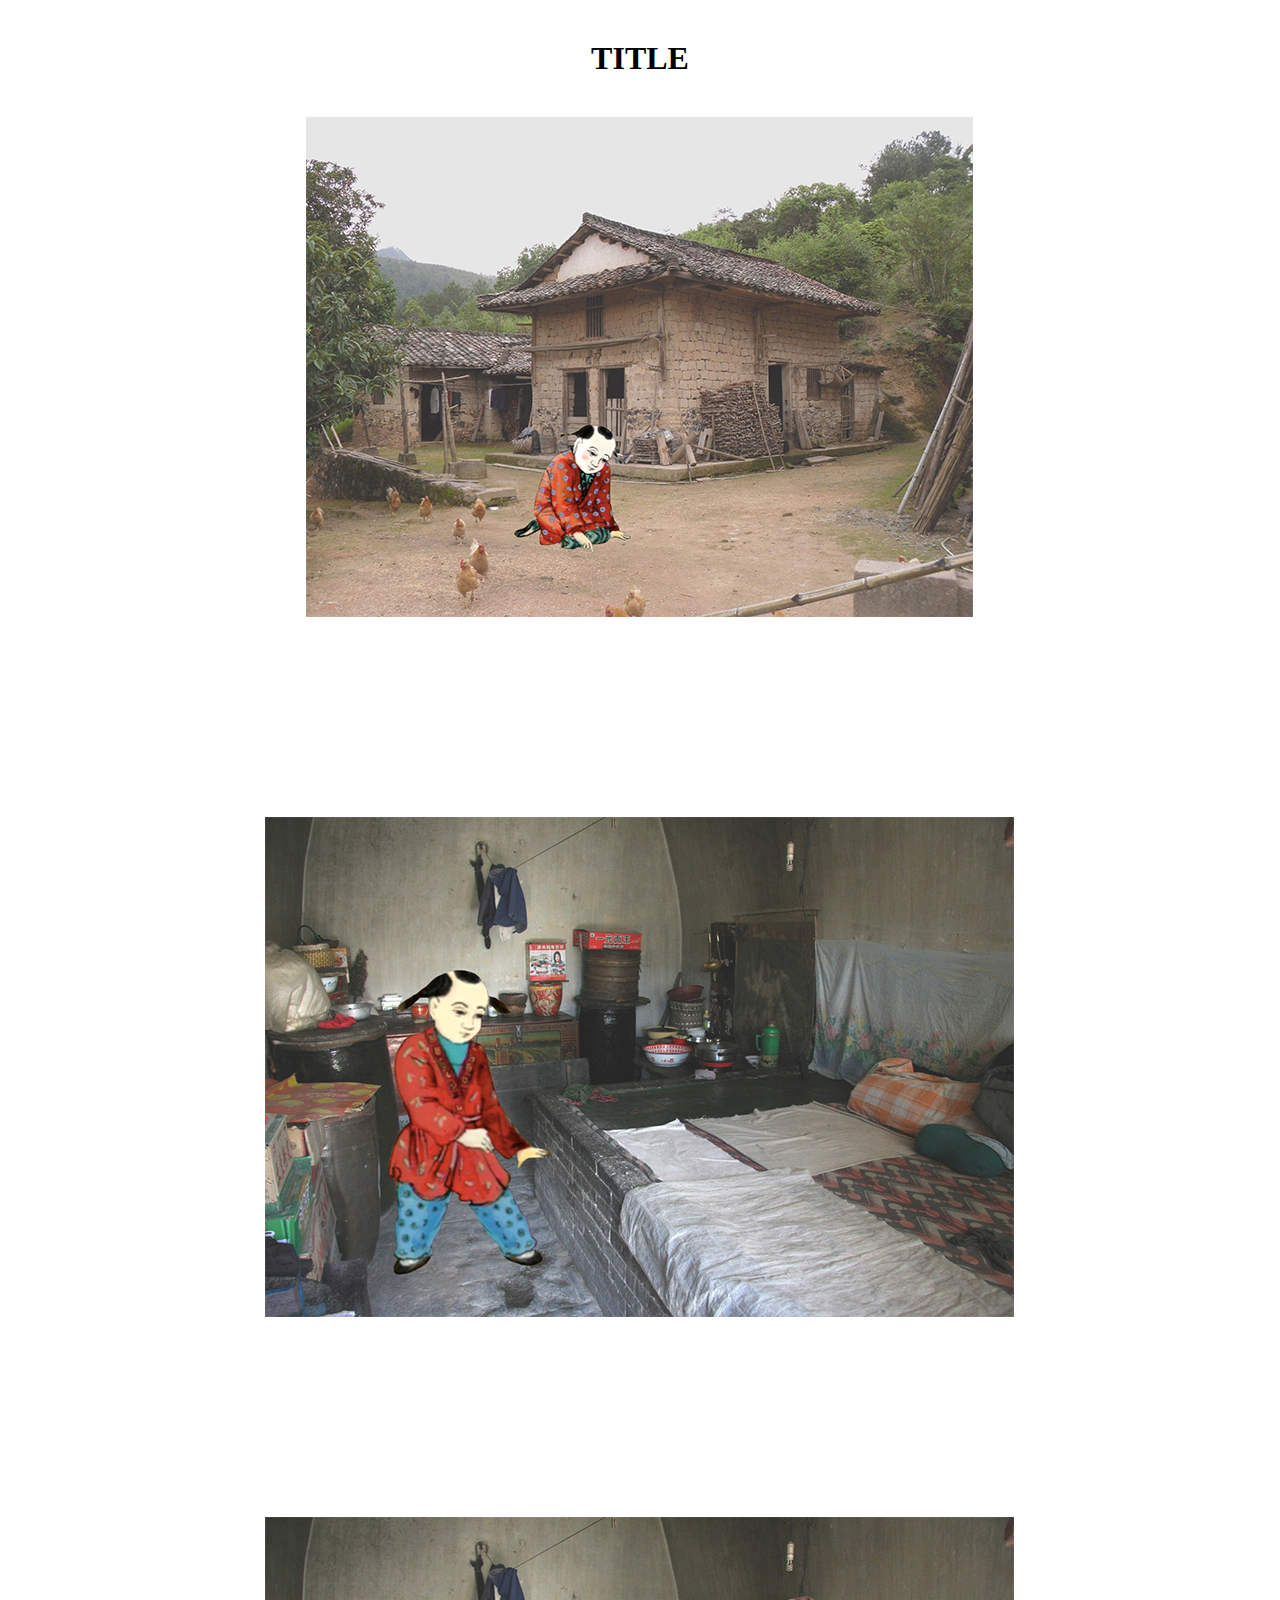
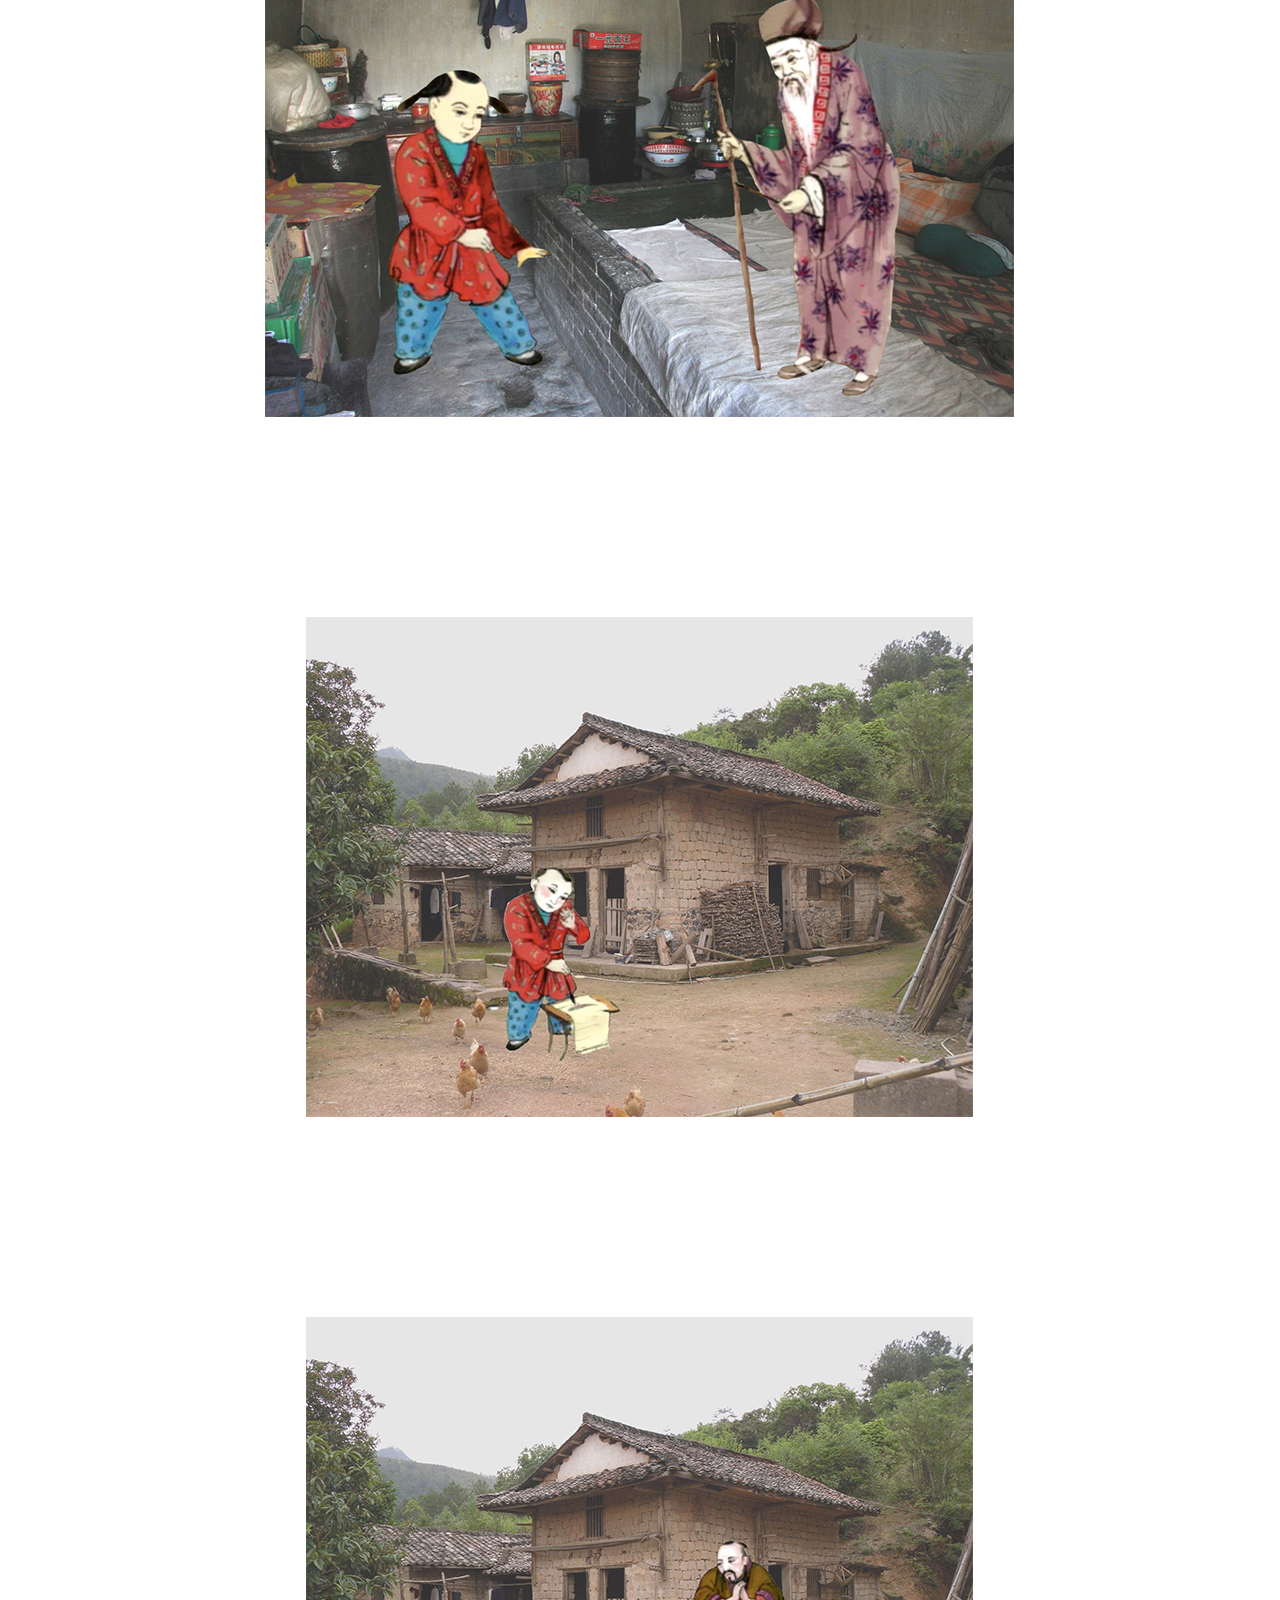
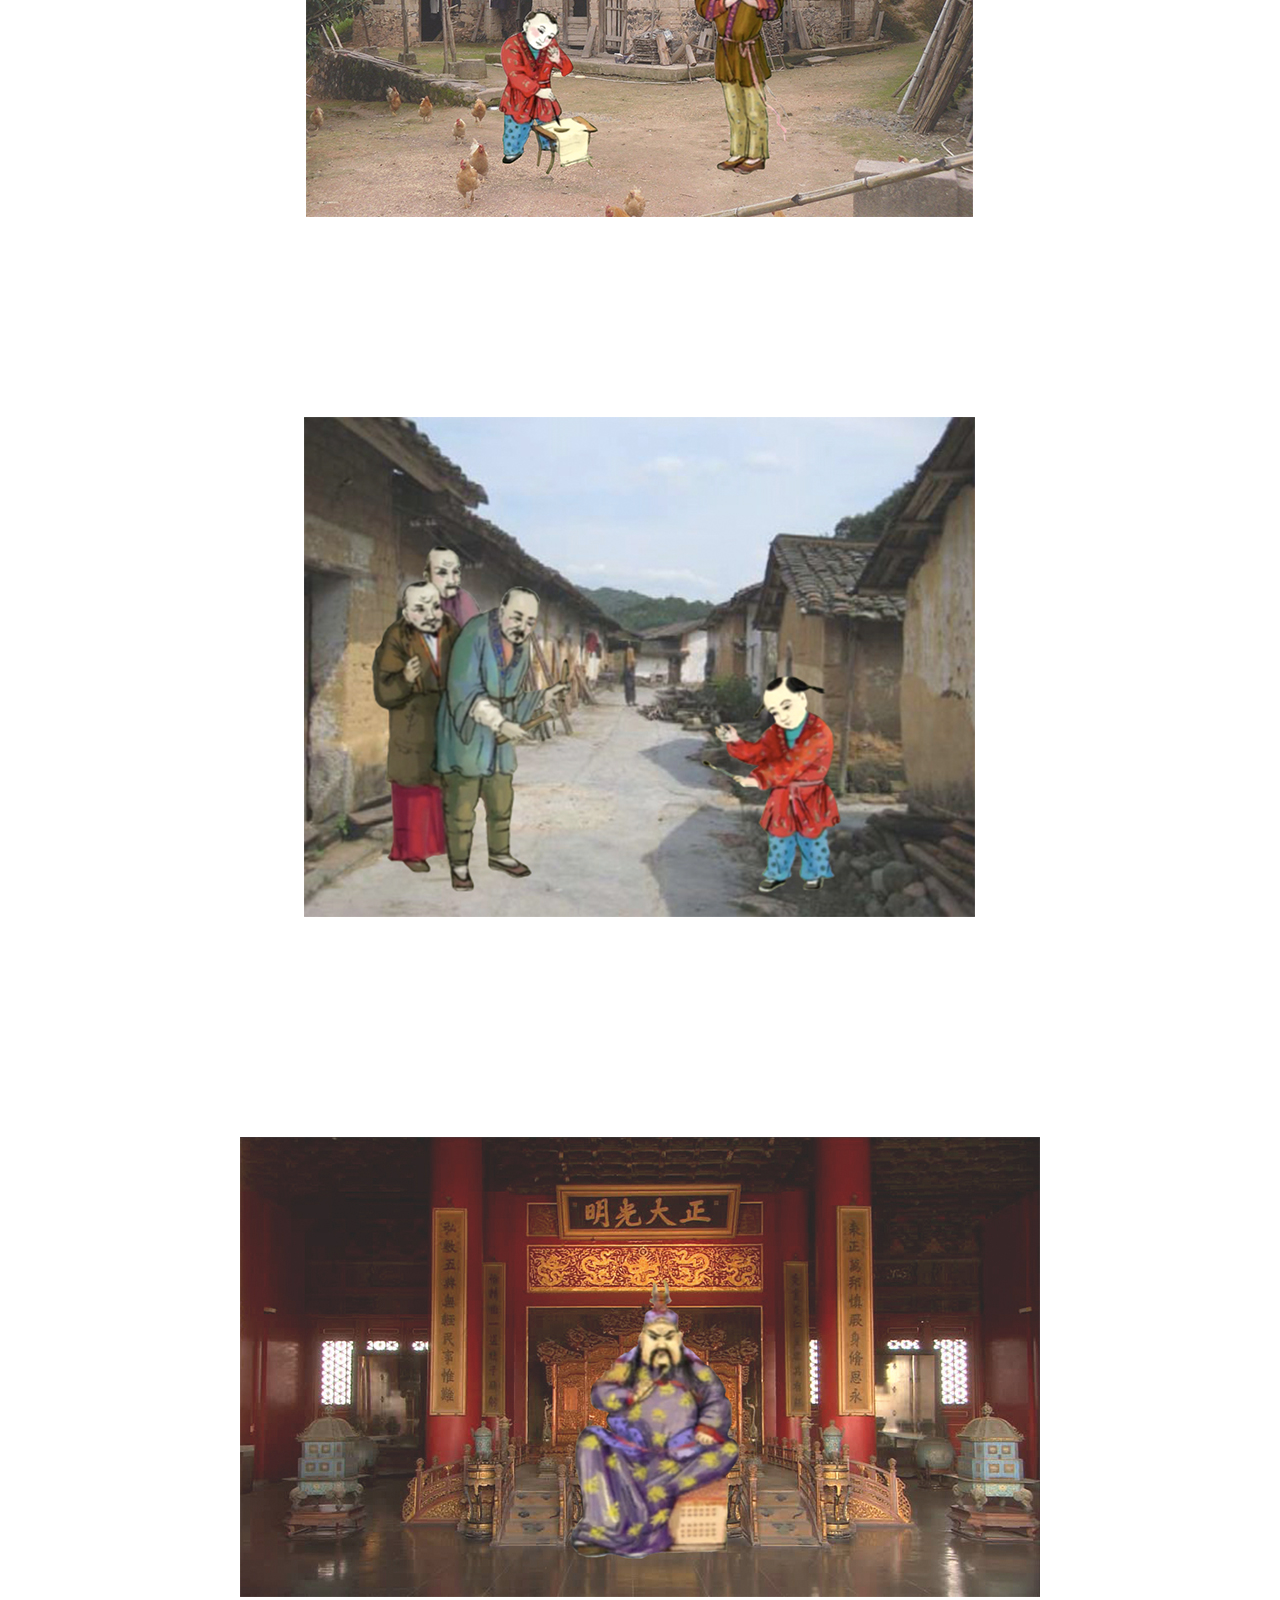
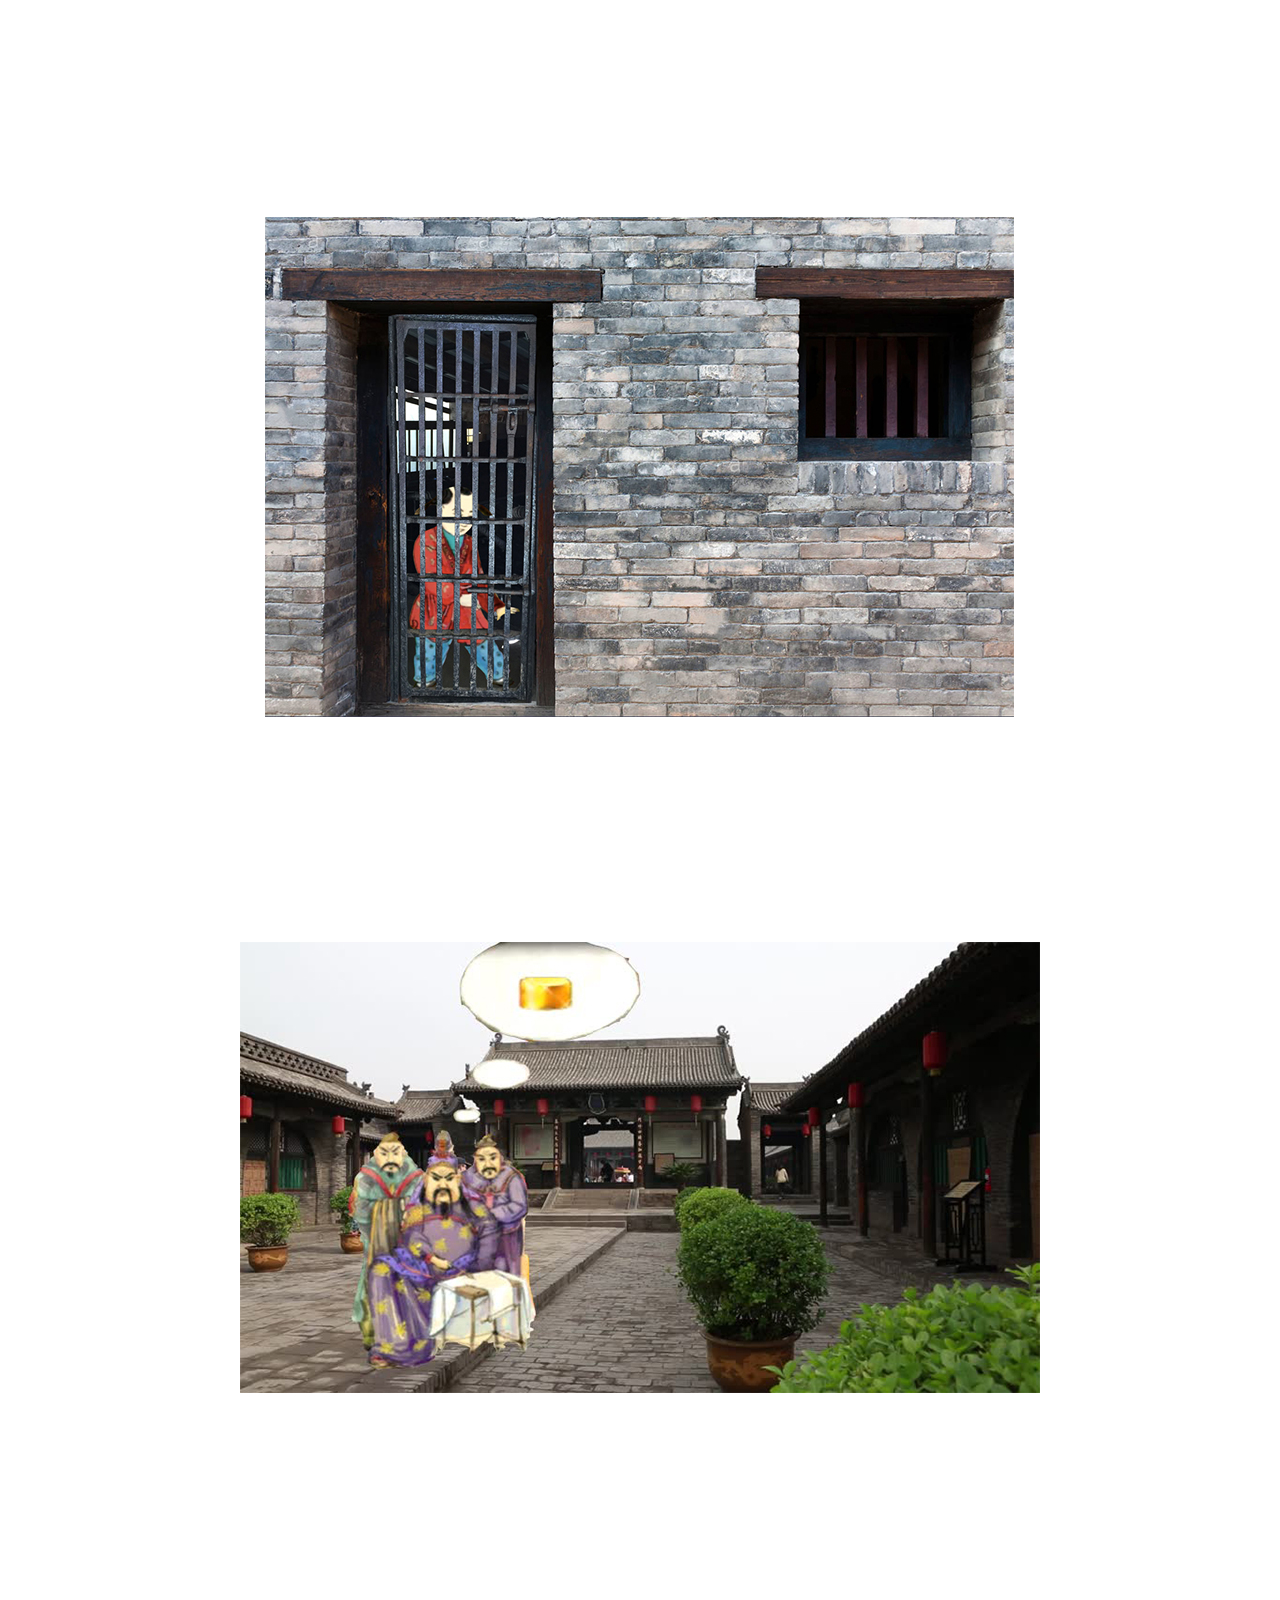
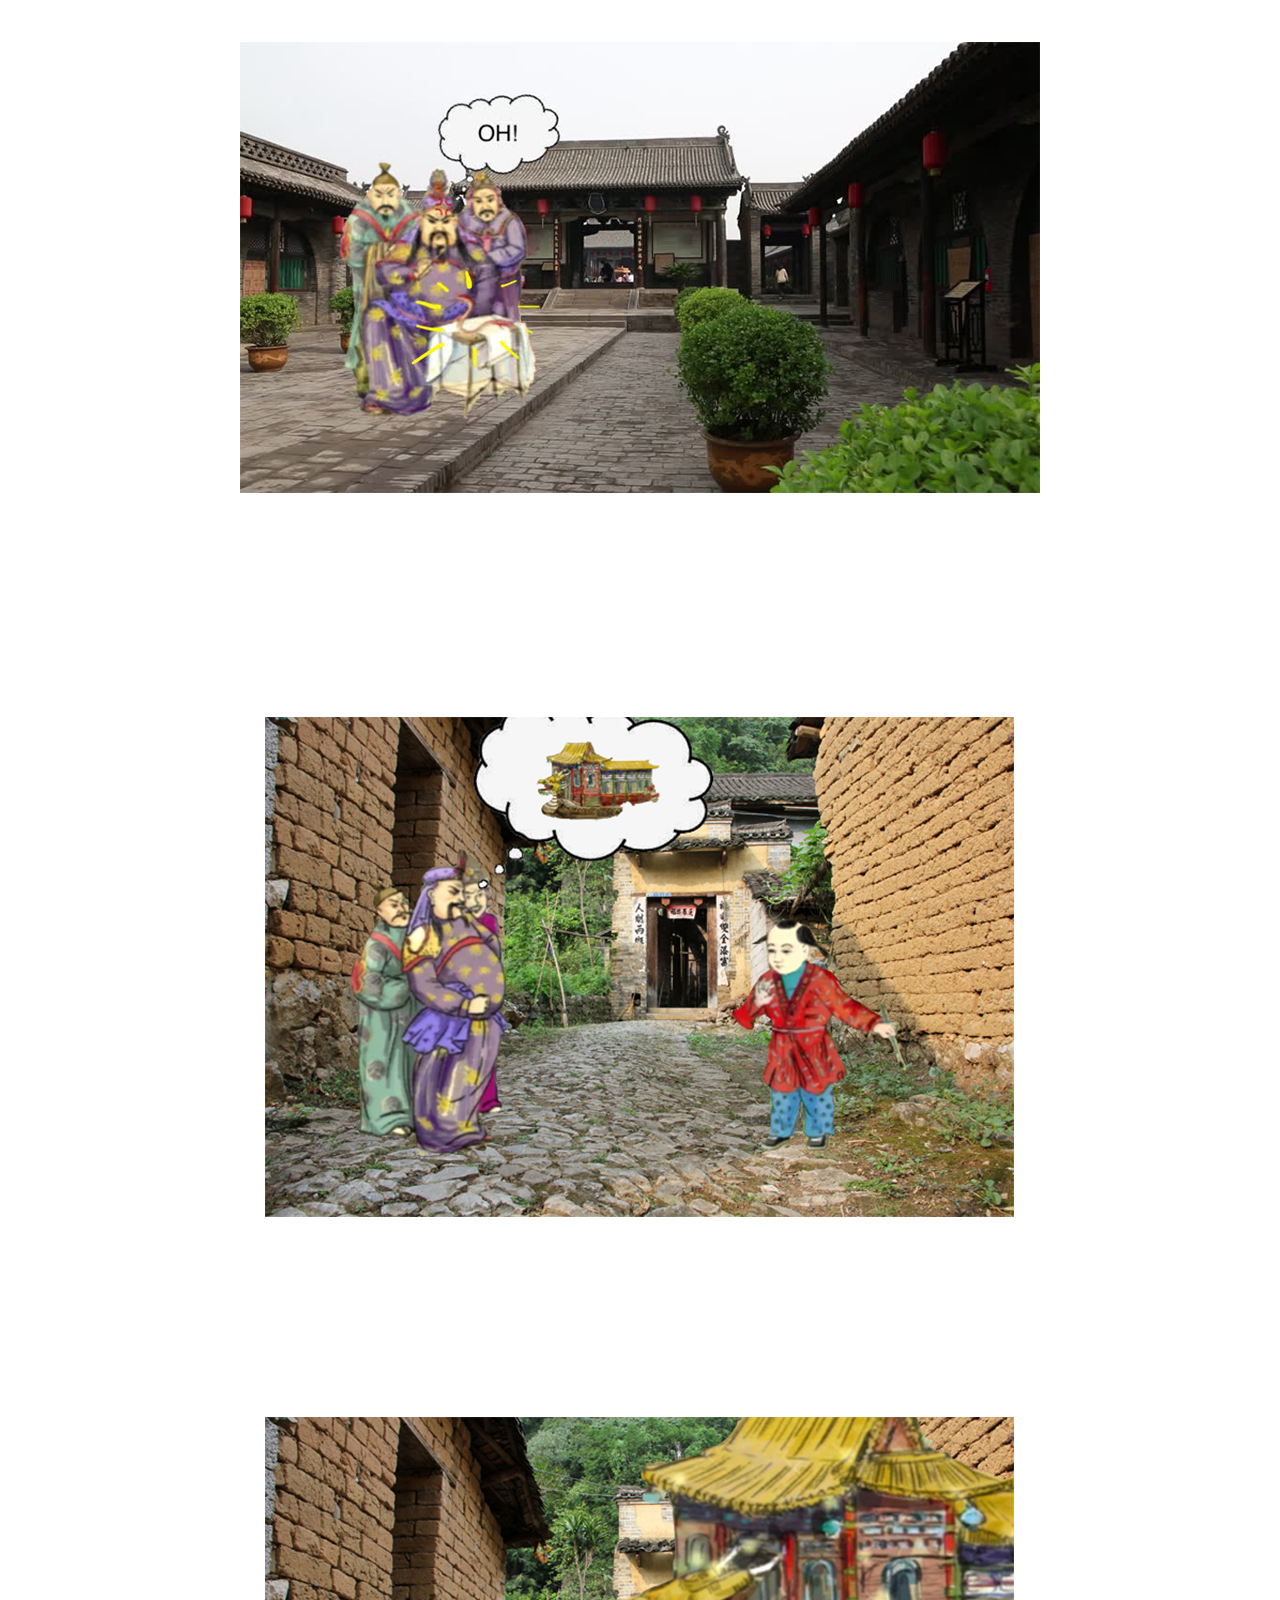
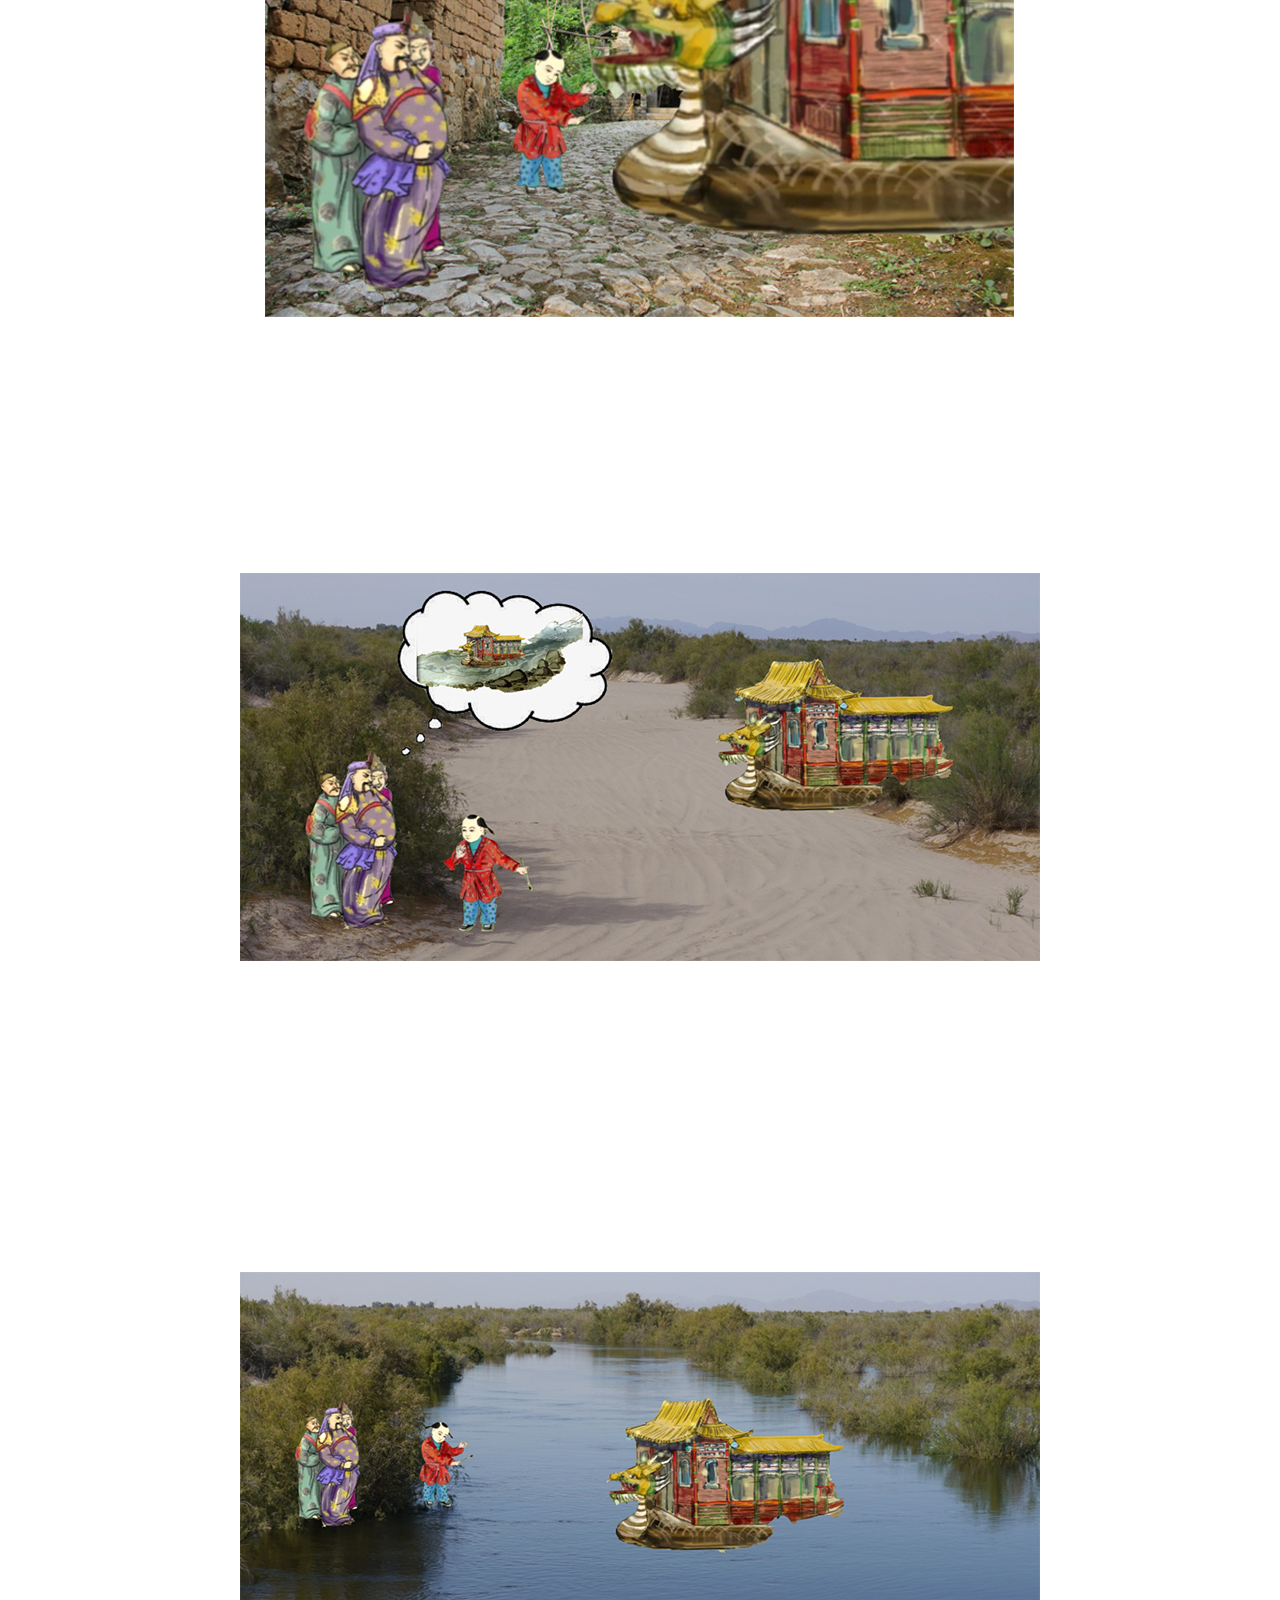
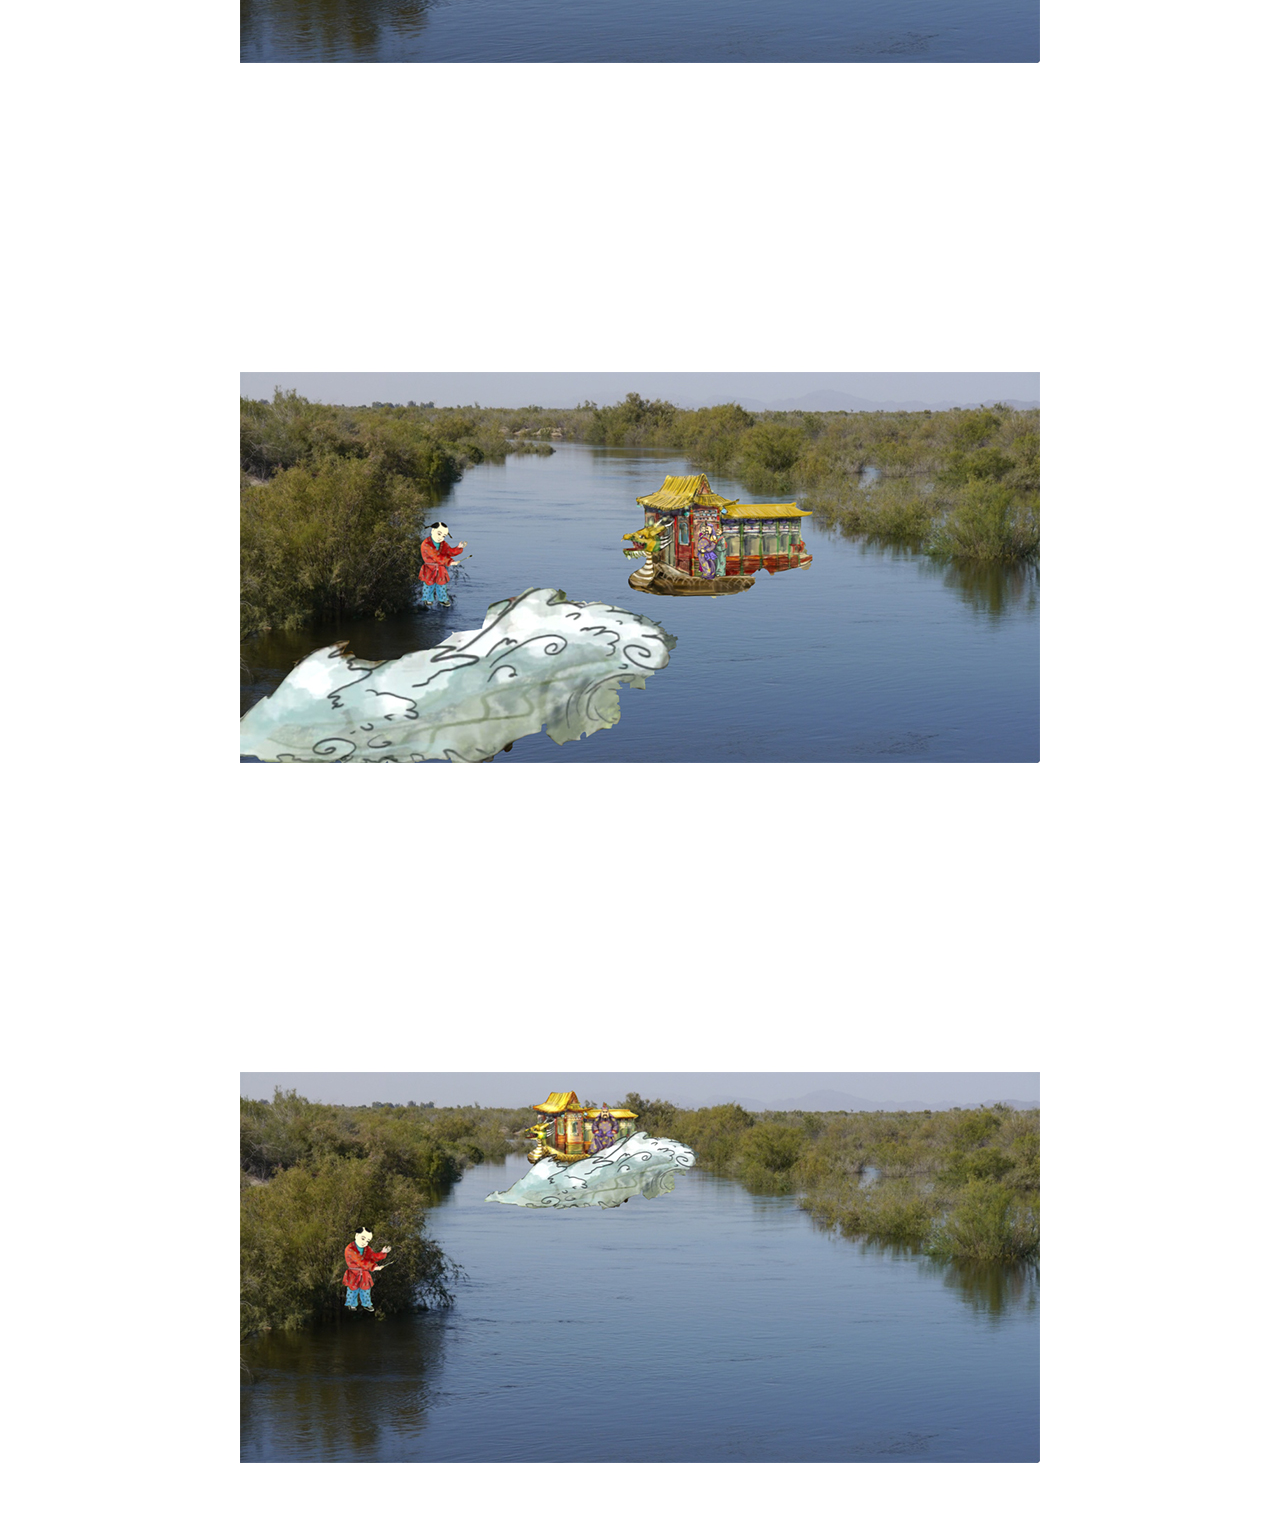
<file: Codes/v1/index.html>
<!DOCTYPE html>
<html lang="en" dir="ltr">

<head>
  <meta charset="utf-8">
  <title>Interactive Comics (Jeannie & Thomas H.)</title>
  <link href="css/style.css" rel="stylesheet">
</head>

<body>

  <h1>TITLE</h1>

  <script src="js/script.js" type="text/javascript"></script>
</body>

</html>
</file>
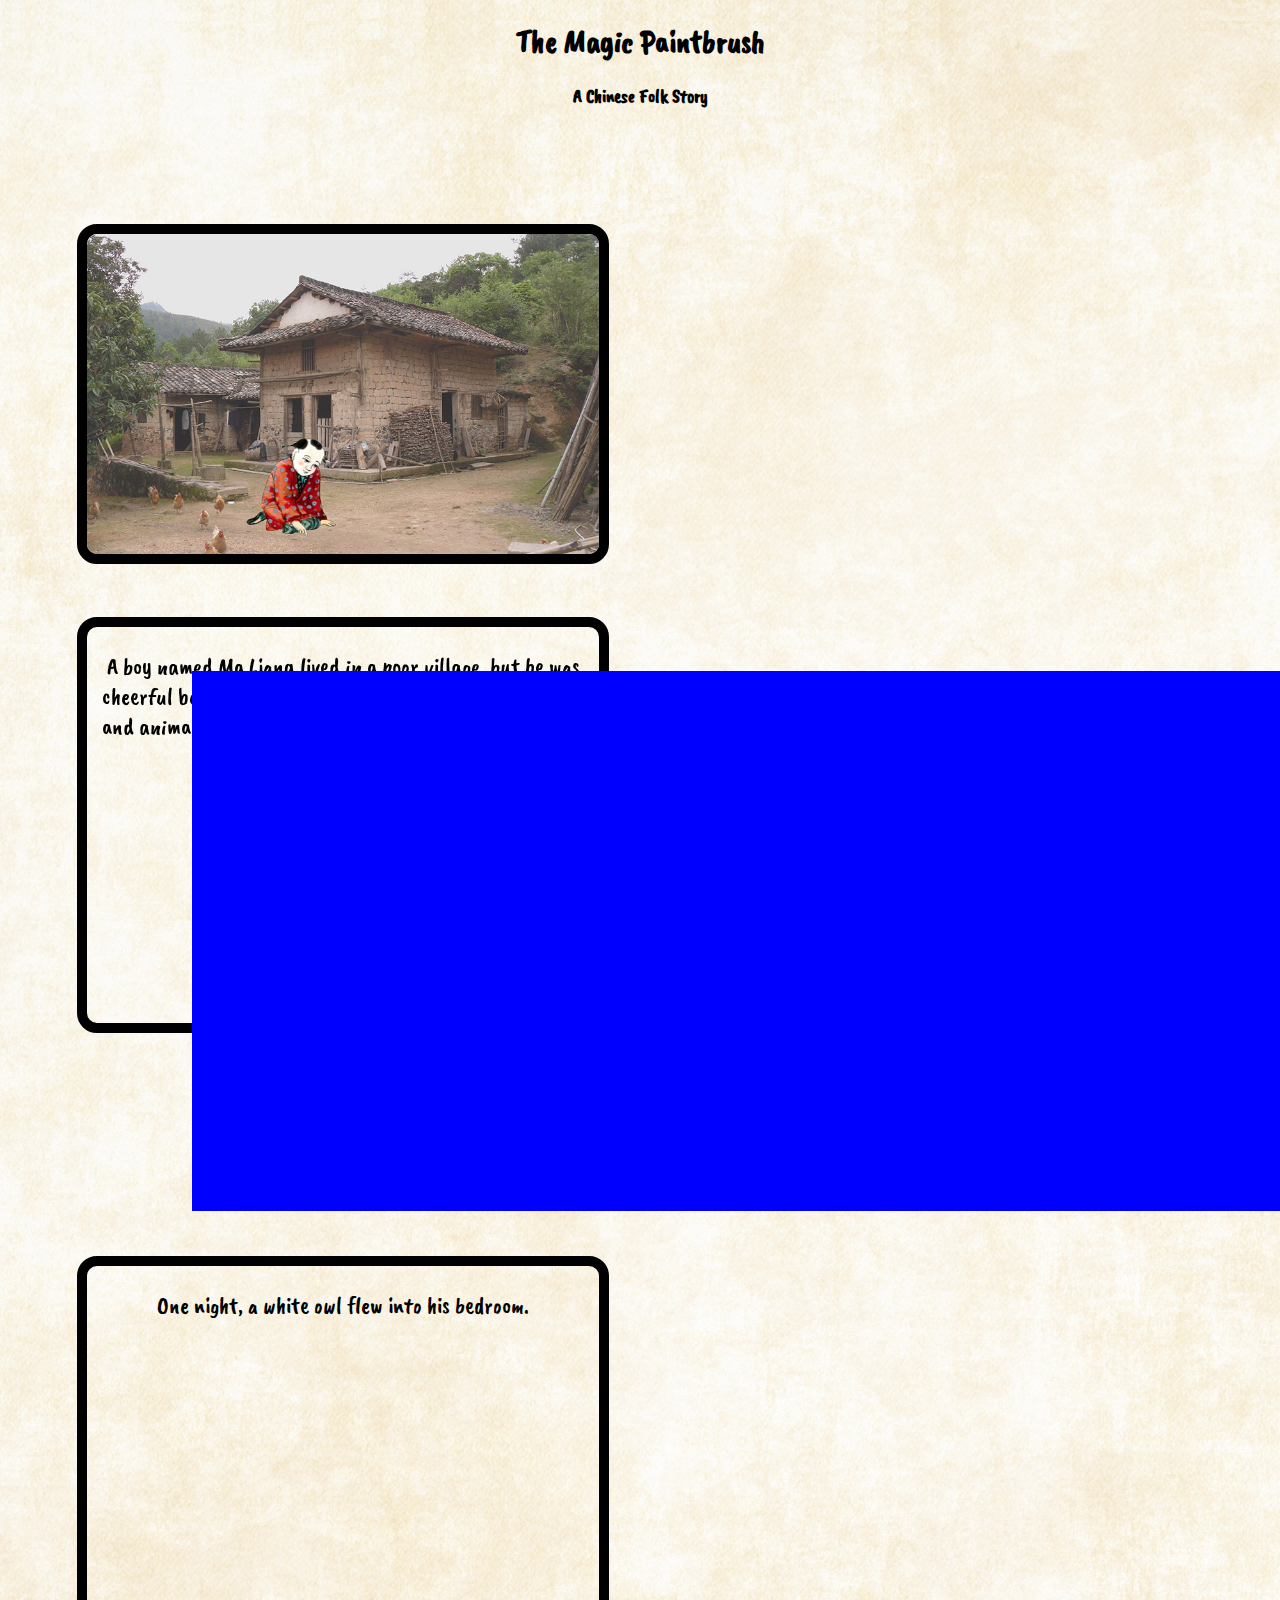
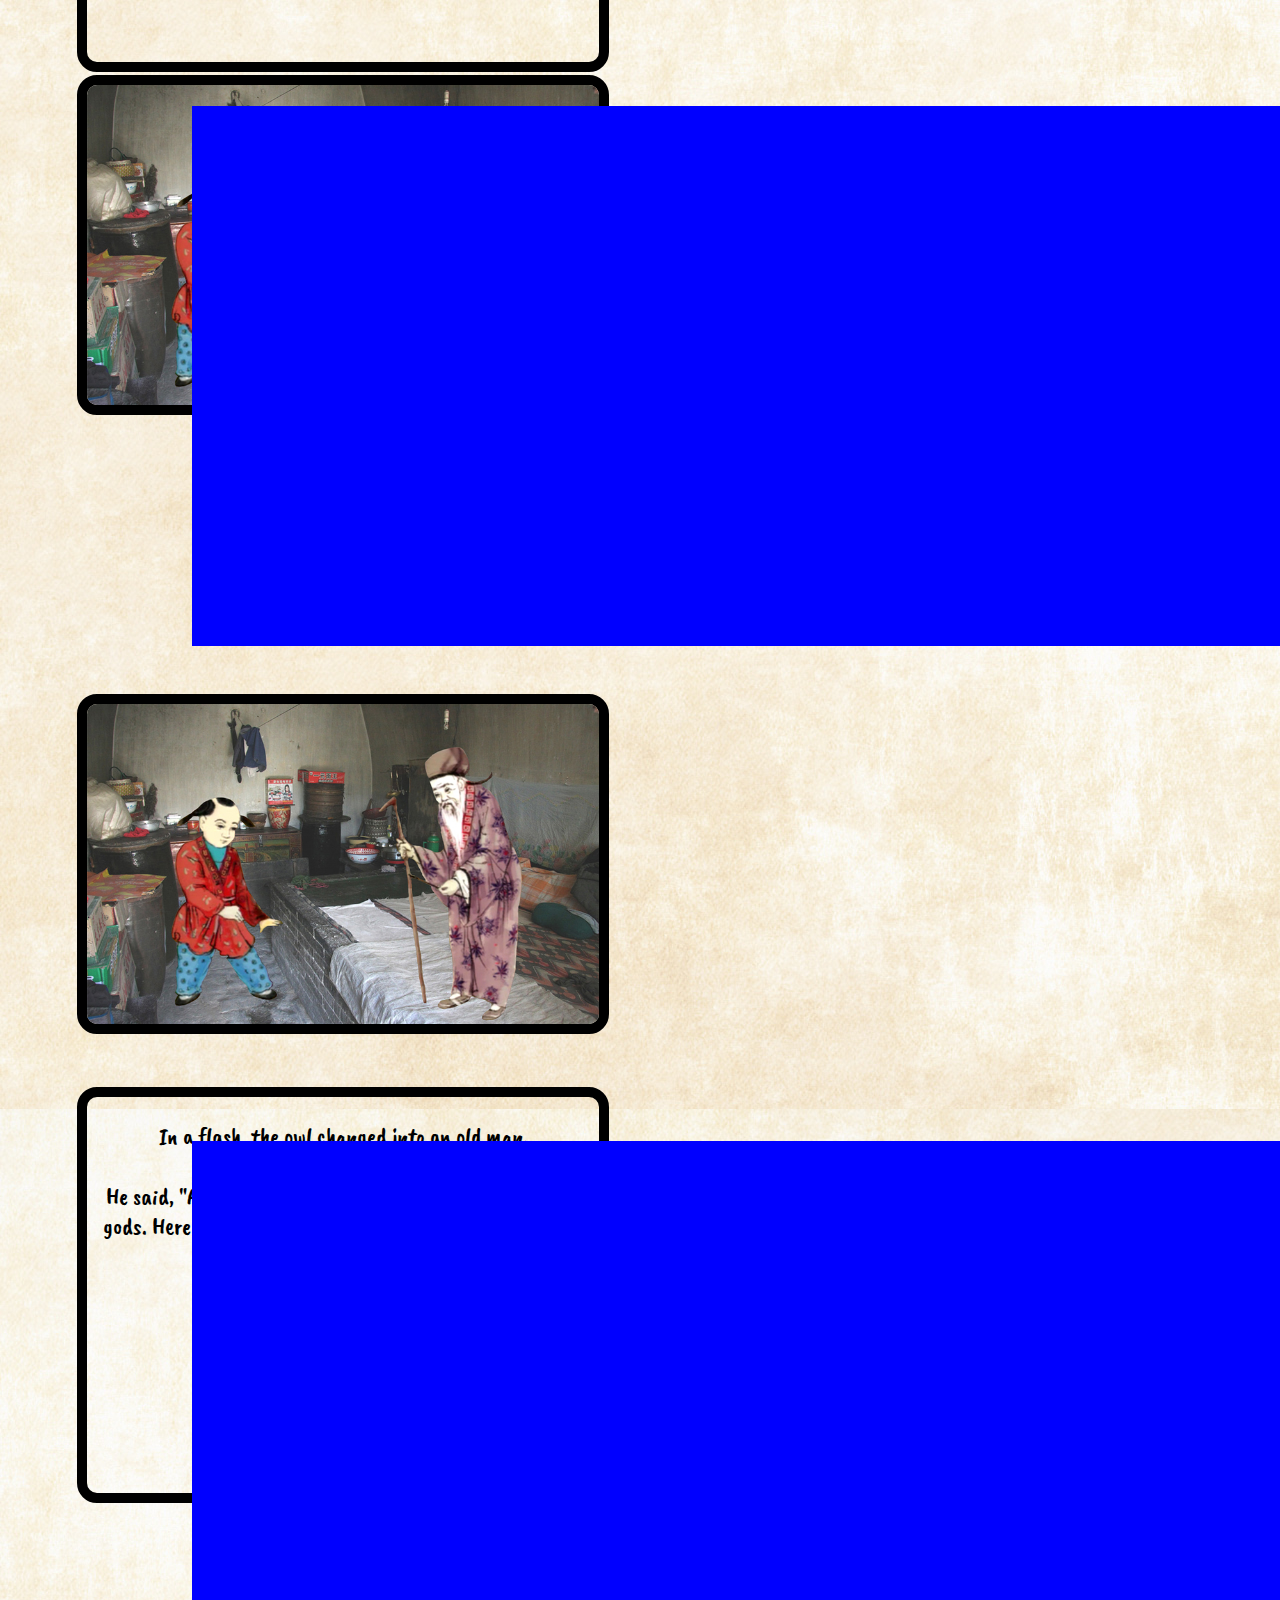
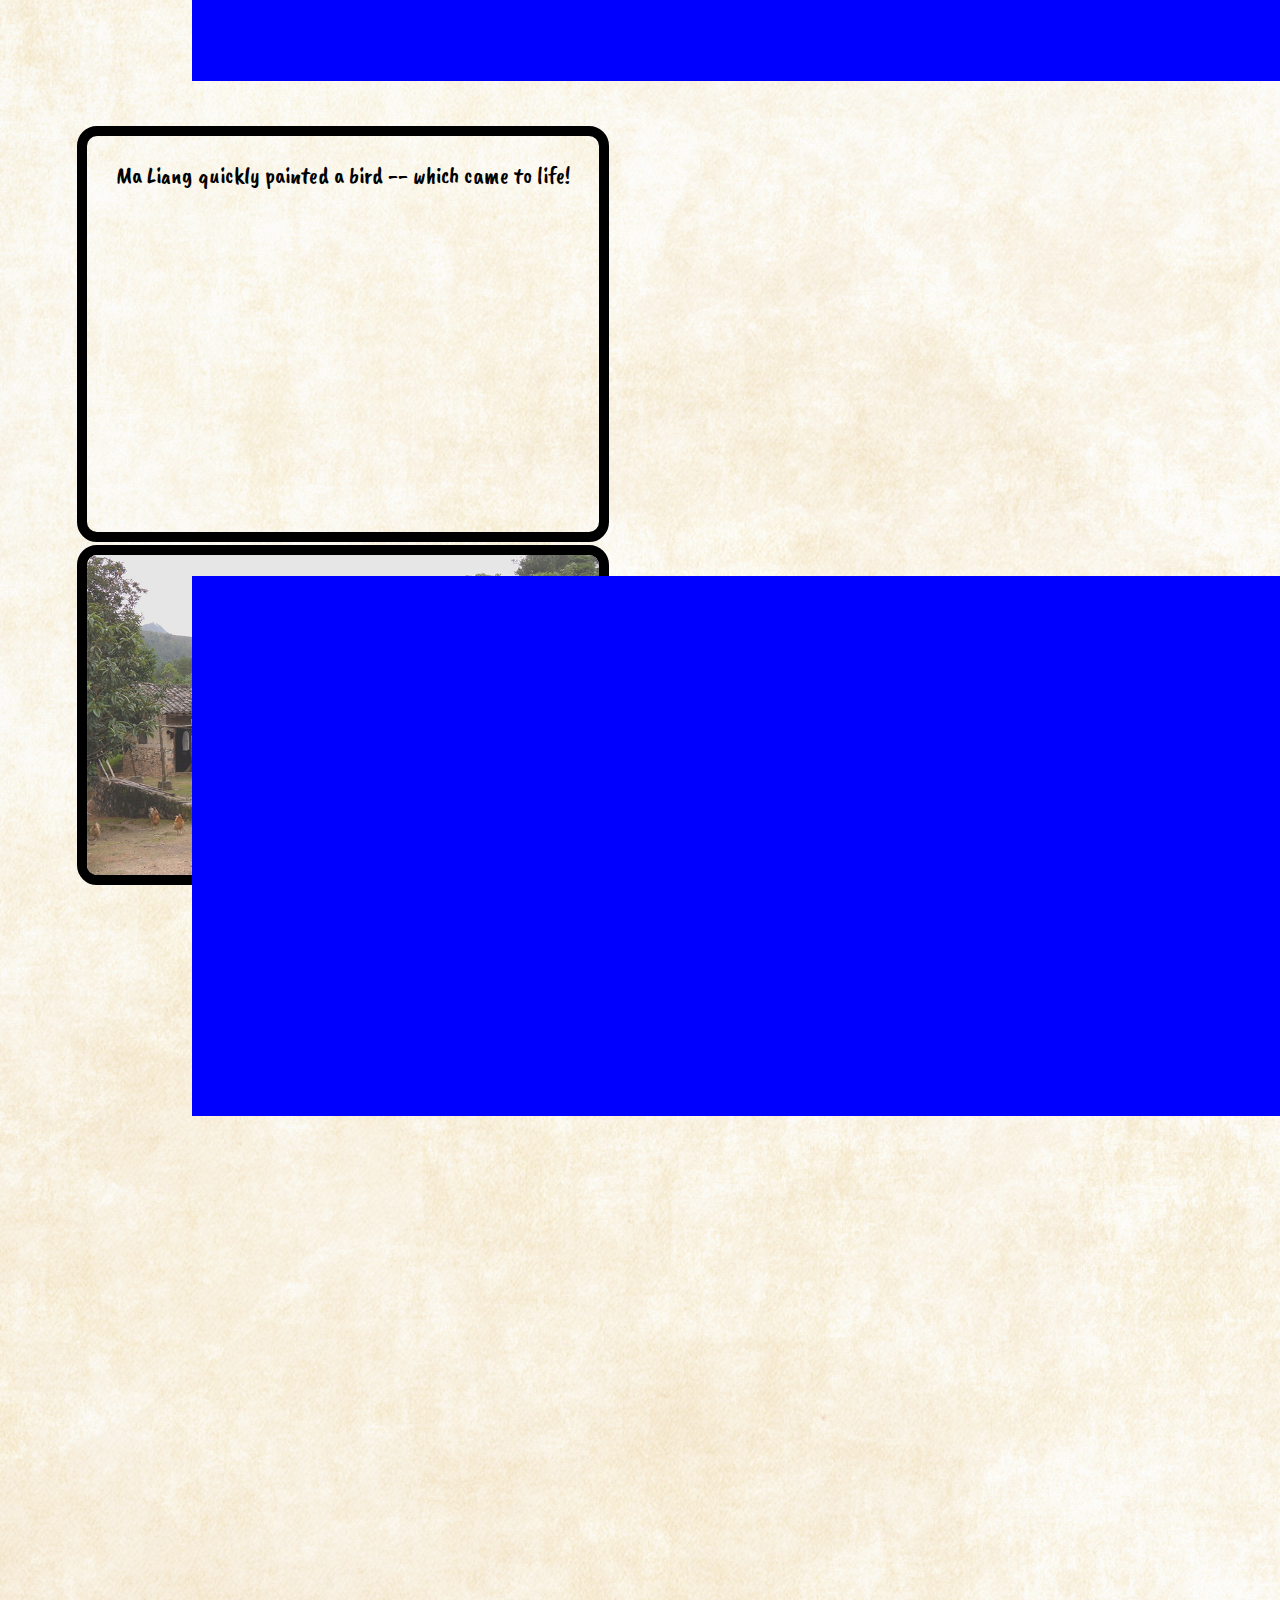
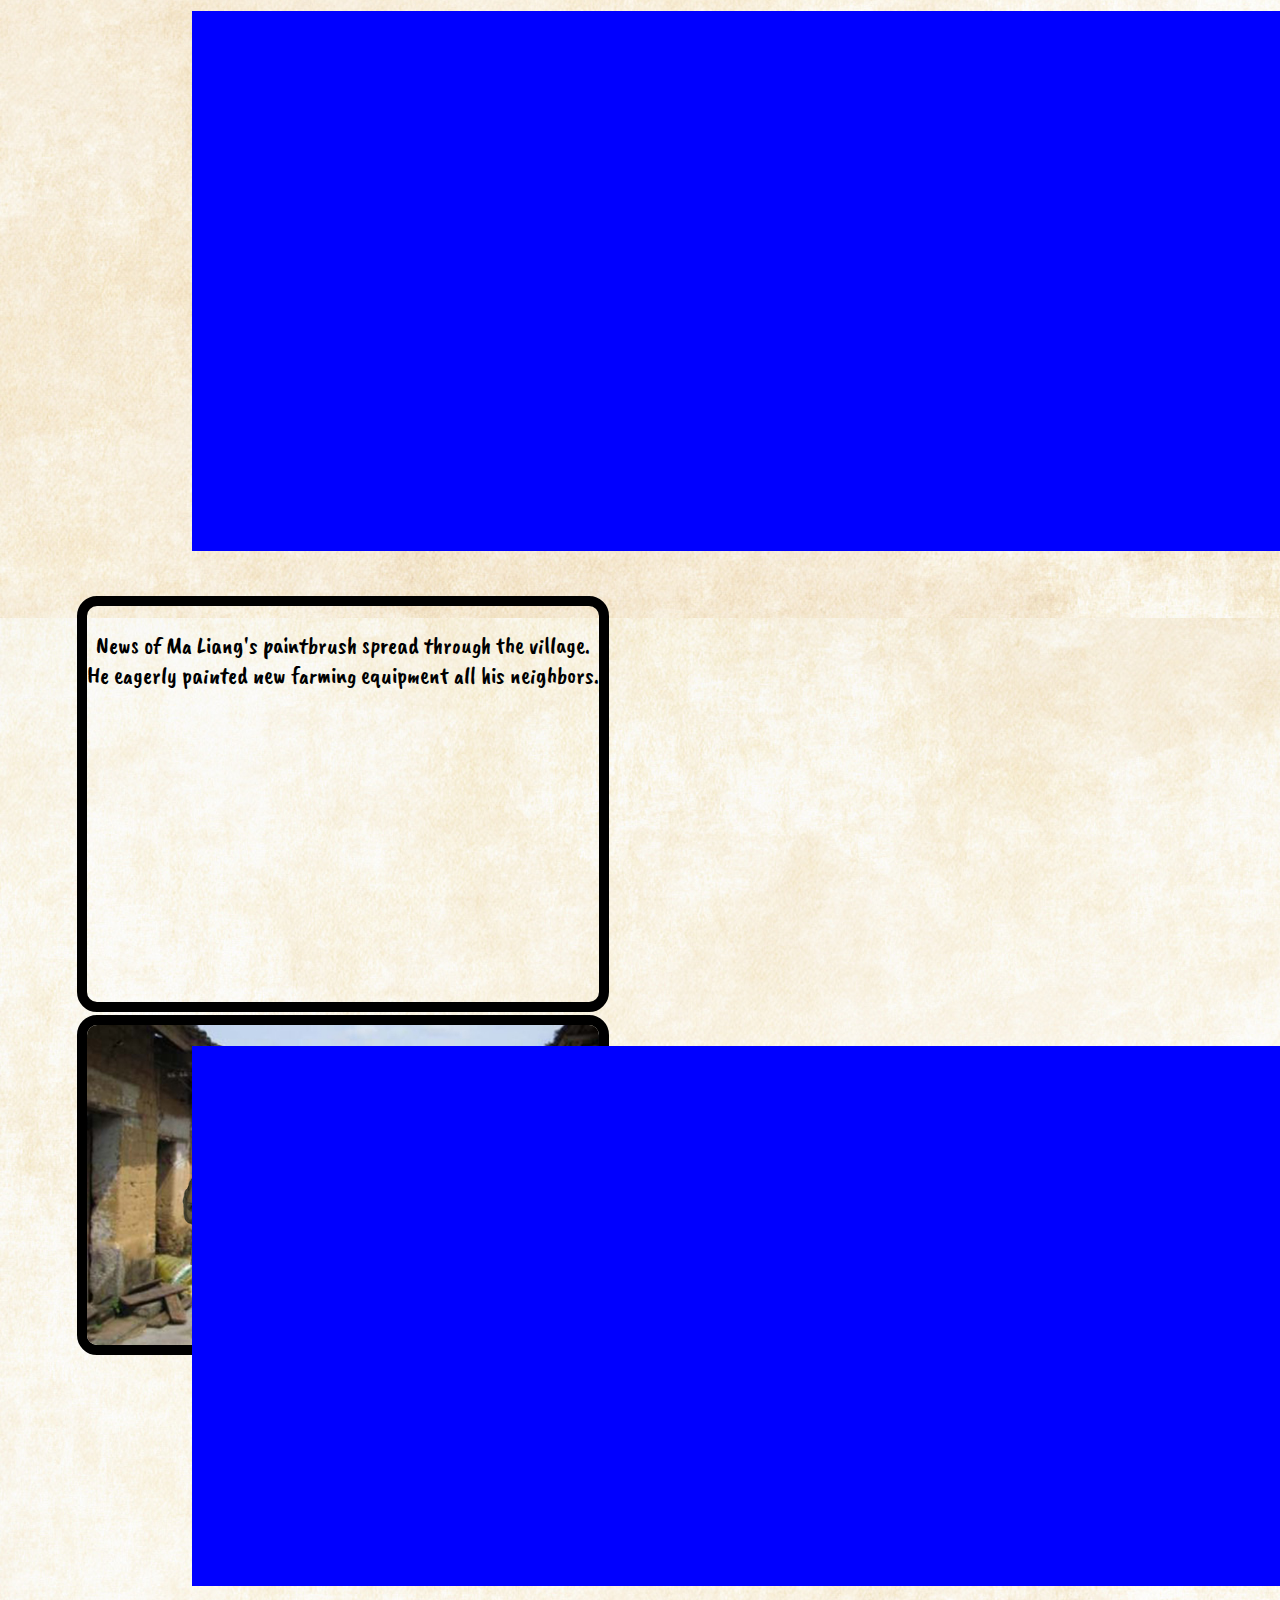
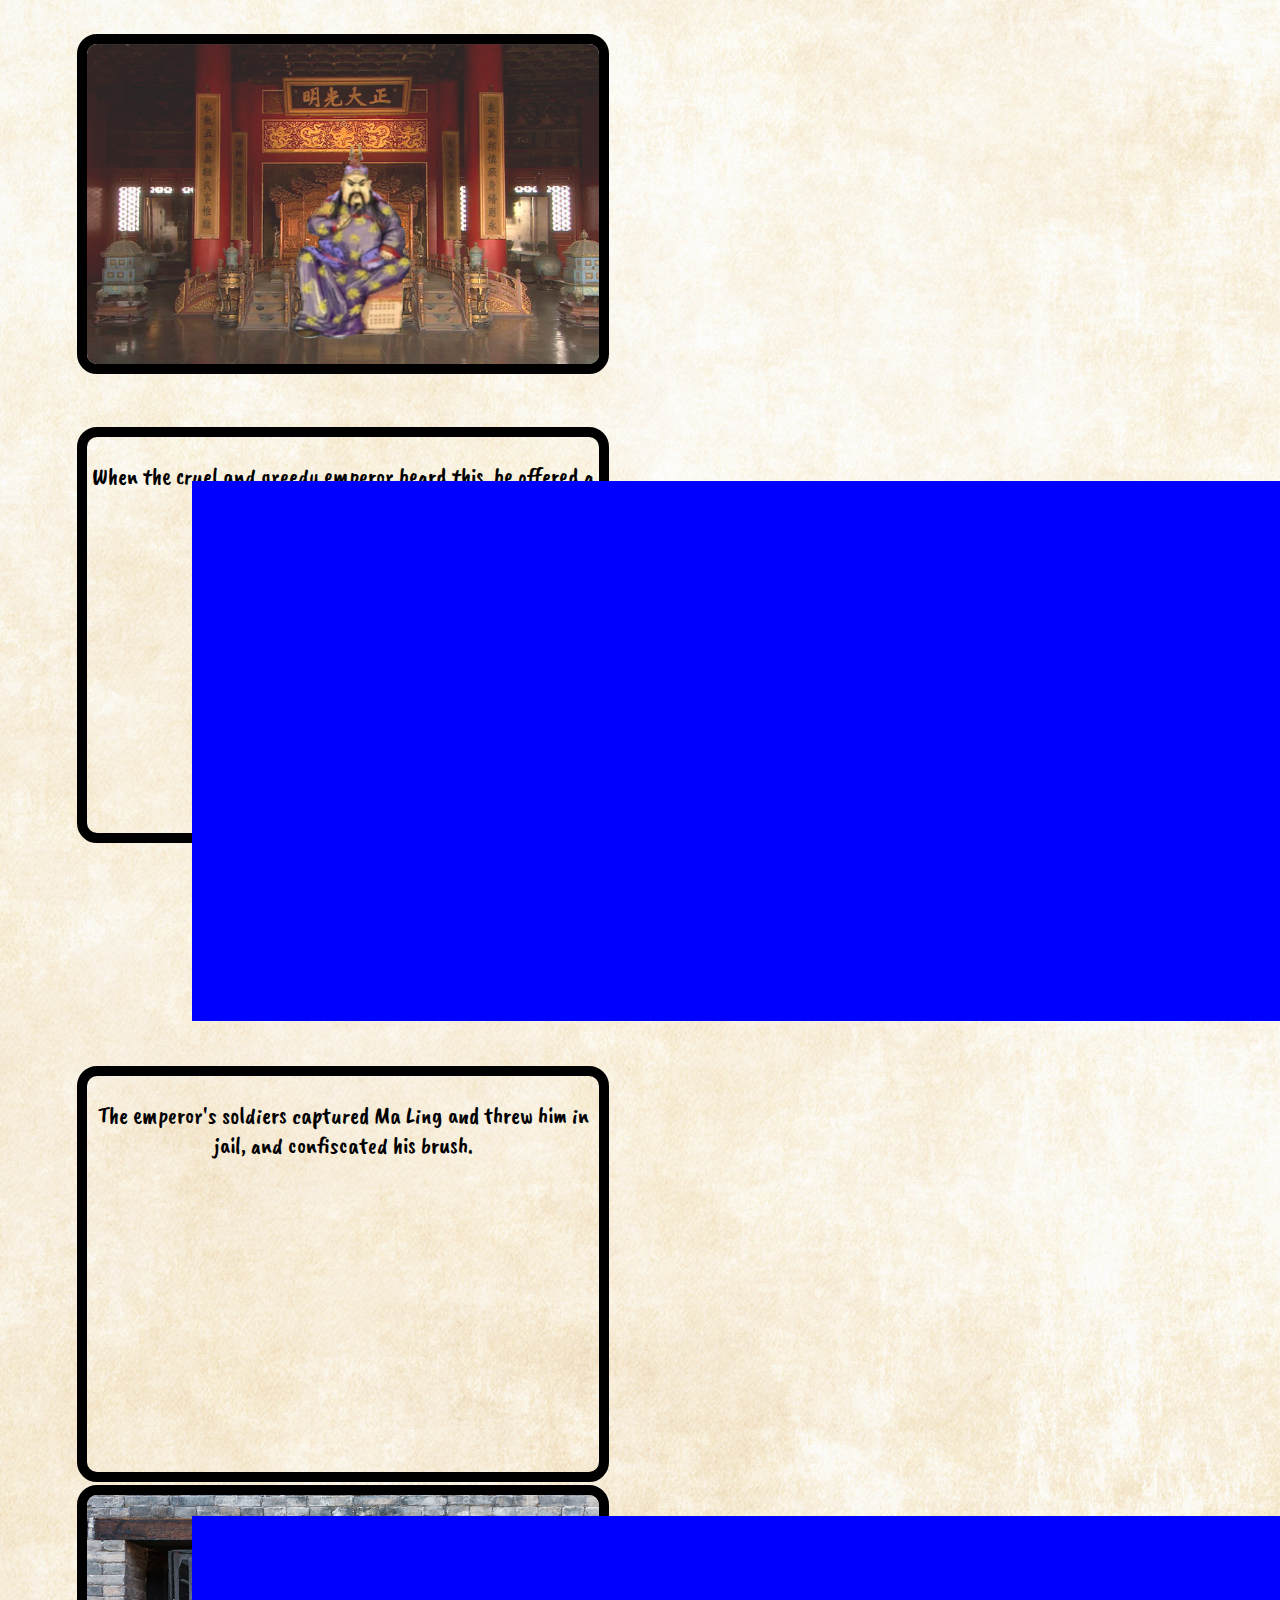
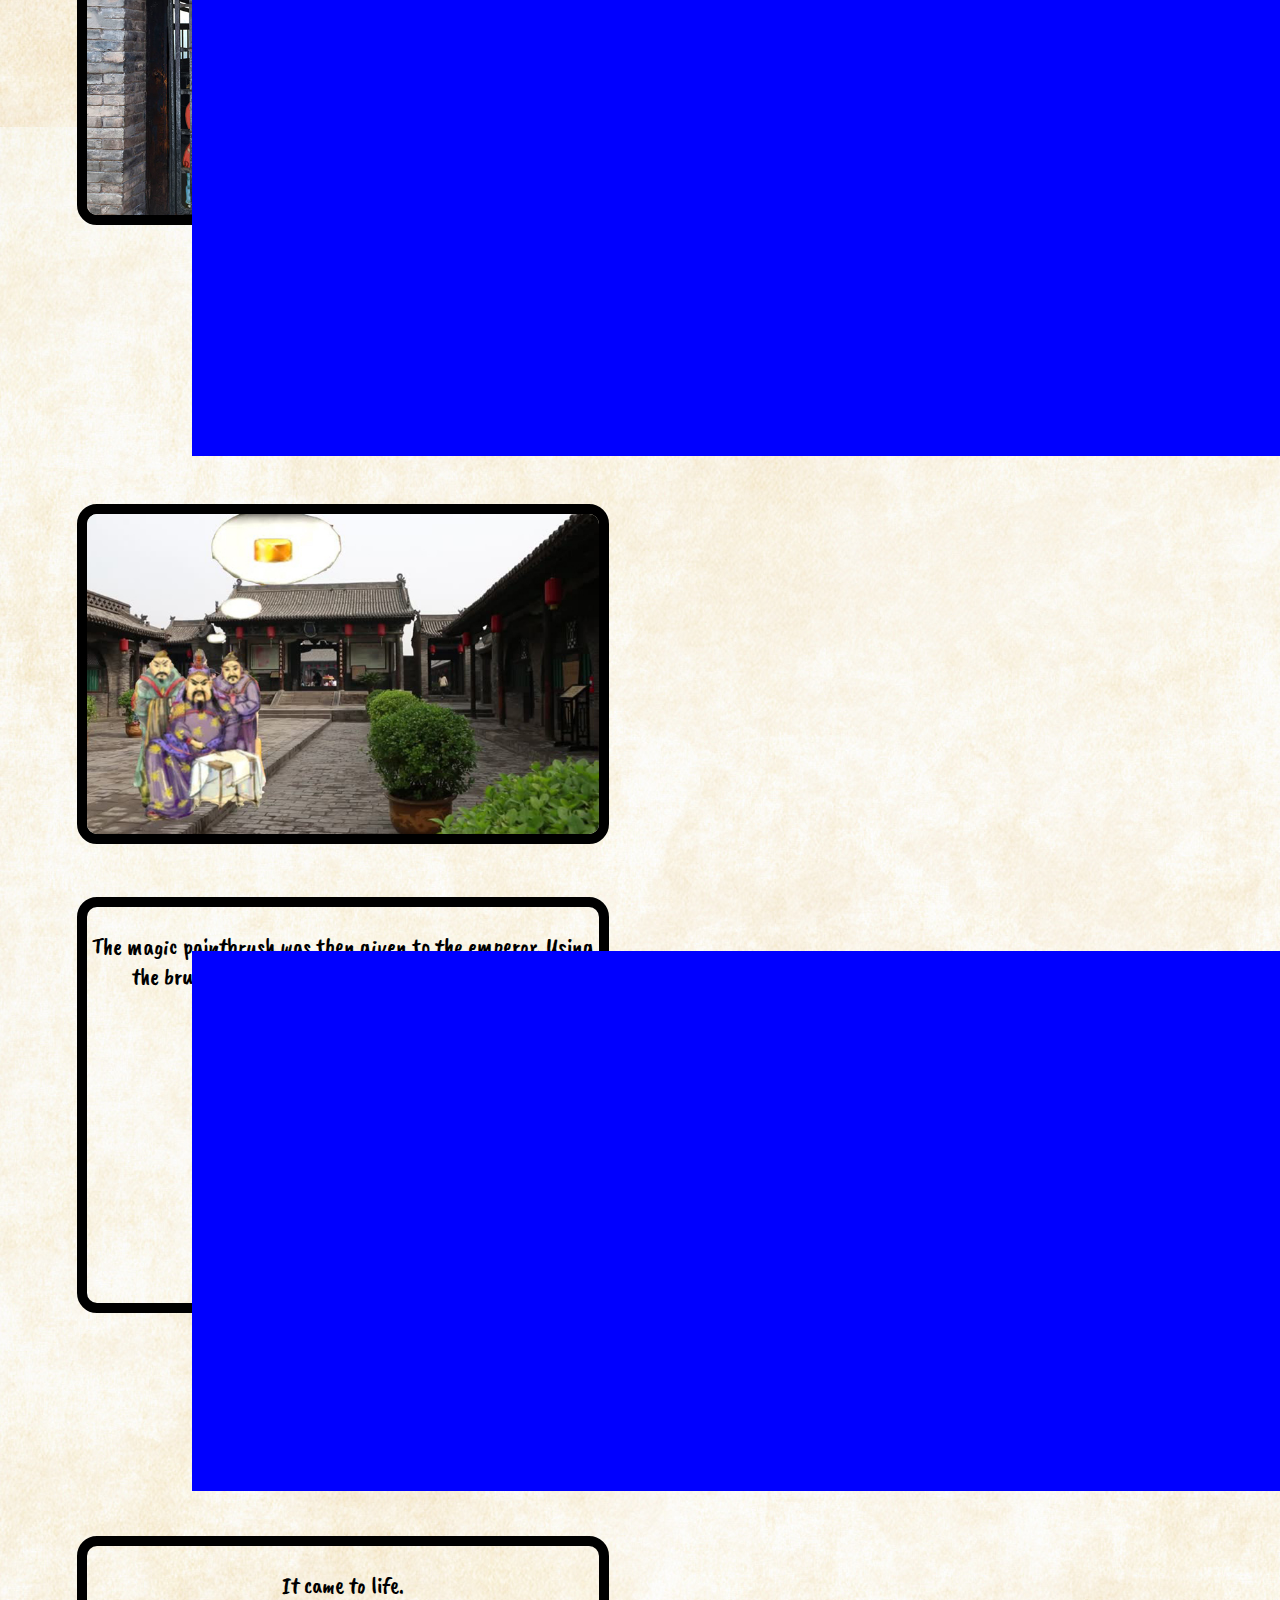
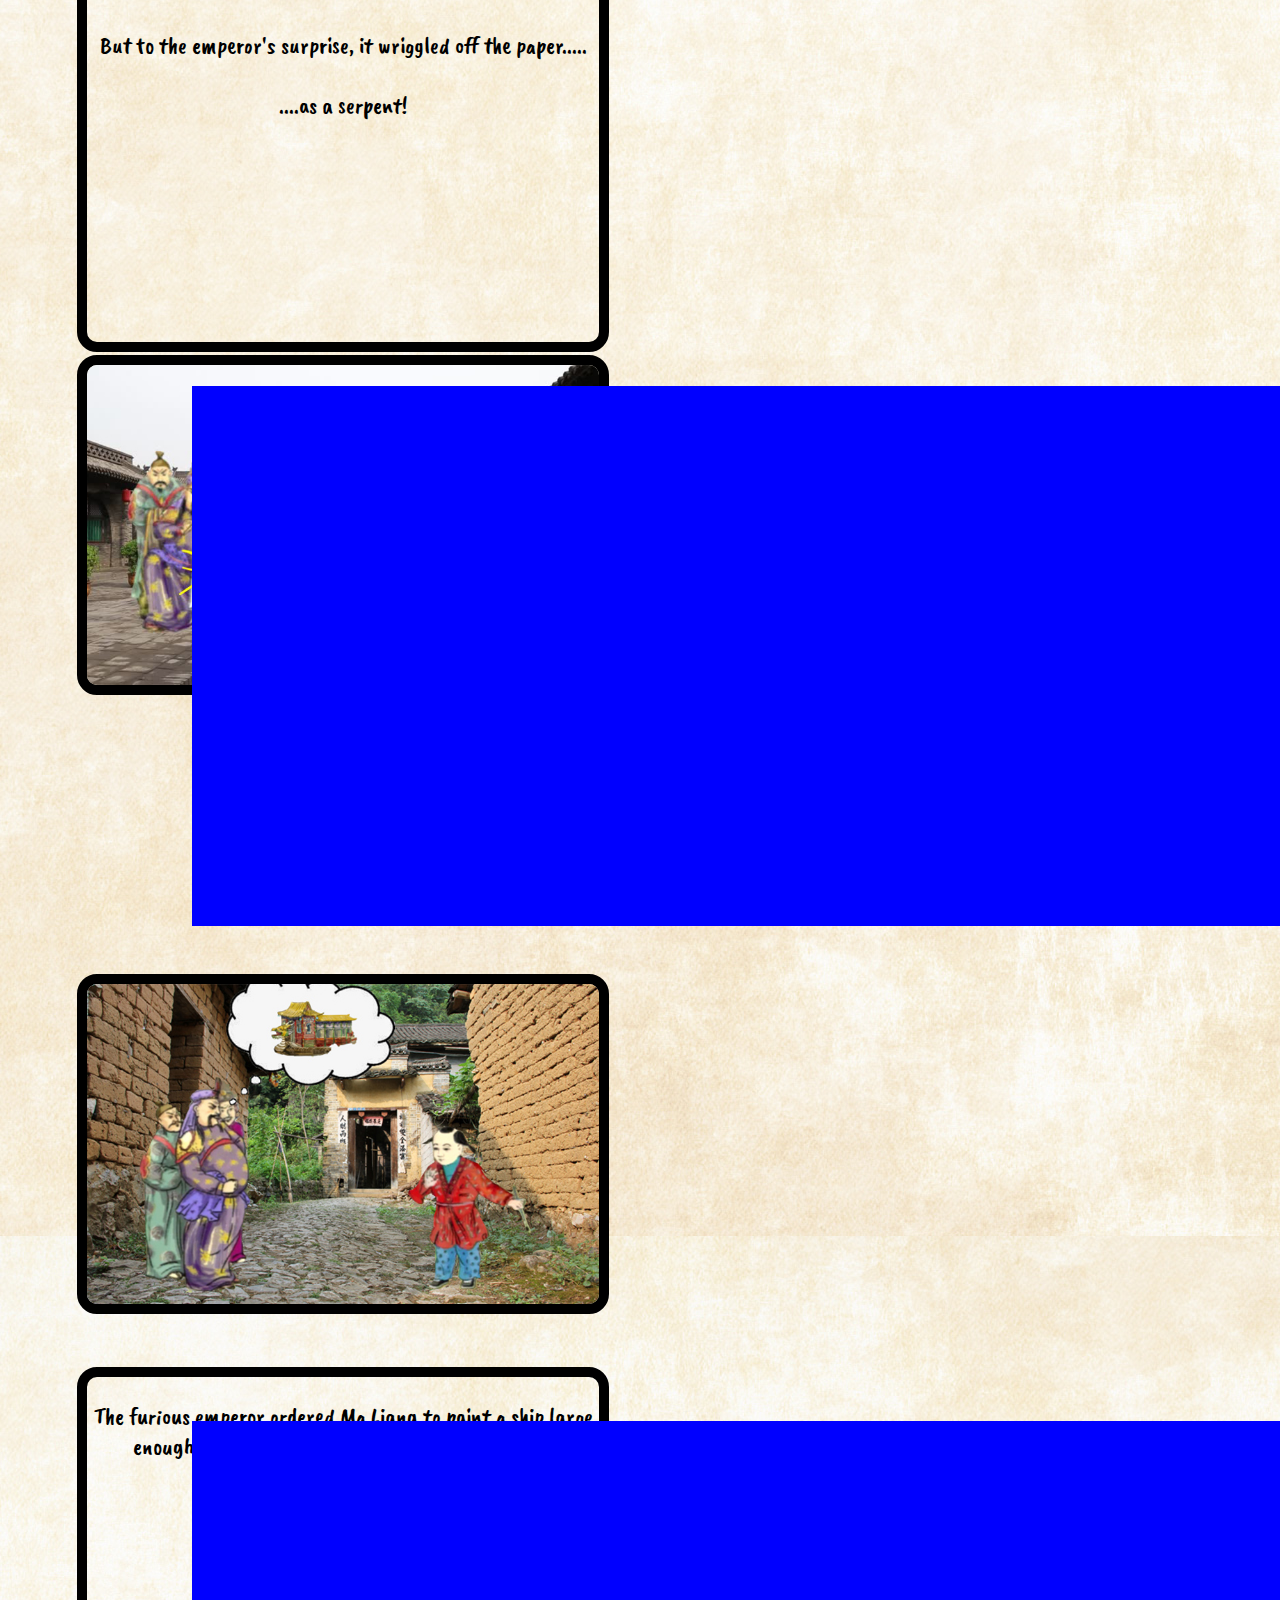
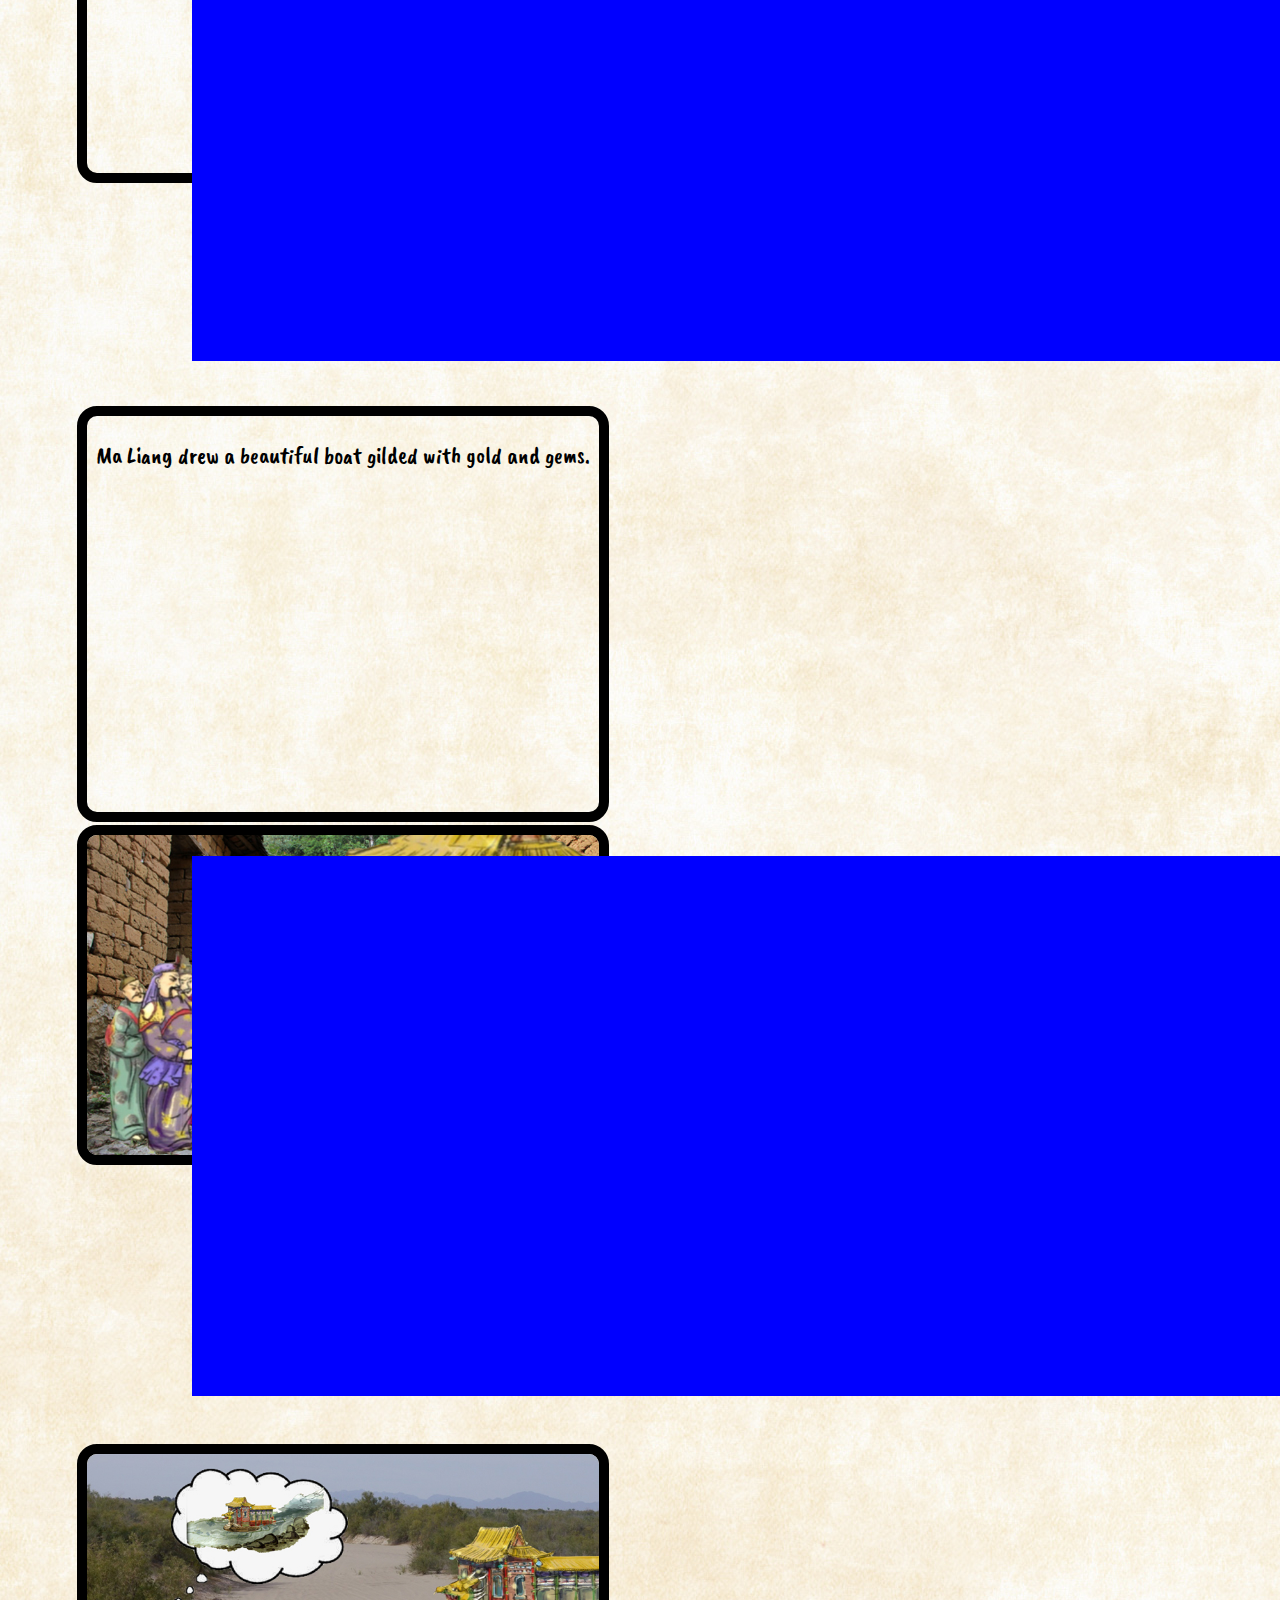
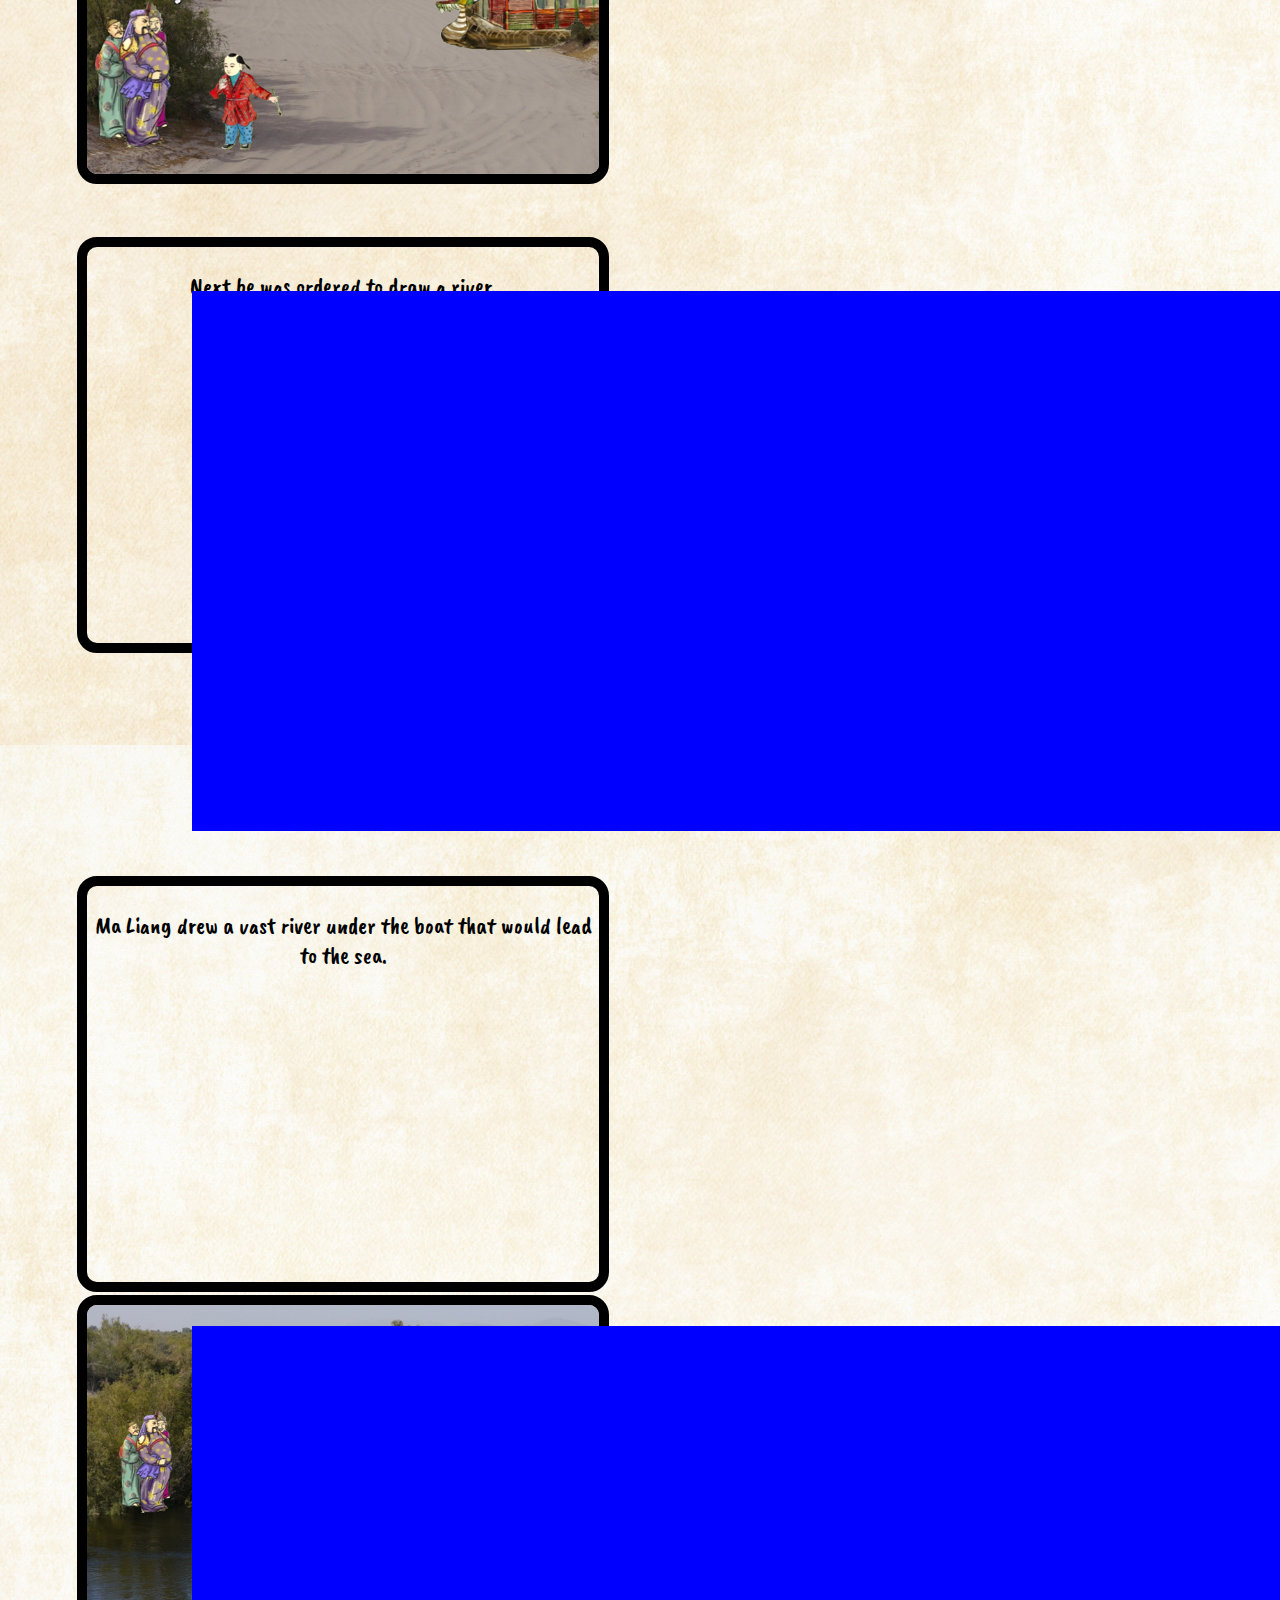
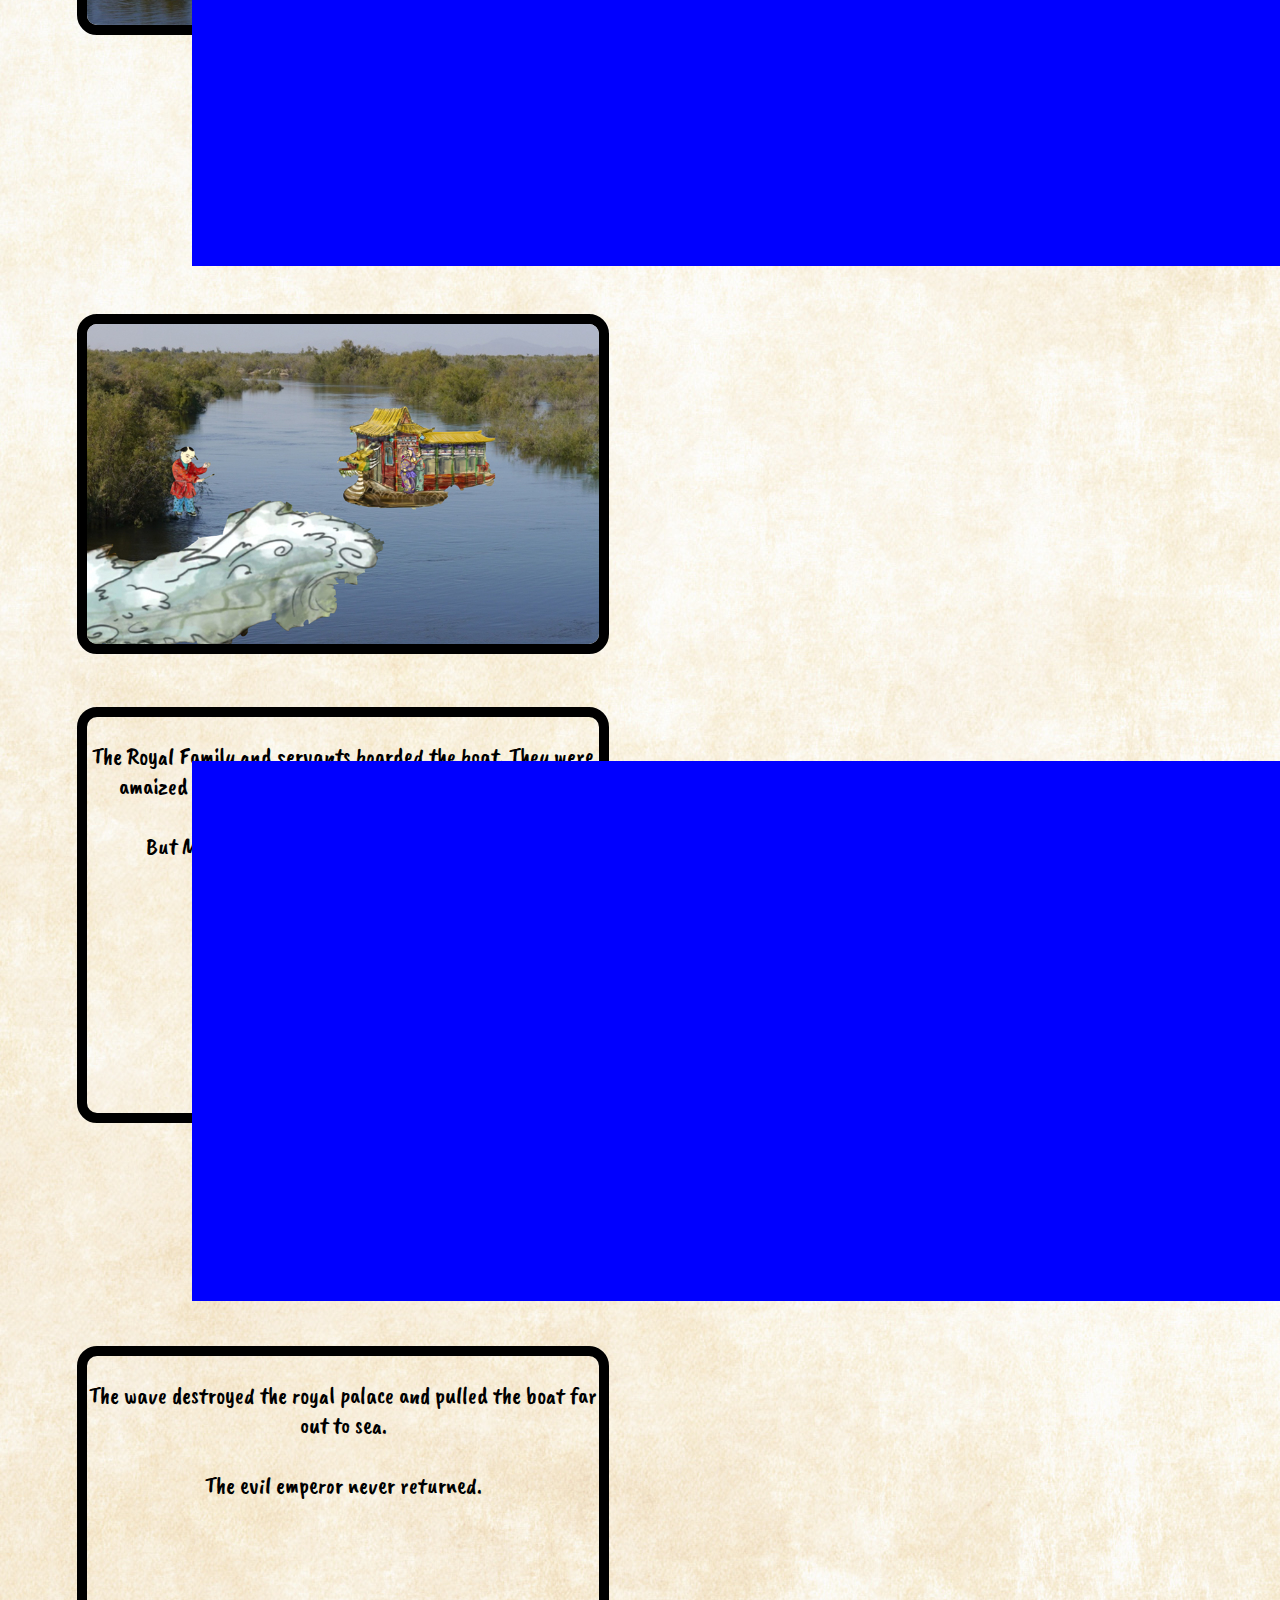
<file: Codes/v10/index.html>
<!DOCTYPE html>
<html lang="en" dir="ltr">

<head>
  <meta charset="utf-8">
  <title>Interactive Comics (Jeannie & Thomas H.)</title>
  <link href="css/style.css" rel="stylesheet">
  <link href="aos-master/dist/aos.css" rel="stylesheet">
  <link <link href="https://fonts.googleapis.com/css?family=Caveat+Brush" rel="stylesheet">
</head>


<body>

  <div class="header">
    <h1>The Magic Paintbrush</h1>
    <h3>A Chinese Folk Story</h3>
  </div>

  <div class="comics">
    <div class="image" data-aos="fade-down">
      <img src="img/1.jpg" alt="">
    </div>
    <div class="text" data-aos="fade-down">
      <p>A boy named Ma Liang lived in a poor village, but he was cheerful because he loved to paint. He happily drew birds and animals in the wet dirt with his finger. His creativity was endless.</p>
    </div>
  </div>

  <div class="stroke" id="s1">
    <div class ="white" id="white1"></div>
    <img src="img/stroke1.png" alt="">
  </div>

  <div class="comics">
    <div class="text">
      <p>One night, a white owl flew into his bedroom.</p>
    </div>
    <div class="image">
      <img src="img/2.jpg" alt="">
    </div>
  </div>

  <div class="stroke" id="s2">
    <div class ="white" id="white2"></div>
    <img src="img/stroke2.png" alt="">
  </div>

  <div class="comics">
    <div class="image">
      <img src="img/3.jpg" alt="">
    </div>
    <div class="text">
      <p>In a flash, the owl changed into an old man. <br> <br>He said, "A boy with your talent deserves a gift from the gods. Here is a Magic Paint. Use it to make people happy."
      </p>
    </div>
  </div>

  <div class="stroke" id="s3">
    <div class ="white" id="white3"></div>
    <img src="img/stroke1.png" alt="">
  </div>

  <div class="comics">
    <div class="text">
      <p>Ma Liang quickly painted a bird -- which came to life!</p>
    </div>
    <div class="image">
      <img src="img/4.jpg" alt="">
    </div>
  </div>

  <div class="stroke" id="s4">
    <div class ="white" id="white4"></div>
    <img src="img/stroke2.png" alt="">
  </div>

  <div class="comics">
    <div class="image" data-aos="fade-down">
      <img src="img/5.jpg" alt="">
    </div>
    <div class="text" data-aos="fade-up-right">
      <p>He ran and found his father standing by a broken cart and painted a new wheel.<br><br>The wheel came to life! Ma liang fixed his father's cart!<br>His father was overjoyed.<br>Ma Liang spent the day fixing things for his father. They were both very happy.</p>
    </div>
  </div>

  <div class="stroke" id="s5">
    <div class ="white" id="white5"></div>
    <img src="img/stroke1.png" alt="">
  </div>

  <div class="comics">
    <div class="text">
      <p>News of Ma Liang's paintbrush spread through the village. <br>He eagerly painted new farming equipment all his neighbors.</p>
    </div>
    <div class="image">
      <img src="img/6.jpg" alt="">
    </div>
  </div>

  <div class="stroke" id="s6">
    <div class ="white" id="white6"></div>
    <img src="img/stroke2.png" alt="">
  </div>

  <div class="comics">
    <div class="image">
      <img src="img/7.jpg" alt="">
    </div>
    <div class="text">
      <p>When the cruel and greedy emperor heard this, he offered a reward for Ma Liang's capture. </p>
    </div>
  </div>

  <div class="stroke" id="s7">
    <div class ="white" id="white7"></div>
    <img src="img/stroke1.png" alt="">
  </div>

  <div class="comics">
    <div class="text">
      <p>The emperor's soldiers captured Ma Ling and threw him in jail, and confiscated his brush.</p>
    </div>
    <div class="image">
      <img src="img/8.jpg" alt="">
    </div>
  </div>

  <div class="stroke" id="s8">
    <div class ="white" id="white8"></div>
    <img src="img/stroke2.png" alt="">
  </div>

  <div class="comics">
    <div class="image">
      <img src="img/9.jpg" alt="">
    </div>
    <div class="text">
      <p>The magic paintbrush was then given to the emperor. Using the brush, the emperor painted a long bar of gold.</p>
    </div>
  </div>

  <div class="stroke" id="s9">
    <div class ="white" id="white9"></div>
    <img src="img/stroke1.png" alt="">
  </div>

  <div class="comics">
    <div class="text">
      <p>It came to life. <br><br>But to the emperor's surprise, it wriggled off the paper..... <br><br>....as a serpent!</p>
    </div>
    <div class="image">
      <img src="img/10.jpg" alt="">
    </div>
  </div>

  <div class="stroke" id="s10">
    <div class ="white" id="white10"></div>
    <img src="img/stroke2.png" alt="">
  </div>

  <div class="comics">
    <div class="image">
      <img src="img/11.jpg" alt="">
    </div>
    <div class="text">
      <p>The furious emperor ordered Ma Liang to paint a ship large enough for the Royal Family and all its servants.</p>
    </div>
  </div>

  <div class="stroke" id="s11">
    <div class ="white" id="white11"></div>
    <img src="img/stroke1.png" alt="">
  </div>

  <div class="comics">
    <div class="text">
      <p>Ma Liang drew a beautiful boat gilded with gold and gems.</p>
    </div>
    <div class="image">
      <img src="img/12.jpg" alt="">
    </div>
  </div>

  <div class="stroke" id="s12">
    <div class ="white" id="white12"></div>
    <img src="img/stroke2.png" alt="">
  </div>

  <div class="comics">
    <div class="image">
      <img src="img/13.jpg" alt="">
    </div>
    <div class="text">
      <p>Next he was ordered to draw a river.</p>
    </div>
  </div>

  <div class="stroke" id="s13">
    <div class ="white" id="white13"></div>
    <img src="img/stroke1.png" alt="">
  </div>

  <div class="comics">
    <div class="text">
      <p>Ma Liang drew a vast river under the boat that would lead to the sea.</p>
    </div>
    <div class="image">
      <img src="img/14.jpg" alt="">
    </div>
  </div>

  <div class="stroke" id="s14">
    <div class ="white" id="white14"></div>
    <img src="img/stroke2.png" alt="">
  </div>

  <div class="comics">
    <div class="image">
      <img src="img/15.jpg" alt="">
    </div>
    <div class="text">
      <p>The Royal Family and servants boarded the boat. They were amaized by the fine detail that was put into the boat <br> <br> But Ma Liang quickly drew a giant tidal wave!</p>
    </div>
  </div>

  <div class="stroke" id="s15">
    <div class ="white" id="white15"></div>
    <img src="img/stroke1.png" alt="">
  </div>

  <div class="comics">
    <div class="text">
      <p>The wave destroyed the royal palace and pulled the boat far out to sea. <br><br>The evil emperor never returned. </p>
    </div>
    <div class="image">
      <img src="img/16.jpg" alt="">
    </div>
  </div>






  <script src="js/script.js" type="text/javascript"></script>
  <script type="text/javascript" src="aos-master/dist/aos.js"></script>
  <script>AOS.init({duration:1200}); </script>
</body>

</html>
</file>
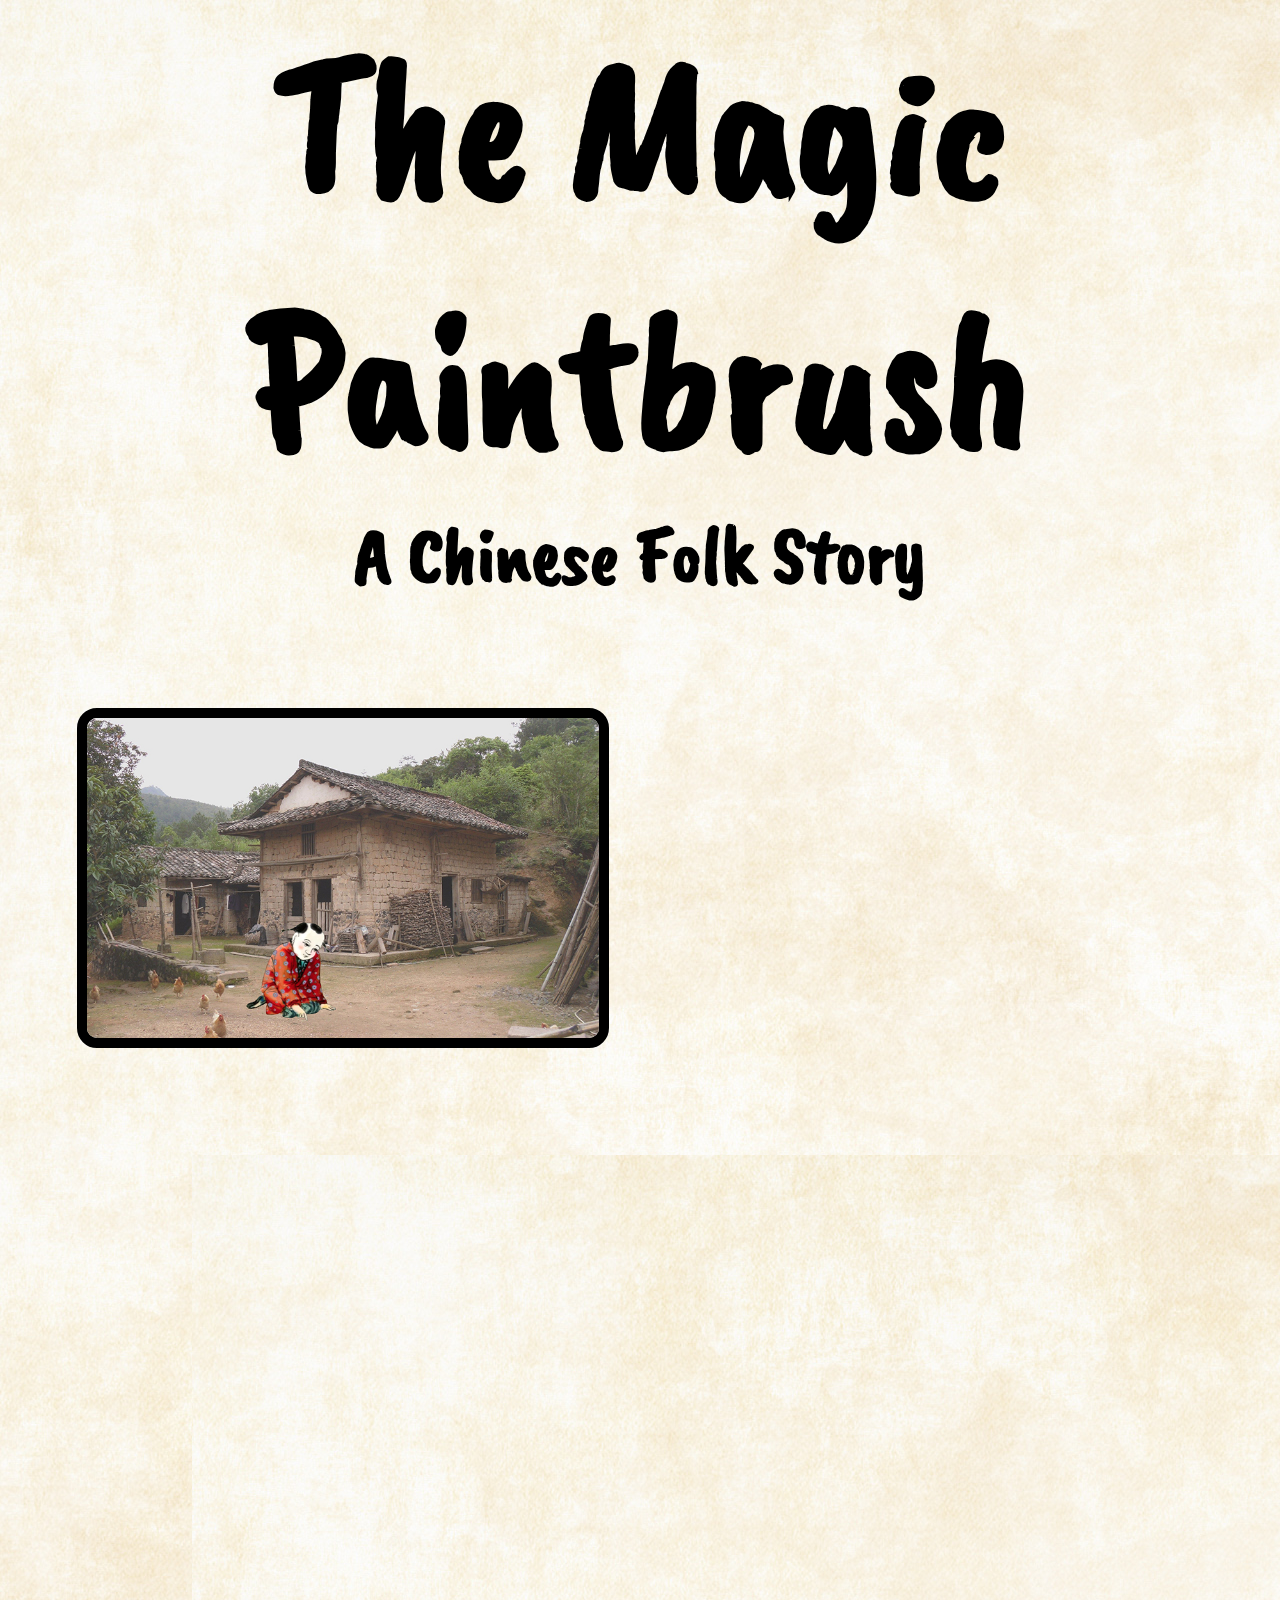
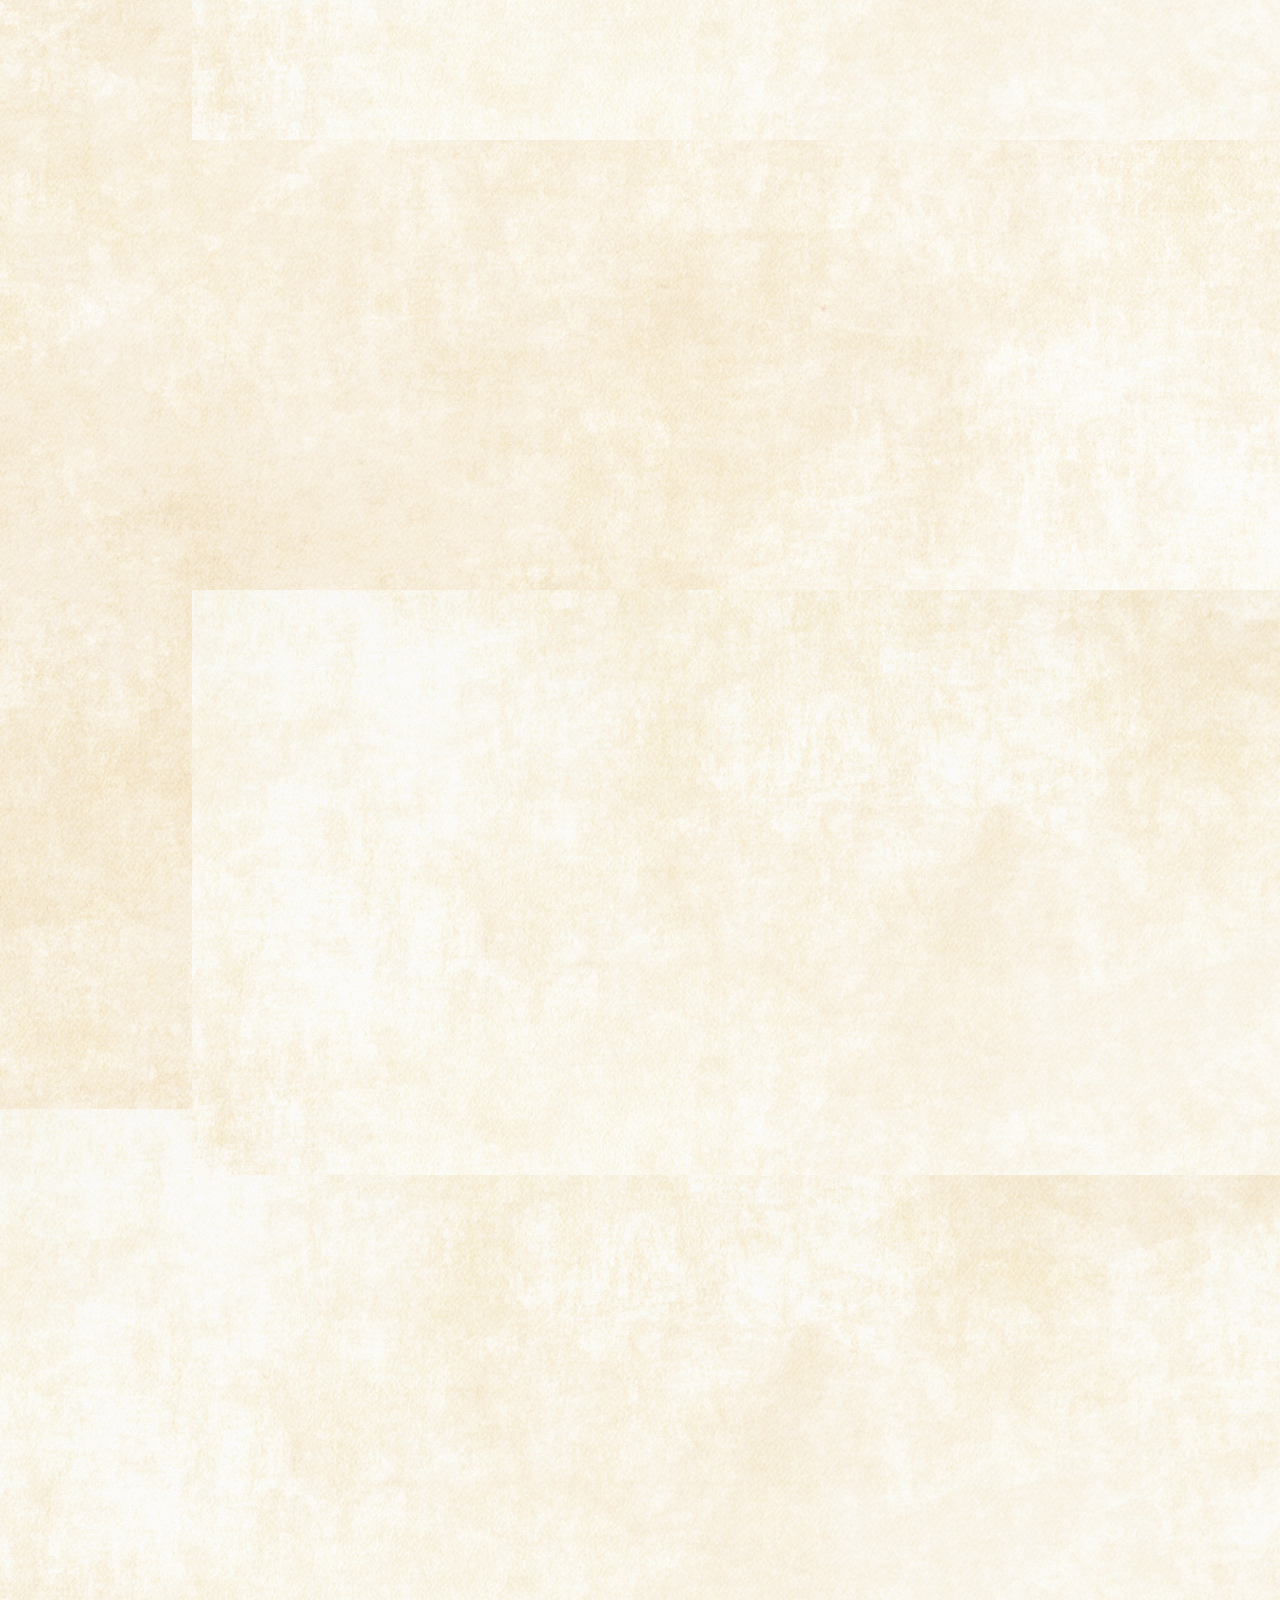
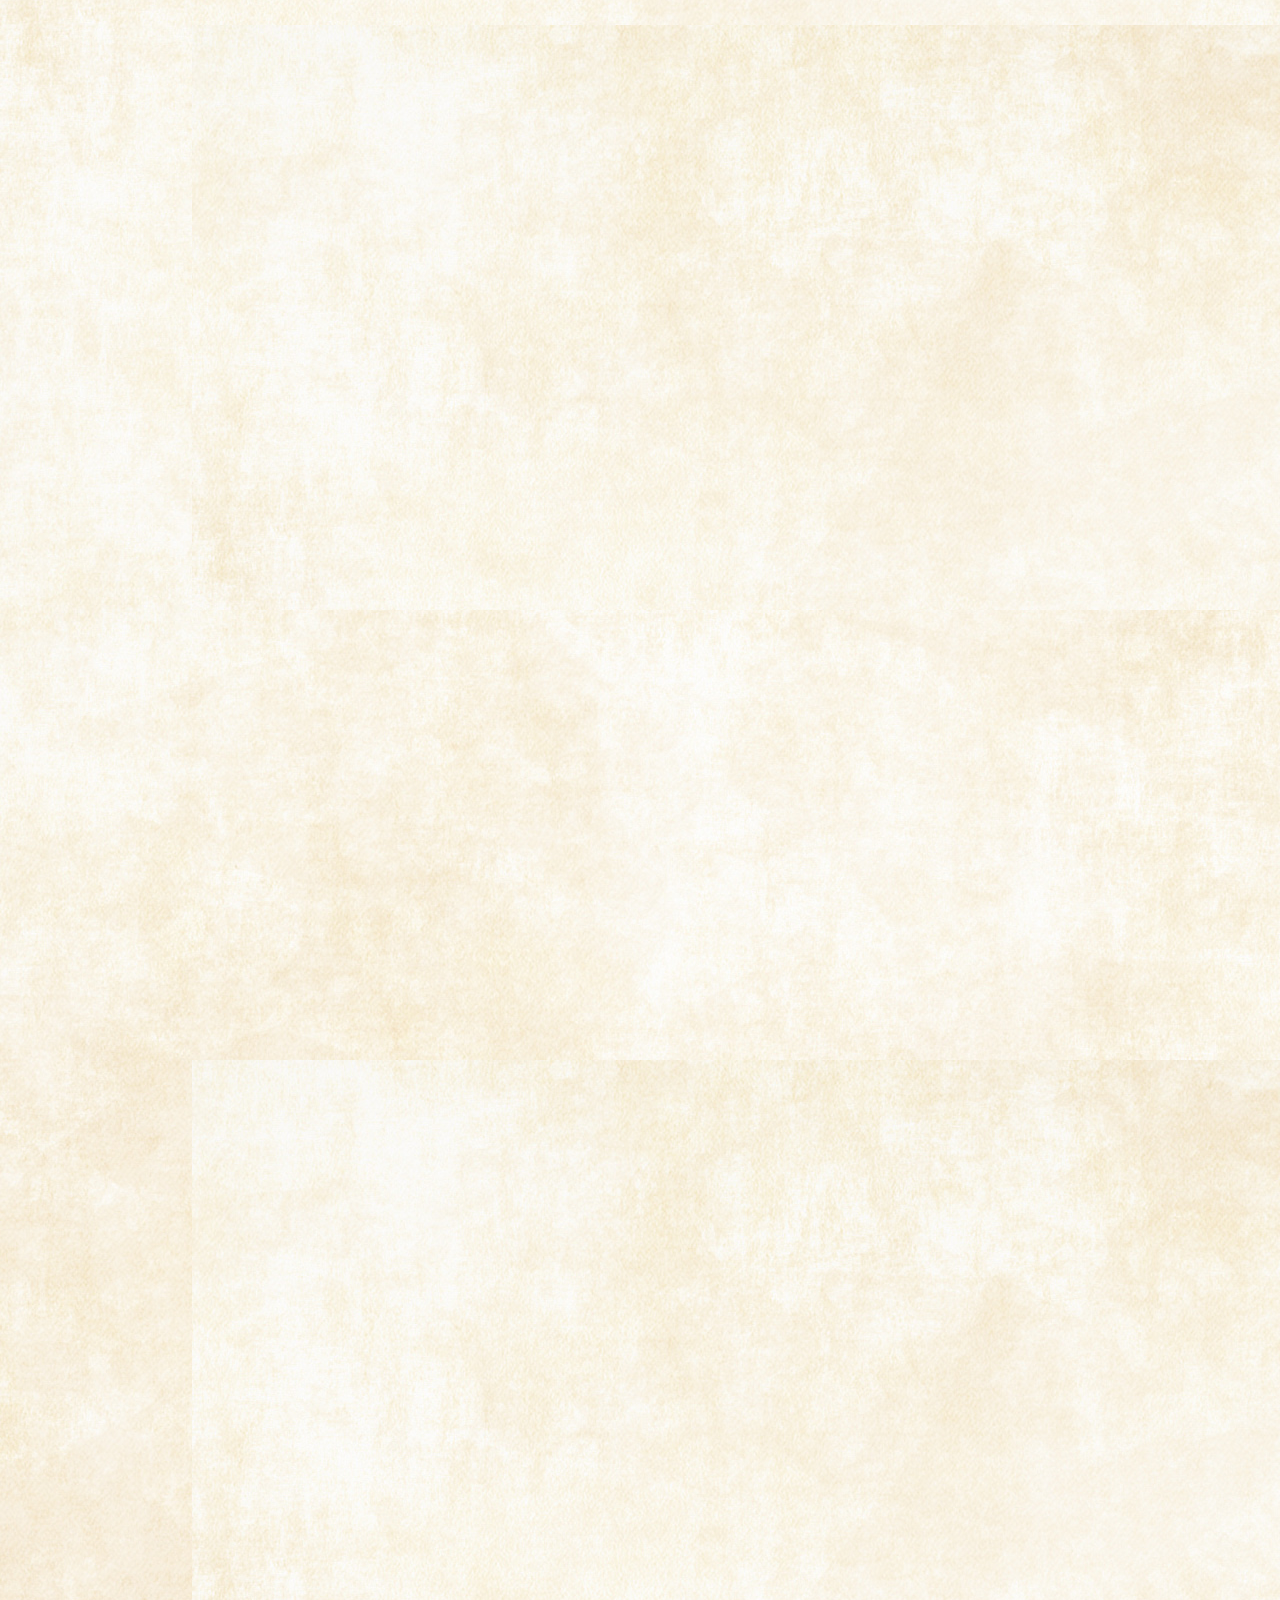
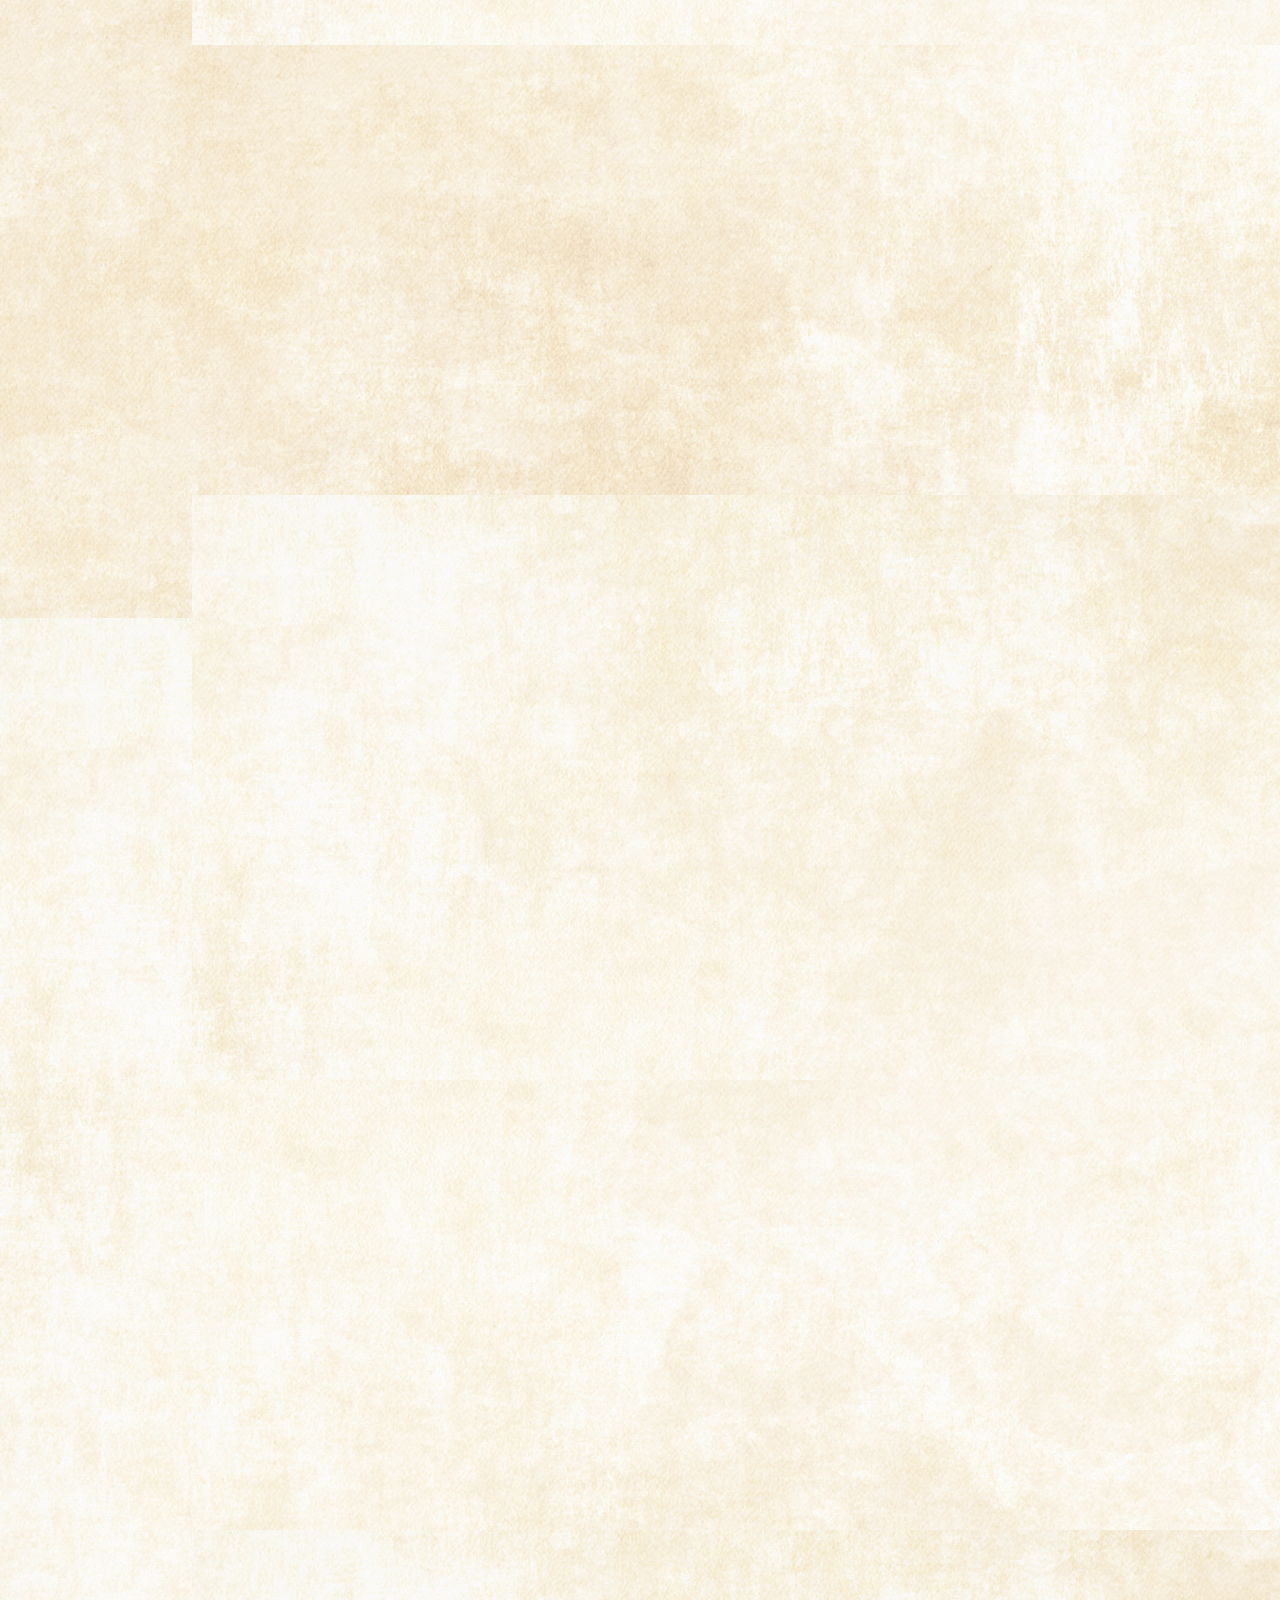
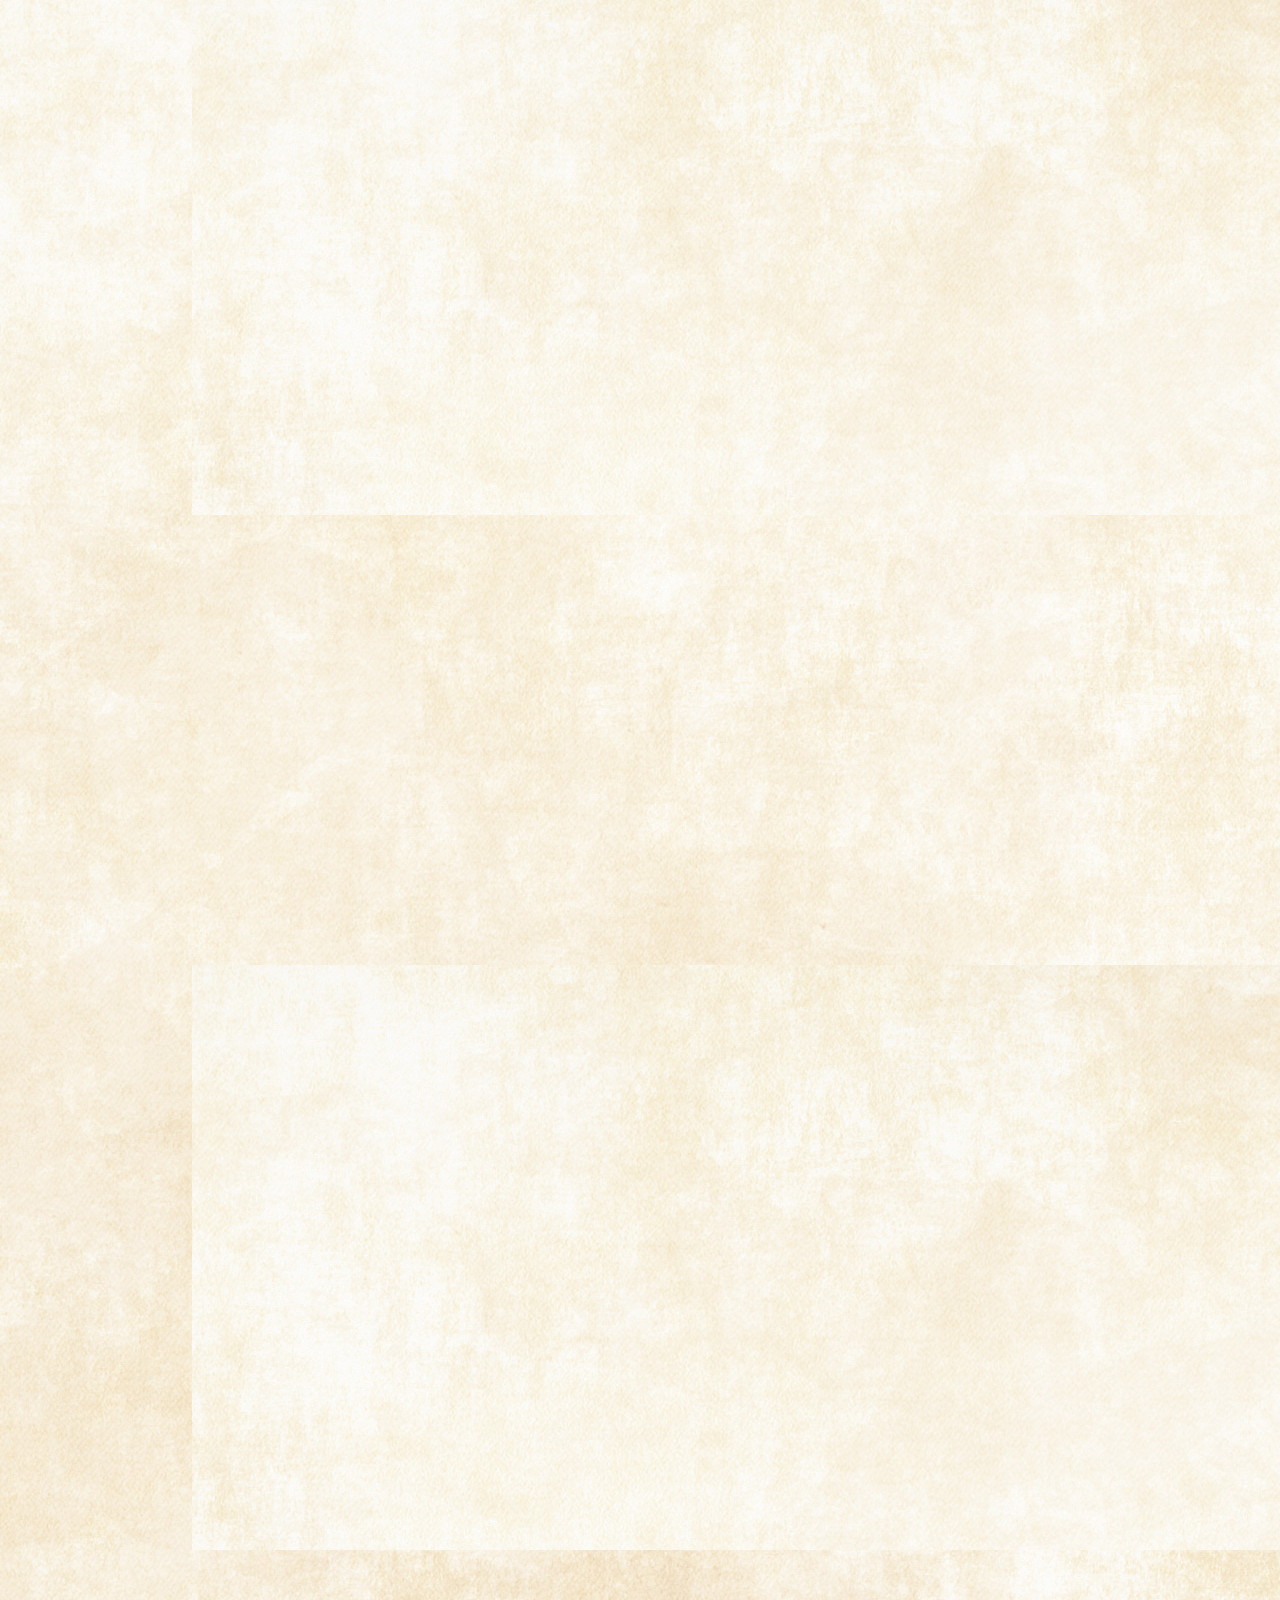
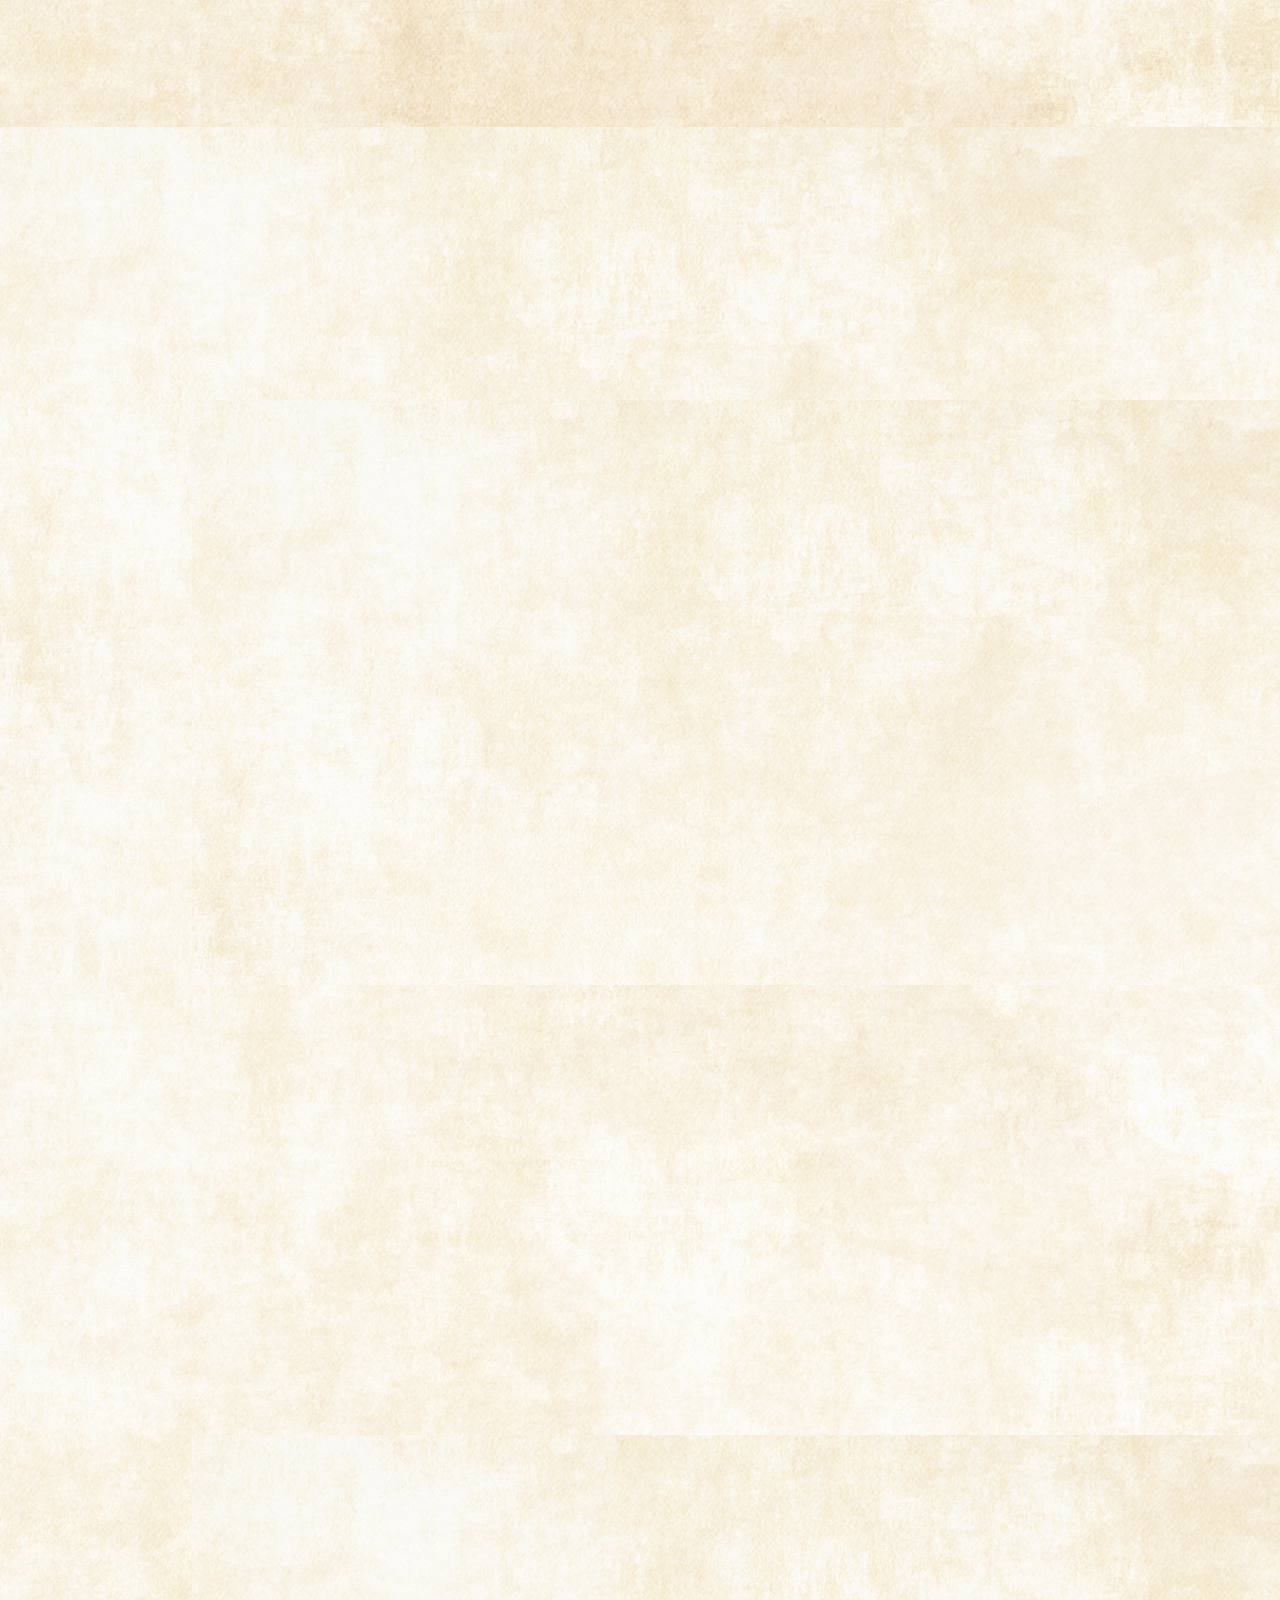
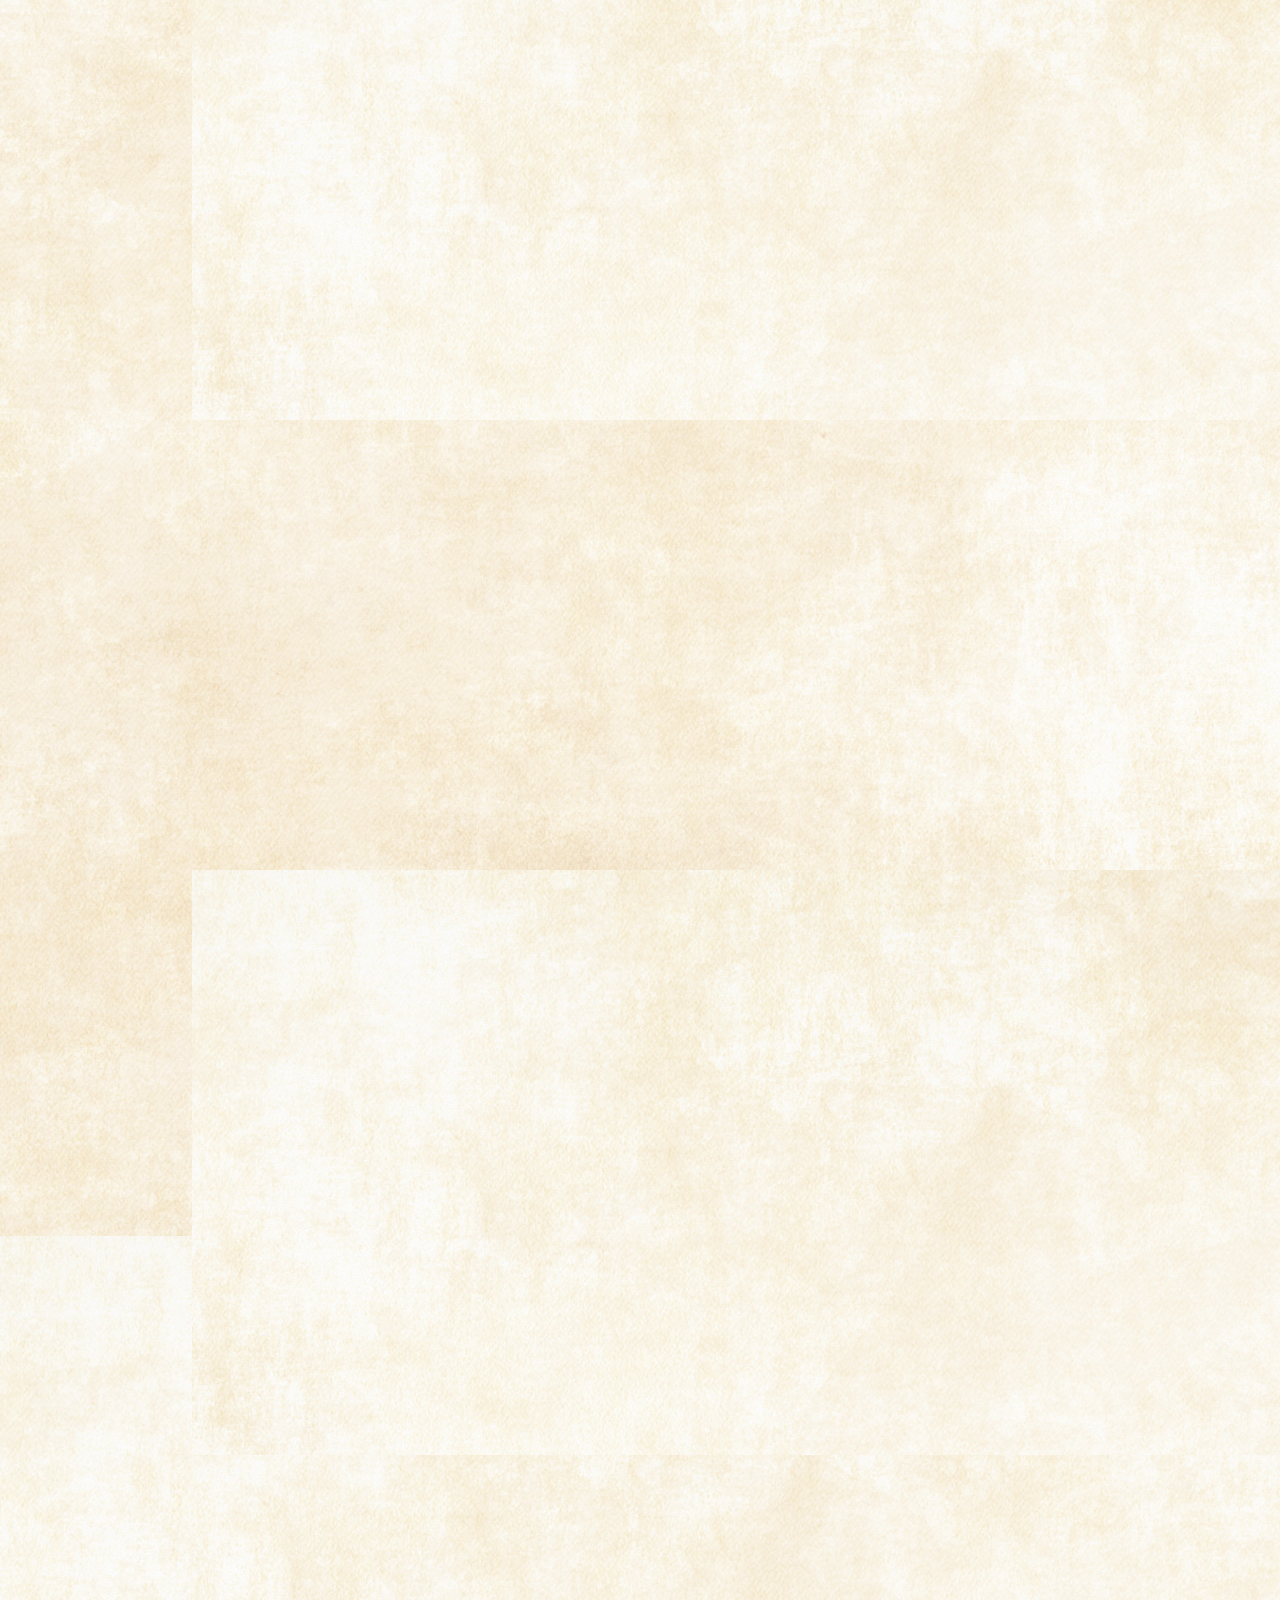
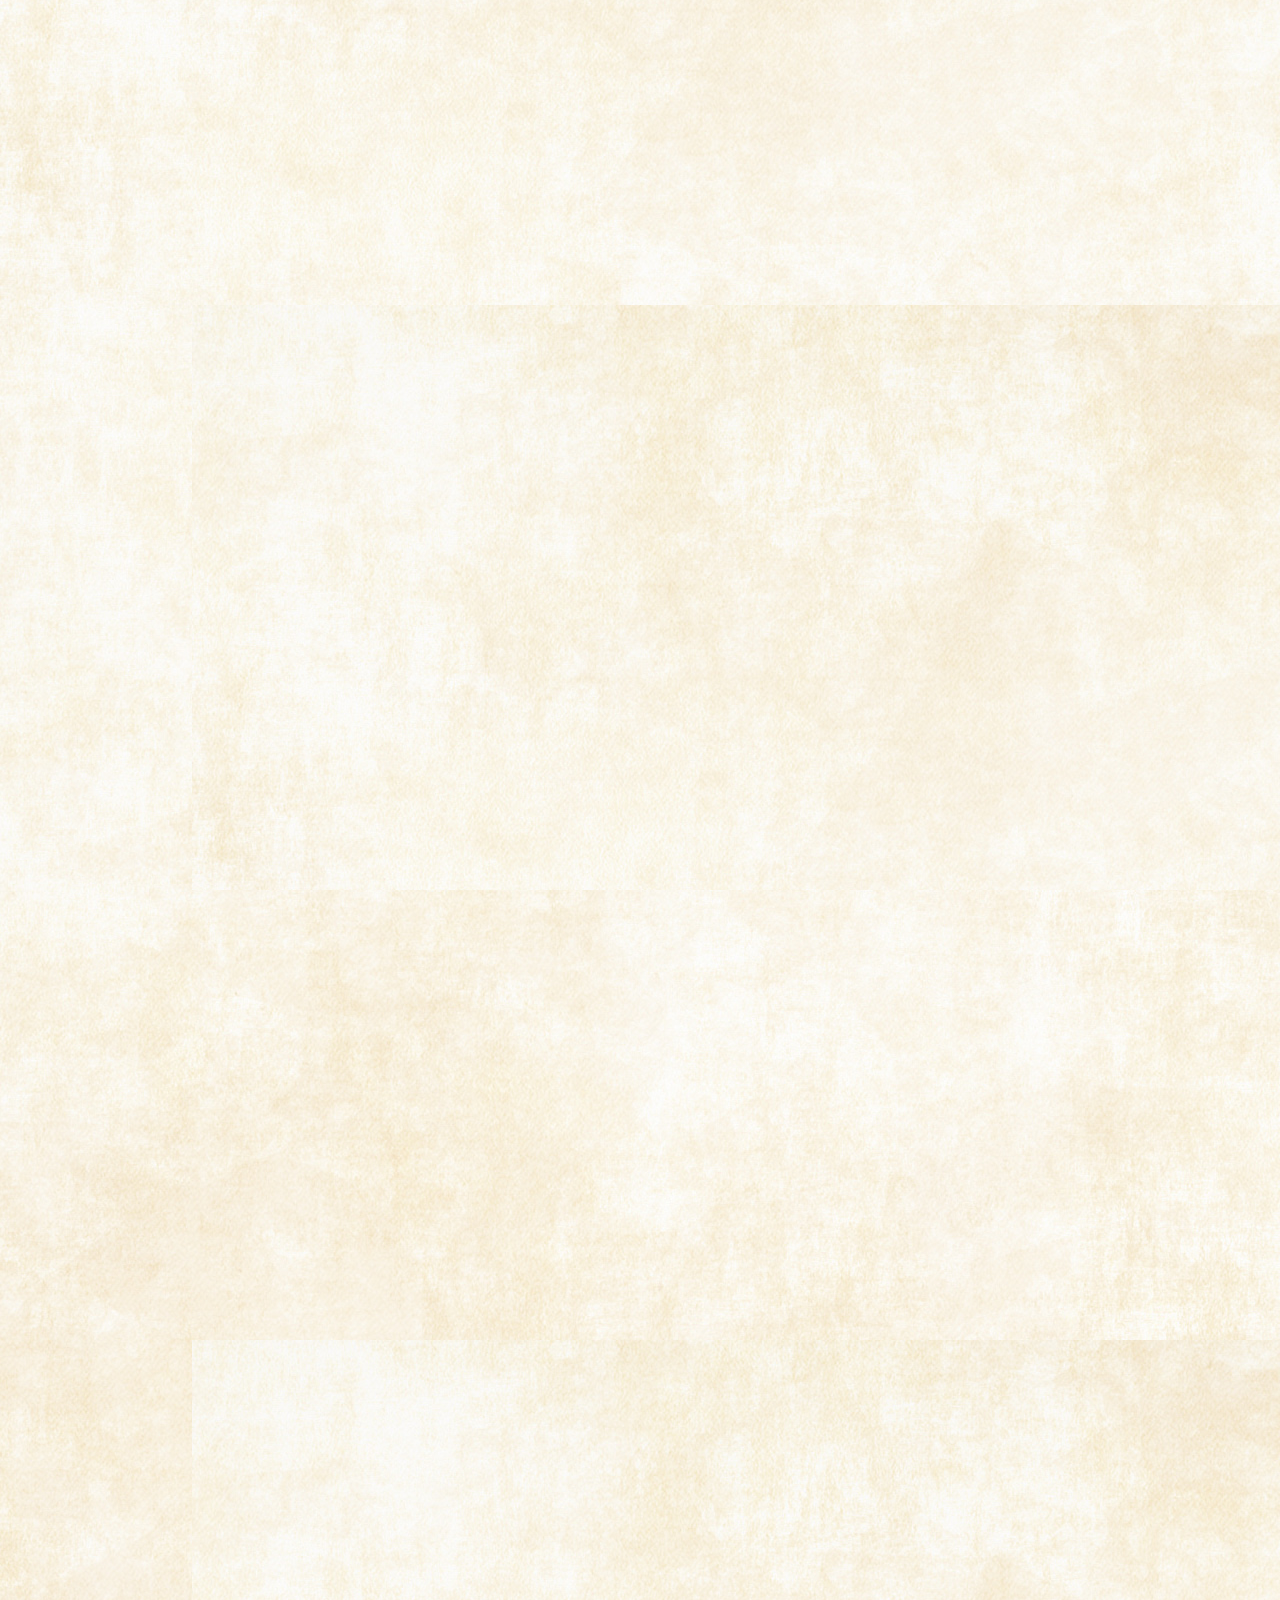
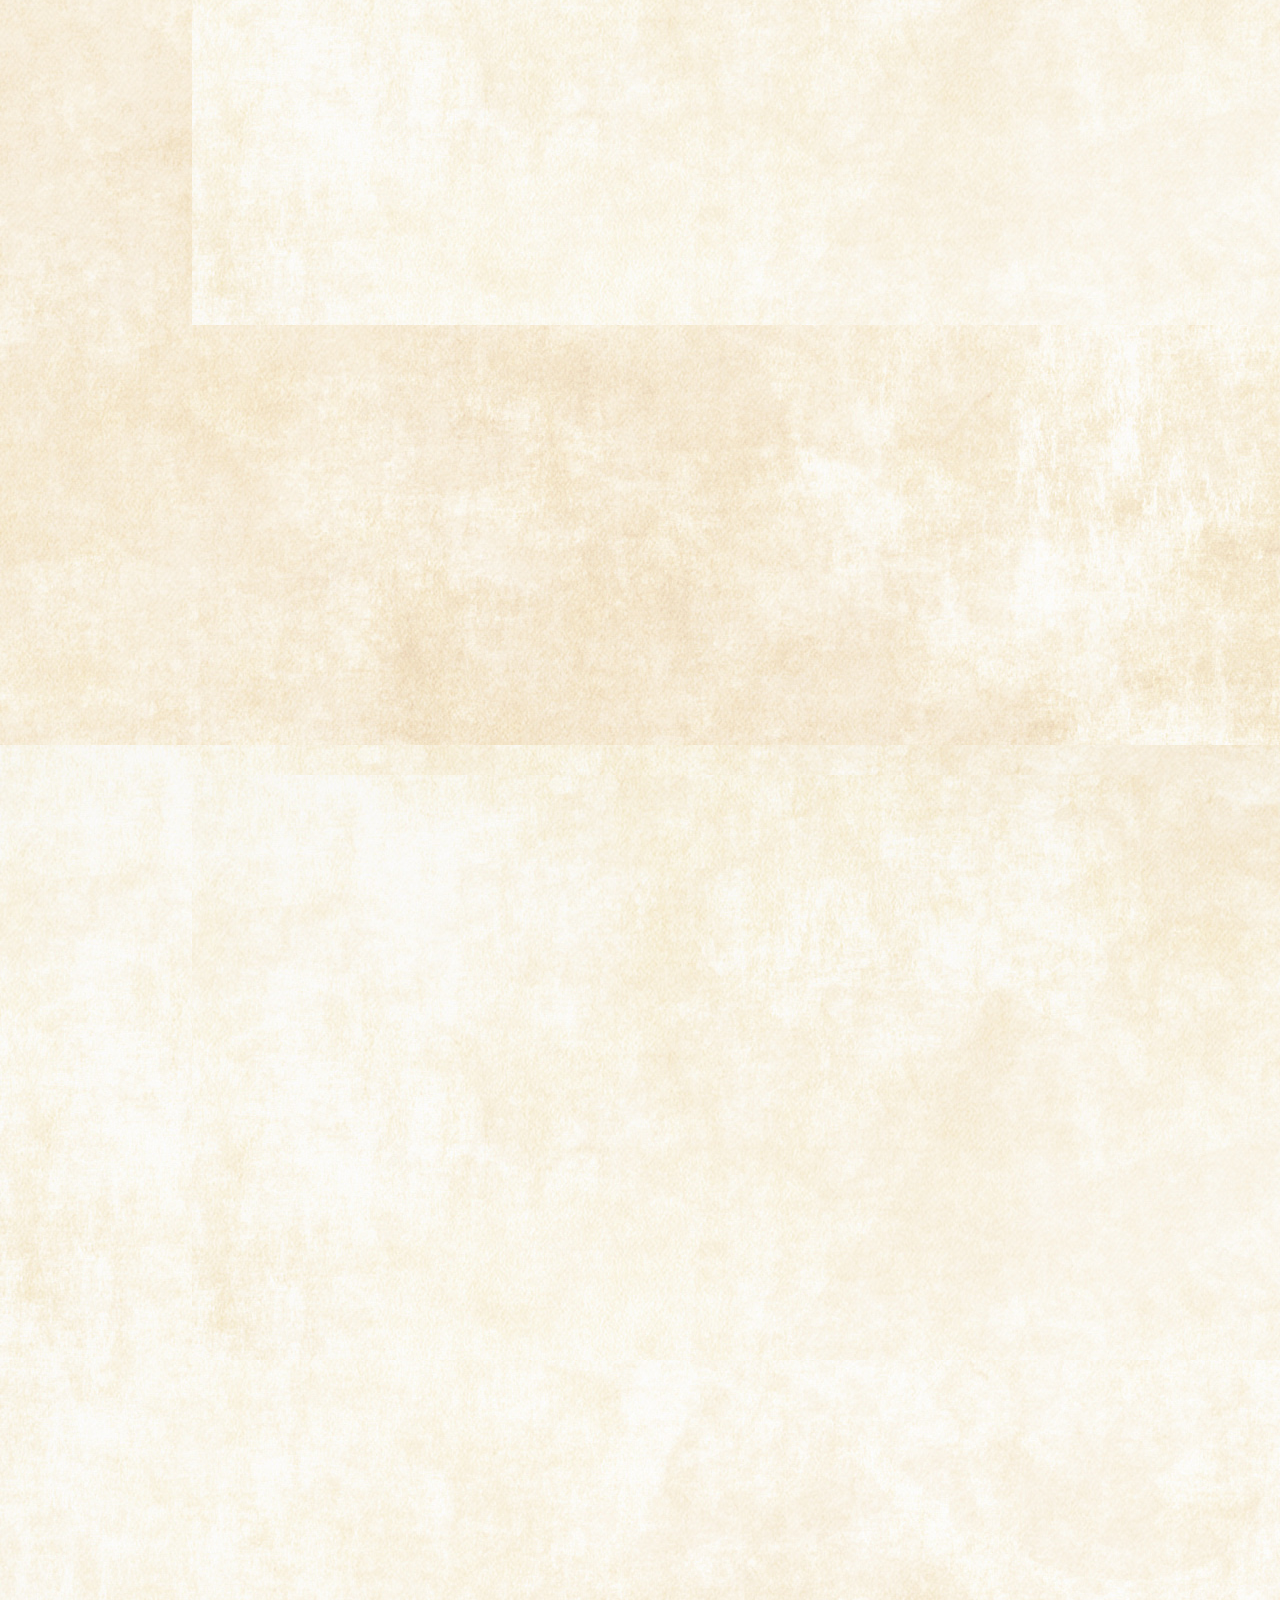
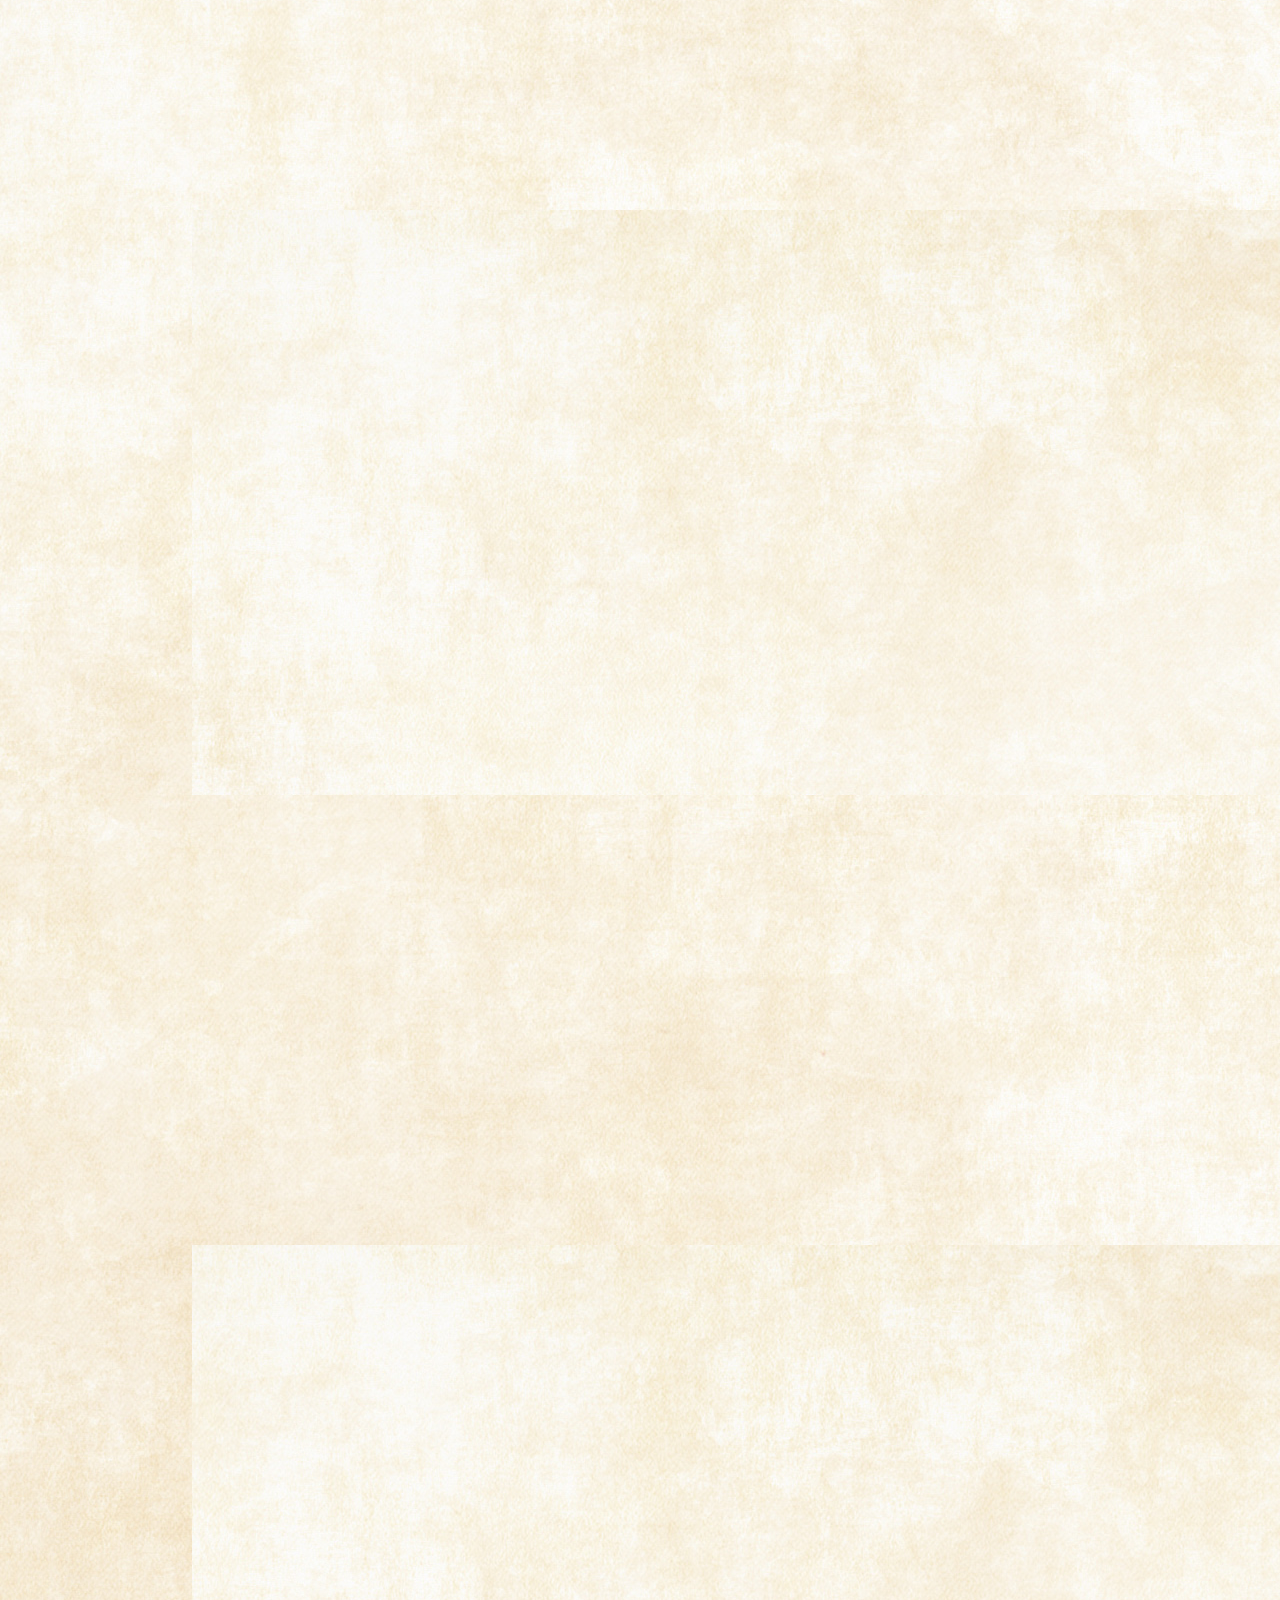
<file: Codes/v11/index.html>
<!DOCTYPE html>
<html lang="en" dir="ltr">

<head>
  <meta charset="utf-8">
  <title>Interactive Comics (Jeannie & Thomas H.)</title>
  <link href="css/style.css" rel="stylesheet">
  <link href="aos-master/dist/aos.css" rel="stylesheet">
  <link <link href="https://fonts.googleapis.com/css?family=Caveat+Brush" rel="stylesheet">
</head>


<body>

  <div class="header">
    <h1>The Magic Paintbrush</h1>
    <h3>A Chinese Folk Story</h3>
  </div>

  <div class="comics">
    <div class="image" data-aos="fade-down">
      <img src="img/1.jpg" alt="">
    </div>
    <div class="text" data-aos="fade-down">
      <p>A boy named Ma Liang lived in a poor village, but he was cheerful because he loved to paint. He happily drew birds and animals in the wet dirt with his finger. His creativity was endless.</p>
    </div>
  </div>

  <div class="stroke" id="s1">
    <div class ="white" id="white1"></div>
    <img src="img/stroke1.png" alt="">
  </div>

  <div class="comics" data-aos="fade-down">
    <div class="text">
      <p>One night, a white owl flew into his bedroom.</p>
    </div>
    <div class="image">
      <img src="img/2.jpg" alt="" onclick="onclickOwl()" id="owlpanel">
      <img src="img/owl.png" alt=""  id="owl">
    </div>
  </div>

  <div class="stroke" id="s2">
    <div class ="white" id="white2"></div>
    <img src="img/stroke2.png" alt="">
  </div>

  <div class="comics" data-aos="fade-down">
    <div class="image">
      <img src="img/3.jpg" alt="">
    </div>
    <div class="text">
      <p>In a flash, the owl changed into an old man. <br> <br>He said, "A boy with your talent deserves a gift from the gods. Here is a Magic Paint. Use it to make people happy."
      </p>
    </div>
  </div>

  <div class="stroke" id="s3">
    <div class ="white" id="white3"></div>
    <img src="img/stroke1.png" alt="">
  </div>

  <div class="comics" data-aos="fade-down">
    <div class="text">
      <p>Ma Liang quickly painted a bird -- which came to life!</p>
    </div>
    <div class="image" id="birdpanel">
      <img src="img/4.jpg" alt="" onclick="onclickBird()">
    </div>
  </div>

  <div class="stroke" id="s4">
    <div class ="white" id="white4"></div>
    <img src="img/stroke2.png" alt="">
  </div>

  <div class="comics" data-aos="fade-down">
    <div class="image" data-aos="fade-down"  id="wheelpanel">
      <img src="img/5.jpg" alt="" onclick="onclickWheel()">
    </div>
    <div class="text" data-aos="fade-up-right">
      <p>He ran and found his father standing by a broken cart and painted a new wheel.<br><br>The wheel came to life! Ma liang fixed his father's cart!<br>His father was overjoyed.<br>Ma Liang spent the day fixing things for his father. They were both very happy.</p>
    </div>
  </div>

  <div class="stroke" id="s5">
    <div class ="white" id="white5"></div>
    <img src="img/stroke1.png" alt="">
  </div>

  <div class="comics" data-aos="fade-down">
    <div class="text">
      <p>News of Ma Liang's paintbrush spread through the village. <br>He eagerly painted new farming equipment all his neighbors.</p>
    </div>
    <div class="image" id="shovelpanel">
      <img src="img/6.jpg" alt="" onclick="onclickShovel()">
      <img src="img/shovel.png" alt="" id="shovel">
    </div>
  </div>

  <div class="stroke" id="s6">
    <div class ="white" id="white6"></div>
    <img src="img/stroke2.png" alt="">
  </div>

  <div class="comics" data-aos="fade-down">
    <div class="image">
      <img src="img/7.jpg" alt="">
    </div>
    <div class="text">
      <p>When the cruel and greedy emperor heard this, he offered a reward for Ma Liang's capture. </p>
    </div>
  </div>

  <div class="stroke" id="s7">
    <div class ="white" id="white7"></div>
    <img src="img/stroke1.png" alt="">
  </div>

  <div class="comics" data-aos="fade-down">
    <div class="text">
      <p>The emperor's soldiers captured Ma Ling and threw him in jail, and confiscated his brush.</p>
    </div>
    <div class="image" onclick="onclick8()">
      <img src="img/8.jpg" alt="" id="8panel">
    </div>
  </div>

  <div class="stroke" id="s8">
    <div class ="white" id="white8"></div>
    <img src="img/stroke2.png" alt="">
  </div>

  <div class="comics" data-aos="fade-down">
    <div class="image">
      <img src="img/9.jpg" alt="">
    </div>
    <div class="text">
      <p>The magic paintbrush was then given to the emperor. Using the brush, the emperor painted a long bar of gold.</p>
    </div>
  </div>

  <div class="stroke" id="s9">
    <div class ="white" id="white9"></div>
    <img src="img/stroke1.png" alt="">
  </div>

  <div class="comics" data-aos="fade-down">
    <div class="text">
      <p>It came to life. <br><br>But to the emperor's surprise, it wriggled off the paper..... <br><br>....as a serpent!</p>
    </div>
    <div class="image">
      <img src="img/10.jpg" alt="">
    </div>
  </div>

  <div class="stroke" id="s10">
    <div class ="white" id="white10"></div>
    <img src="img/stroke2.png" alt="">
  </div>

  <div class="comics" data-aos="fade-down">
    <div class="image">
      <img src="img/11.jpg" alt="">
    </div>
    <div class="text">
      <p>The furious emperor ordered Ma Liang to paint a ship large enough for the Royal Family and all its servants.</p>
    </div>
  </div>

  <div class="stroke" id="s11">
    <div class ="white" id="white11"></div>
    <img src="img/stroke1.png" alt="">
  </div>

  <div class="comics" data-aos="fade-down">
    <div class="text">
      <p>Ma Liang drew a beautiful boat gilded with gold and gems.</p>
    </div>
    <div class="image">
      <img src="img/12.jpg" alt="">
    </div>
  </div>

  <div class="stroke" id="s12">
    <div class ="white" id="white12"></div>
    <img src="img/stroke2.png" alt="">
  </div>

  <div class="comics" data-aos="fade-down">
    <div class="image">
      <img src="img/13.jpg" alt="">
    </div>
    <div class="text">
      <p>Next he was ordered to draw a river.</p>
    </div>
  </div>

  <div class="stroke" id="s13">
    <div class ="white" id="white13"></div>
    <img src="img/stroke1.png" alt="">
  </div>

  <div class="comics" data-aos="fade-down">
    <div class="text">
      <p>Ma Liang drew a vast river under the boat that would lead to the sea.</p>
    </div>
    <div class="image">
      <img src="img/14.jpg" alt="">
    </div>
  </div>

  <div class="stroke" id="s14">
    <div class ="white" id="white14"></div>
    <img src="img/stroke2.png" alt="">
  </div>

  <div class="comics" data-aos="fade-down">
    <div class="image">
      <img src="img/15.jpg" alt="">
    </div>
    <div class="text">
      <p>The Royal Family and servants boarded the boat. They were amaized by the fine detail that was put into the boat <br> <br> But Ma Liang quickly drew a giant tidal wave!</p>
    </div>
  </div>

  <div class="stroke" id="s15">
    <div class ="white" id="white15"></div>
    <img src="img/stroke1.png" alt="">
  </div>

  <div class="comics" data-aos="fade-down">
    <div class="text">
      <p>The wave destroyed the royal palace and pulled the boat far out to sea. <br><br>The evil emperor never returned. </p>
    </div>
    <div class="image">
      <img src="img/16.jpg" alt="">
    </div>
  </div>

  <div class="footer">
    <h2>THE END</h2>
    <h3>Created by Jeannie Jung and Thomas Hillenmeyer</h3>
    <h4>Communication Lab Fall 2018, NYU Shanghai</h4>
  </div>




  <script src="js/script.js" type="text/javascript"></script>
  <script type="text/javascript" src="aos-master/dist/aos.js"></script>
  <script>AOS.init({duration:1500}); </script>
</body>

</html>
</file>
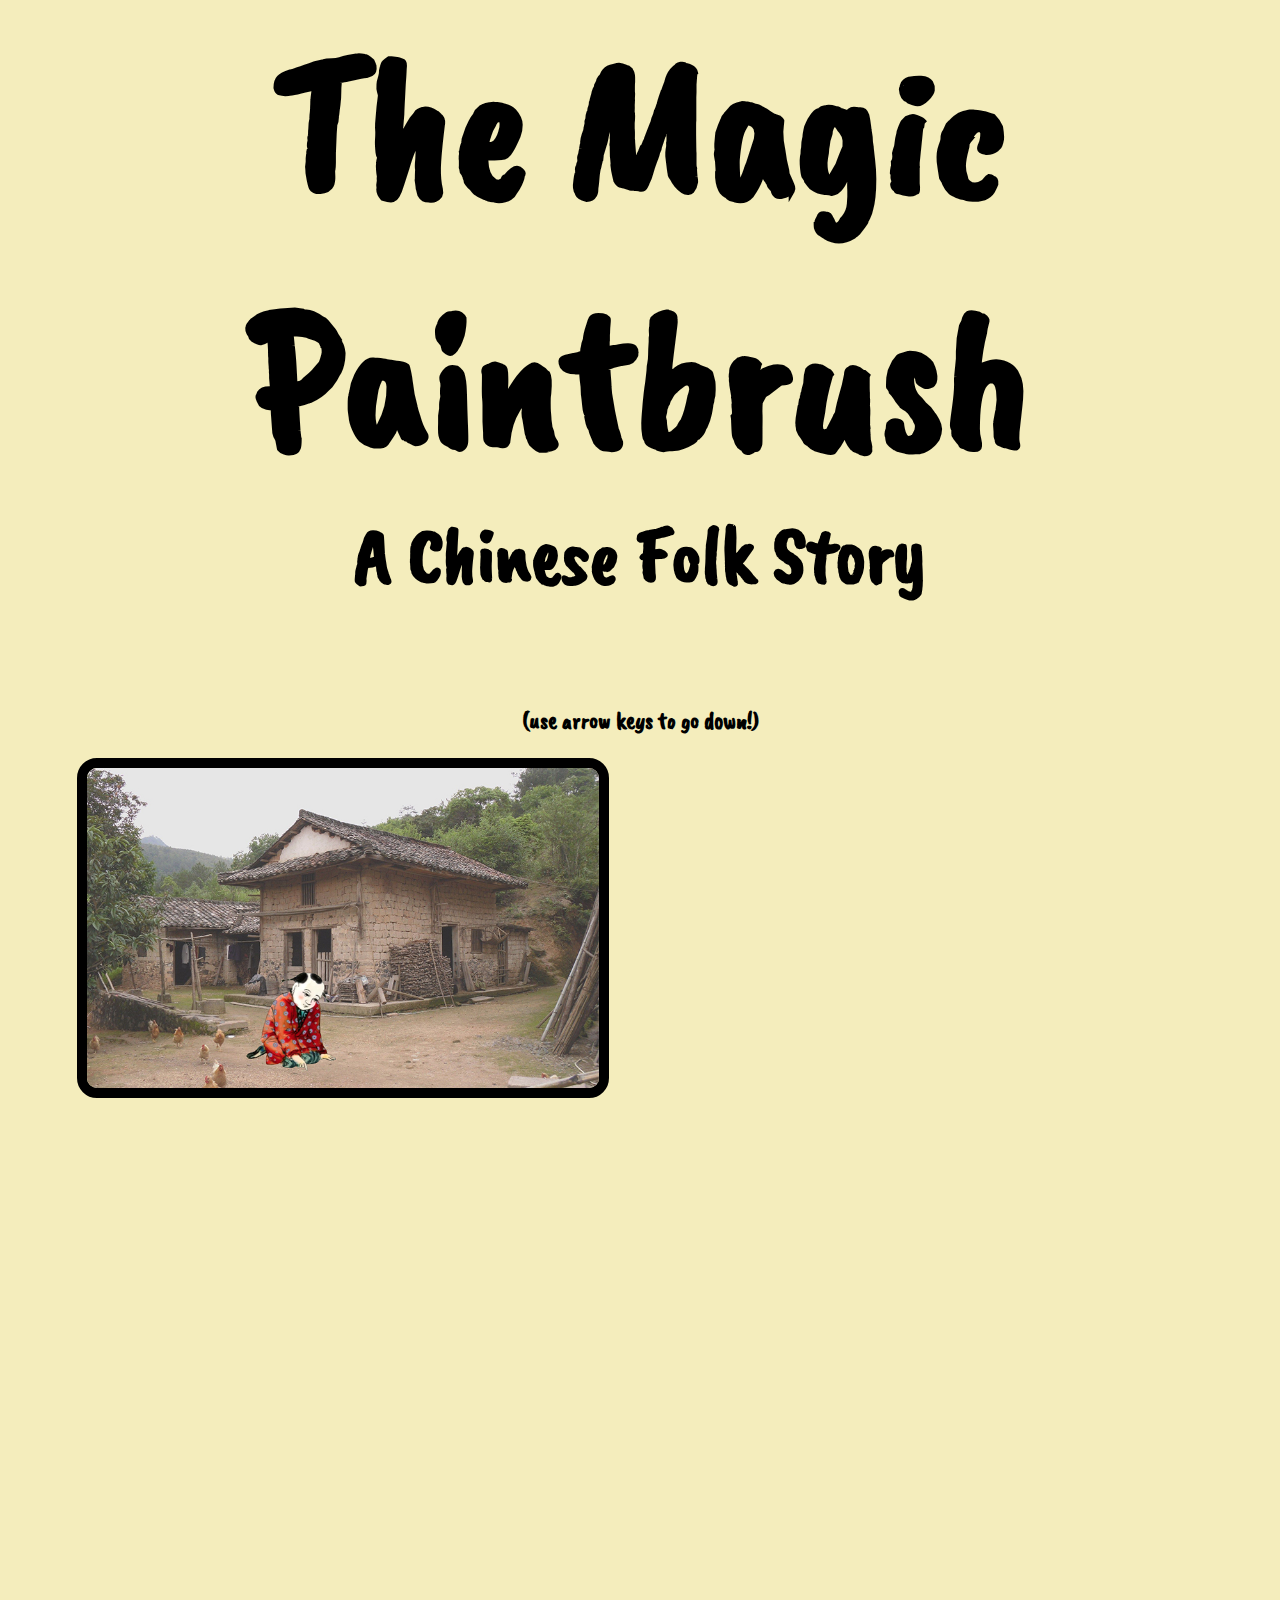
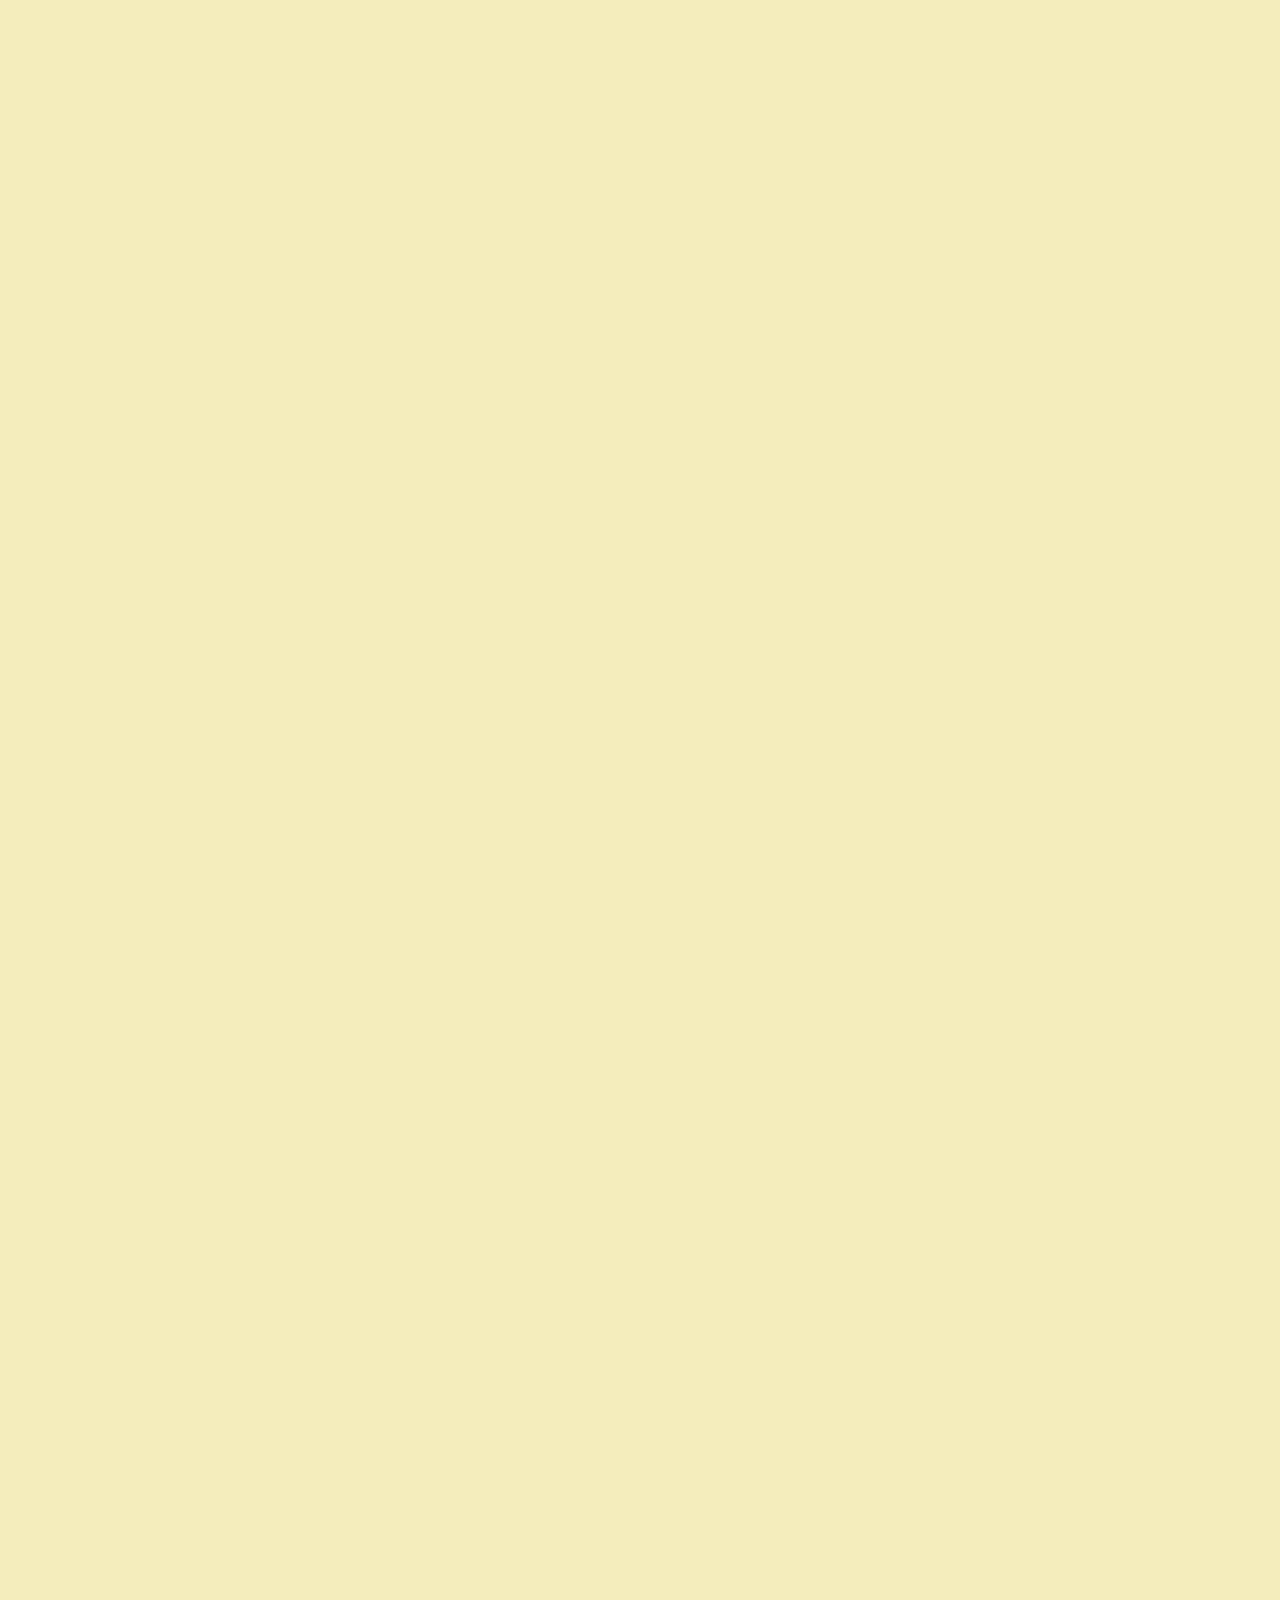
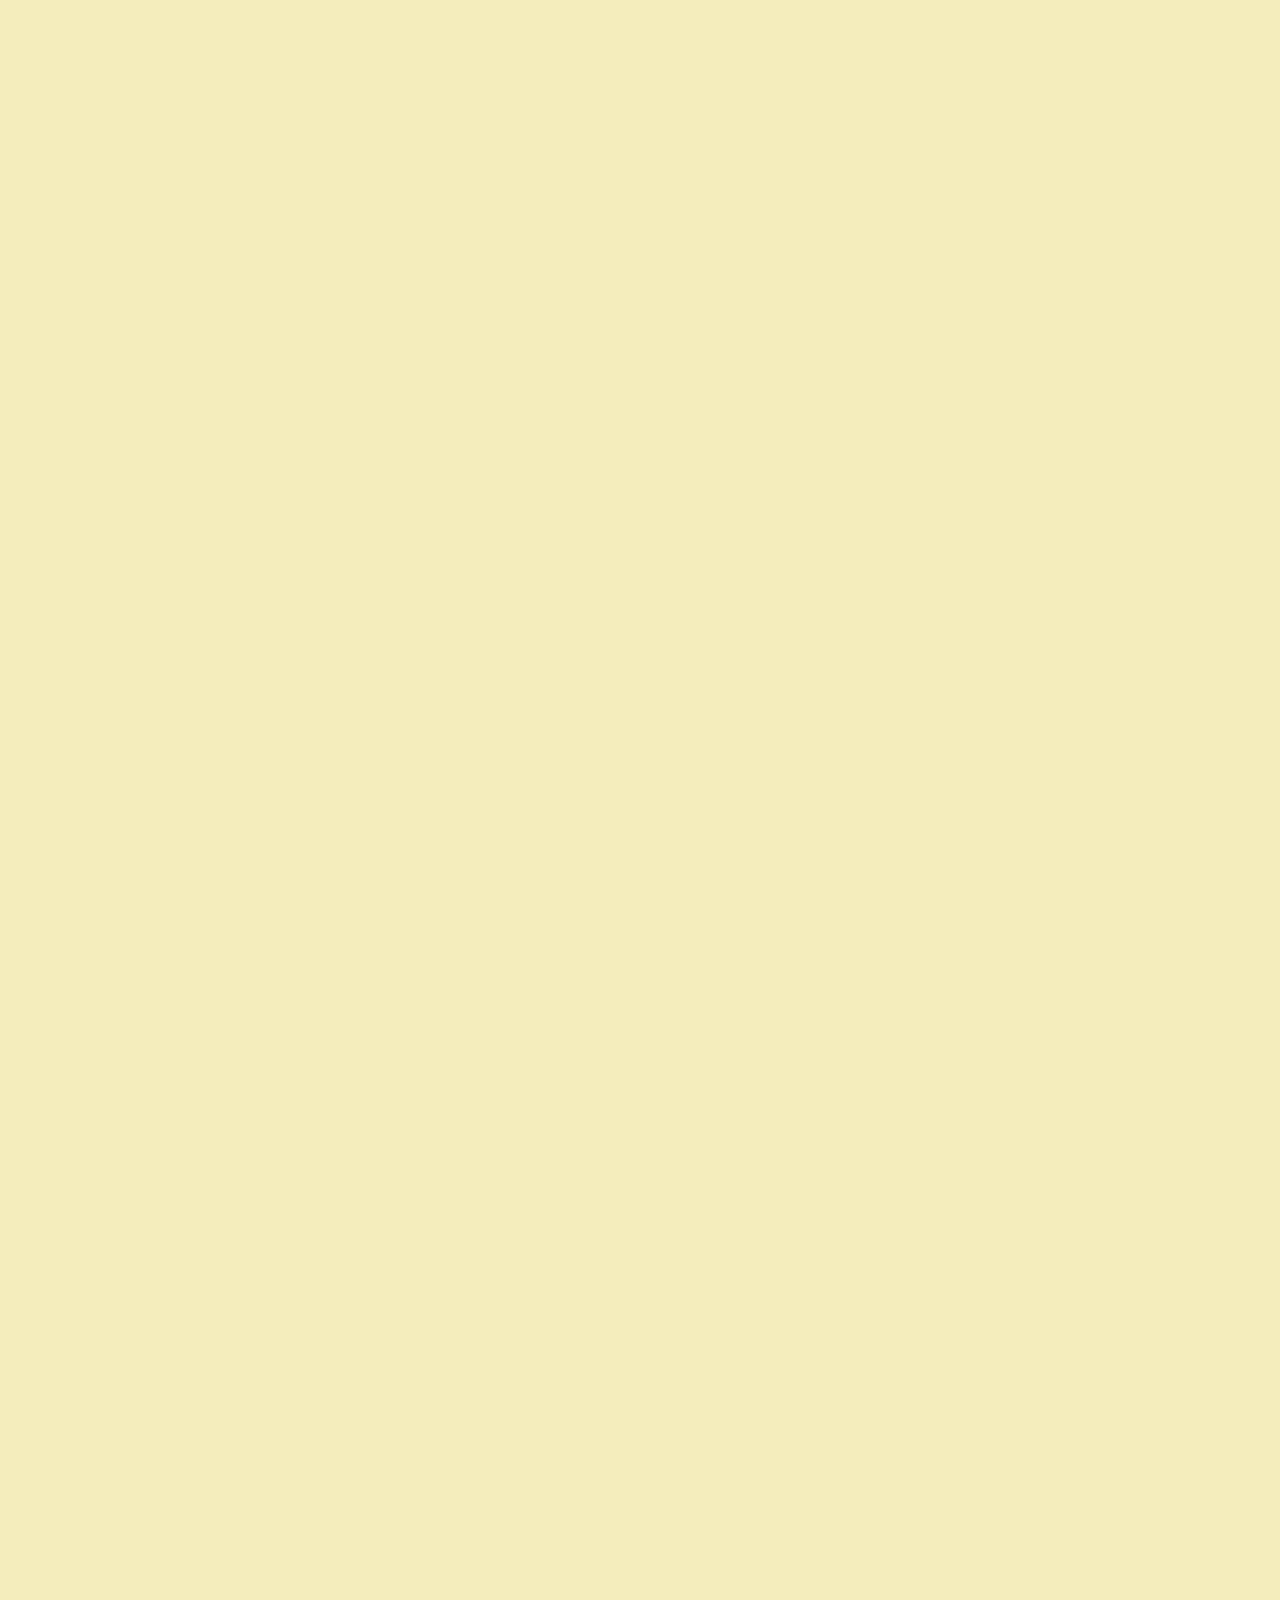
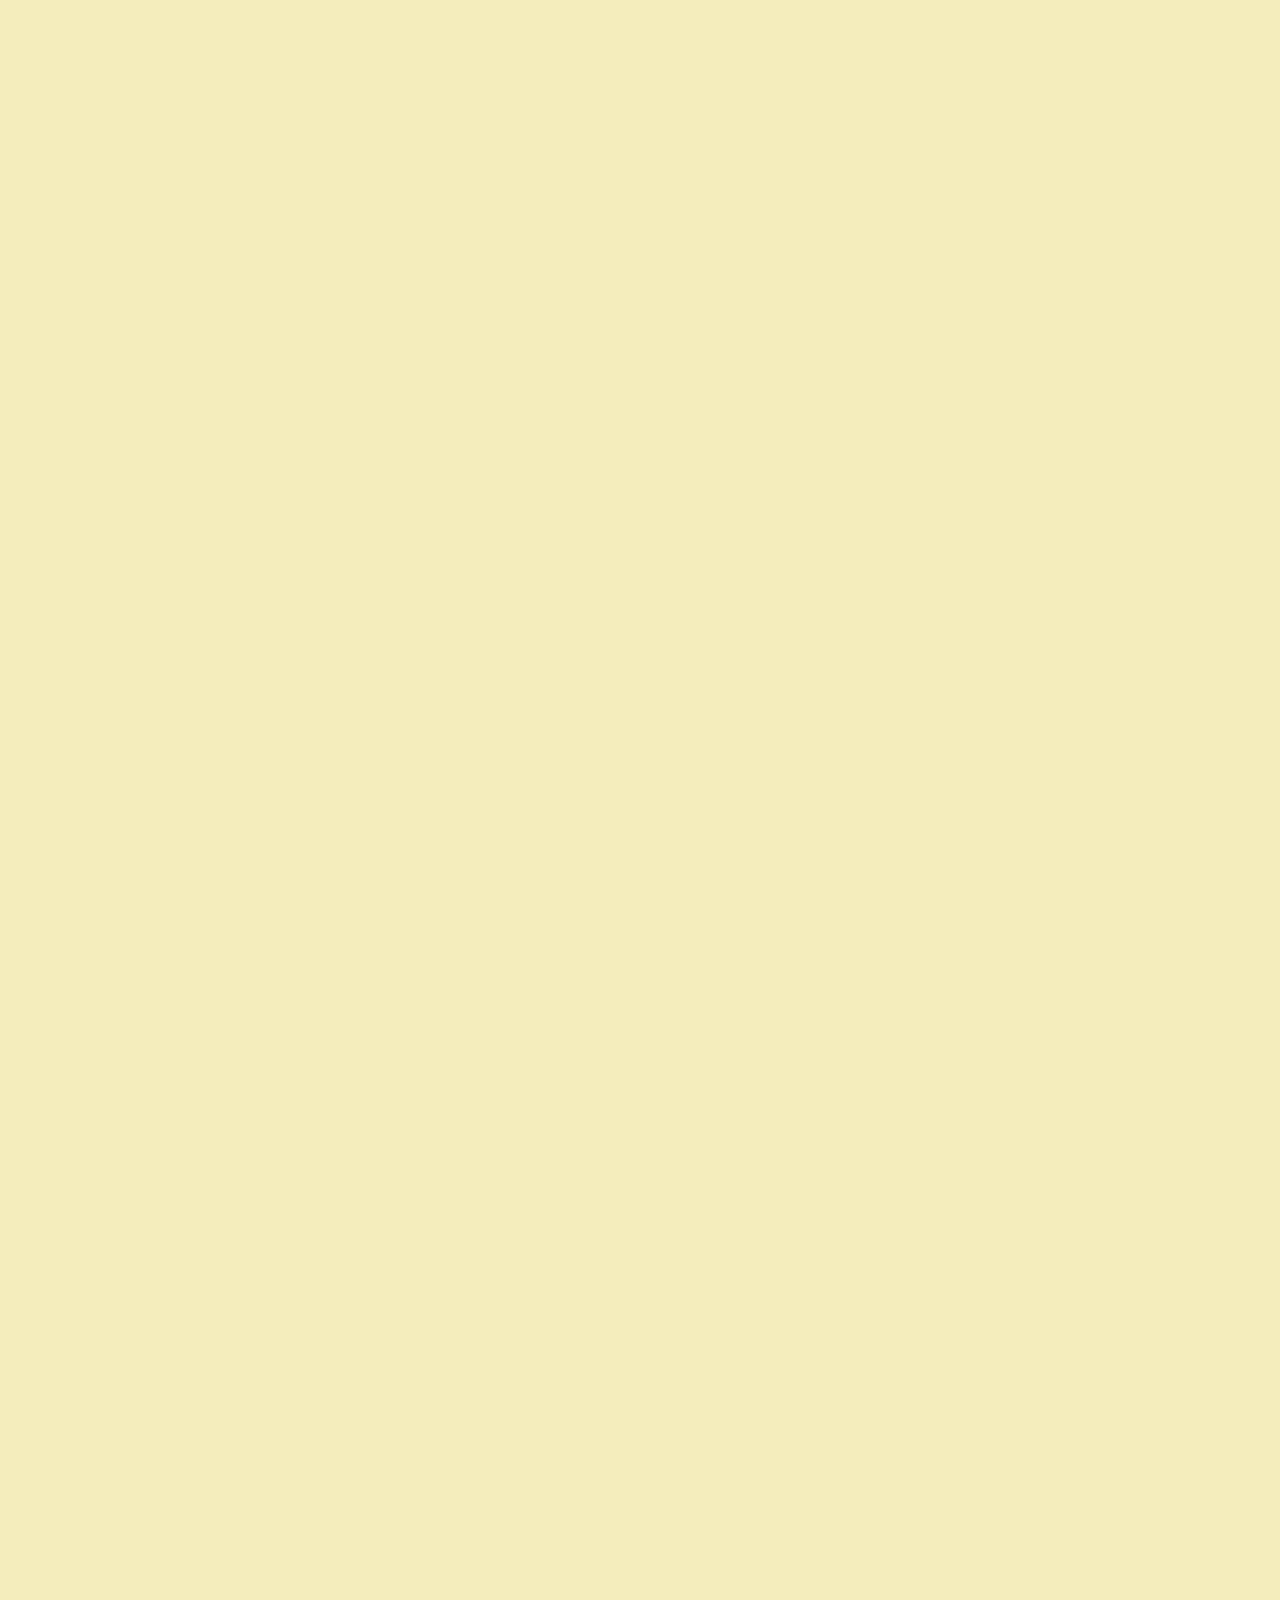
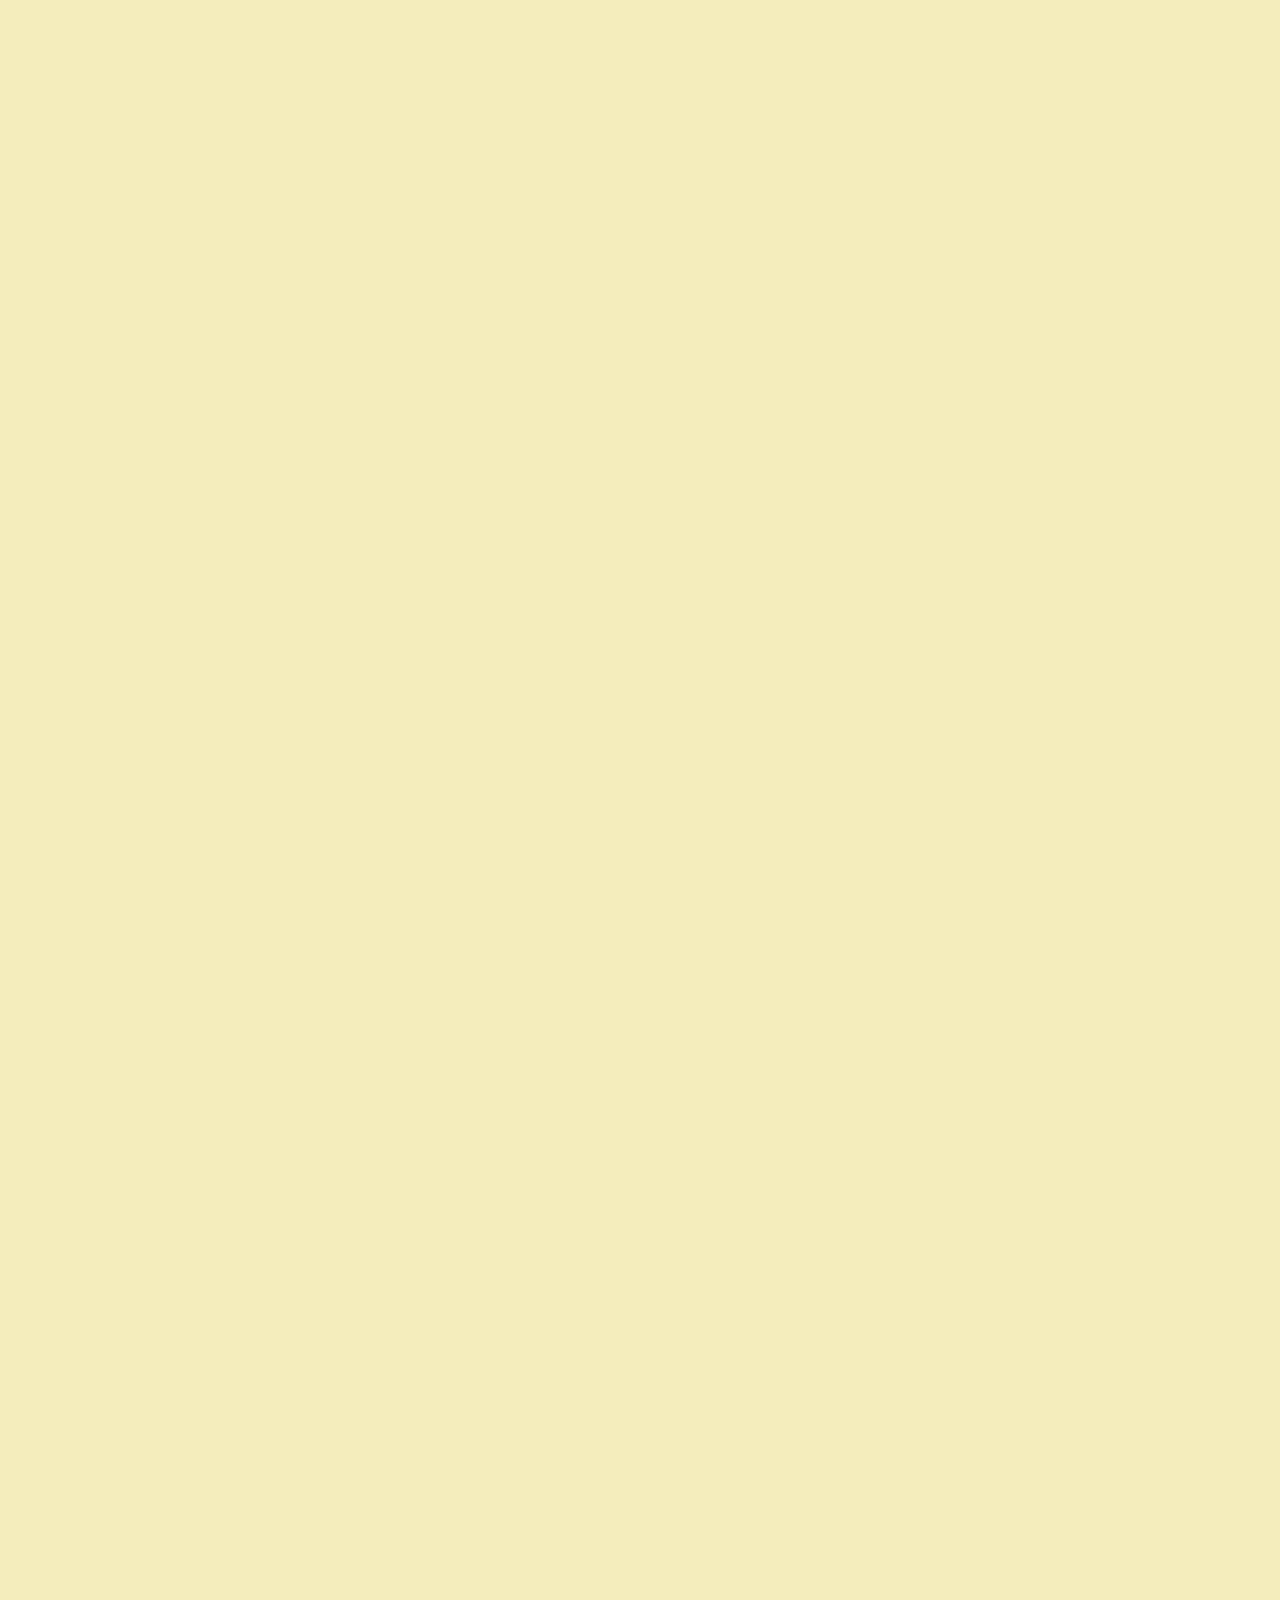
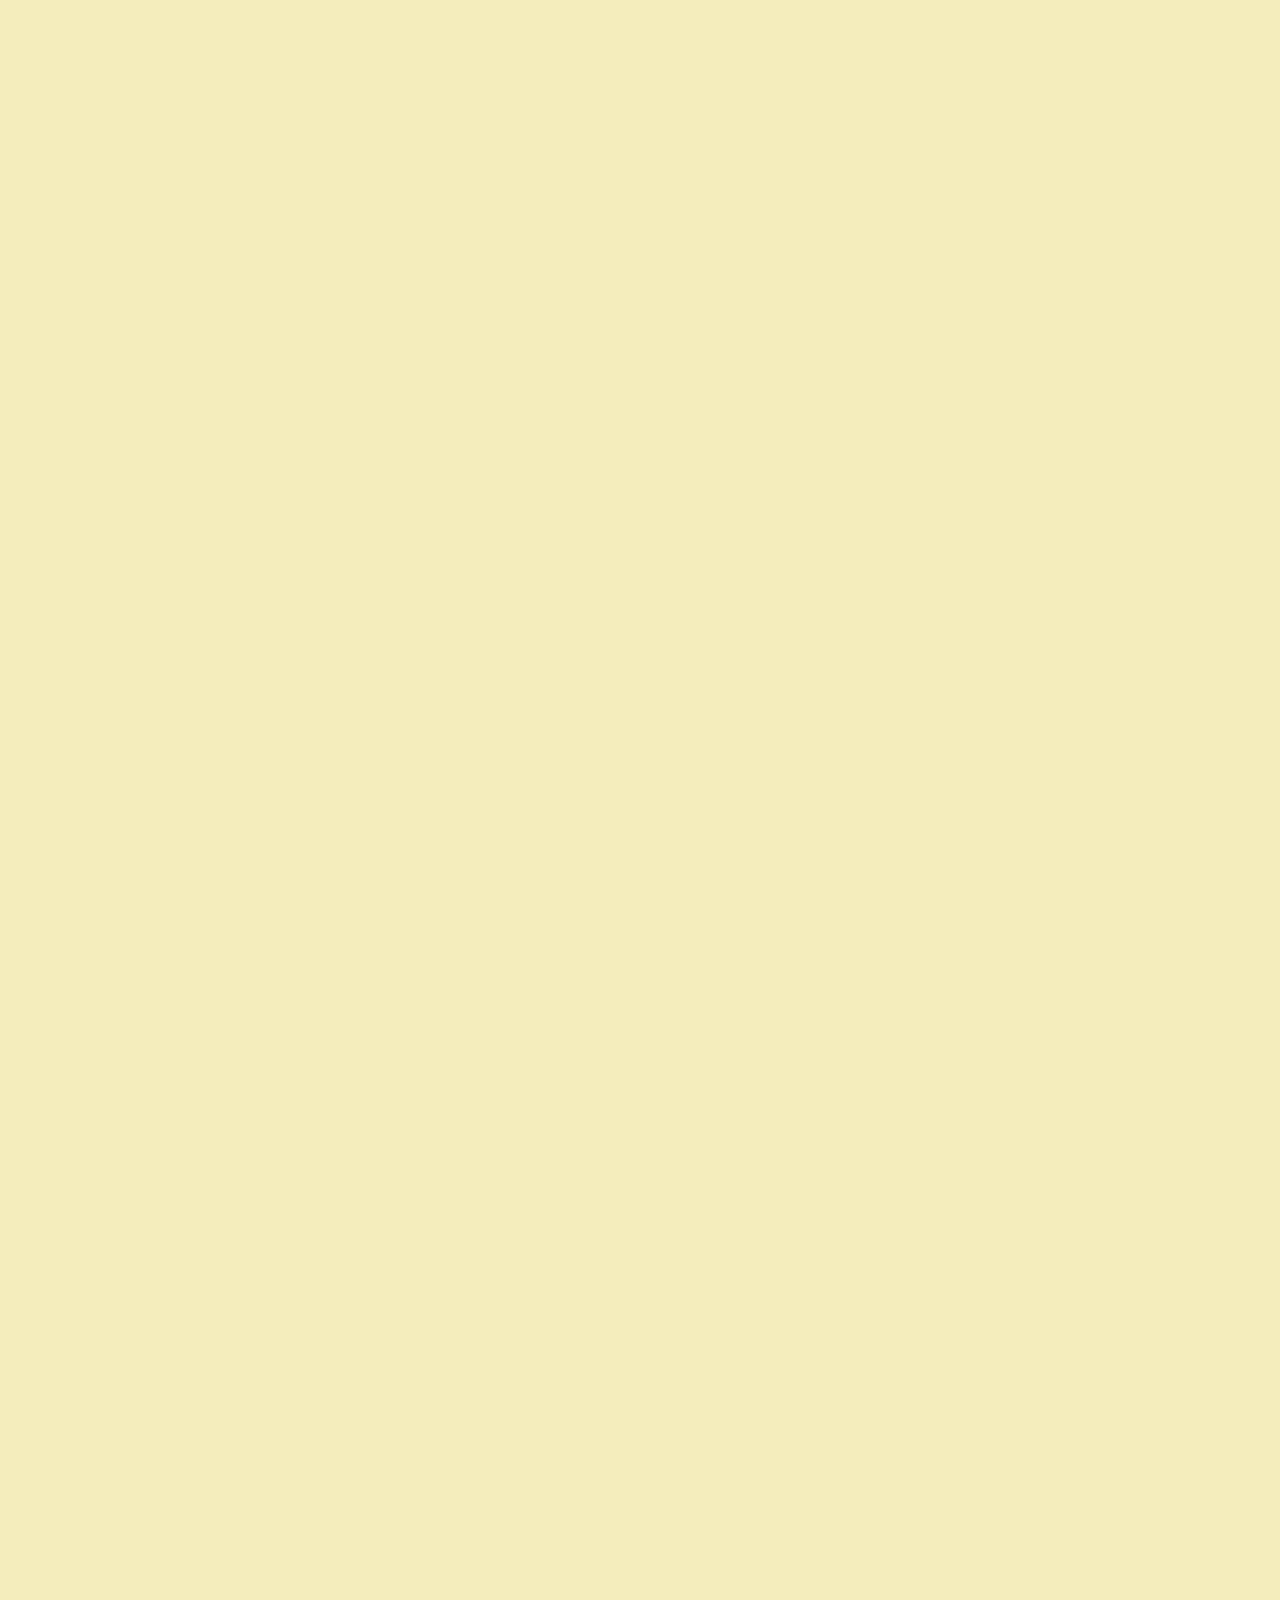
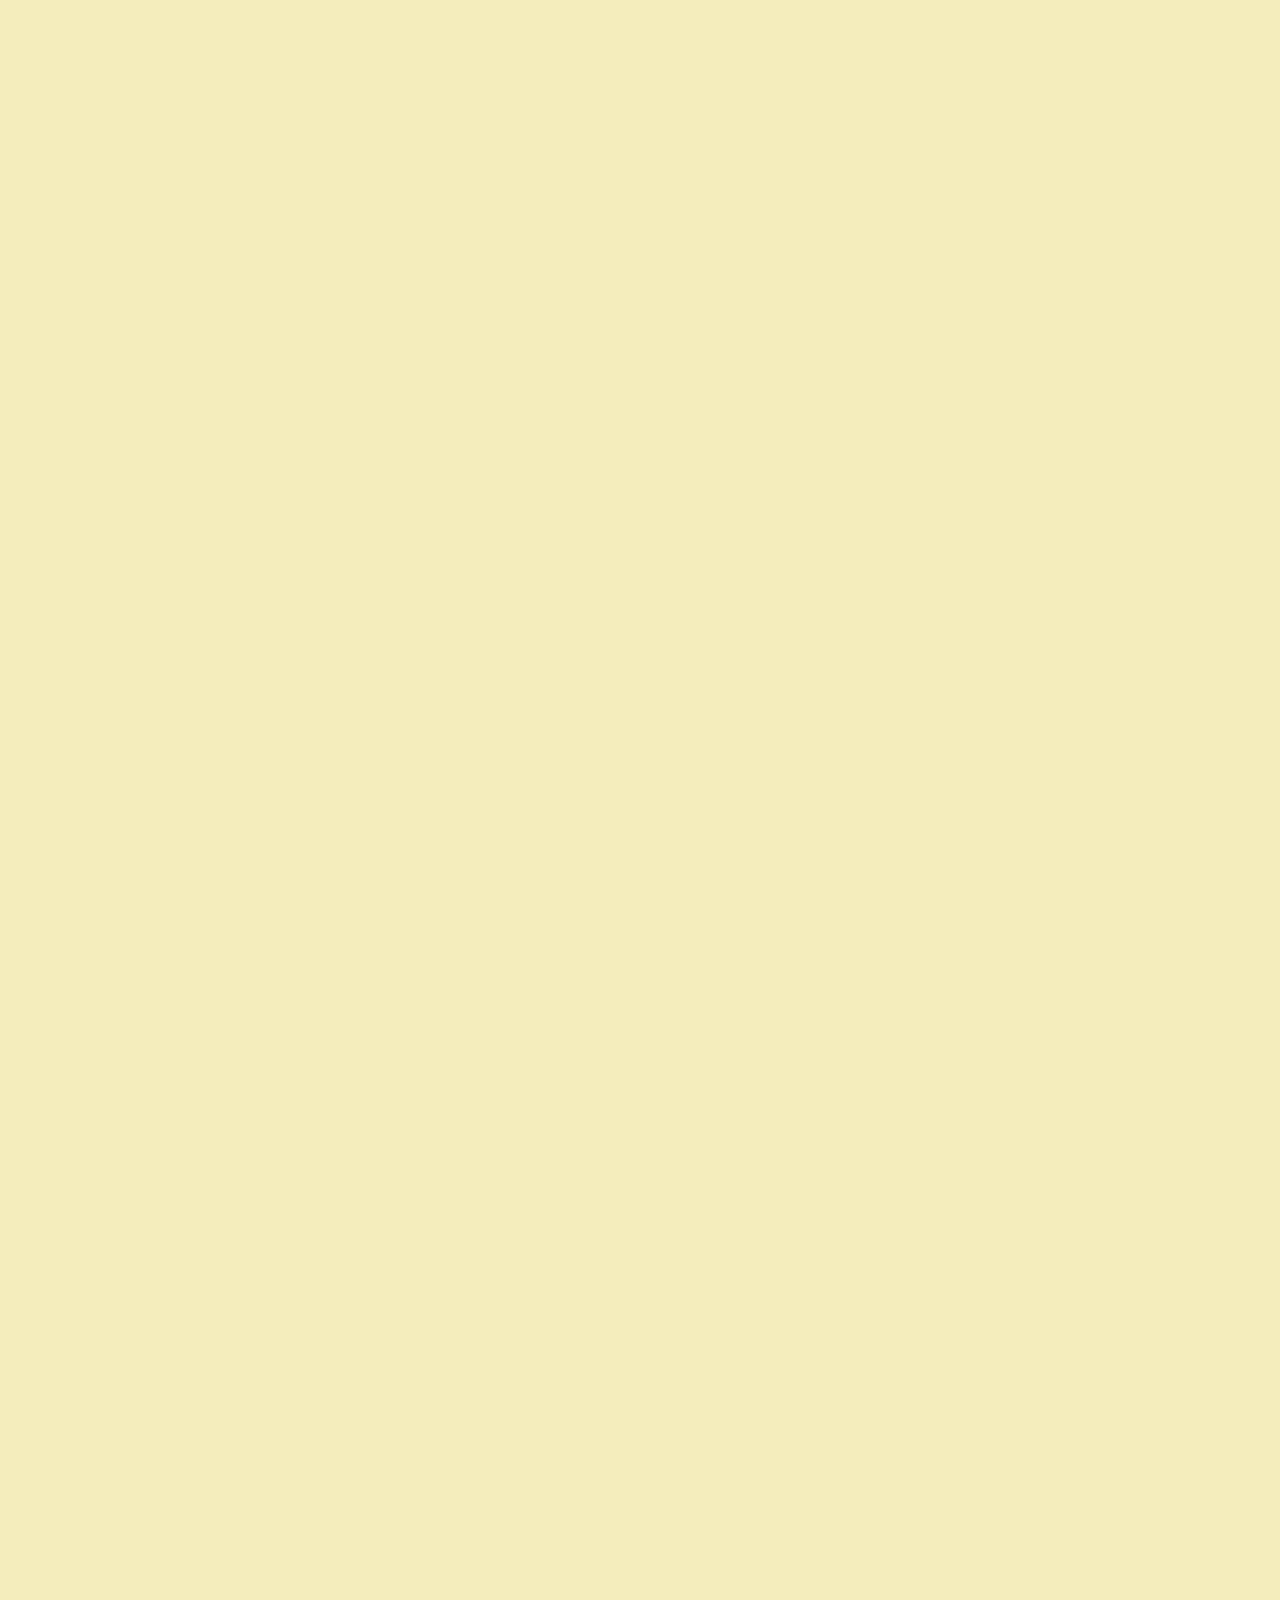
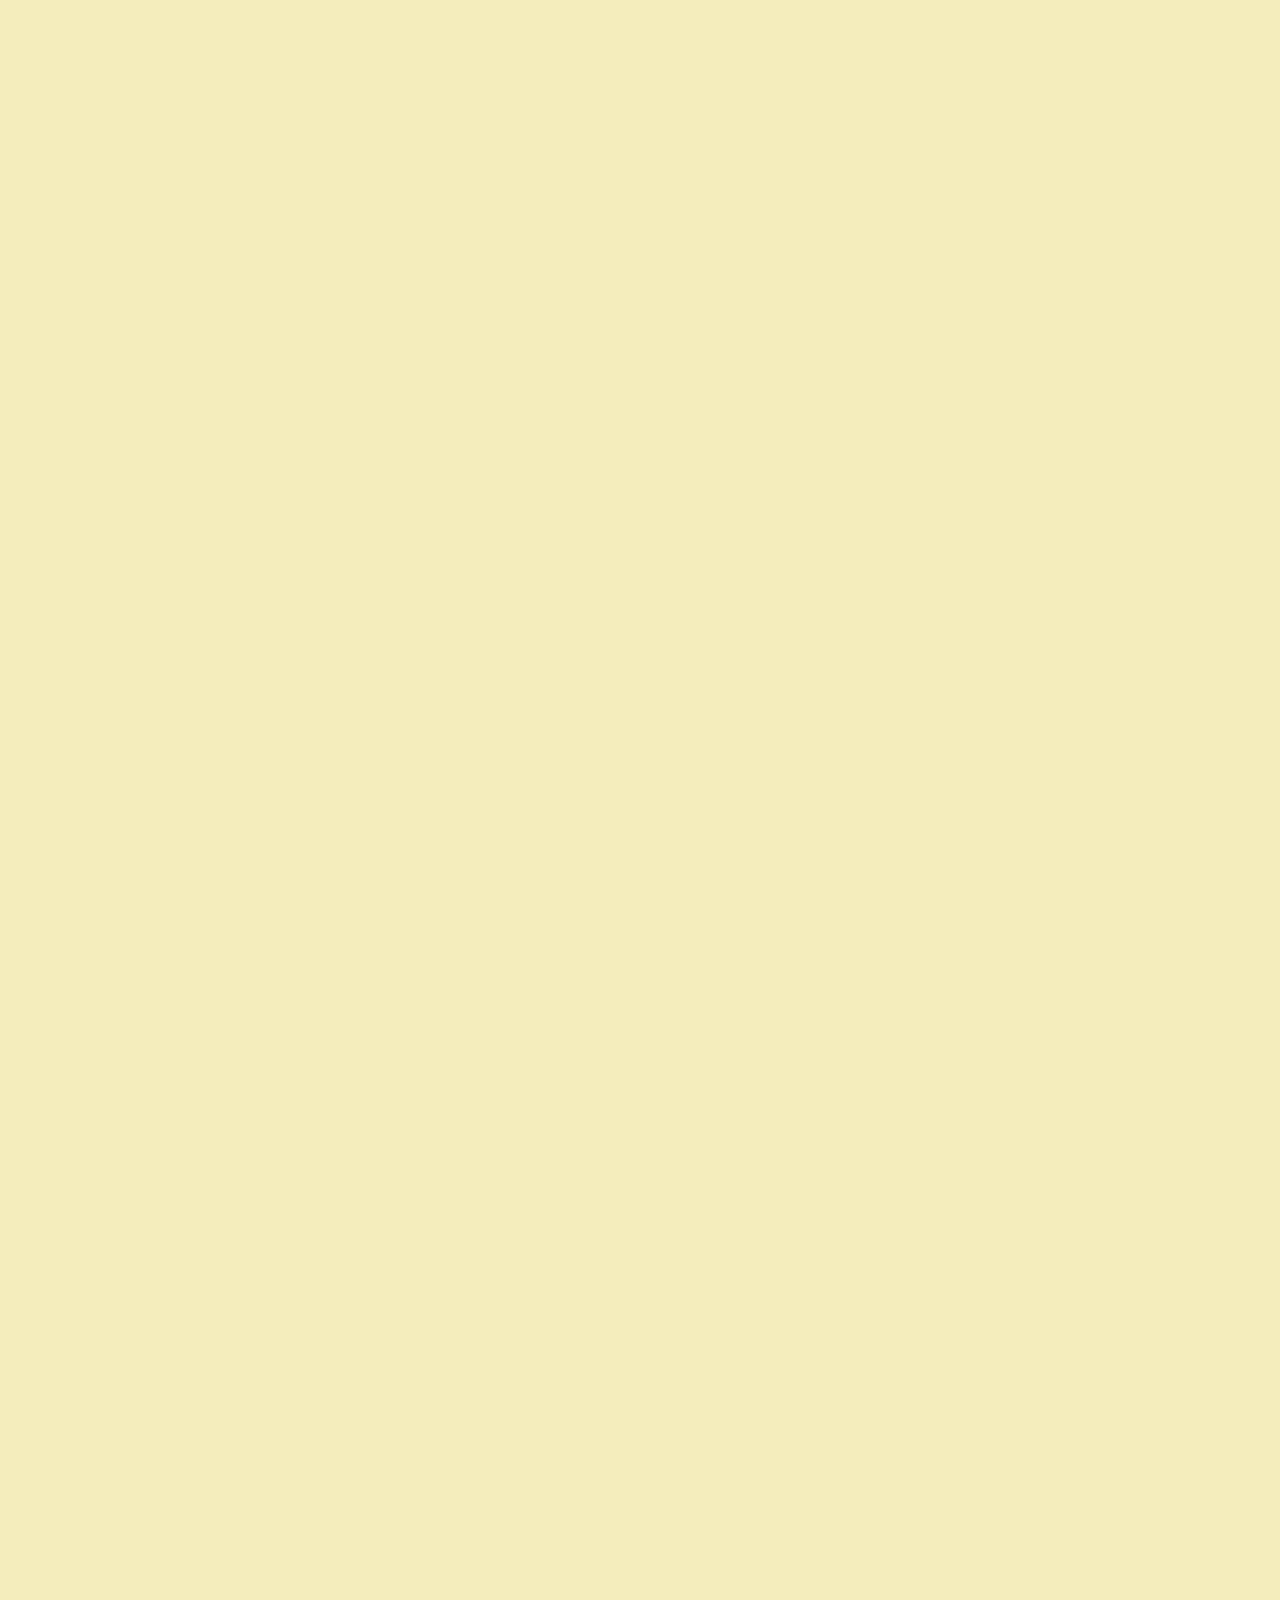
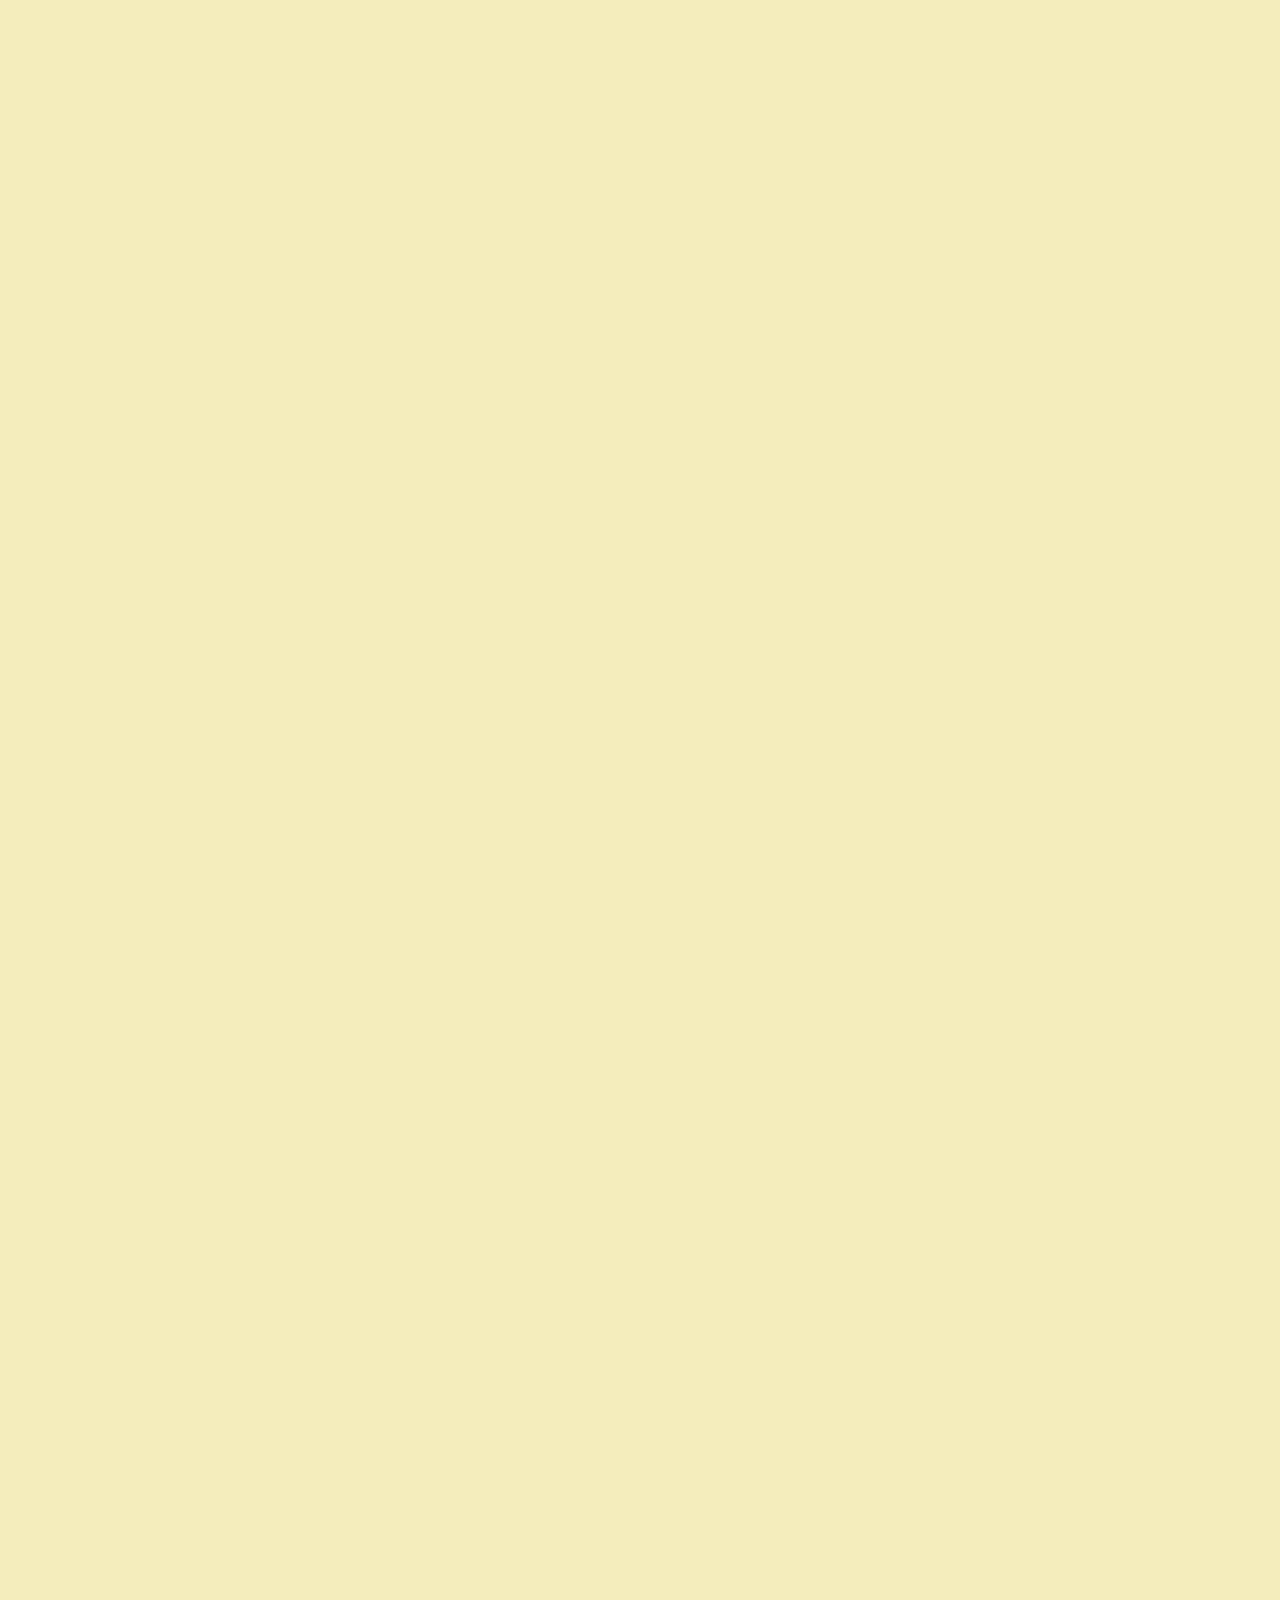
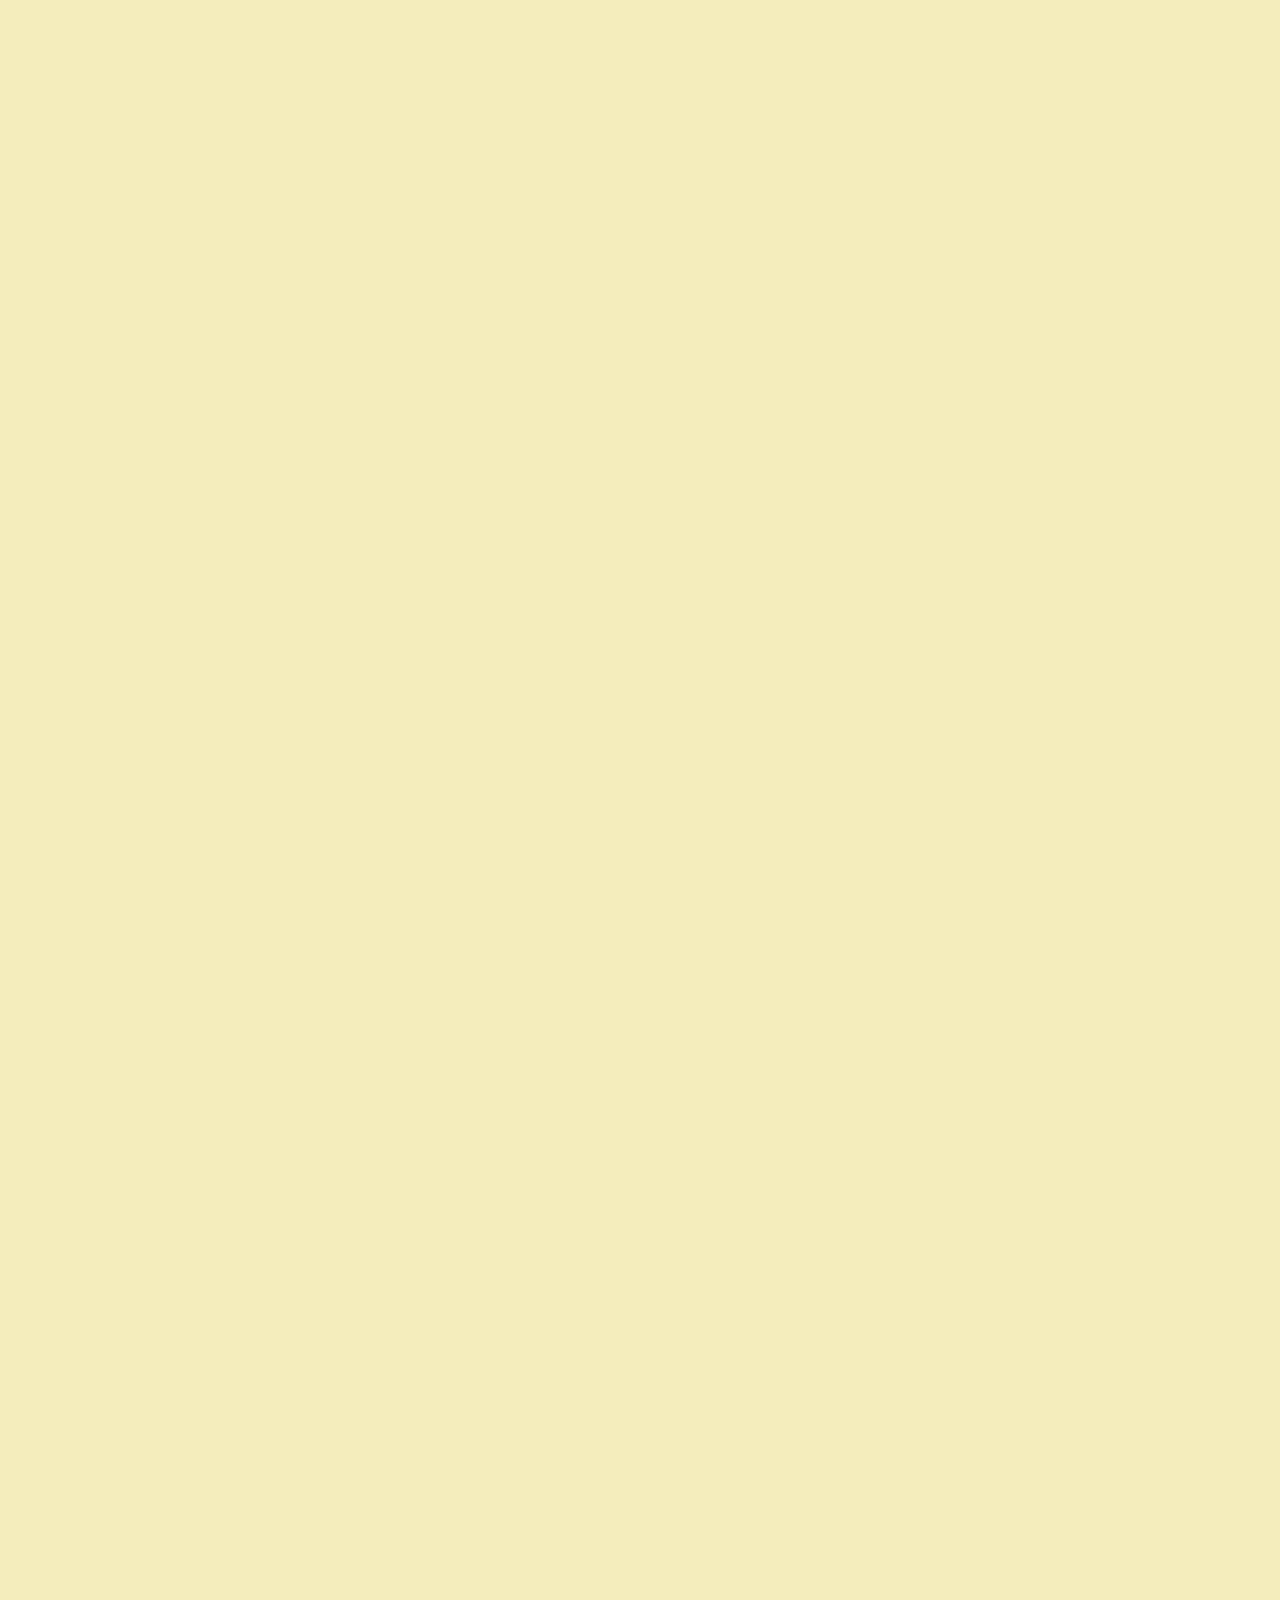
<file: Codes/v12/index.html>
<!DOCTYPE html>
<html lang="en" dir="ltr">

<head>
  <meta charset="utf-8">
  <title>Interactive Comics (Jeannie & Thomas H.)</title>
  <link href="css/style.css" rel="stylesheet">
  <link href="aos-master/dist/aos.css" rel="stylesheet">
  <link <link href="https://fonts.googleapis.com/css?family=Caveat+Brush" rel="stylesheet">
</head>


<body>

  <div class="header">
    <h1>The Magic Paintbrush</h1>
    <h3>A Chinese Folk Story</h3>
    <h2>(use arrow keys to go down!)</h2>
  </div>

  <div class="comics">
    <div class="image" data-aos="fade-down">
      <img src="img/1.jpg" alt="">
    </div>
    <div class="text" data-aos="fade-down">
      <p>A boy named Ma Liang lived in a poor village, but he was cheerful because he loved to paint. He happily drew birds and animals in the wet dirt with his finger. His creativity was endless.</p>
    </div>
  </div>

  <div class="stroke" id="s1">
    <div class ="white" id="white1"></div>
    <img src="img/stroke1.png" alt="">
  </div>

  <div class="comics" data-aos="fade-down">
    <div class="text">
      <p>One night, a white owl flew into his bedroom. <br><br><br> (click image!) </p>
    </div>
    <div class="image">
      <img src="img/2.jpg" alt="" onclick="onclickOwl()" id="owlpanel">
      <img src="img/owl.png" alt=""  id="owl">
    </div>
  </div>

  <div class="stroke" id="s2">
    <div class ="white" id="white2"></div>
    <img src="img/stroke2.png" alt="">
  </div>

  <div class="comics" data-aos="fade-down">
    <div class="image">
      <img src="img/3.jpg" alt="">
    </div>
    <div class="text">
      <p>In a flash, the owl changed into an old man. <br> <br>He said, "A boy with your talent deserves a gift from the gods. Here is a Magic Paint. Use it to make people happy."
      </p>
    </div>
  </div>

  <div class="stroke" id="s3">
    <div class ="white" id="white3"></div>
    <img src="img/stroke1.png" alt="">
  </div>

  <div class="comics" data-aos="fade-down">
    <div class="text">
      <p>Ma Liang quickly painted a bird -- which came to life! <br><br><br> (click image!) </p>
    </div>
    <div class="image" id="birdpanel">
      <img src="img/4.jpg" alt="" onclick="onclickBird()">
    </div>
  </div>

  <div class="stroke" id="s4">
    <div class ="white" id="white4"></div>
    <img src="img/stroke2.png" alt="">
  </div>

  <div class="comics" data-aos="fade-down">
    <div class="image" data-aos="fade-down"  id="wheelpanel">
      <img src="img/5.jpg" alt="" onclick="onclickWheel()">
    </div>
    <div class="text" data-aos="fade-up-right">
      <p>He ran and found his father standing by a broken cart and painted a new wheel.<br><br>The wheel came to life! Ma liang fixed his father's cart!<br>His father was overjoyed.<br>Ma Liang spent the day fixing things for his father. They were both very happy.<br><br> (click image!) </p>
    </div>
  </div>

  <div class="stroke" id="s5">
    <div class ="white" id="white5"></div>
    <img src="img/stroke1.png" alt="">
  </div>

  <div class="comics" data-aos="fade-down">
    <div class="text">
      <p>News of Ma Liang's paintbrush spread through the village. <br>He eagerly painted new farming equipment all his neighbors.<br><br><br> (click image!) </p>
    </div>
    <div class="image" id="shovelpanel">
      <img src="img/6.jpg" alt="" onclick="onclickShovel()">
      <img src="img/shovel.png" alt="" id="shovel">
    </div>
  </div>

  <div class="stroke" id="s6">
    <div class ="white" id="white6"></div>
    <img src="img/stroke2.png" alt="">
  </div>

  <div class="comics" data-aos="fade-down">
    <div class="image">
      <img src="img/7.jpg" alt="">
    </div>
    <div class="text">
      <p>When the cruel and greedy emperor heard this, he offered a reward for Ma Liang's capture. </p>
    </div>
  </div>

  <div class="stroke" id="s7">
    <div class ="white" id="white7"></div>
    <img src="img/stroke1.png" alt="">
  </div>

  <div class="comics" data-aos="fade-down">
    <div class="text">
      <p>The emperor's soldiers captured Ma Ling and threw him in jail, and confiscated his brush.<br><br><br> (click image!) </p>
    </div>
    <div class="image" onclick="onclick8()">
      <img src="img/8.jpg" alt="" id="8panel">
    </div>
  </div>

  <div class="stroke" id="s8">
    <div class ="white" id="white8"></div>
    <img src="img/stroke2.png" alt="">
  </div>

  <div class="comics" data-aos="fade-down">
    <div class="image">
      <img src="img/9.jpg" alt="">
    </div>
    <div class="text">
      <p>The magic paintbrush was then given to the emperor. Using the brush, the emperor painted a long bar of gold.</p>
    </div>
  </div>

  <div class="stroke" id="s9">
    <div class ="white" id="white9"></div>
    <img src="img/stroke1.png" alt="">
  </div>

  <div class="comics" data-aos="fade-down">
    <div class="text">
      <p>It came to life. <br><br>But to the emperor's surprise, it wriggled off the paper..... <br><br>....as a serpent!</p>
    </div>
    <div class="image">
      <img src="img/10.jpg" alt="">
    </div>
  </div>

  <div class="stroke" id="s10">
    <div class ="white" id="white10"></div>
    <img src="img/stroke2.png" alt="">
  </div>

  <div class="comics" data-aos="fade-down">
    <div class="image">
      <img src="img/11.jpg" alt="">
    </div>
    <div class="text">
      <p>The furious emperor ordered Ma Liang to paint a ship large enough for the Royal Family and all its servants.</p>
    </div>
  </div>

  <div class="stroke" id="s11">
    <div class ="white" id="white11"></div>
    <img src="img/stroke1.png" alt="">
  </div>

  <div class="comics" data-aos="fade-down">
    <div class="text">
      <p>Ma Liang drew a beautiful boat gilded with gold and gems.</p>
    </div>
    <div class="image">
      <img src="img/12.jpg" alt="">
    </div>
  </div>

  <div class="stroke" id="s12">
    <div class ="white" id="white12"></div>
    <img src="img/stroke2.png" alt="">
  </div>

  <div class="comics" data-aos="fade-down">
    <div class="image">
      <img src="img/13.jpg" alt="">
    </div>
    <div class="text">
      <p>Next he was ordered to draw a river.</p>
    </div>
  </div>

  <div class="stroke" id="s13">
    <div class ="white" id="white13"></div>
    <img src="img/stroke1.png" alt="">
  </div>

  <div class="comics" data-aos="fade-down">
    <div class="text">
      <p>Ma Liang drew a vast river under the boat that would lead to the sea.</p>
    </div>
    <div class="image">
      <img src="img/14.jpg" alt="">
    </div>
  </div>

  <div class="stroke" id="s14">
    <div class ="white" id="white14"></div>
    <img src="img/stroke2.png" alt="">
  </div>

  <div class="comics" data-aos="fade-down">
    <div class="image">
      <img src="img/15.jpg" alt="">
    </div>
    <div class="text">
      <p>The Royal Family and servants boarded the boat. They were amaized by the fine detail that was put into the boat <br> <br> But Ma Liang quickly drew a giant tidal wave!</p>
    </div>
  </div>

  <div class="stroke" id="s15">
    <div class ="white" id="white15"></div>
    <img src="img/stroke1.png" alt="">
  </div>

  <div class="comics" data-aos="fade-down">
    <div class="text">
      <p>The wave destroyed the royal palace and pulled the boat far out to sea. <br><br>The evil emperor never returned. </p>
    </div>
    <div class="image">
      <img src="img/16.jpg" alt="">
    </div>
  </div>

  <div class="footer">
    <h2>THE END</h2>
    <h3>Created by Jeannie Jung and Thomas Hillenmeyer</h3>
    <h4>Communication Lab Fall 2018, NYU Shanghai</h4>
  </div>




  <script src="js/script.js" type="text/javascript"></script>
  <script type="text/javascript" src="aos-master/dist/aos.js"></script>
  <script>AOS.init({duration:1500}); </script>
</body>

</html>
</file>
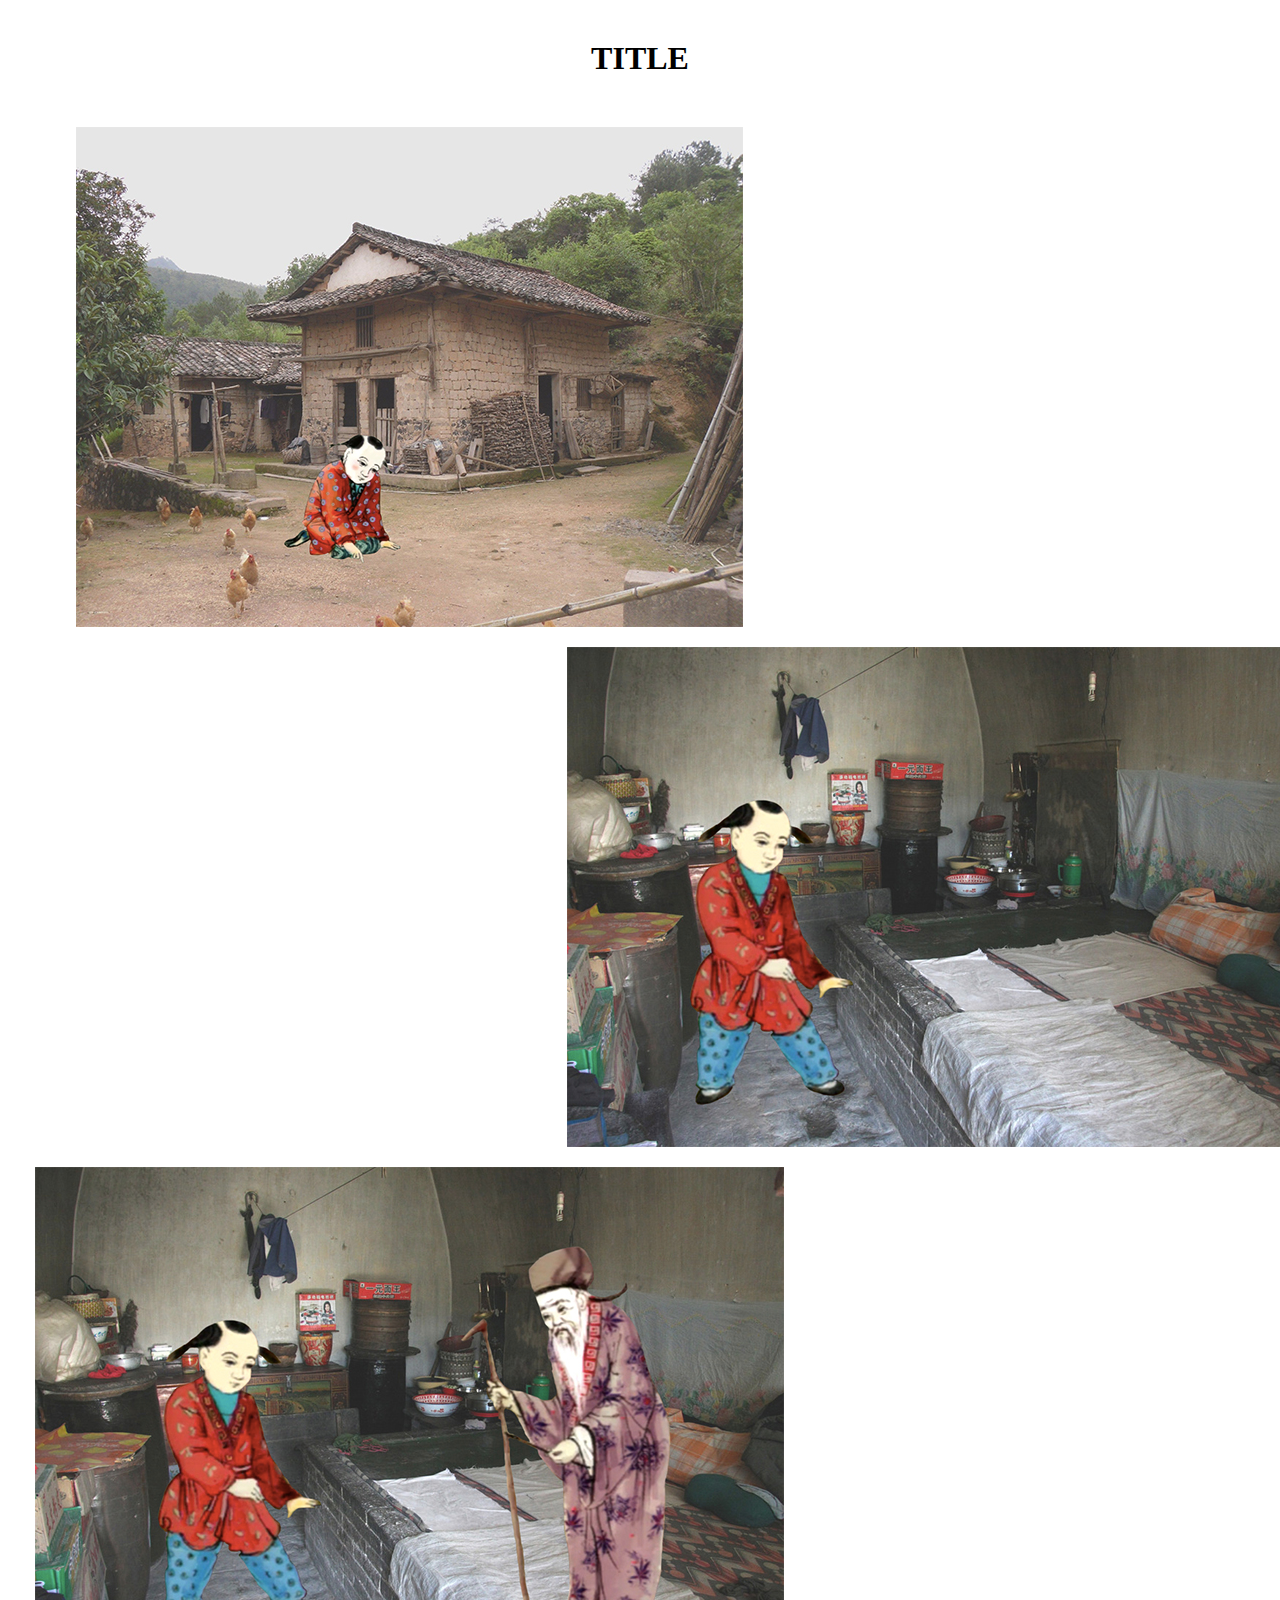
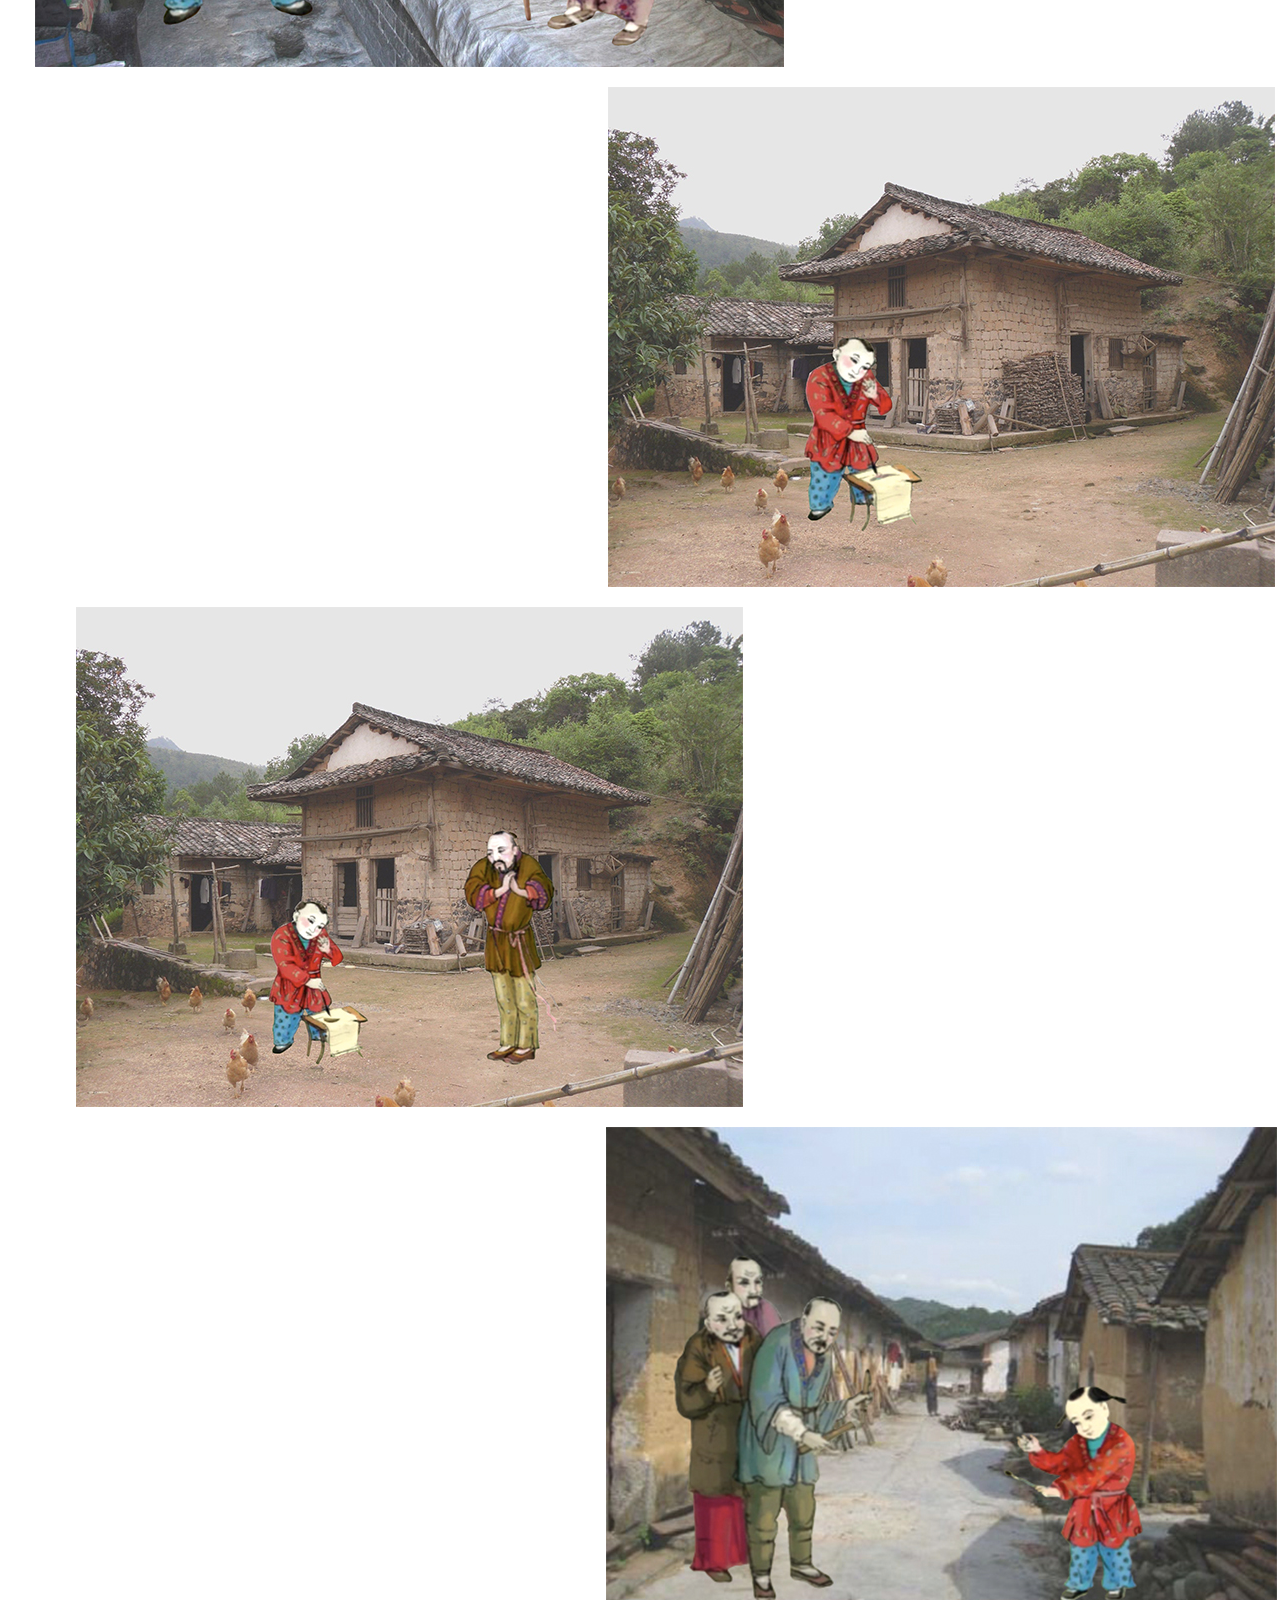
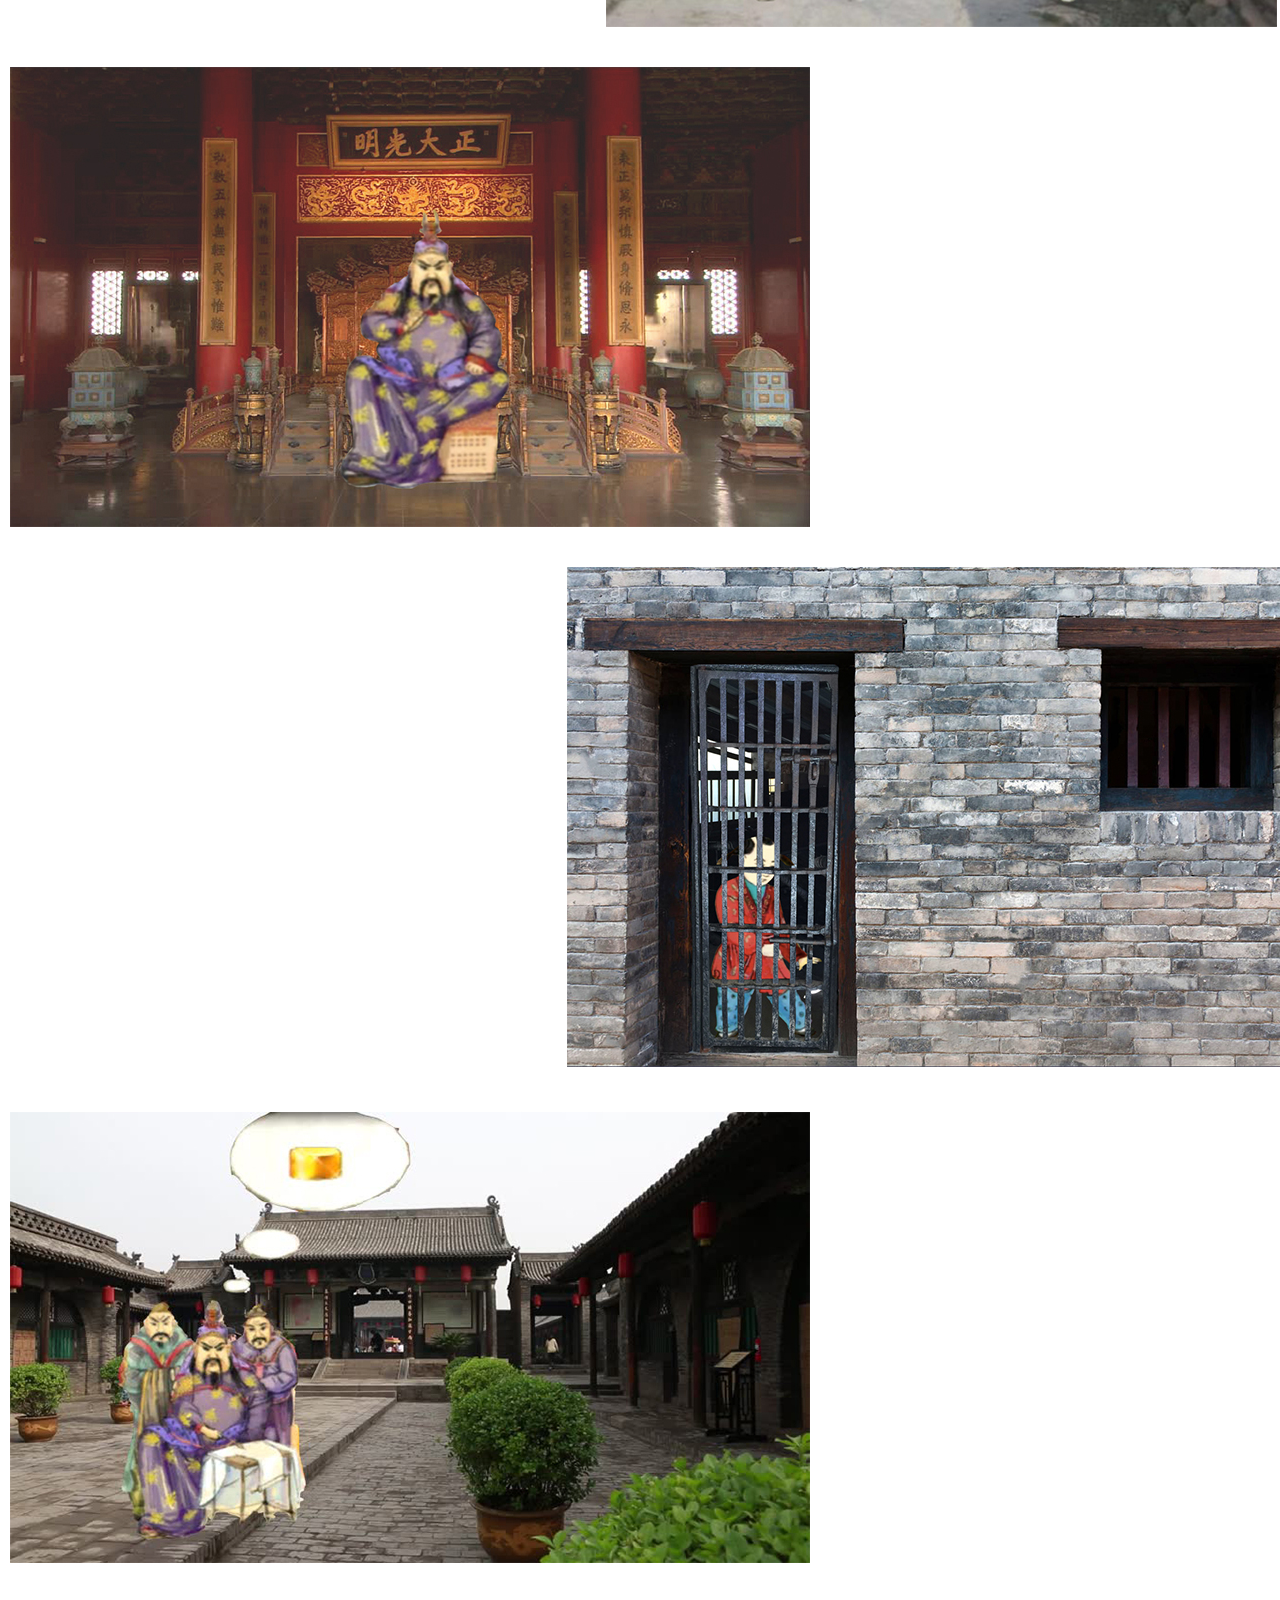
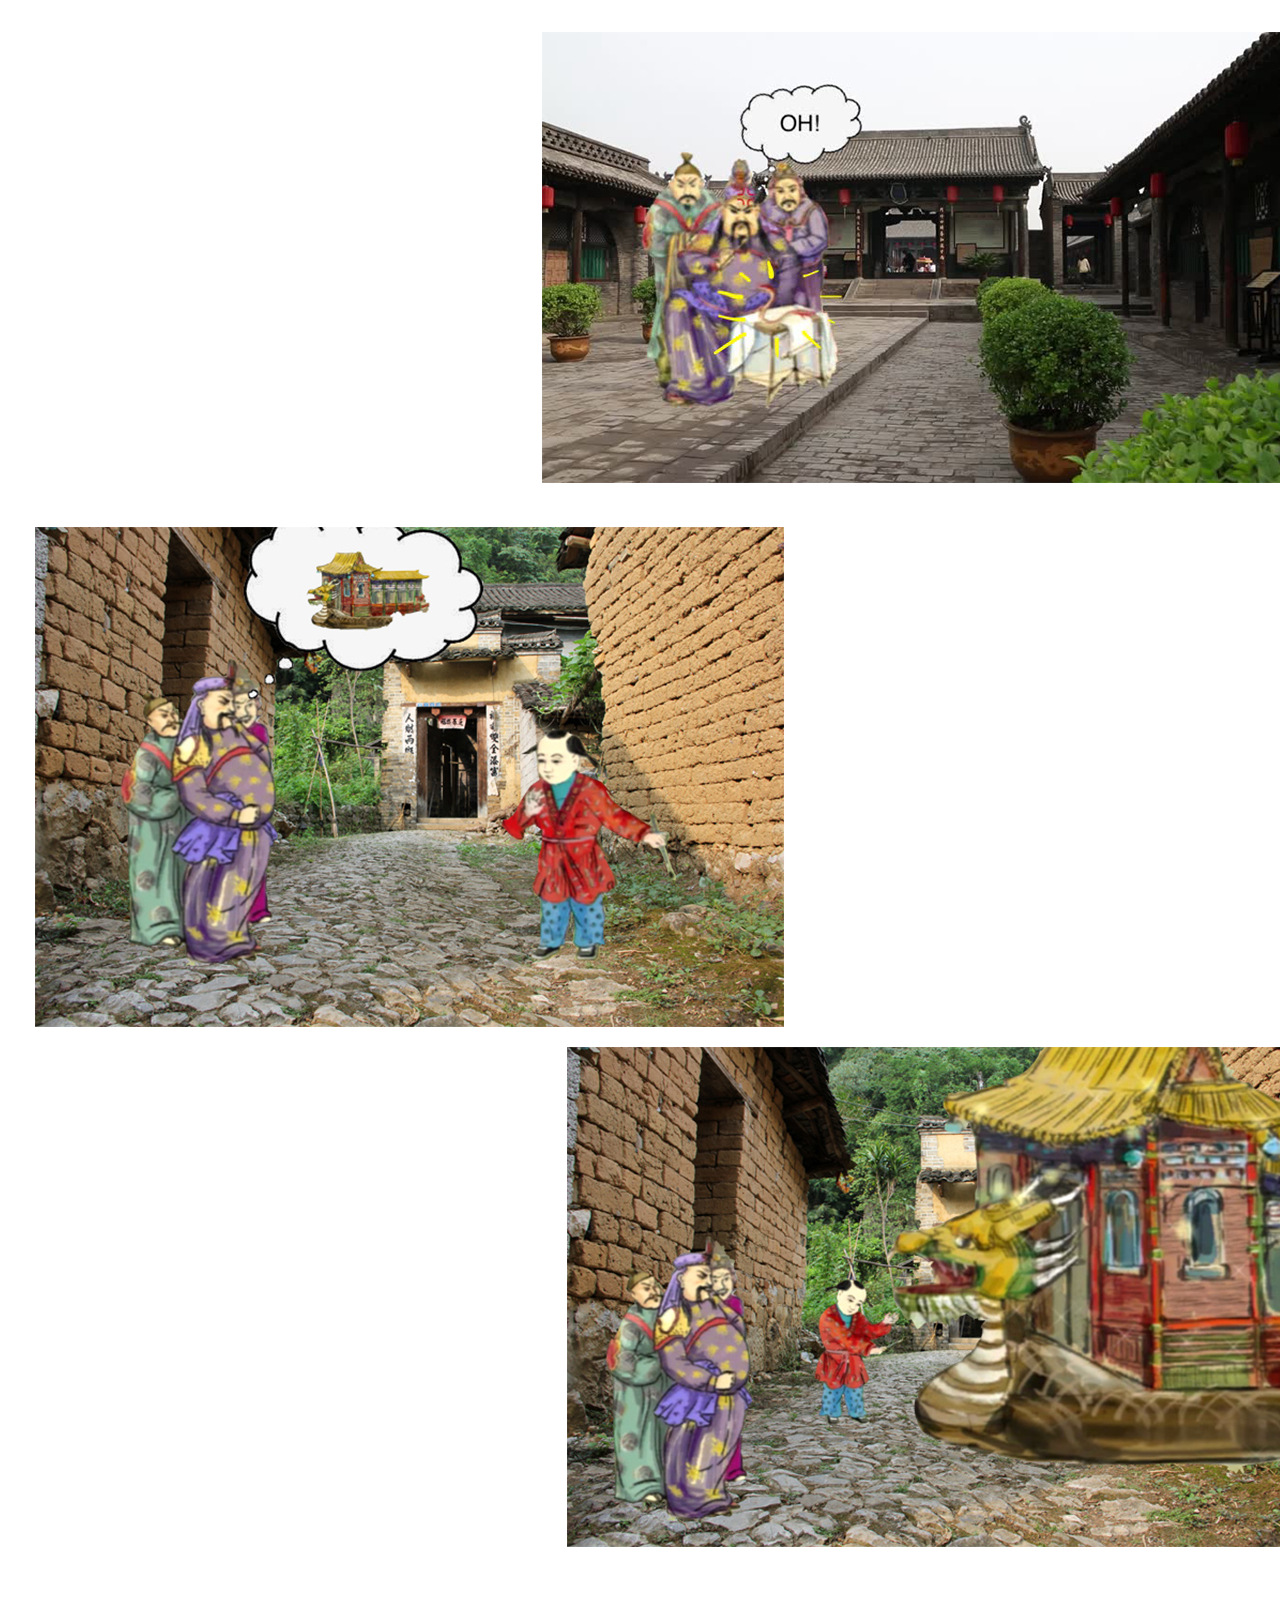
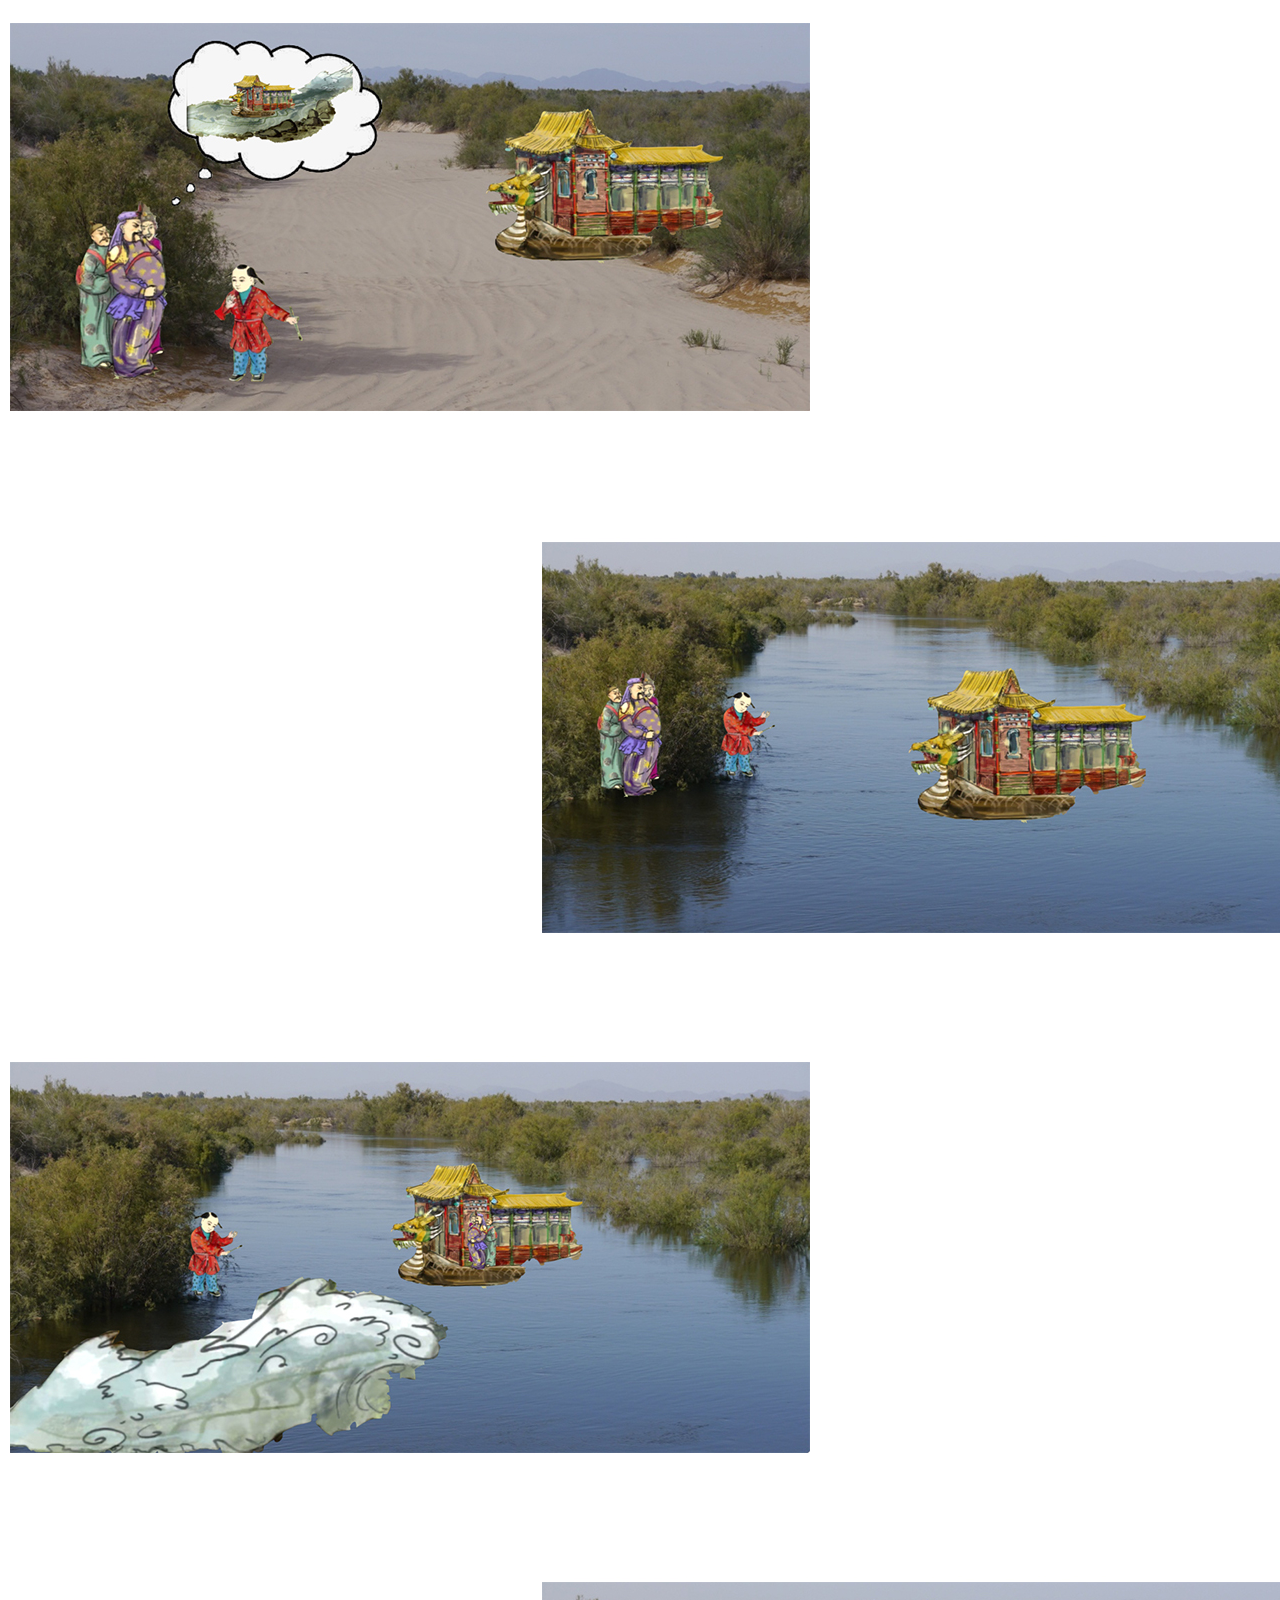
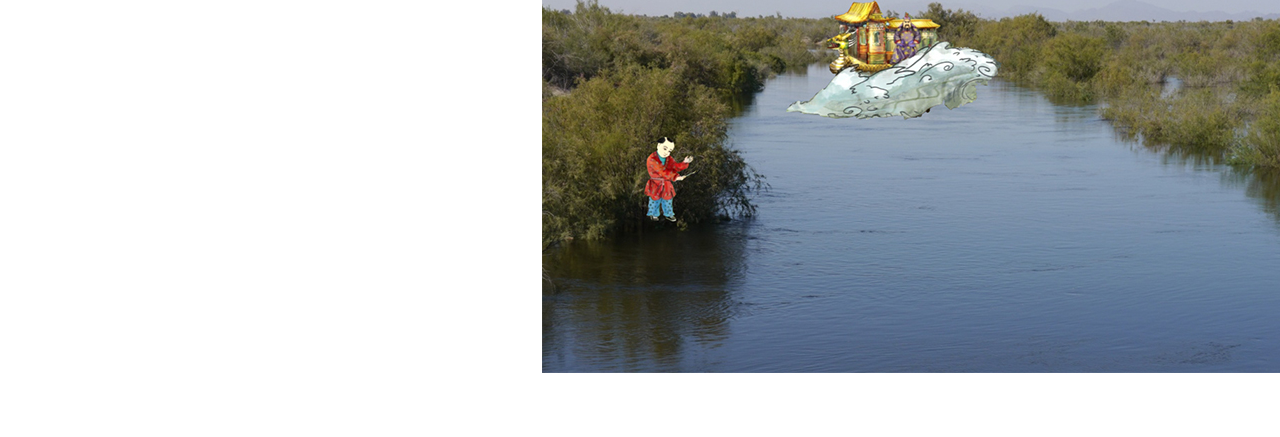
<file: Codes/v2/index.html>
<!DOCTYPE html>
<html lang="en" dir="ltr">

<head>
  <meta charset="utf-8">
  <title>Interactive Comics (Jeannie & Thomas H.)</title>
  <link href="css/style.css" rel="stylesheet">
</head>


<body>
  <h1>TITLE</h1>
  <div class="comics">


    <div class="image">
      <img src="img/1_resized.jpg" alt="">
    </div>
    <div class="text">

    </div>
    <div class="text">

    </div>
    <div class="image">
      <img src="img/2_resized.jpg" alt="">
    </div>

    <div class="image">
      <img src="img/3_resized.jpg" alt="">
    </div>
    <div class="text">

    </div>
    <div class="text">

    </div>
    <div class="image">
      <img src="img/4_resized.jpg" alt="">
    </div>
    <div class="image">
      <img src="img/5_resized.jpg" alt="">
    </div>
    <div class="text">

    </div>
    <div class="text">

    </div>
    <div class="image">
      <img src="img/6_resized.jpg" alt="">
    </div>
    <div class="image">
      <img src="img/7_resized.jpg" alt="">
    </div>
    <div class="text">

    </div>
    <div class="text">

    </div>
    <div class="image">
      <img src="img/8_resized.jpg" alt="">
    </div>
    <div class="image">
      <img src="img/9_resized.jpg" alt="">
    </div>
    <div class="text">

    </div>
    <div class="text">

    </div>
    <div class="image">
      <img src="img/10_resized.jpg" alt="">
    </div>
    <div class="image">
      <img src="img/11_resized.jpg" alt="">
    </div>
    <div class="text">

    </div>
    <div class="text">

    </div>
    <div class="image">
      <img src="img/12_resized.jpg" alt="">
    </div>
    <div class="image">
      <img src="img/13_resized.jpg" alt="">
    </div>
    <div class="text">

    </div>
    <div class="text">

    </div>
    <div class="image">
      <img src="img/14_resized.jpg" alt="">
    </div>
    <div class="image">
      <img src="img/15_resized.jpg" alt="">
    </div>
    <div class="text">

    </div>
    <div class="text">

    </div>
    <div class="image">
      <img src="img/16_resized.jpg" alt="">
    </div>

  </div>



</div>



<script src="js/script.js" type="text/javascript"></script>
</body>

</html>
</file>
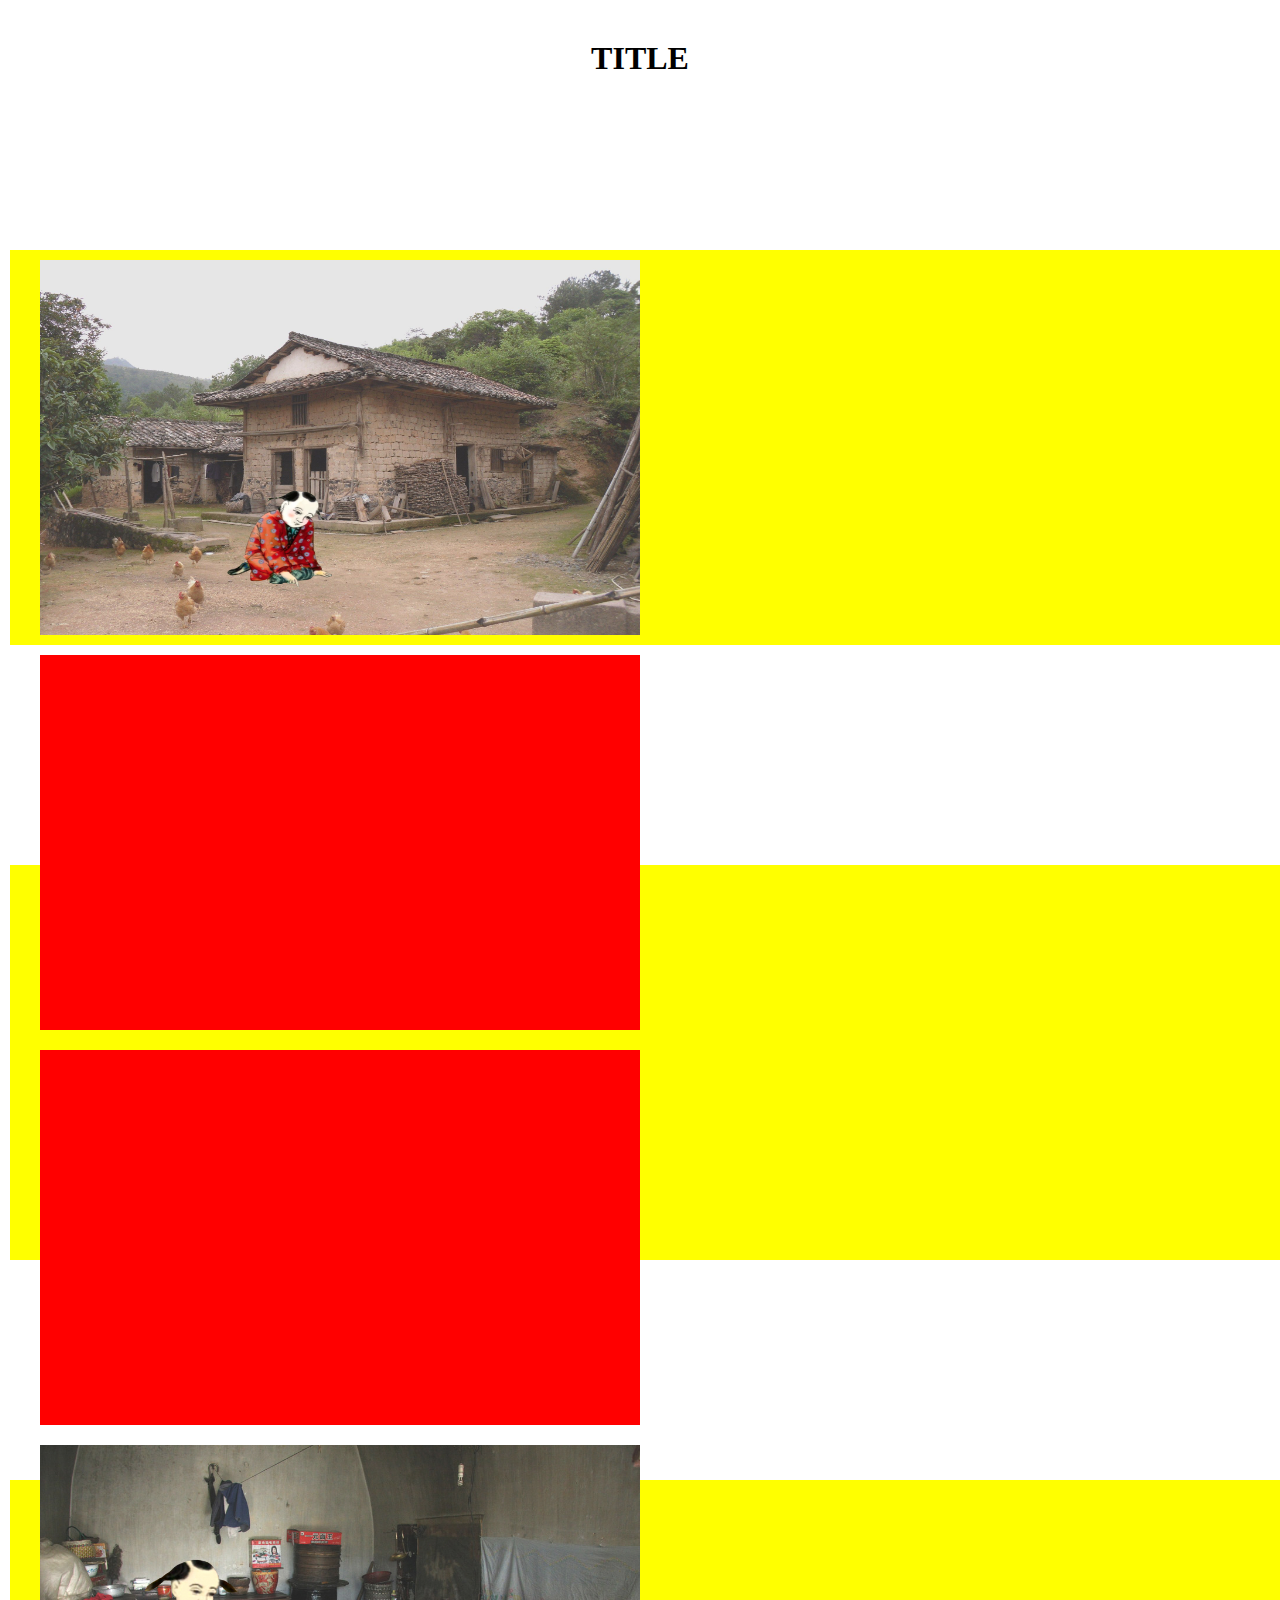
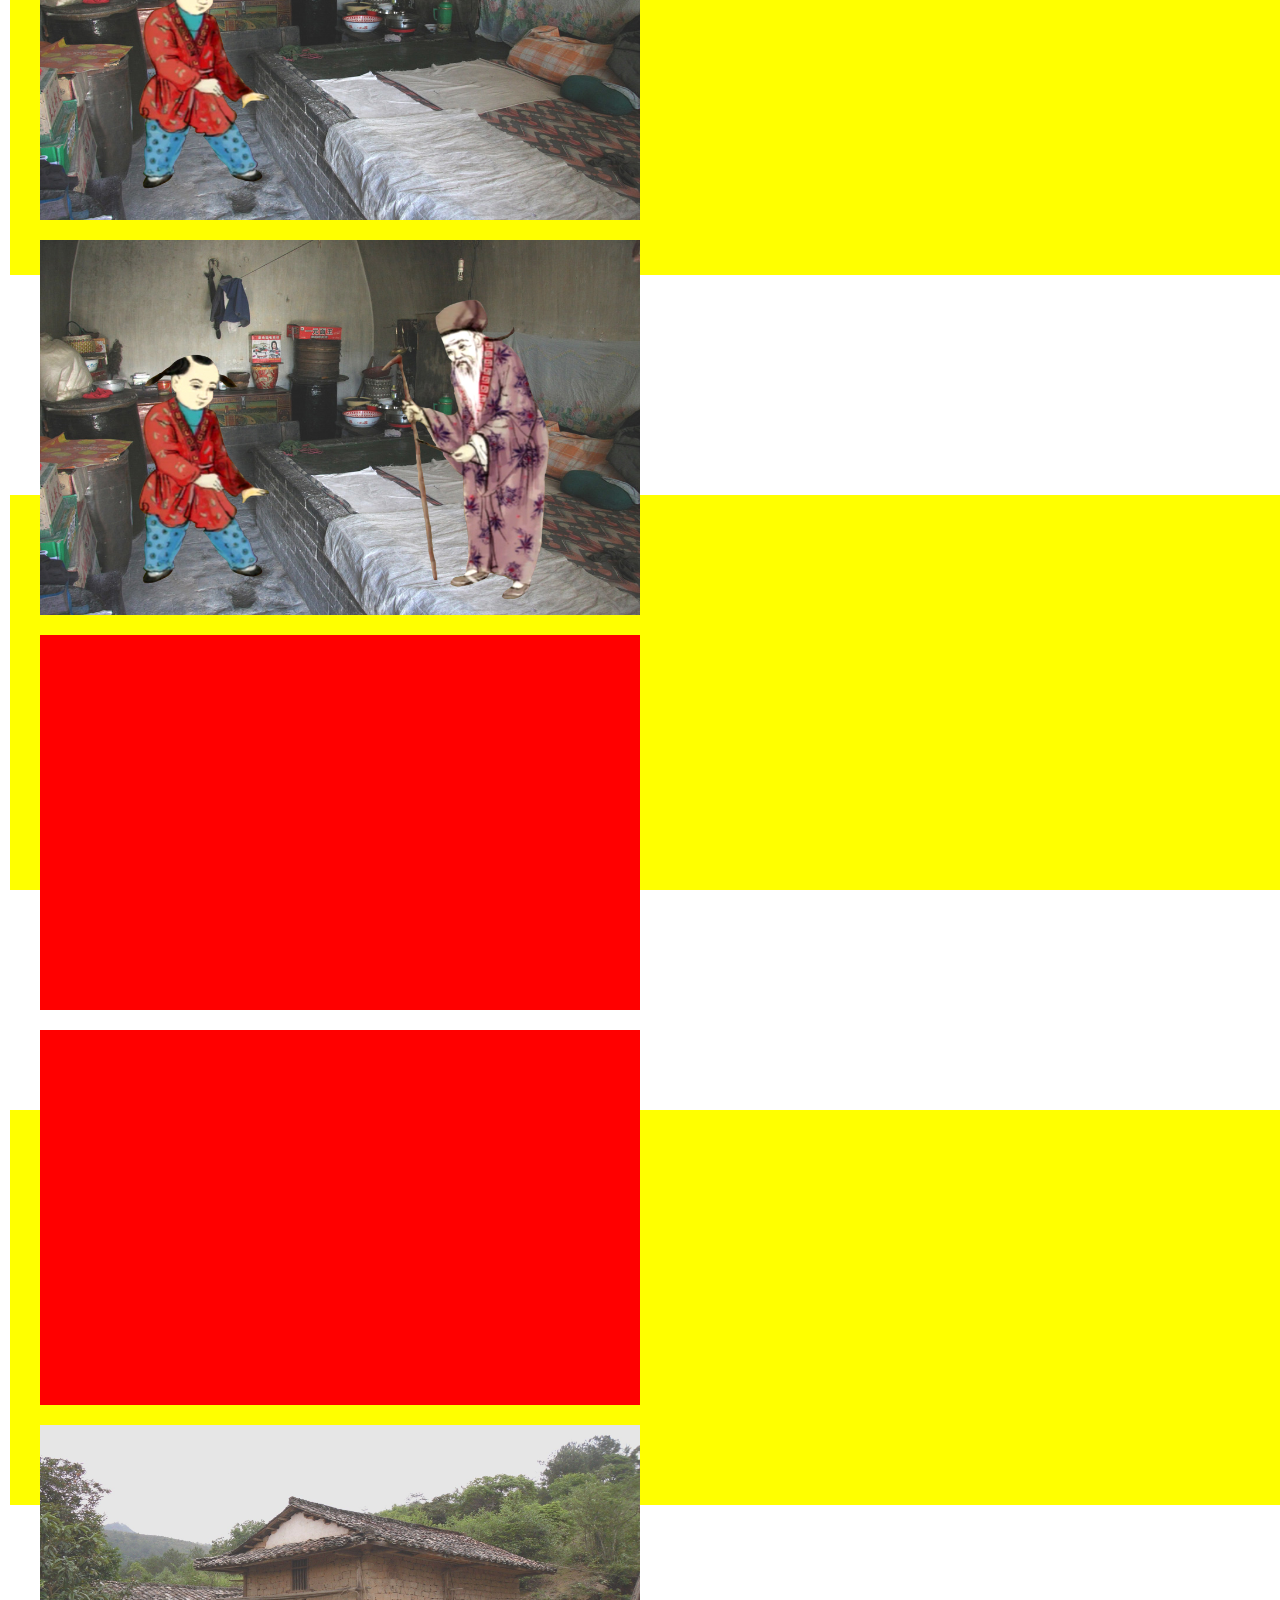
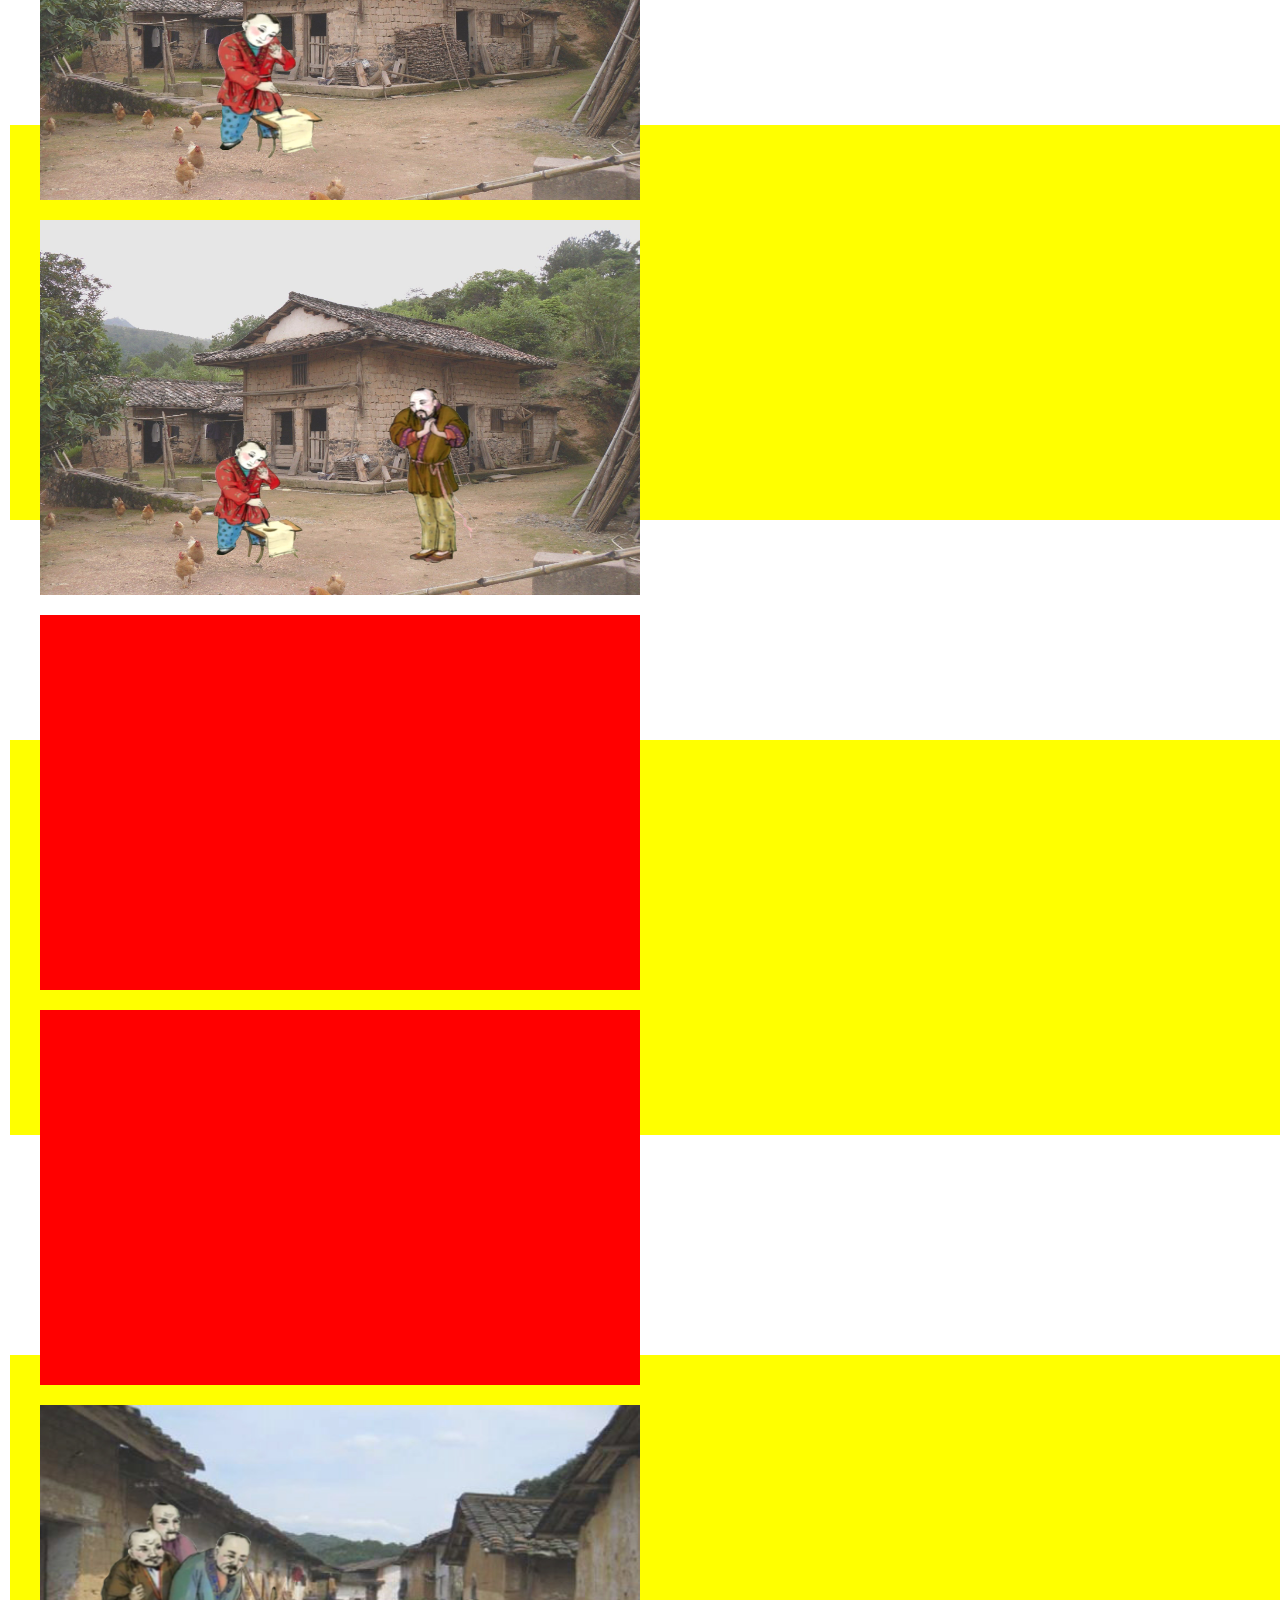
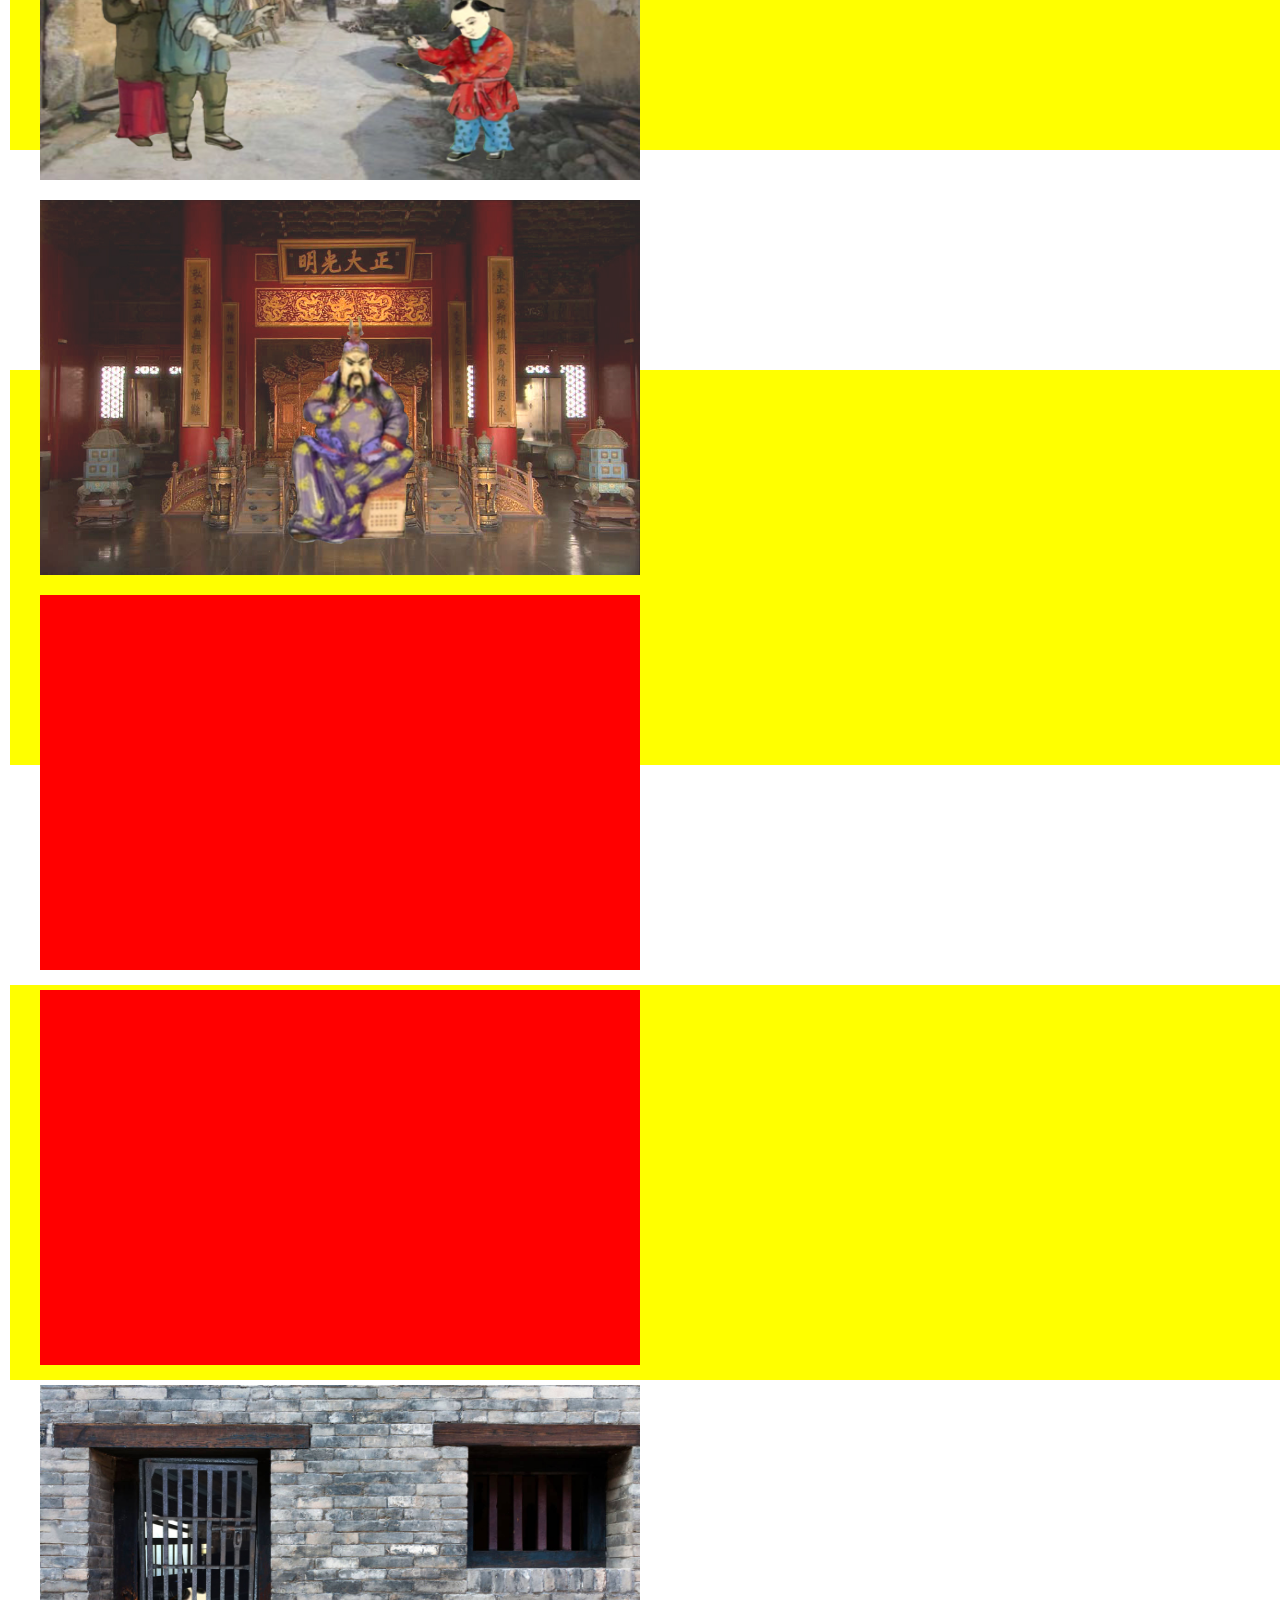
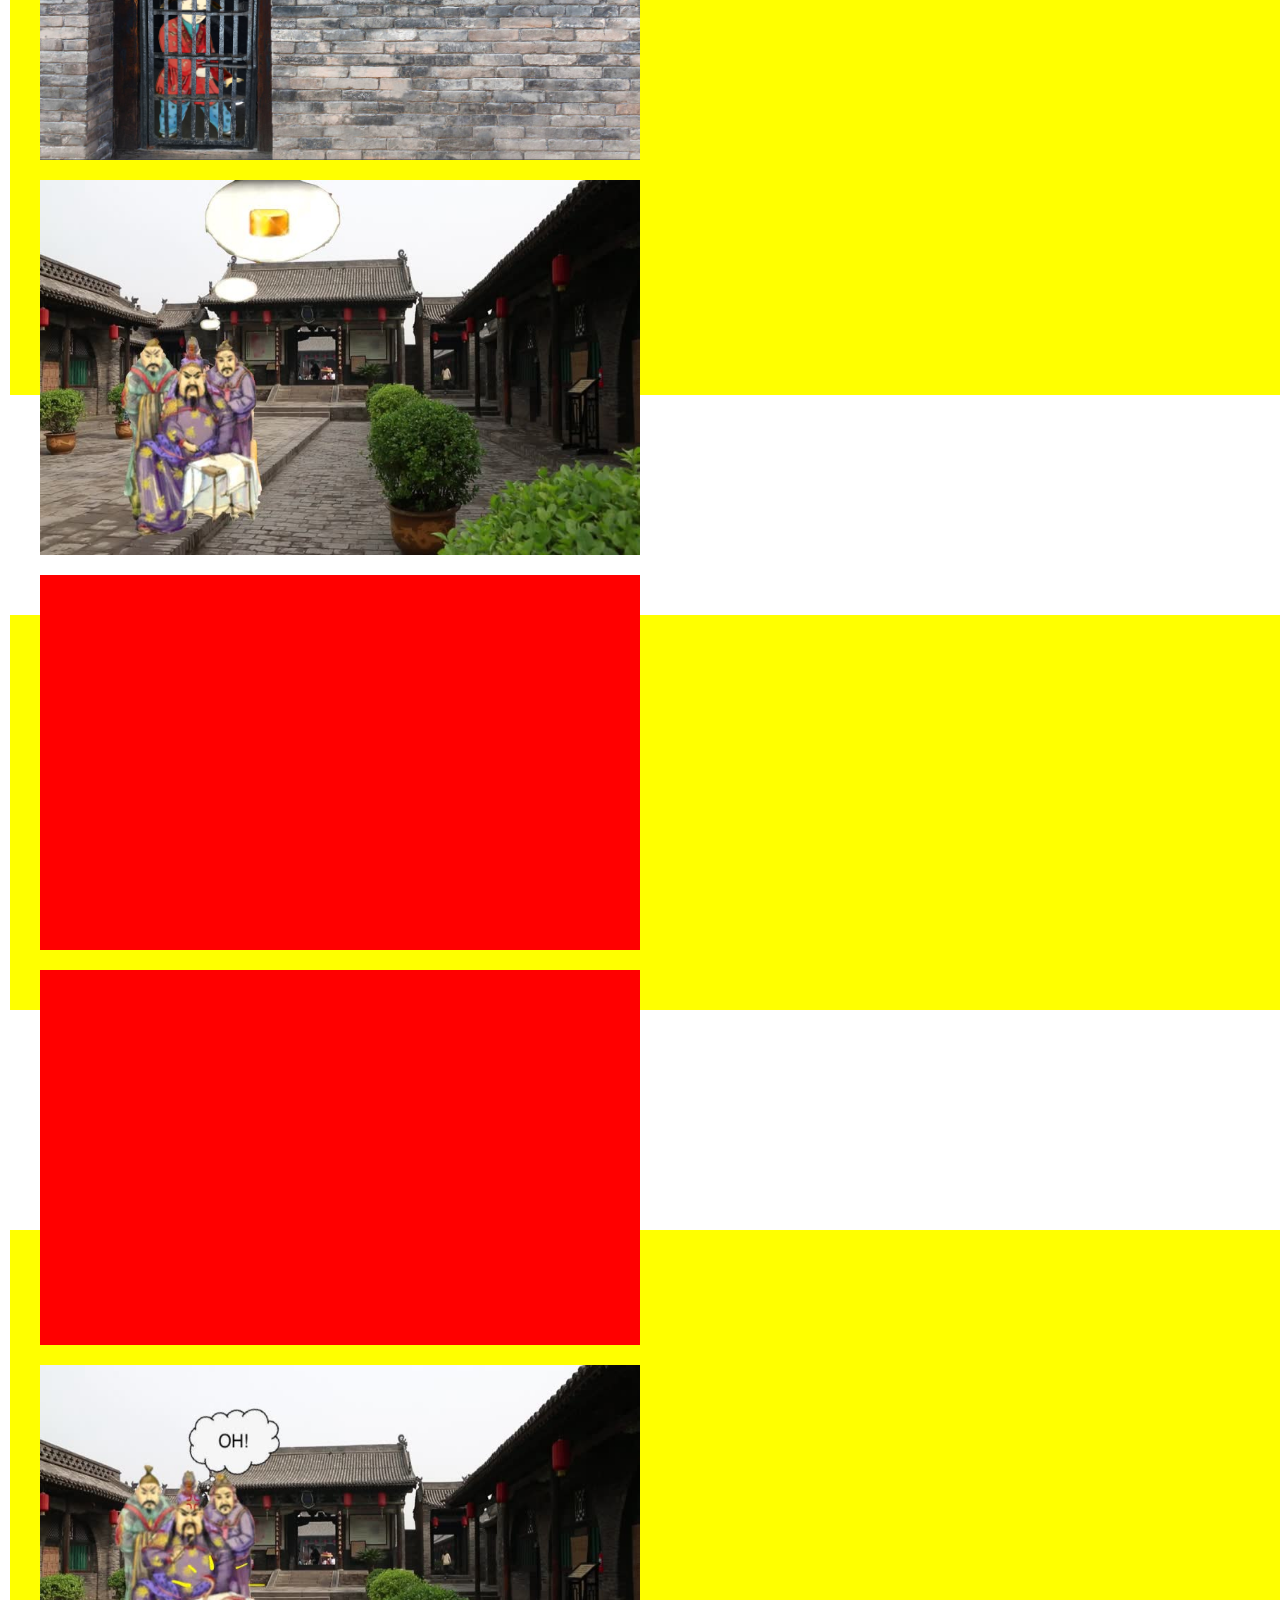
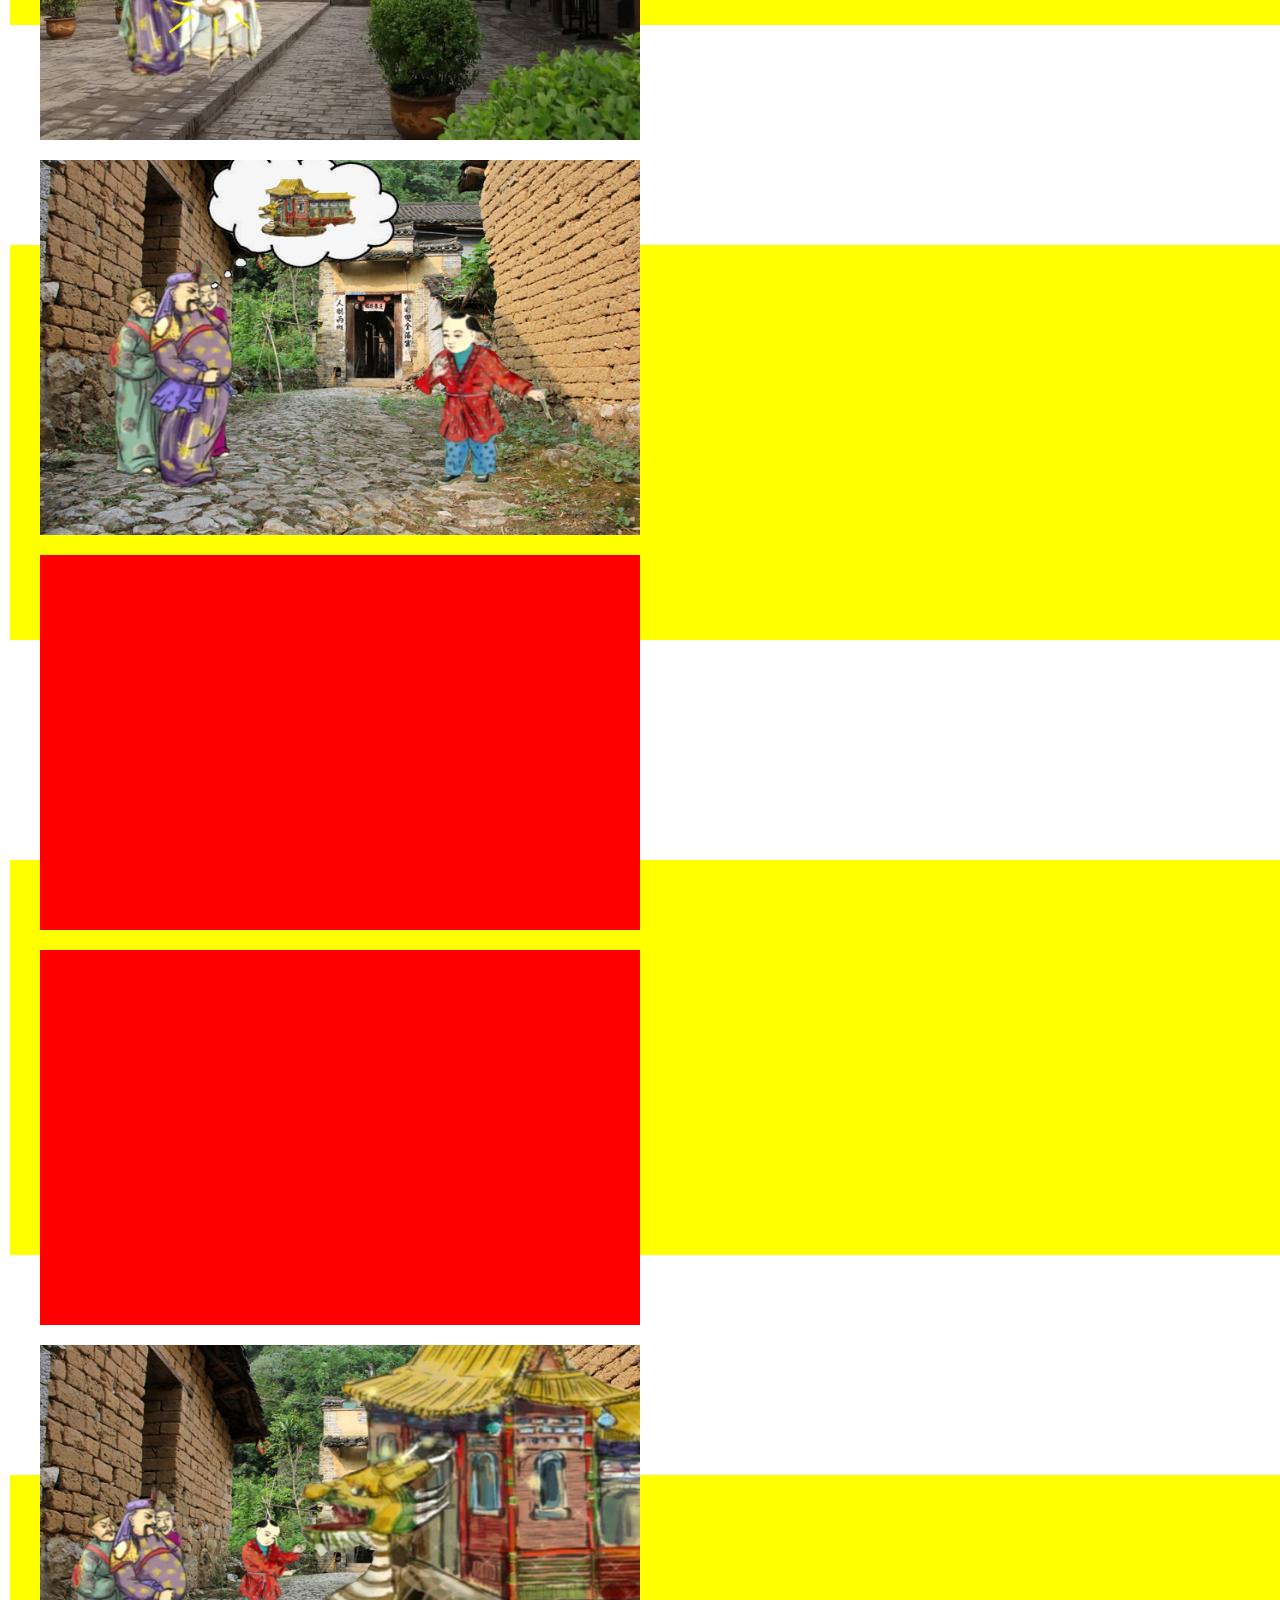
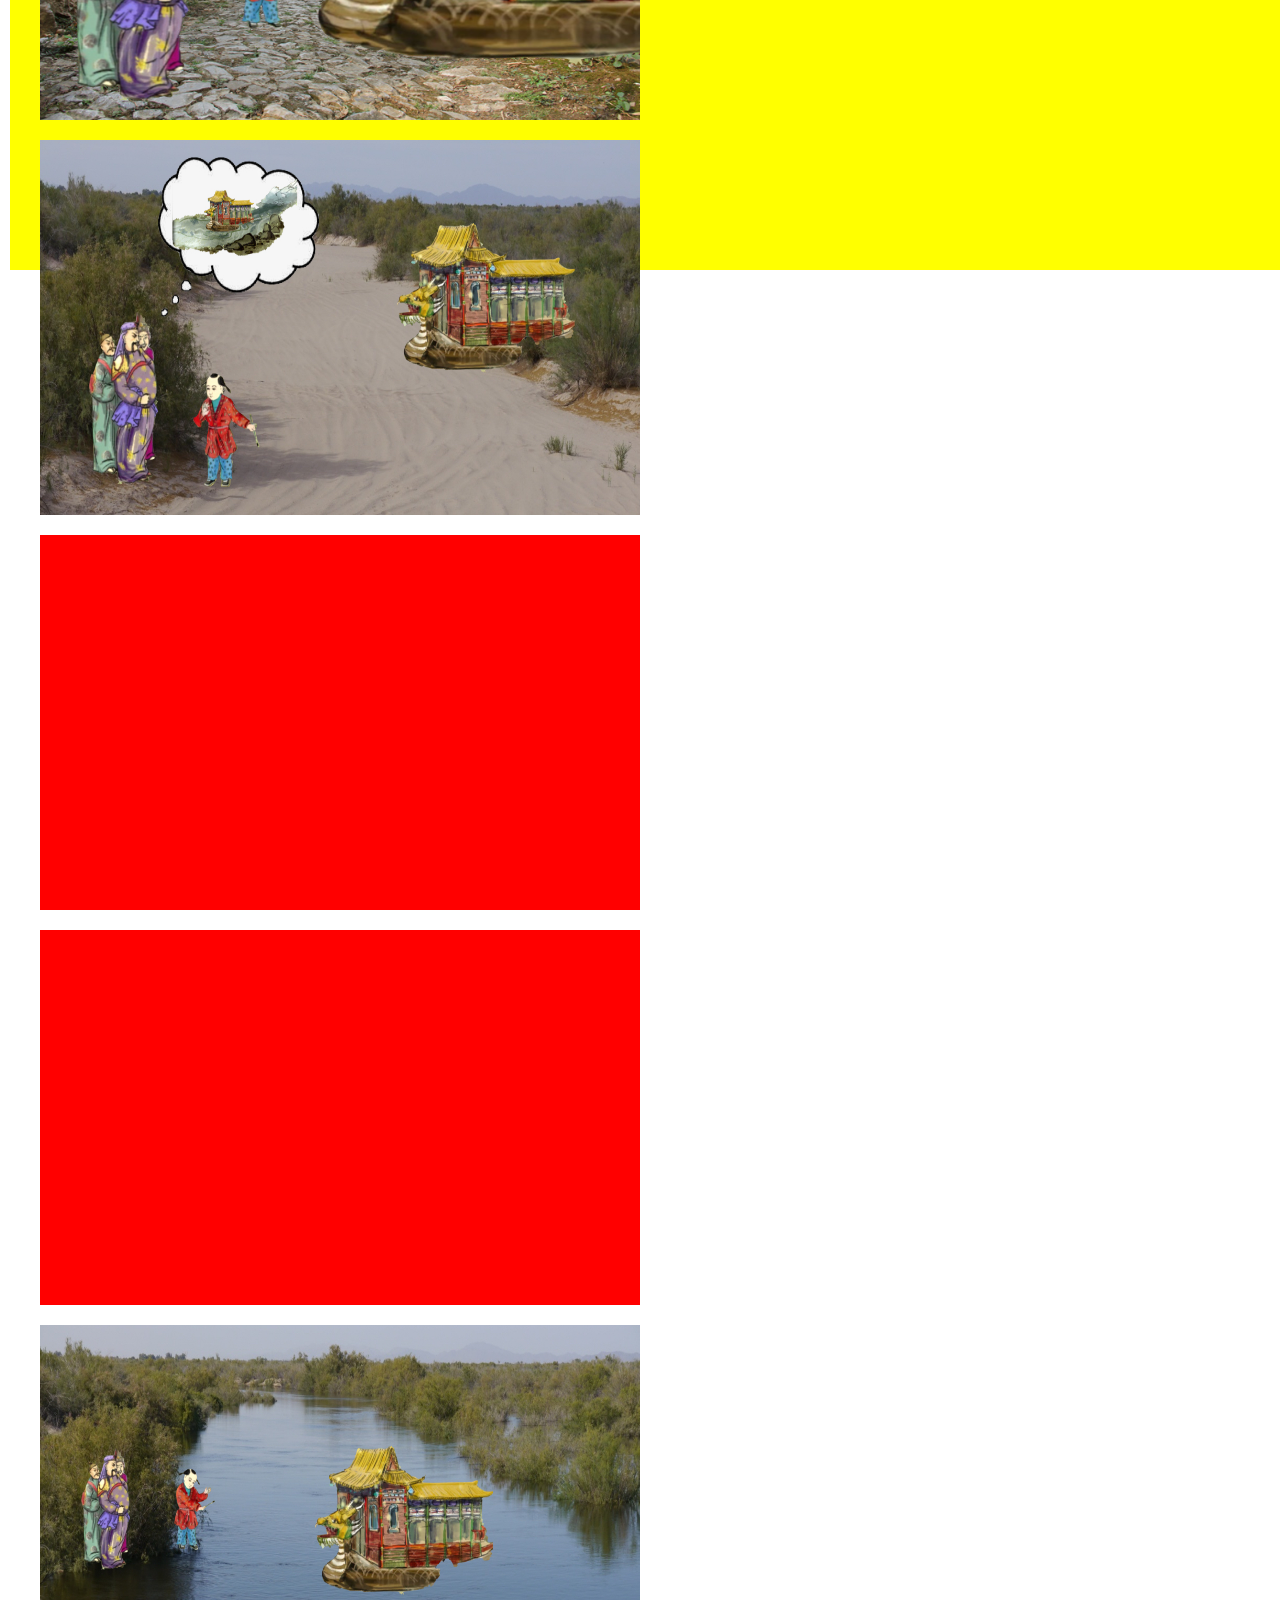
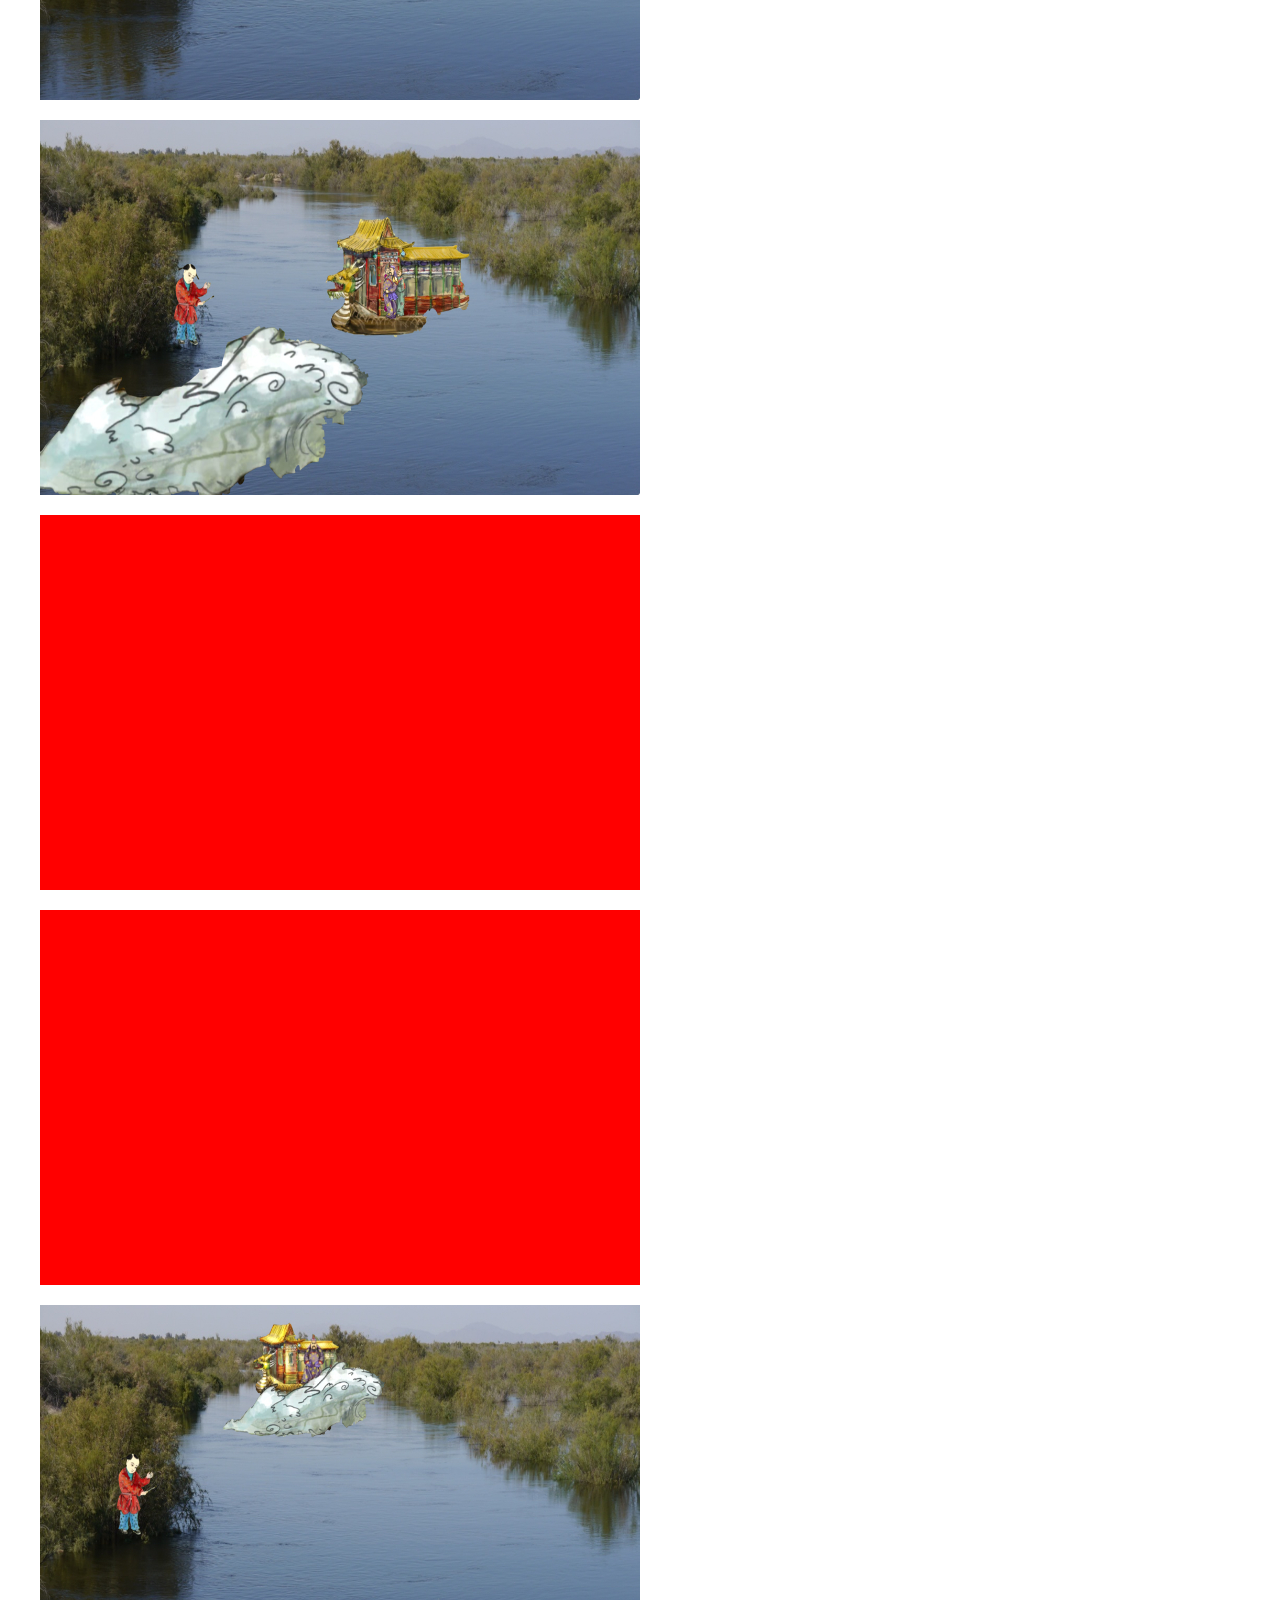
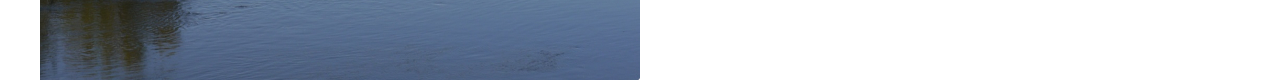
<file: Codes/v4/index.html>
<!DOCTYPE html>
<html lang="en" dir="ltr">

<head>
  <meta charset="utf-8">
  <title>Interactive Comics (Jeannie & Thomas H.)</title>
  <link href="css/style.css" rel="stylesheet">
  <link href="aos-master/dist/aos.css" rel="stylesheet">
</head>


<body>

  <div class="header">
    <h1>TITLE</h1>
  </div>

  <div class="comics">
    <div class="image">
      <img src="img/1.jpg" alt="">
    </div>
    <div class="text">
    </div>
  </div>
<div class="stroke">

</div>
  <div class="comics">
    <div class="text">
    </div>
    <div class="image">
      <img src="img/2.jpg" alt="">
    </div>
  </div>
  <div class="stroke">

  </div>
  <div class="comics">
    <div class="image">
      <img src="img/3.jpg" alt="">
    </div>
    <div class="text">
    </div>
  </div>
  <div class="stroke">

  </div>
  <div class="comics">
    <div class="text">
    </div>
    <div class="image">
      <img src="img/4.jpg" alt="">
    </div>
  </div>
  <div class="stroke">

  </div>
  <div class="comics">
    <div class="image">
      <img src="img/5.jpg" alt="">
    </div>
    <div class="text">
    </div>
  </div>
  <div class="stroke">

  </div>
  <div class="comics">
    <div class="text">
    </div>
    <div class="image">
      <img src="img/6.jpg" alt="">
    </div>
  </div>
  <div class="stroke">

  </div>
  <div class="comics">
    <div class="image">
      <img src="img/7.jpg" alt="">
    </div>
    <div class="text">
    </div>
  </div>
  <div class="stroke">

  </div>
  <div class="comics">
    <div class="text">
    </div>
    <div class="image">
      <img src="img/8.jpg" alt="">
    </div>
  </div>
  <div class="stroke">

  </div>
  <div class="comics">
    <div class="image">
      <img src="img/9.jpg" alt="">
    </div>
    <div class="text">
    </div>
  </div>
  <div class="stroke">

  </div>
  <div class="comics">
    <div class="text">
    </div>
    <div class="image">
      <img src="img/10.jpg" alt="">
    </div>
  </div>
  <div class="stroke">

  </div>
  <div class="comics">
    <div class="image">
      <img src="img/11.jpg" alt="">
    </div>
    <div class="text">
    </div>
  </div>
  <div class="stroke">

  </div>
  <div class="comics">
    <div class="text">
    </div>
    <div class="image">
      <img src="img/12.jpg" alt="">
    </div>
  </div>
  <div class="stroke">

  </div>
  <div class="comics">
    <div class="image">
      <img src="img/13.jpg" alt="">
    </div>
    <div class="text">
    </div>
  </div>
  <div class="stroke">

  </div>
  <div class="comics">
    <div class="text">
    </div>
    <div class="image">
      <img src="img/14.jpg" alt="">
    </div>
  </div>
  <div class="stroke">

  </div>
  <div class="comics">
    <div class="image">
      <img src="img/15.jpg" alt="">
    </div>
    <div class="text">
    </div>
  </div>
  <div class="stroke">

  </div>
  <div class="comics">
    <div class="text">
    </div>
    <div class="image">
      <img src="img/16.jpg" alt="">
    </div>
  </div>
  <div class="stroke">

  </div>





  <script src="js/script.js" type="text/javascript"></script>
  <script type="text/javascript" src="aos-master/dist/aos.js"></script>
  <script>AOS.init(); </script>
</body>

</html>
</file>
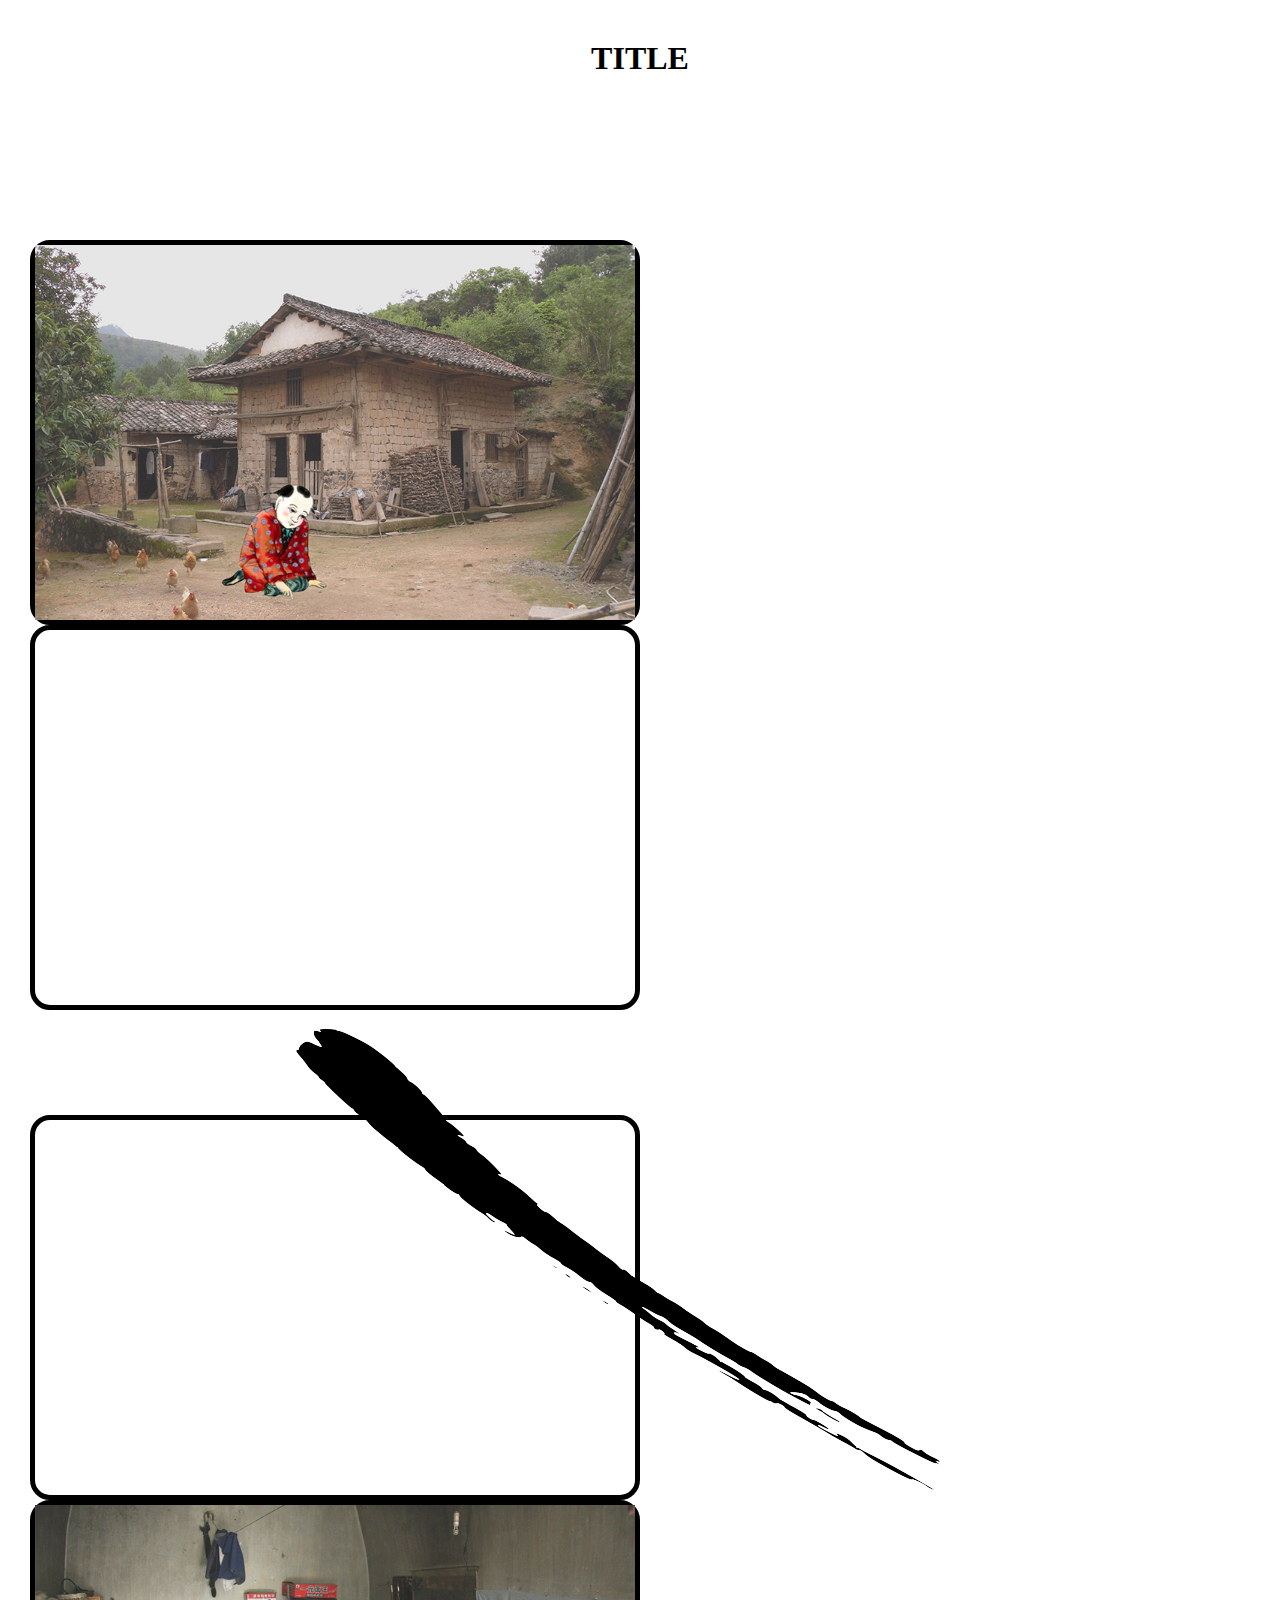
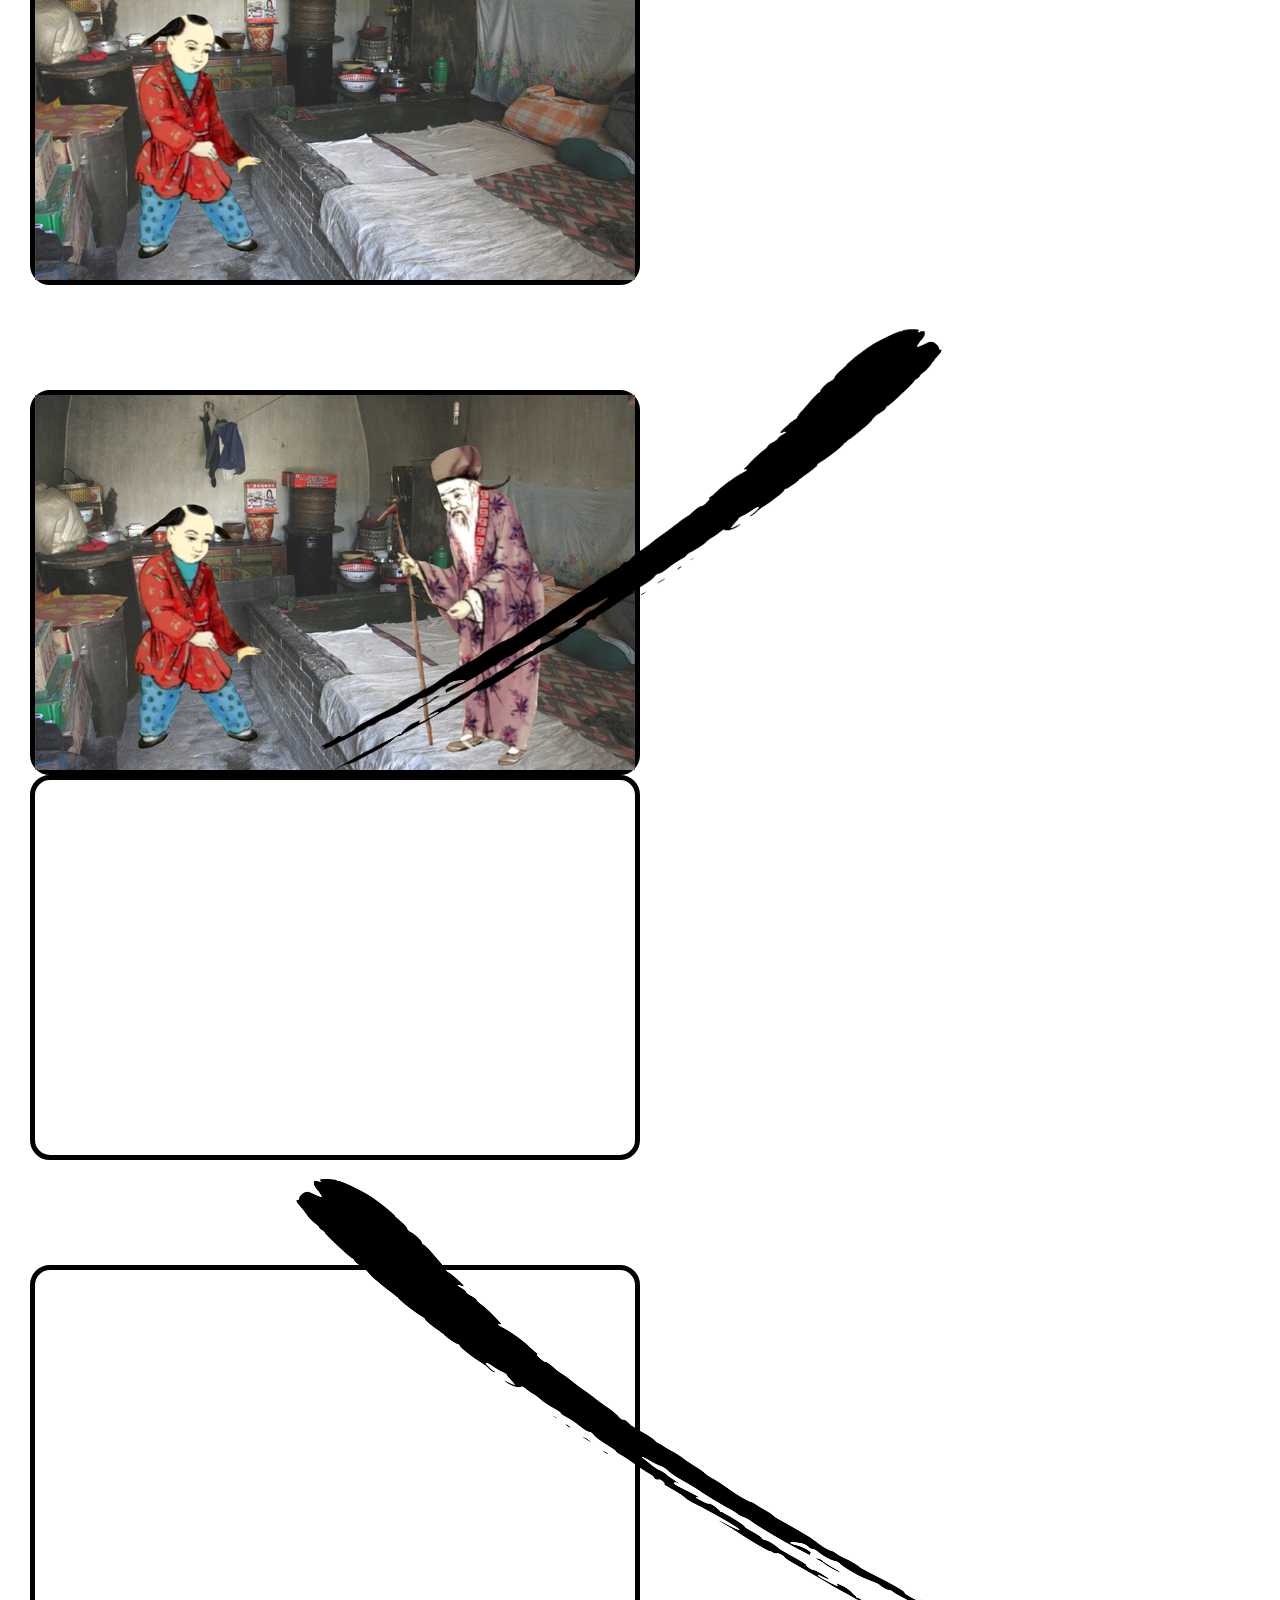
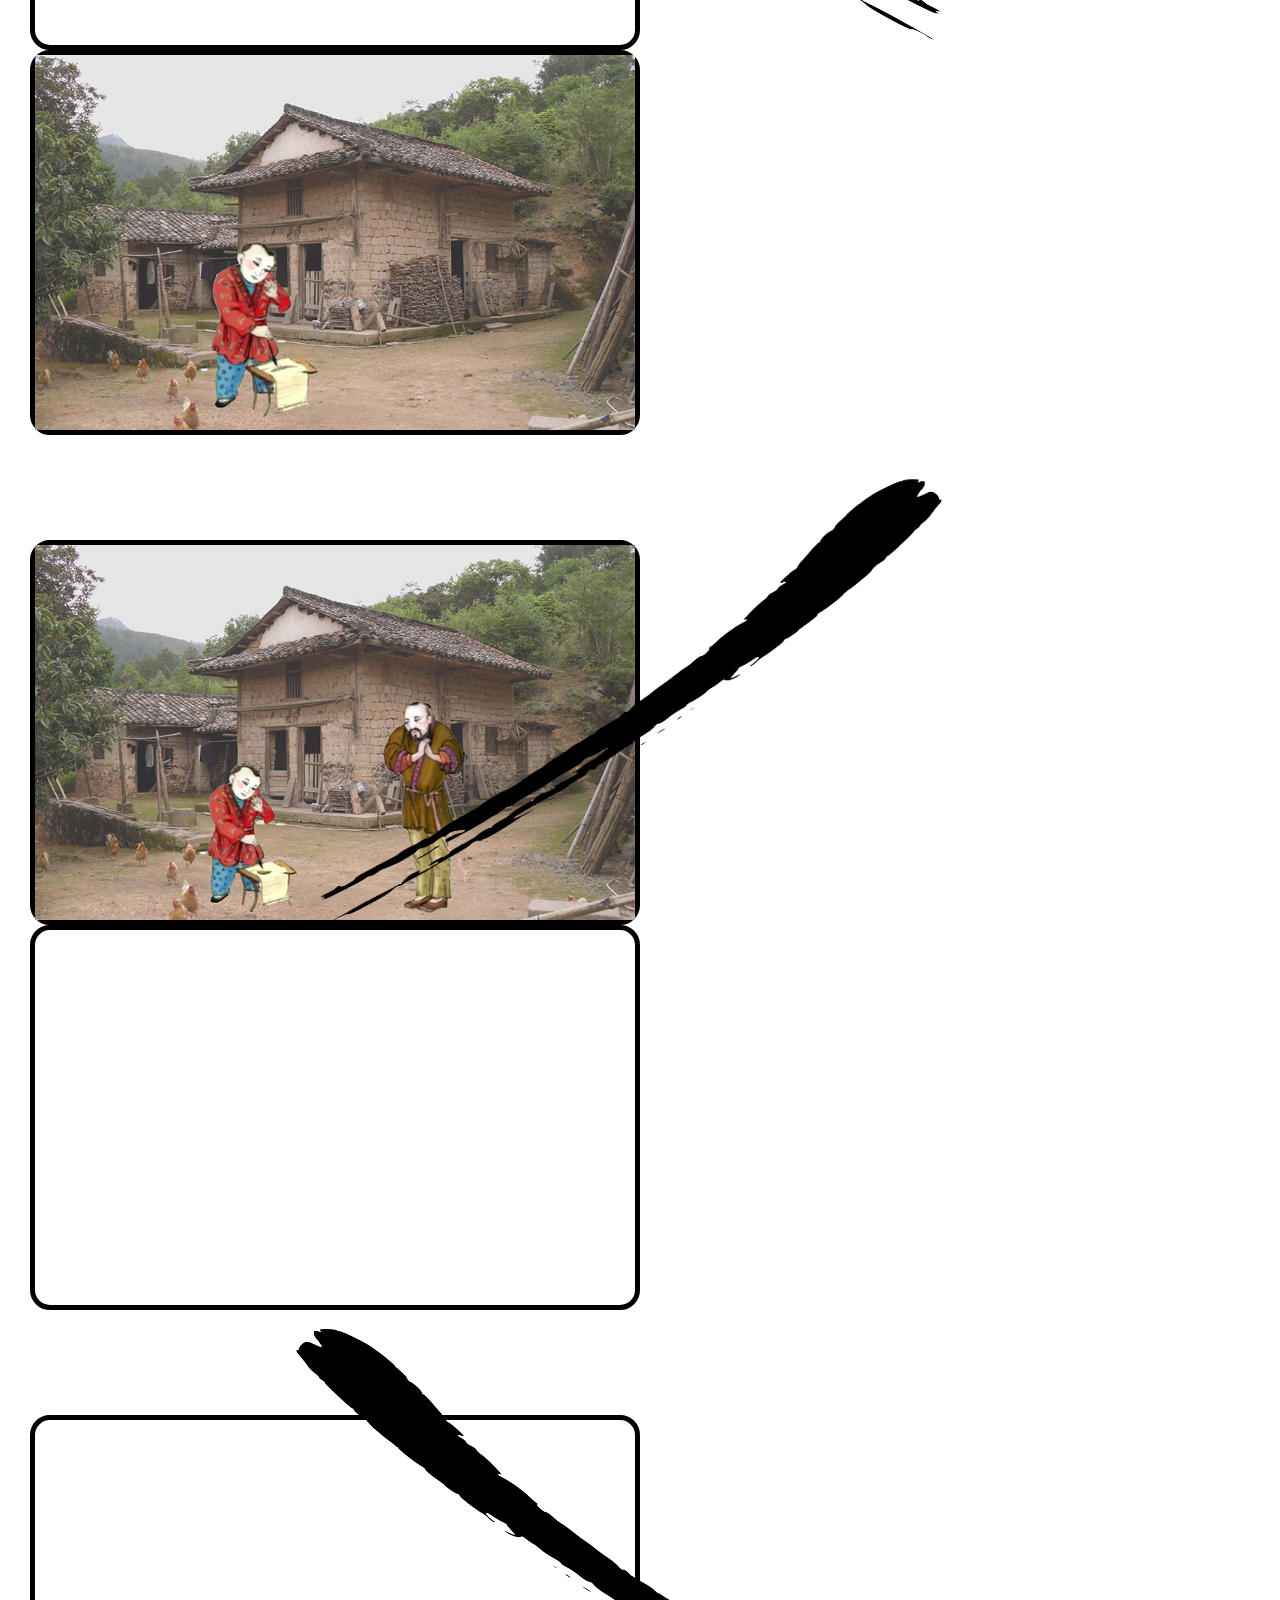
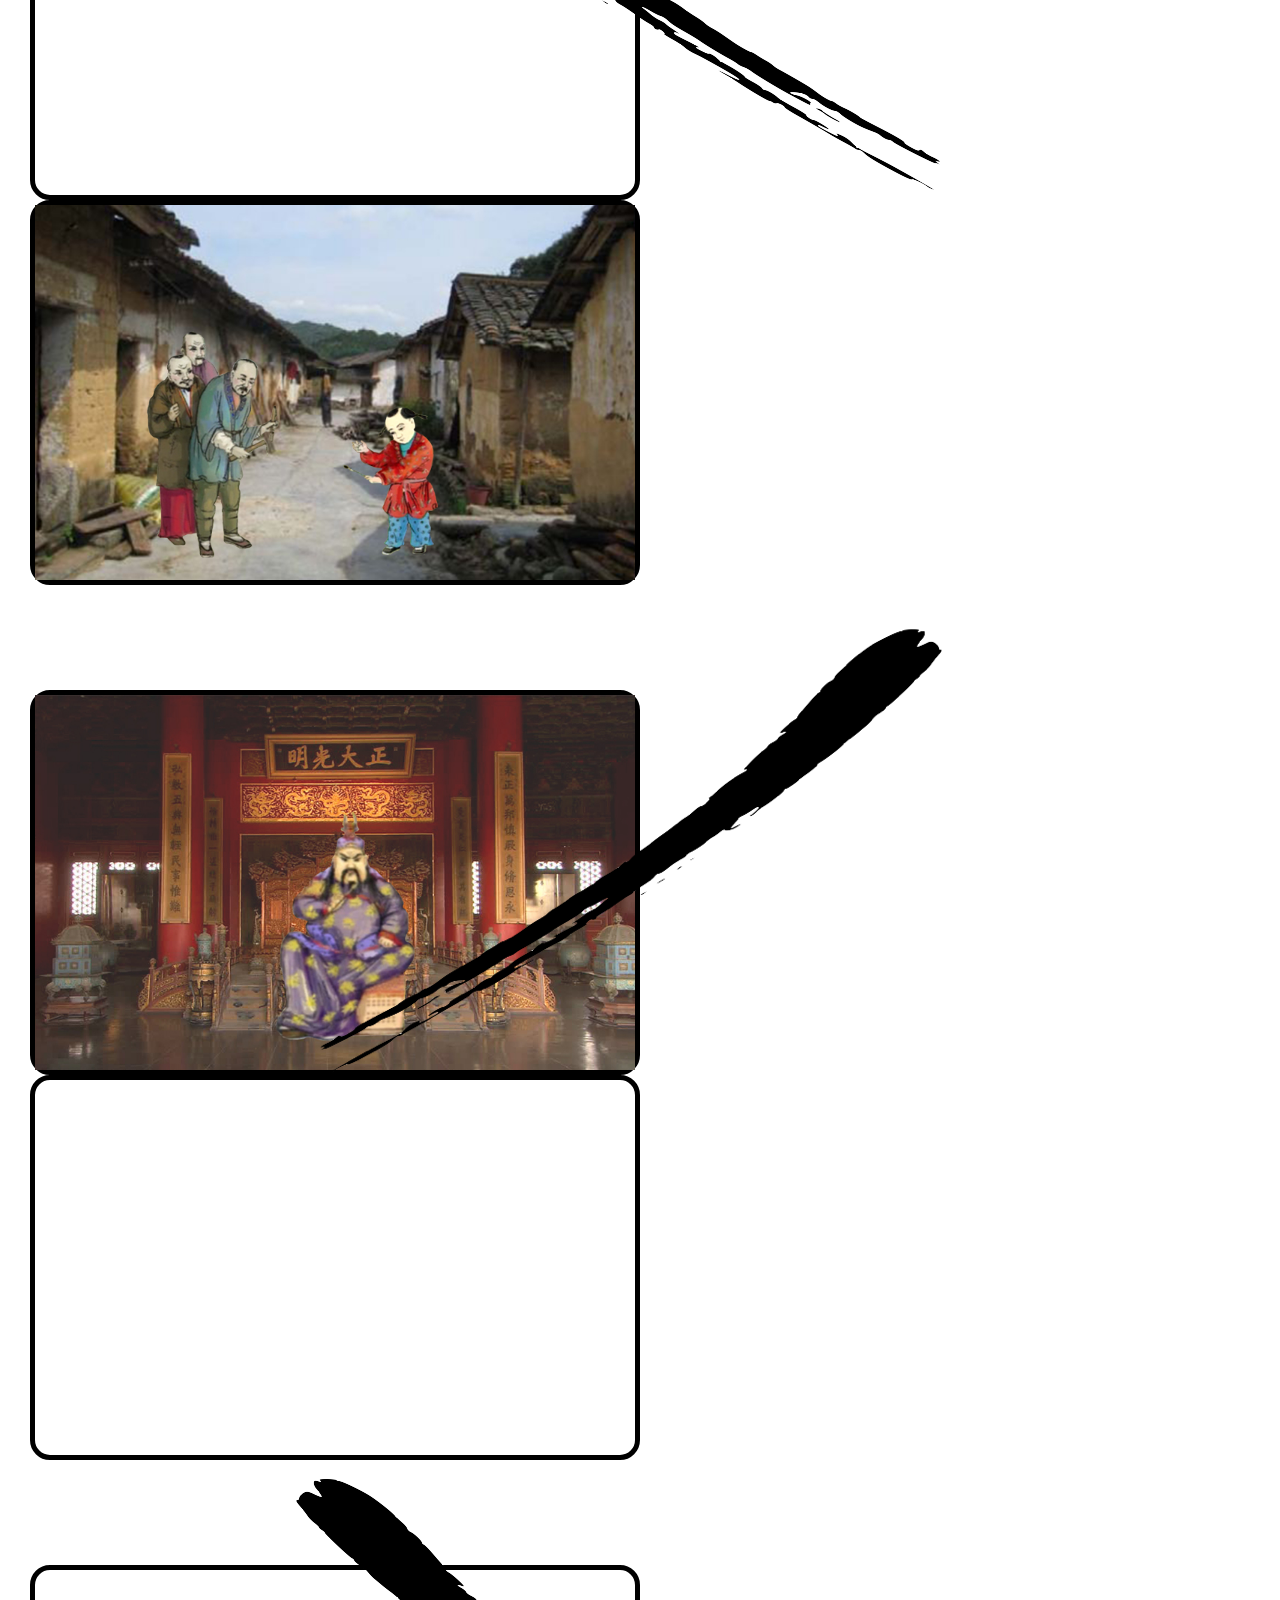
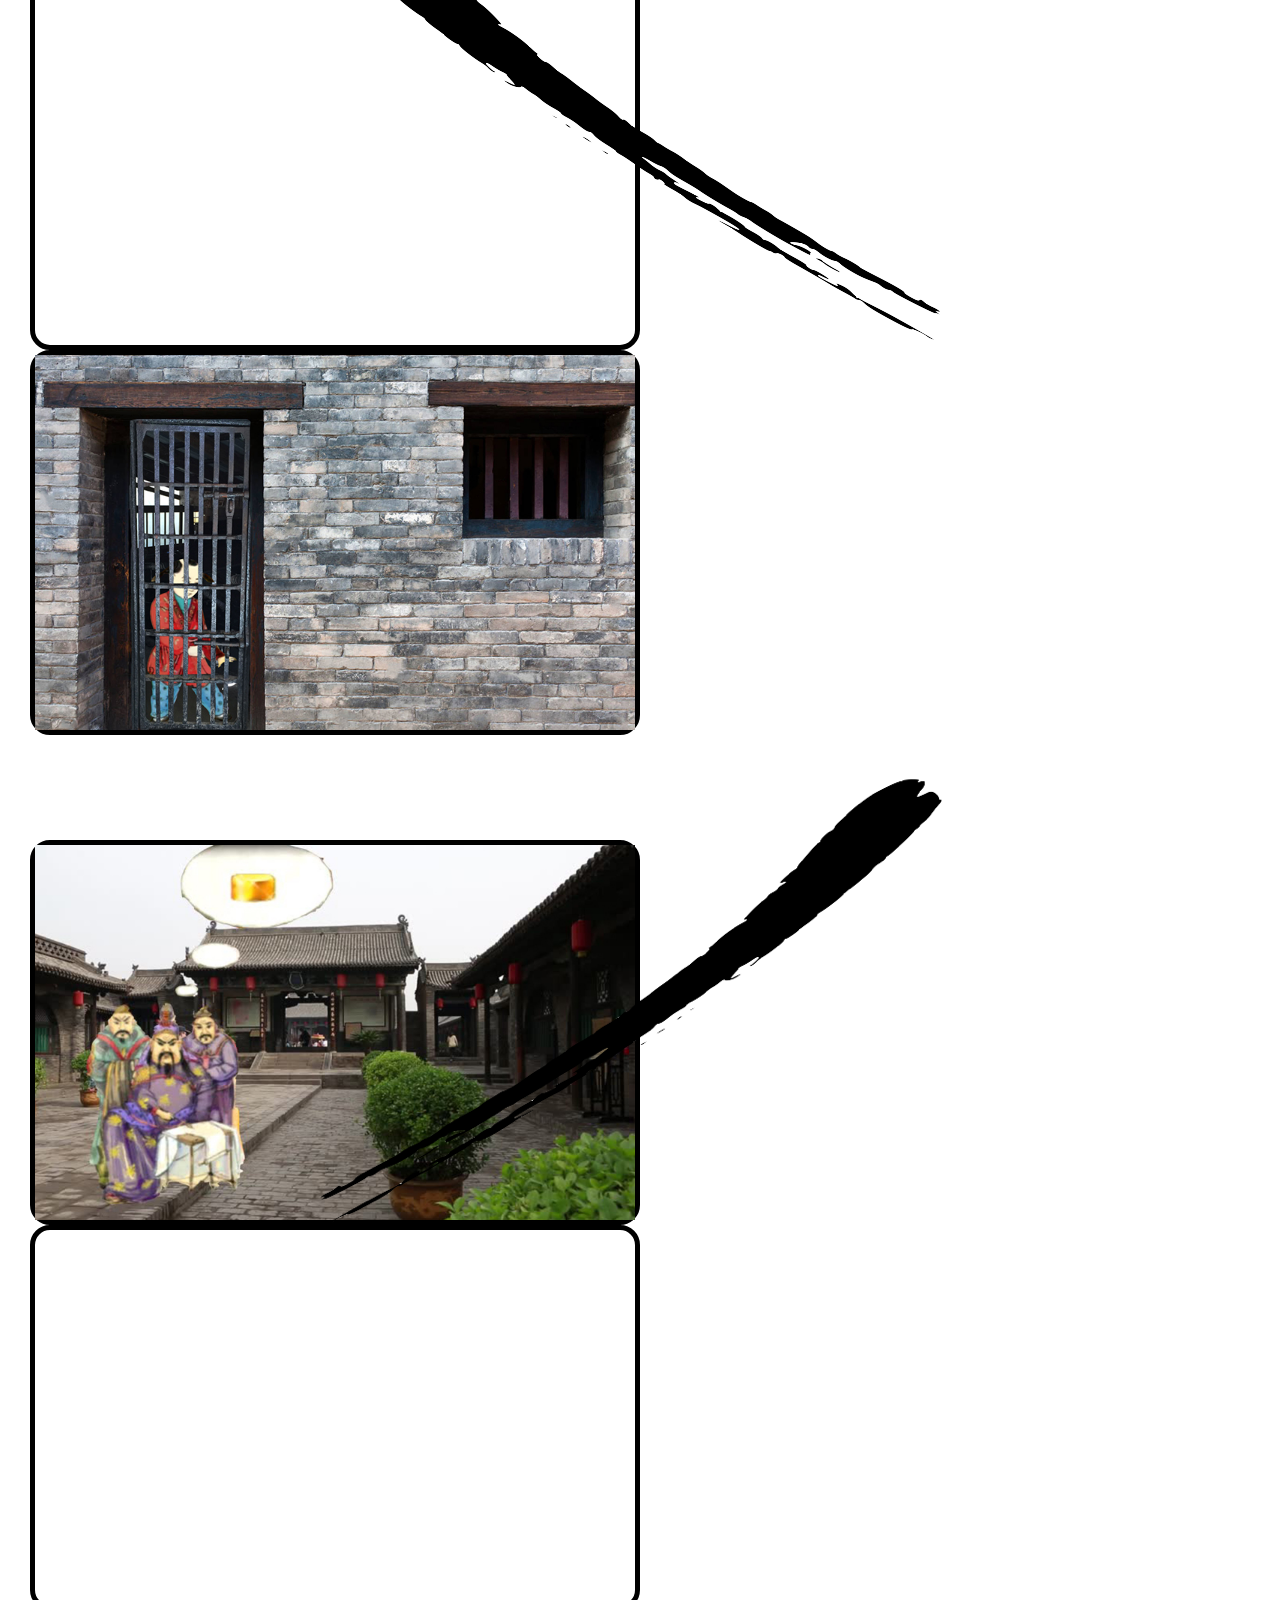
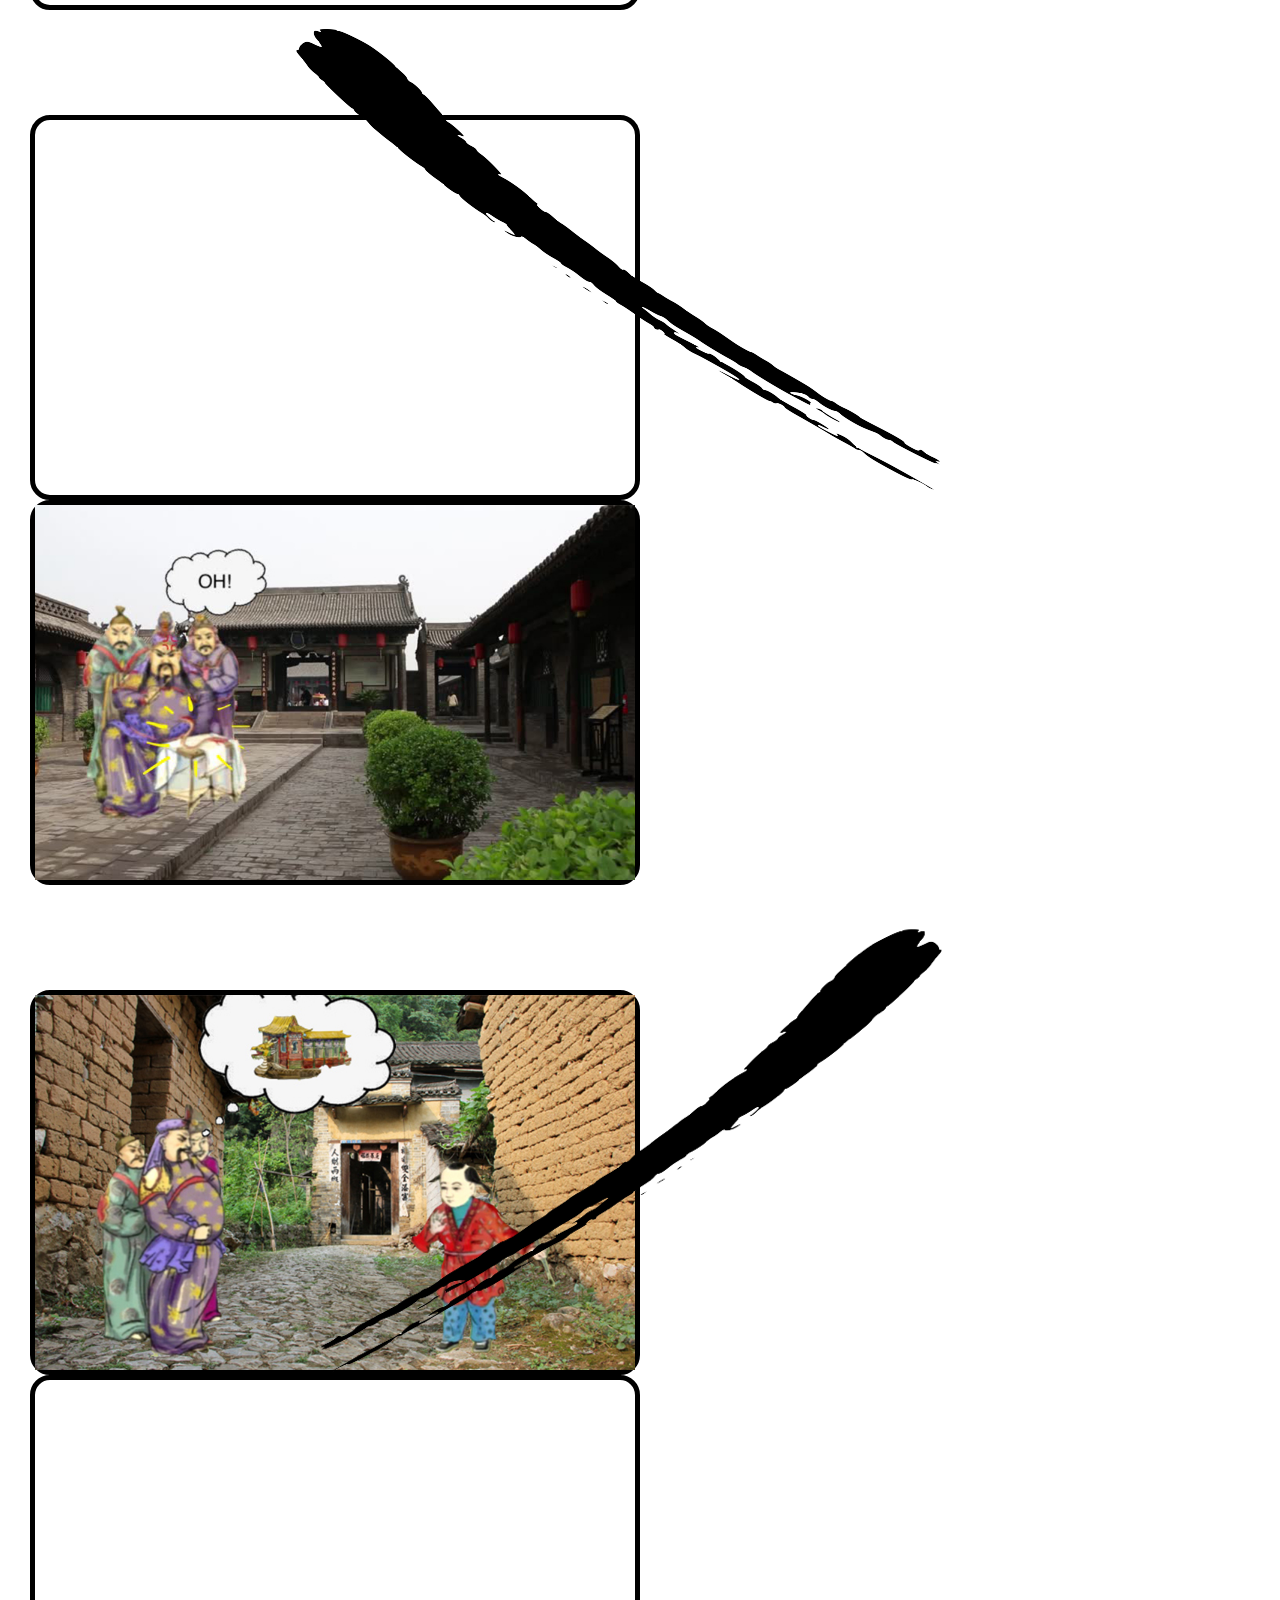
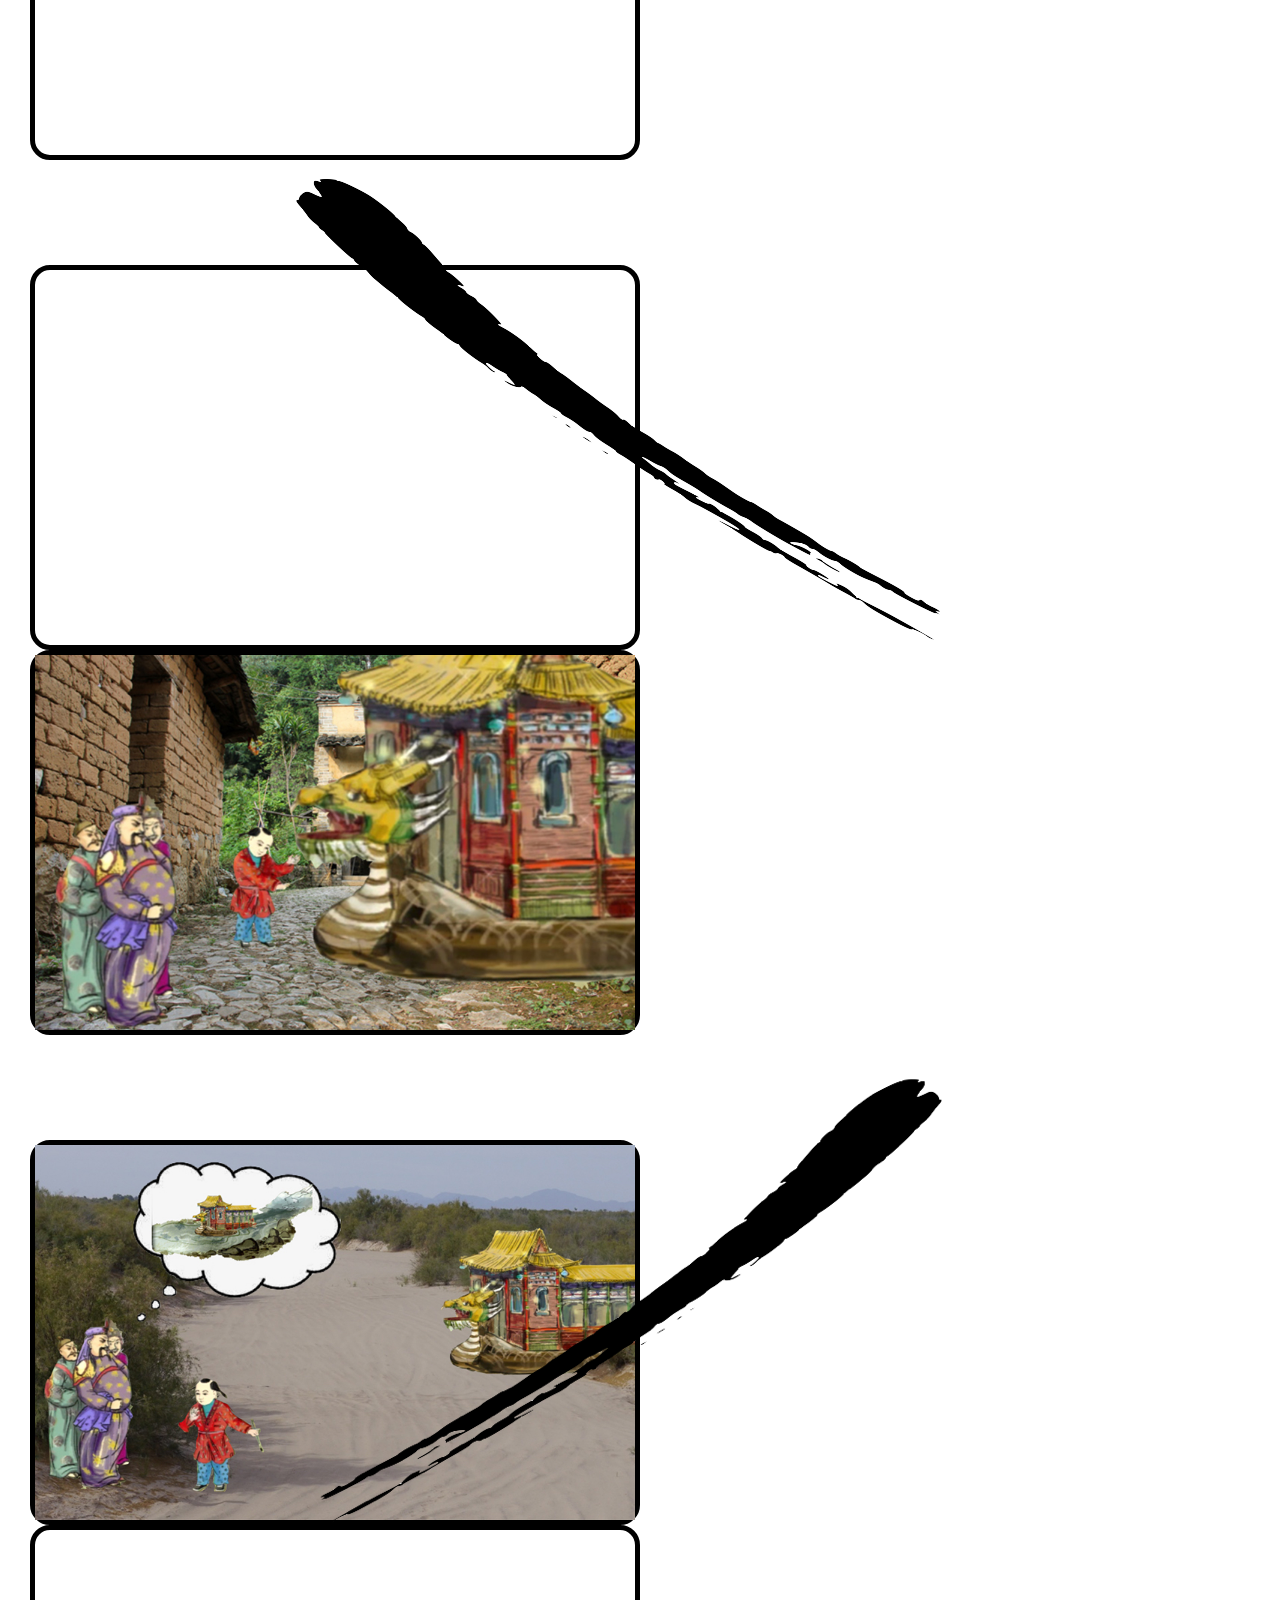
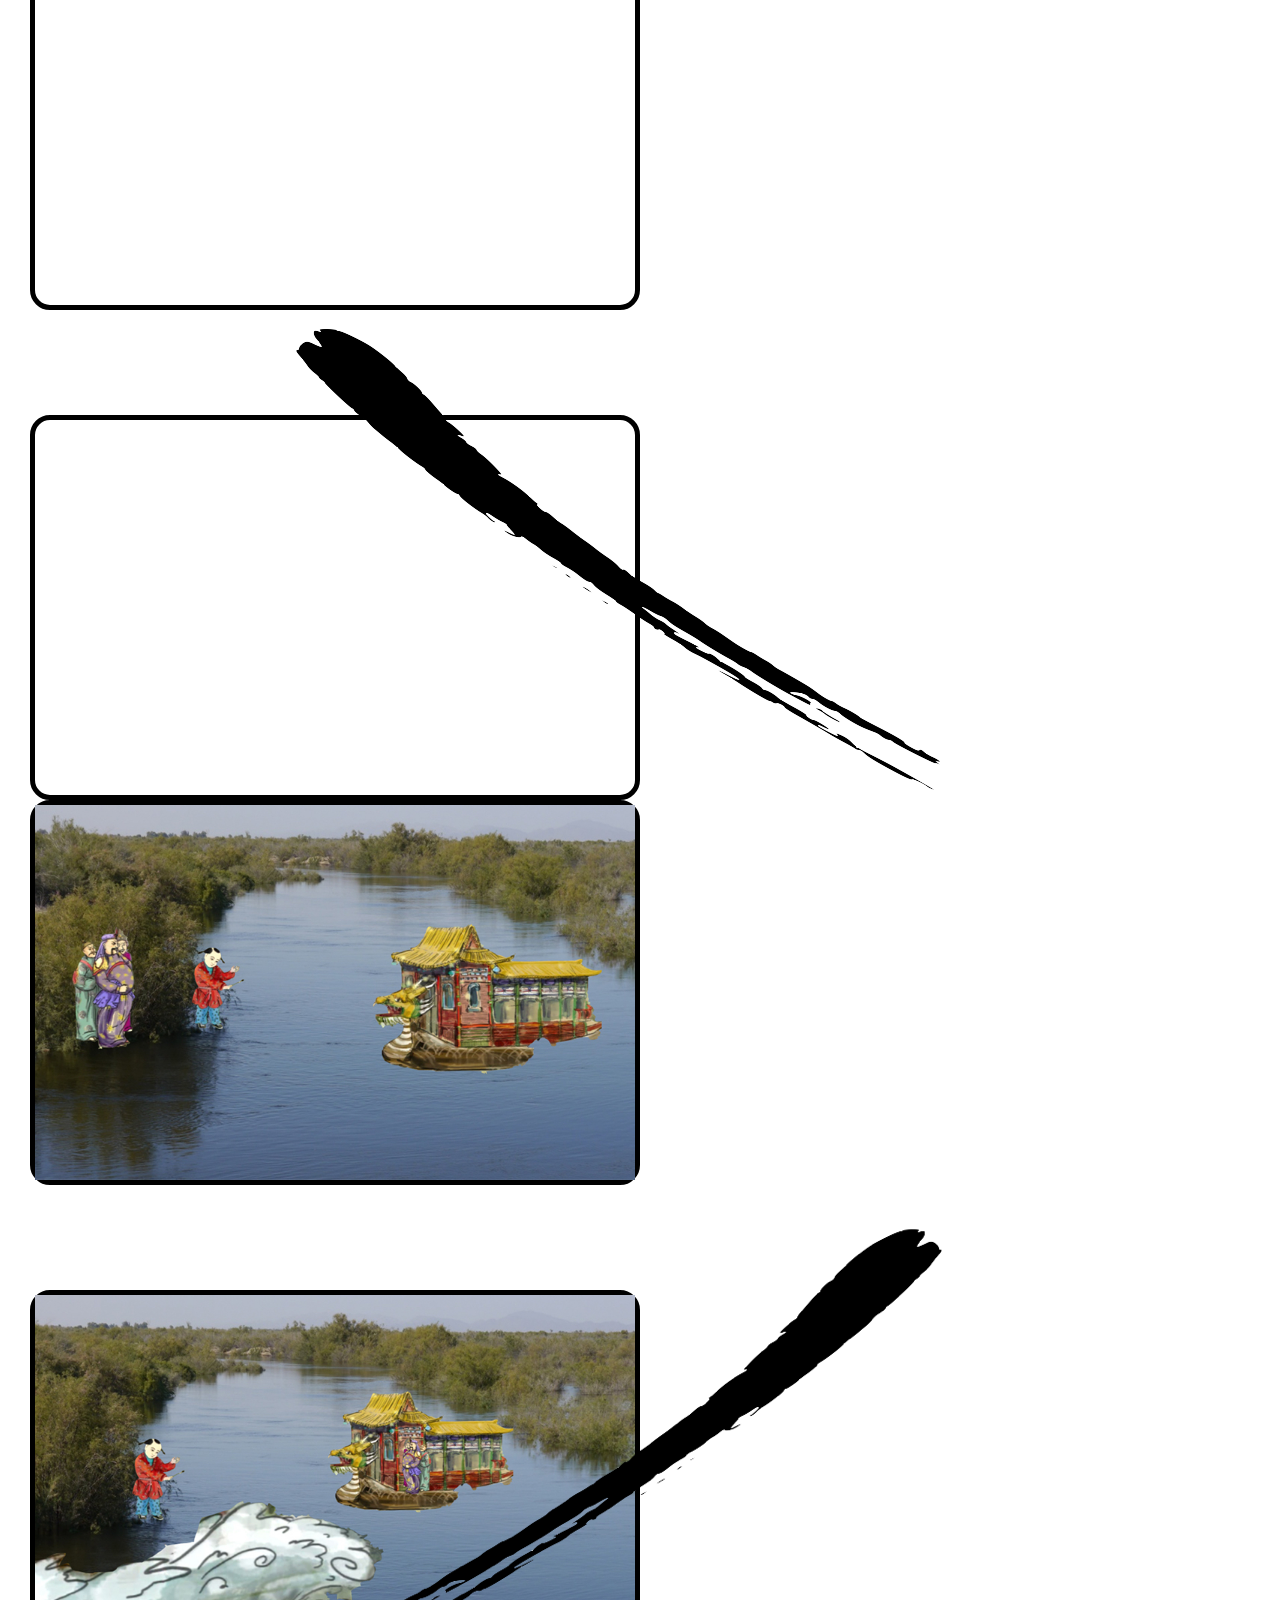
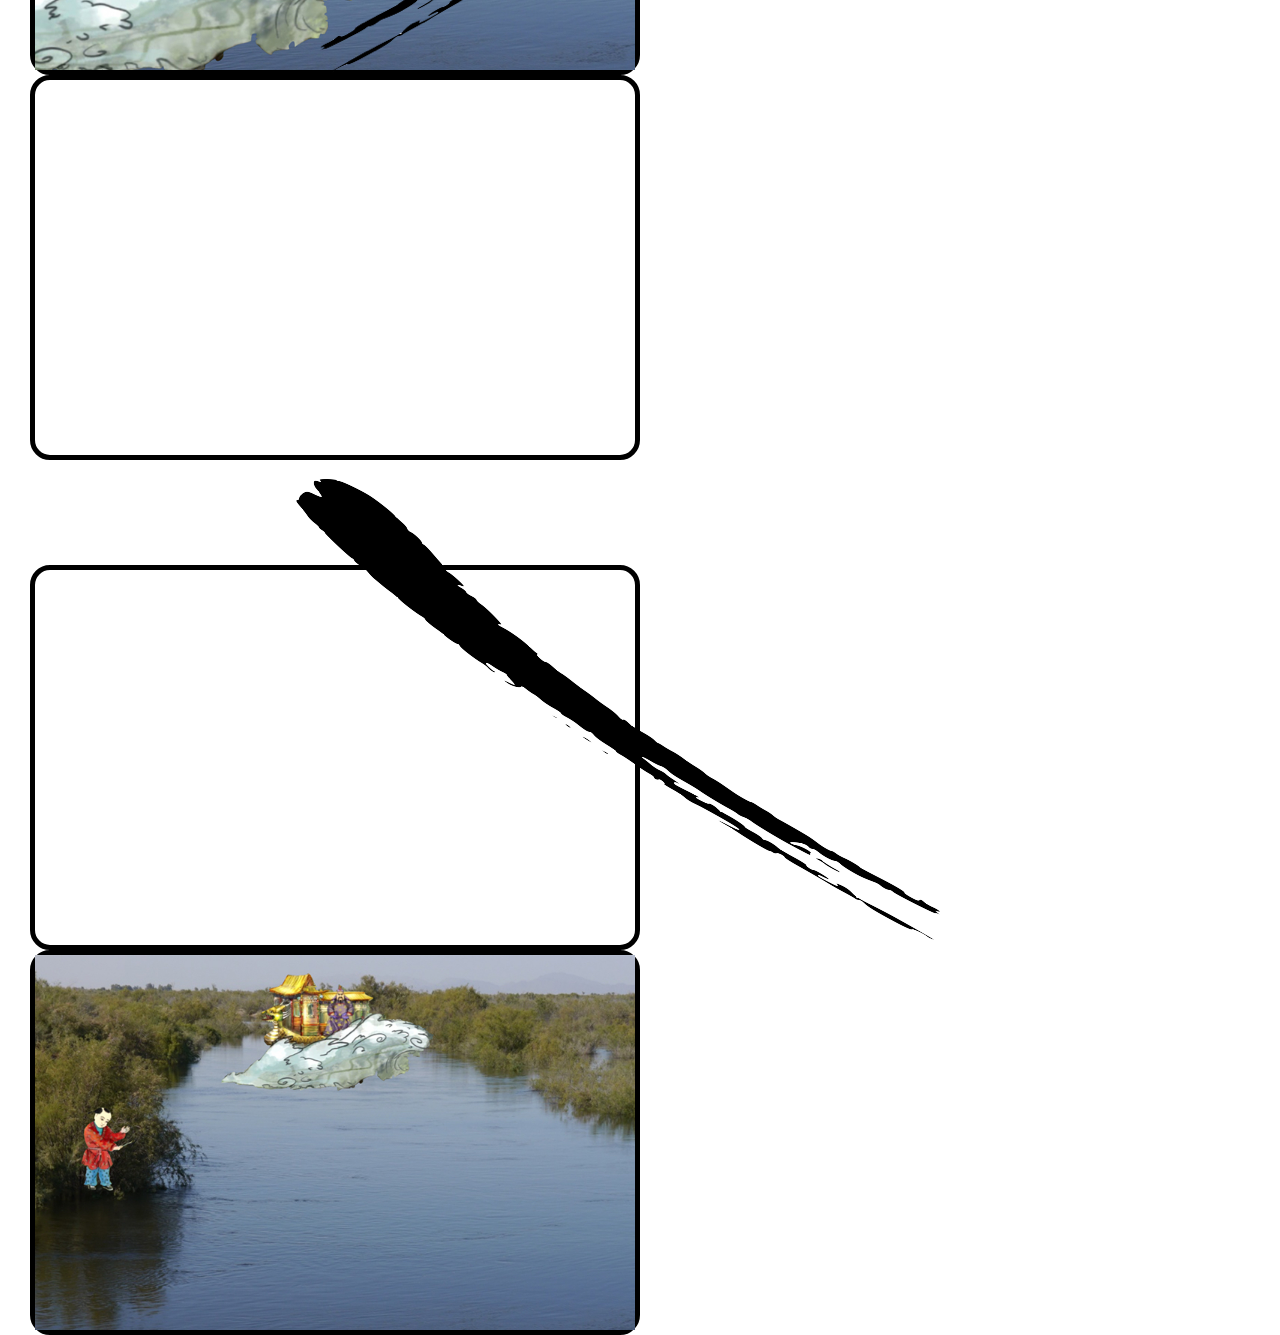
<file: Codes/v5/index.html>
<!DOCTYPE html>
<html lang="en" dir="ltr">

<head>
  <meta charset="utf-8">
  <title>Interactive Comics (Jeannie & Thomas H.)</title>
  <link href="css/style.css" rel="stylesheet">
  <link href="aos-master/dist/aos.css" rel="stylesheet">
</head>


<body>

  <div class="header">
    <h1>TITLE</h1>
  </div>

  <div class="comics">
    <div class="image">
      <img src="img/1.jpg" alt="">
    </div>
    <div class="text">
    </div>
  </div>

  <div class="stroke">
    <img src="img/stroke1.png" alt="">
  </div>

  <div class="comics">
    <div class="text">
    </div>
    <div class="image">
      <img src="img/2.jpg" alt="">
    </div>
  </div>

  <div class="stroke">
    <img src="img/stroke2.png" alt="">
  </div>

  <div class="comics">
    <div class="image">
      <img src="img/3.jpg" alt="">
    </div>
    <div class="text">
    </div>
  </div>

  <div class="stroke">
    <img src="img/stroke1.png" alt="">
  </div>

  <div class="comics">
    <div class="text">
    </div>
    <div class="image">
      <img src="img/4.jpg" alt="">
    </div>
  </div>

  <div class="stroke">
    <img src="img/stroke2.png" alt="">
  </div>

  <div class="comics">
    <div class="image">
      <img src="img/5.jpg" alt="">
    </div>
    <div class="text">
    </div>
  </div>

  <div class="stroke">
    <img src="img/stroke1.png" alt="">
  </div>

  <div class="comics">
    <div class="text">
    </div>
    <div class="image">
      <img src="img/6.jpg" alt="">
    </div>
  </div>

  <div class="stroke">
    <img src="img/stroke2.png" alt="">
  </div>

  <div class="comics">
    <div class="image">
      <img src="img/7.jpg" alt="">
    </div>
    <div class="text">
    </div>
  </div>

  <div class="stroke">
    <img src="img/stroke1.png" alt="">
  </div>

  <div class="comics">
    <div class="text">
    </div>
    <div class="image">
      <img src="img/8.jpg" alt="">
    </div>
  </div>

  <div class="stroke">
    <img src="img/stroke2.png" alt="">
  </div>

  <div class="comics">
    <div class="image">
      <img src="img/9.jpg" alt="">
    </div>
    <div class="text">
    </div>
  </div>

  <div class="stroke">
    <img src="img/stroke1.png" alt="">
  </div>

  <div class="comics">
    <div class="text">
    </div>
    <div class="image">
      <img src="img/10.jpg" alt="">
    </div>
  </div>

  <div class="stroke">
    <img src="img/stroke2.png" alt="">
  </div>

  <div class="comics">
    <div class="image">
      <img src="img/11.jpg" alt="">
    </div>
    <div class="text">
    </div>
  </div>

  <div class="stroke">
    <img src="img/stroke1.png" alt="">
  </div>

  <div class="comics">
    <div class="text">
    </div>
    <div class="image">
      <img src="img/12.jpg" alt="">
    </div>
  </div>

  <div class="stroke">
    <img src="img/stroke2.png" alt="">
  </div>

  <div class="comics">
    <div class="image">
      <img src="img/13.jpg" alt="">
    </div>
    <div class="text">
    </div>
  </div>

  <div class="stroke">
    <img src="img/stroke1.png" alt="">
  </div>

  <div class="comics">
    <div class="text">
    </div>
    <div class="image">
      <img src="img/14.jpg" alt="">
    </div>
  </div>

  <div class="stroke">
    <img src="img/stroke2.png" alt="">
  </div>

  <div class="comics">
    <div class="image">
      <img src="img/15.jpg" alt="">
    </div>
    <div class="text">
    </div>
  </div>

  <div class="stroke">
    <img src="img/stroke1.png" alt="">
  </div>

  <div class="comics">
    <div class="text">
    </div>
    <div class="image">
      <img src="img/16.jpg" alt="">
    </div>
  </div>






  <script src="js/script.js" type="text/javascript"></script>
  <script type="text/javascript" src="aos-master/dist/aos.js"></script>
  <script>AOS.init(); </script>
</body>

</html>
</file>
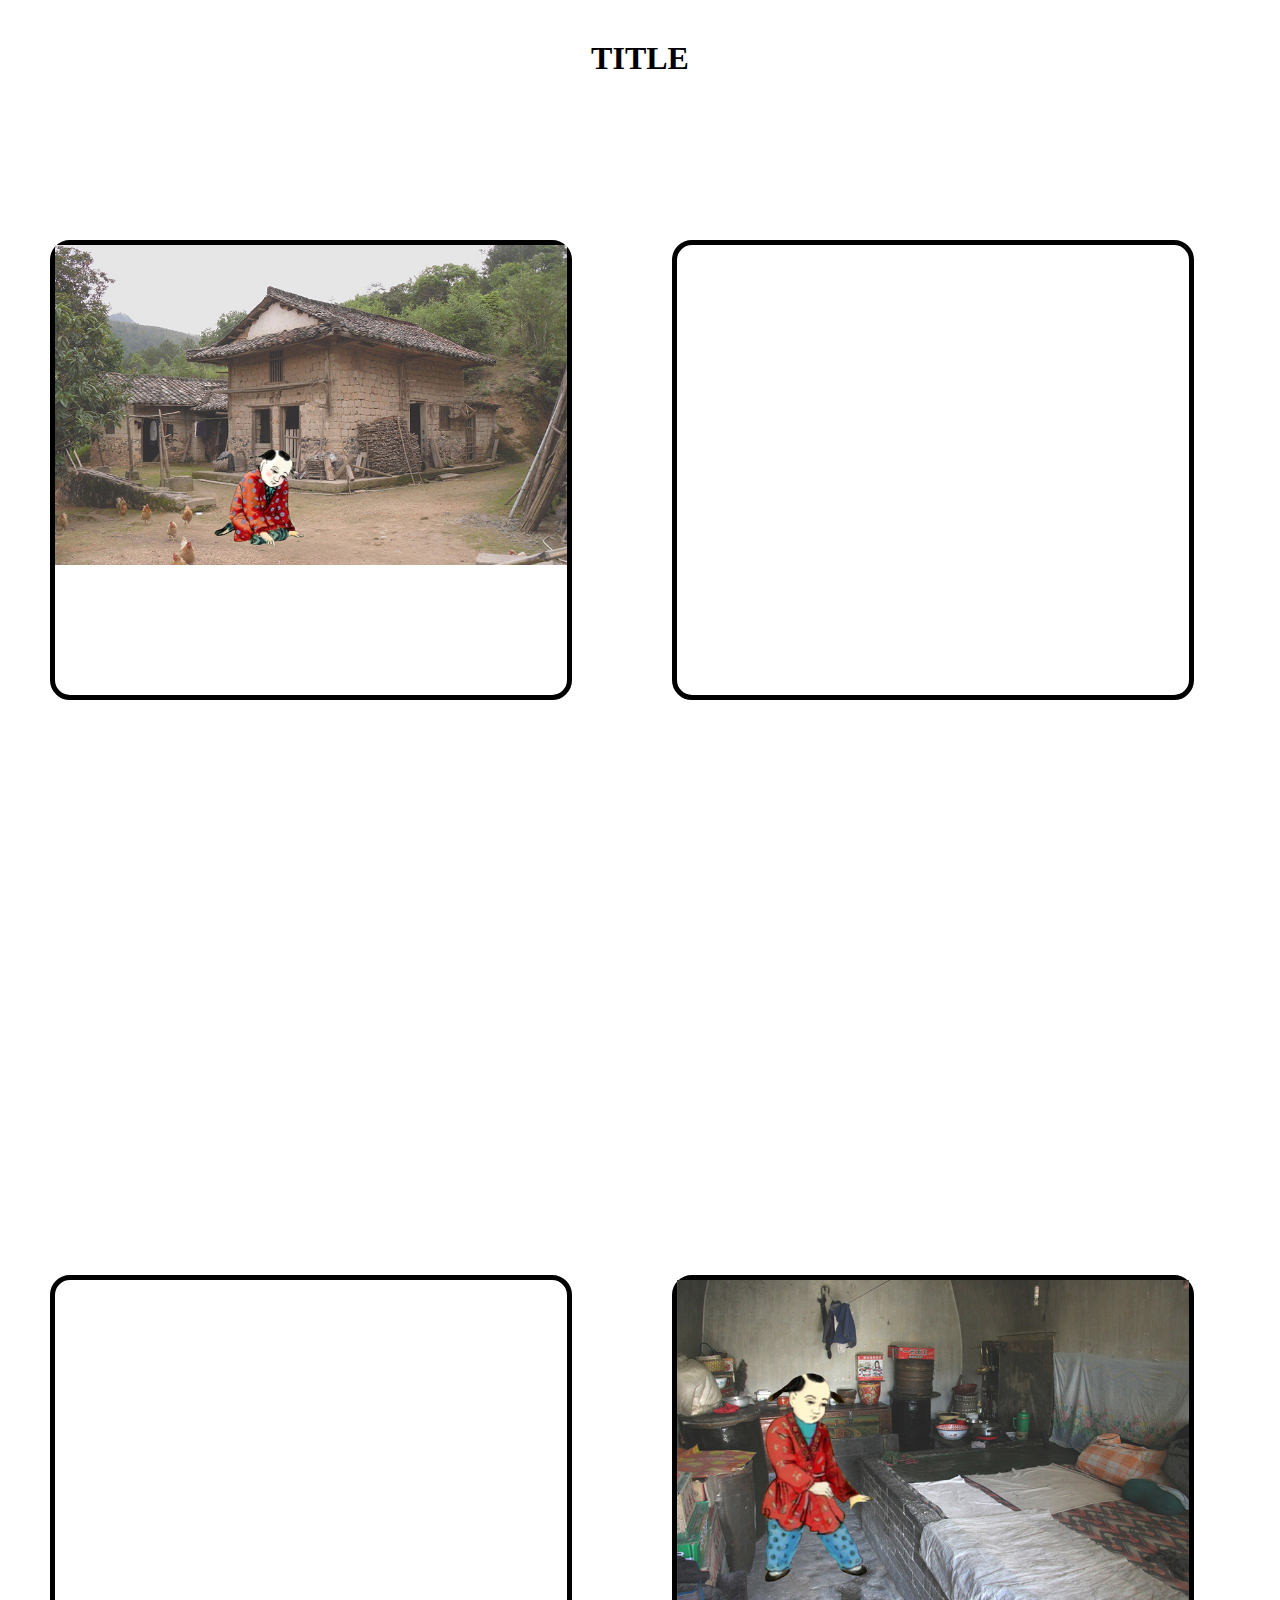
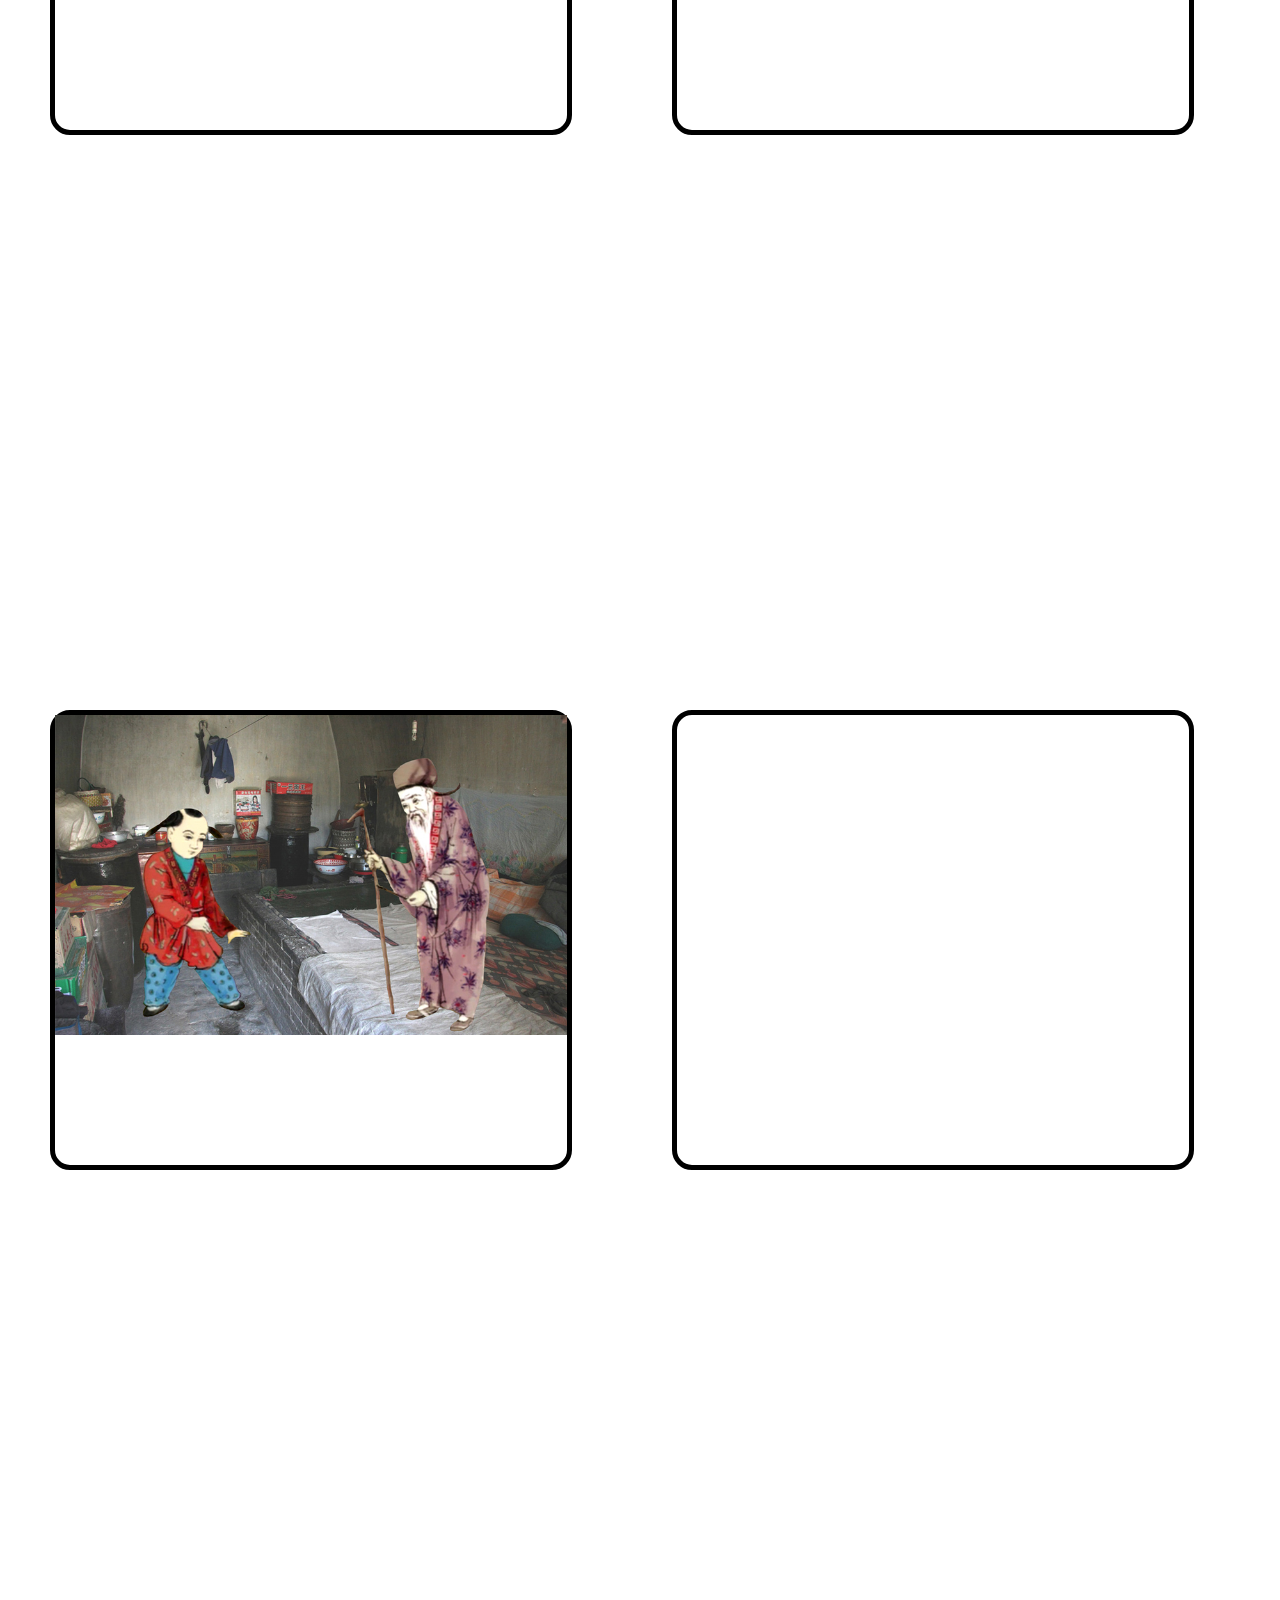
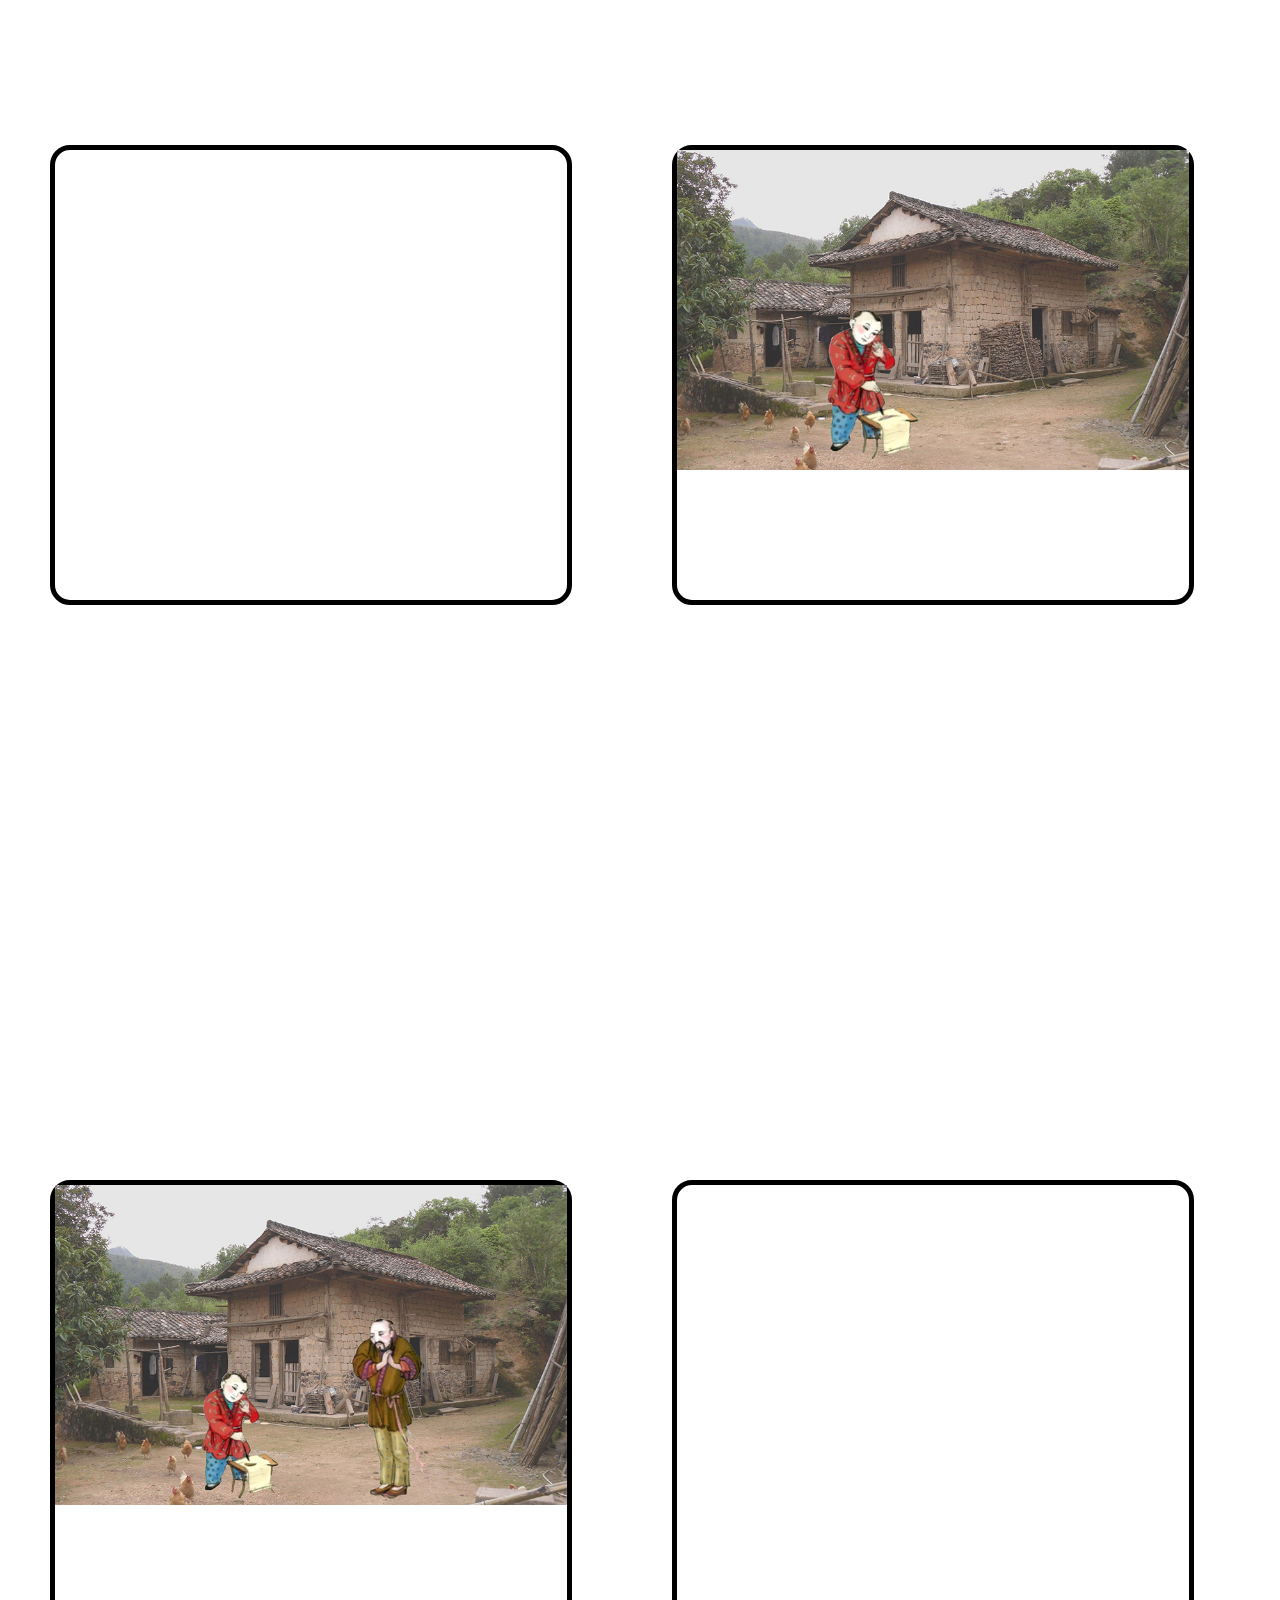
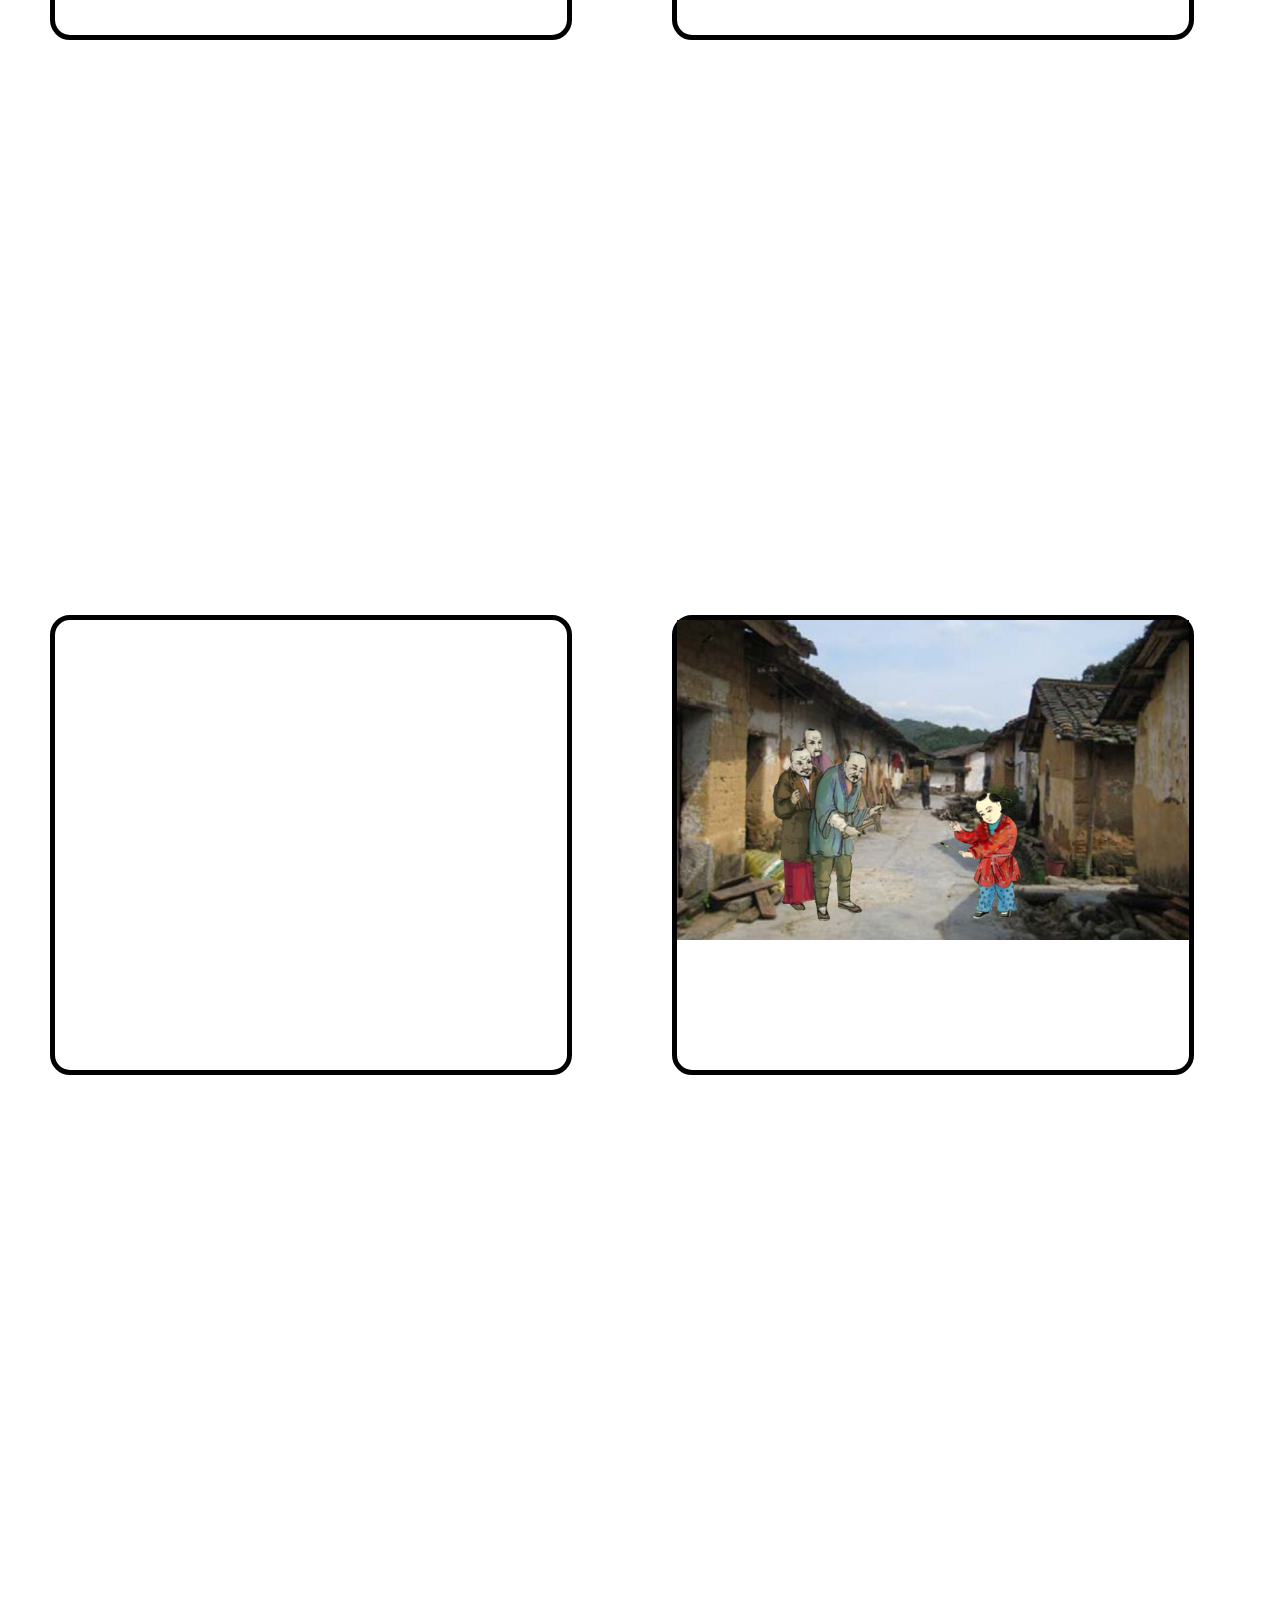
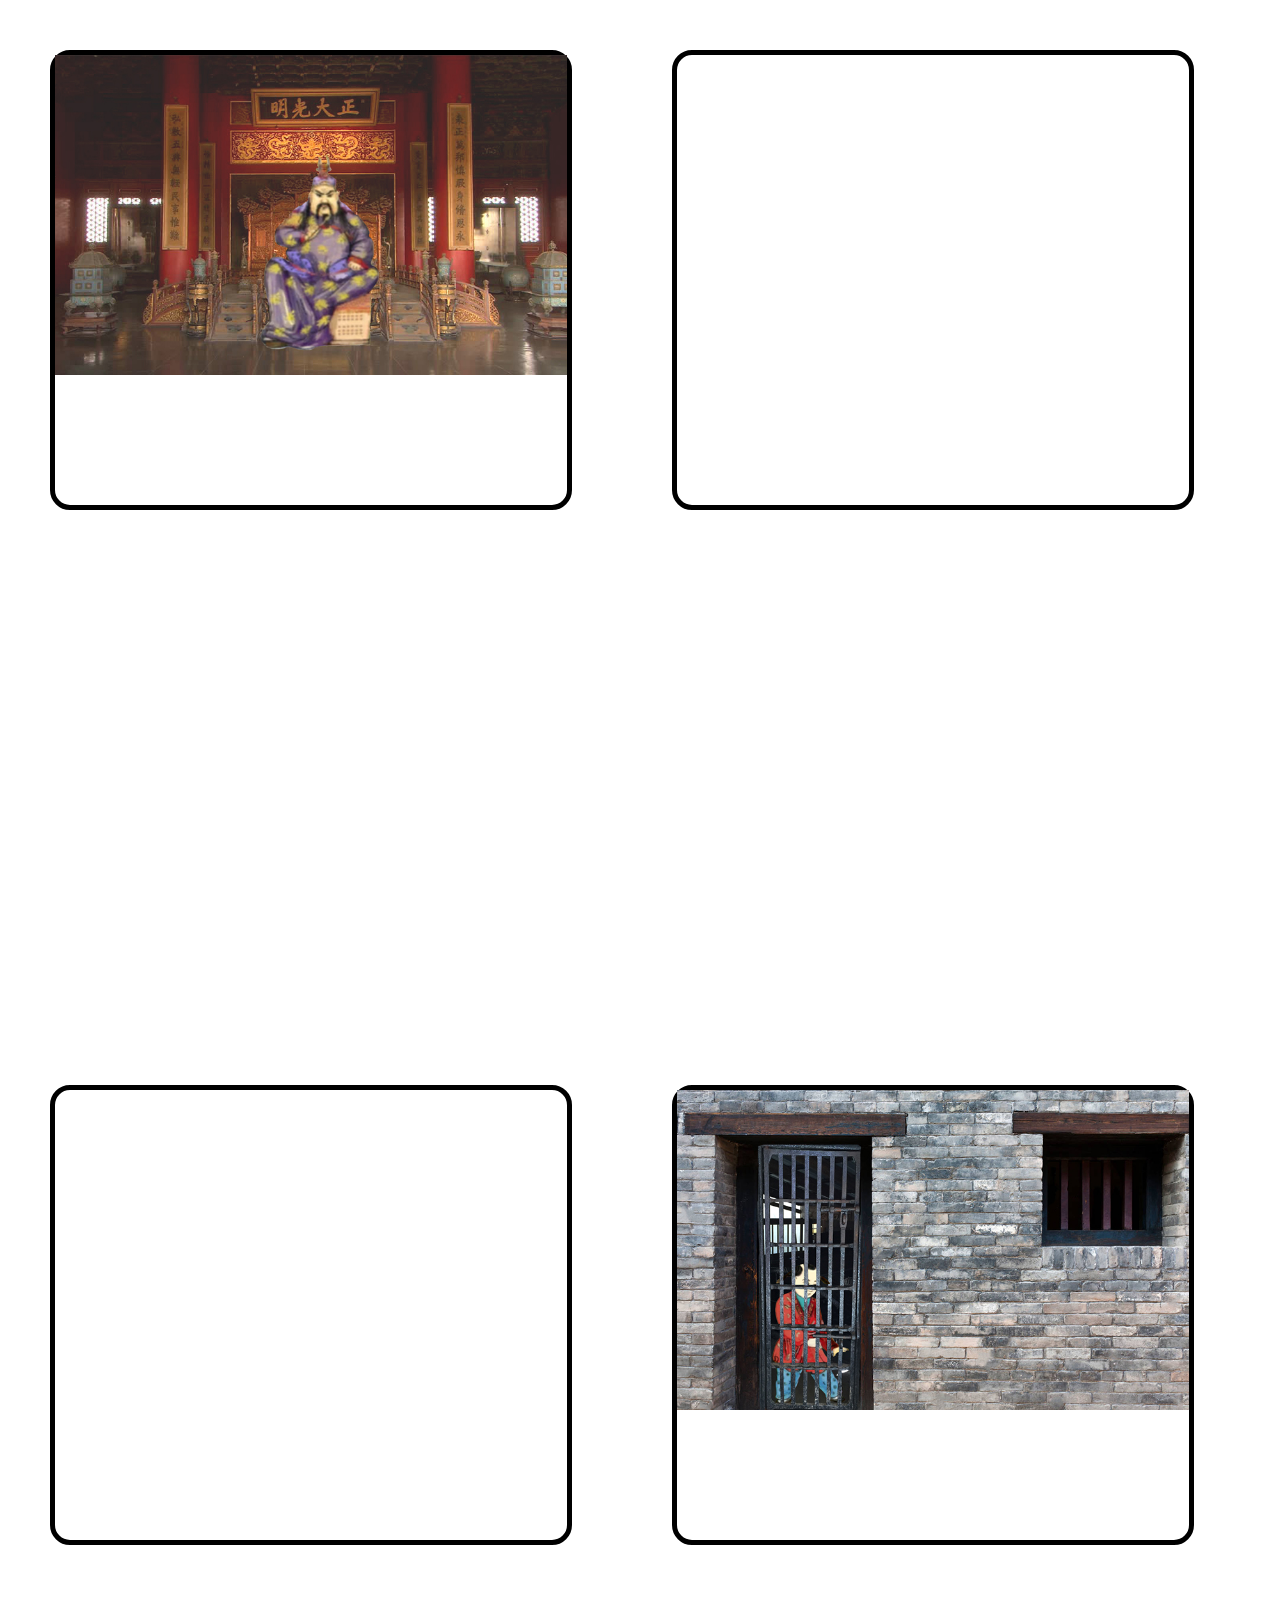
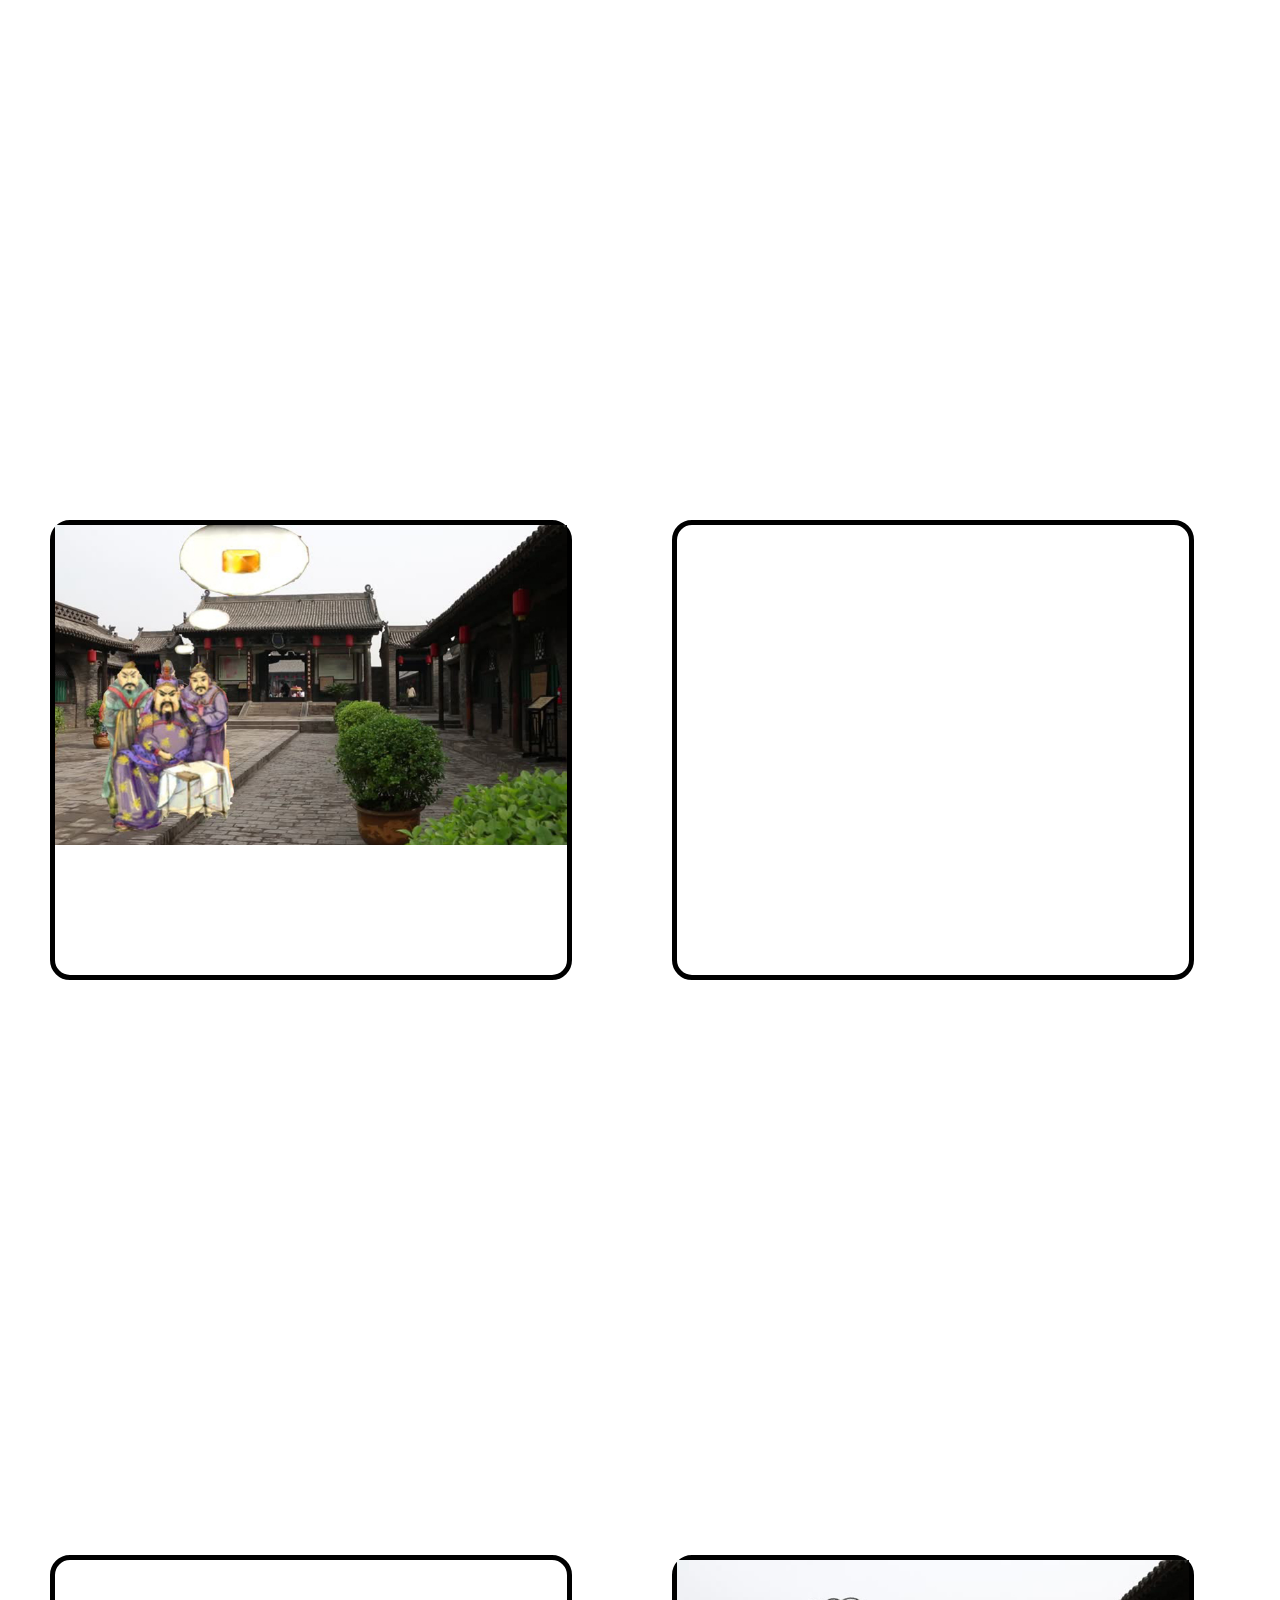
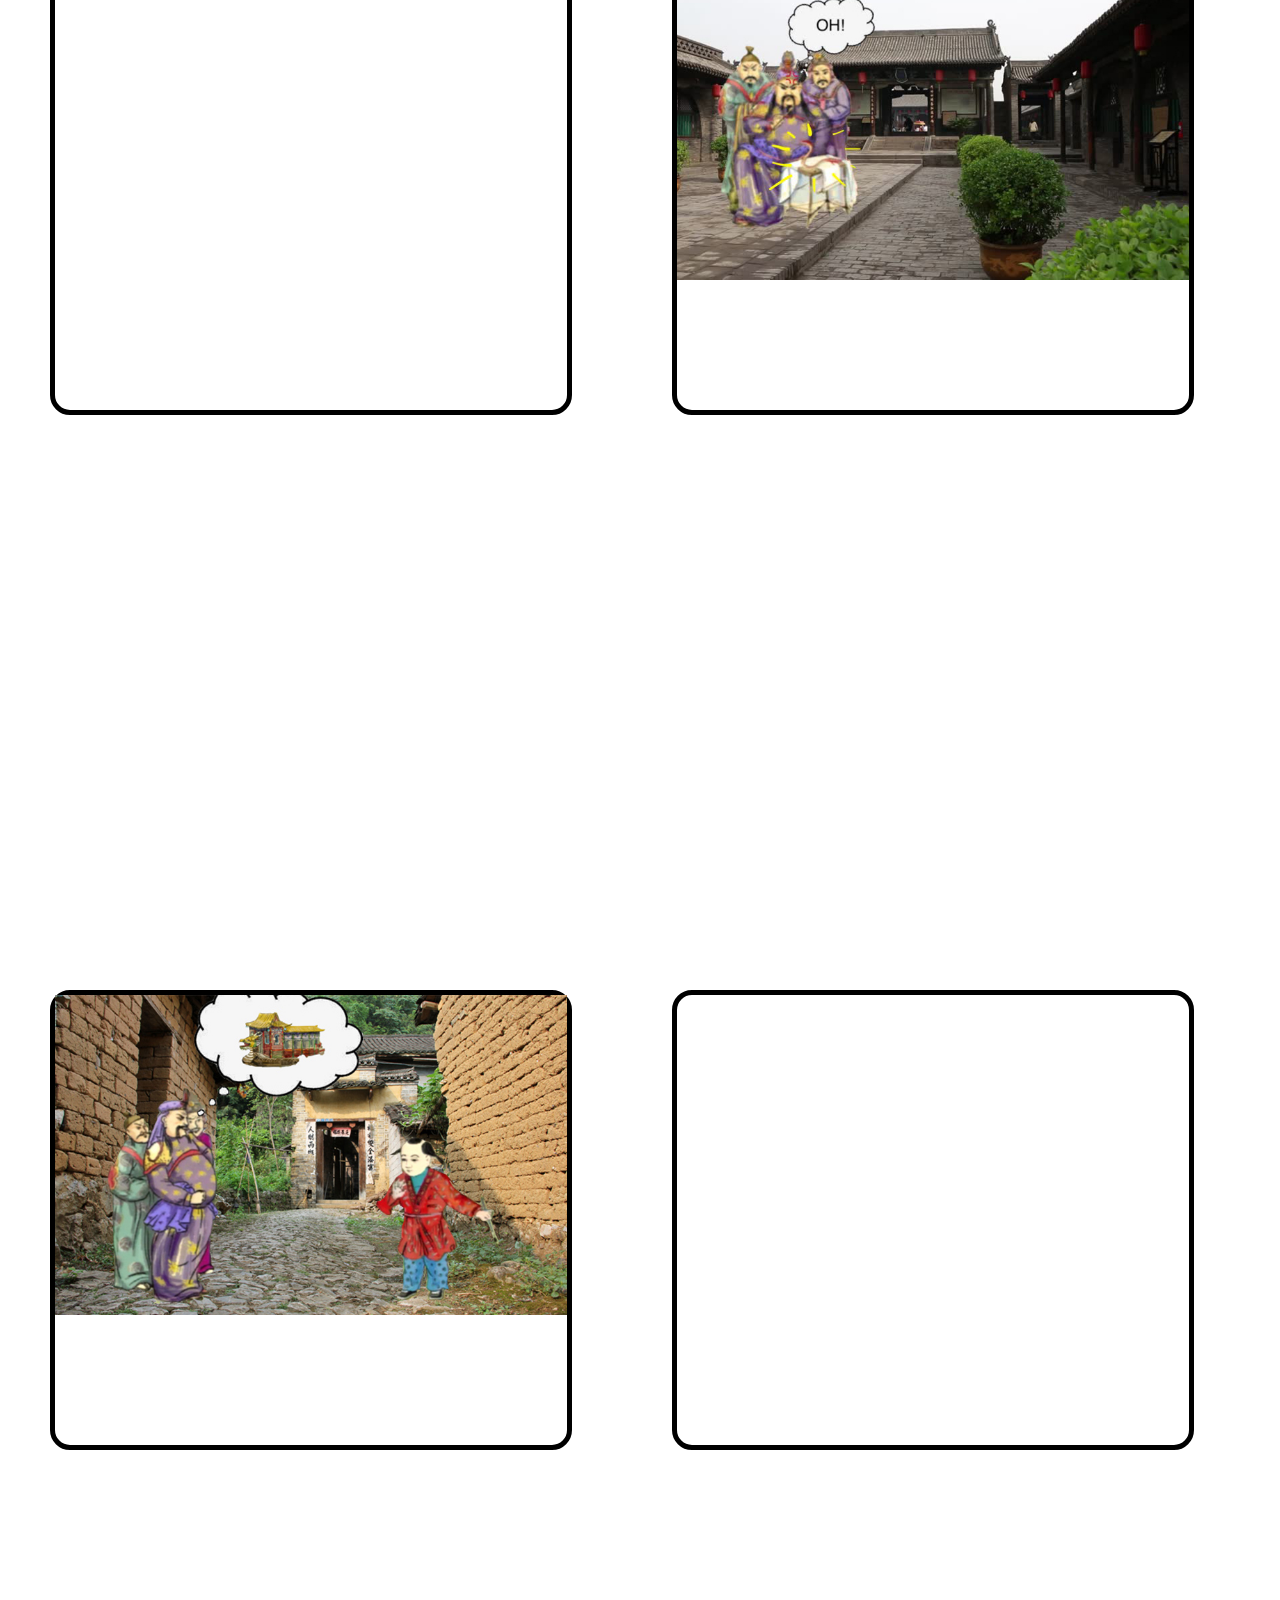
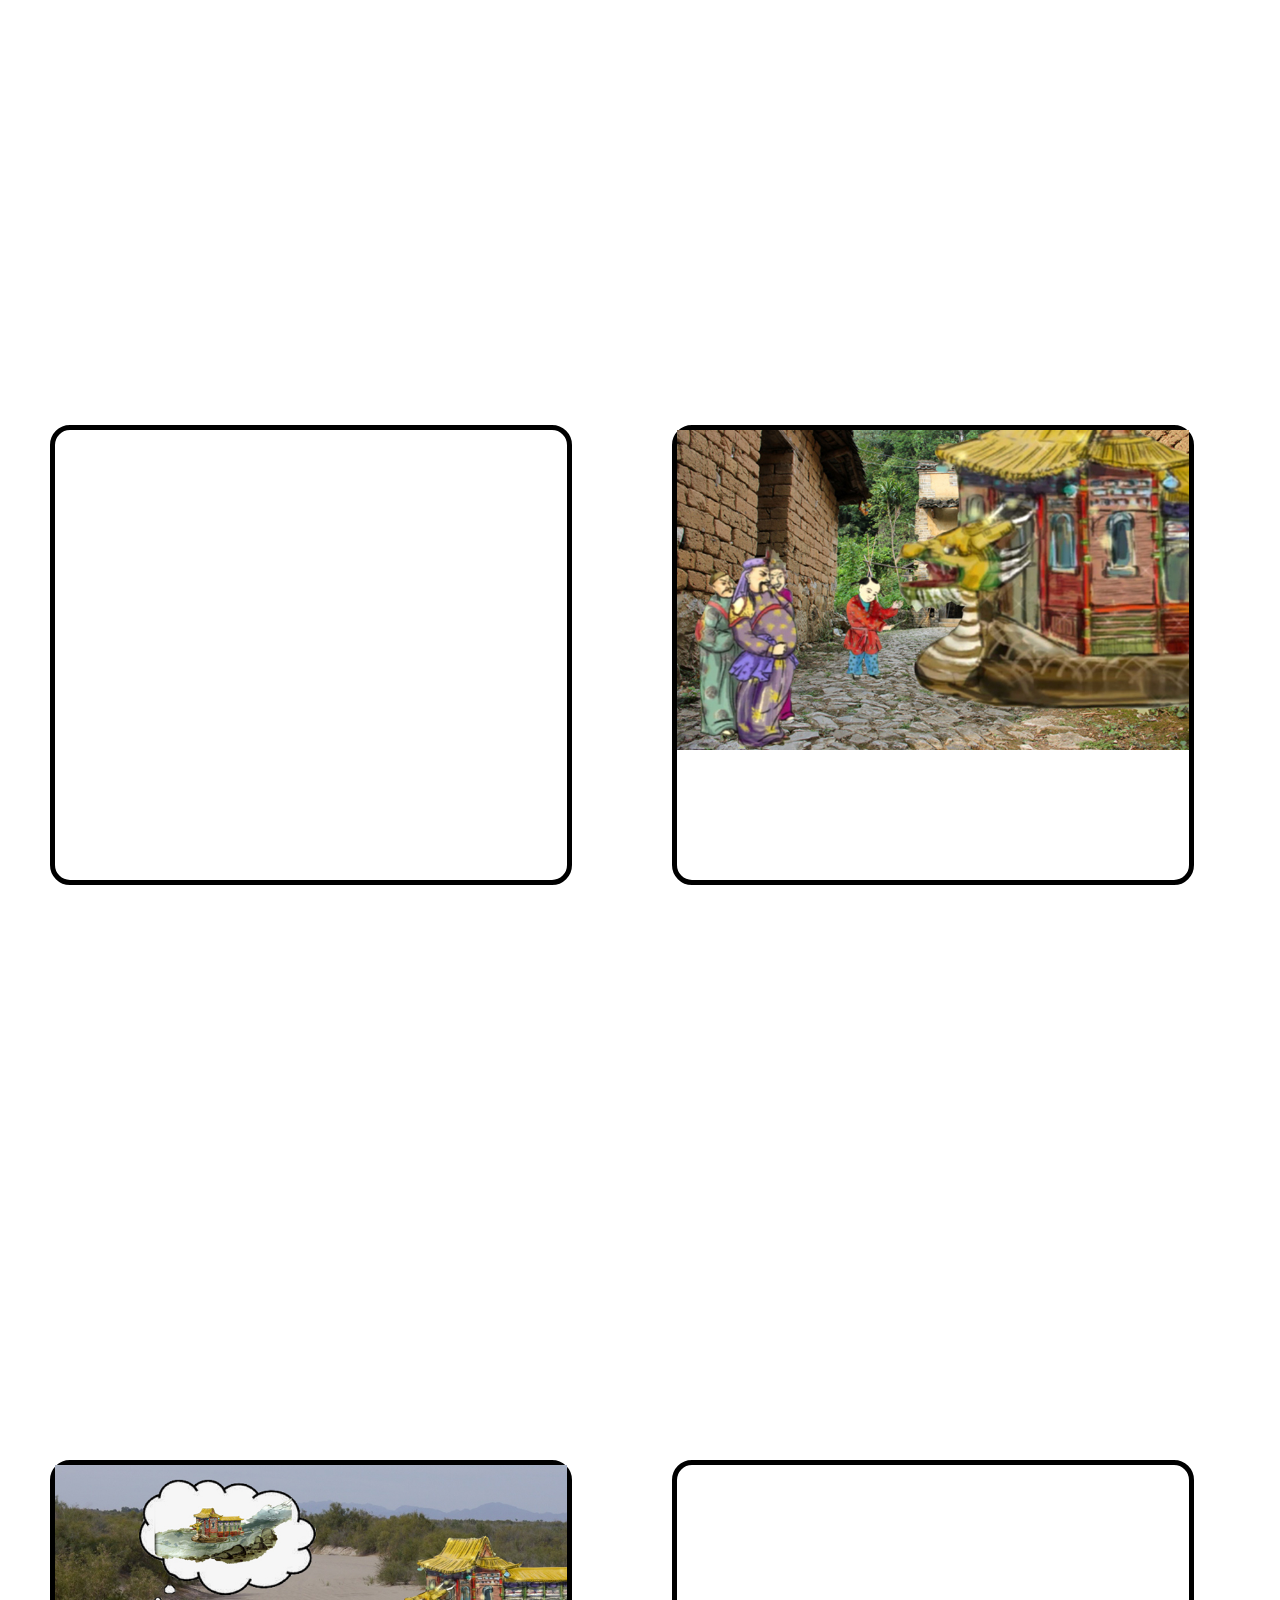
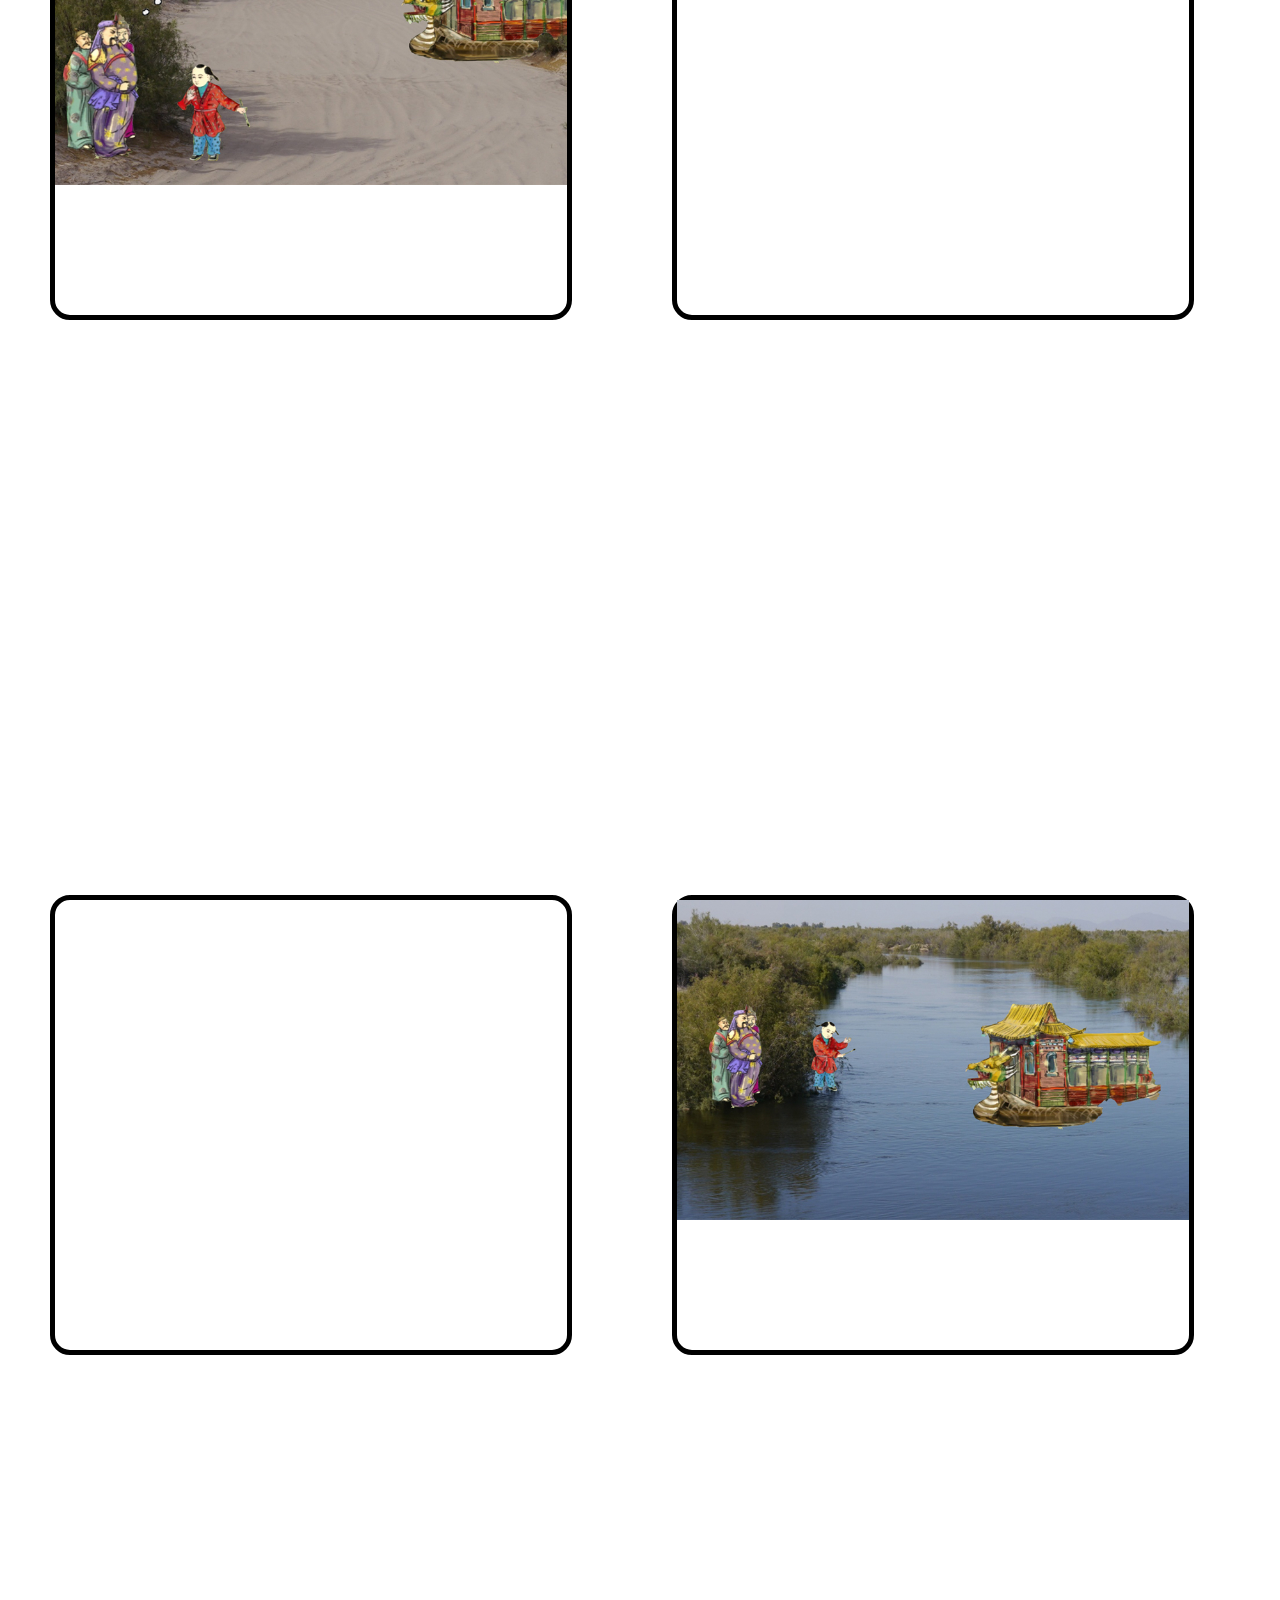
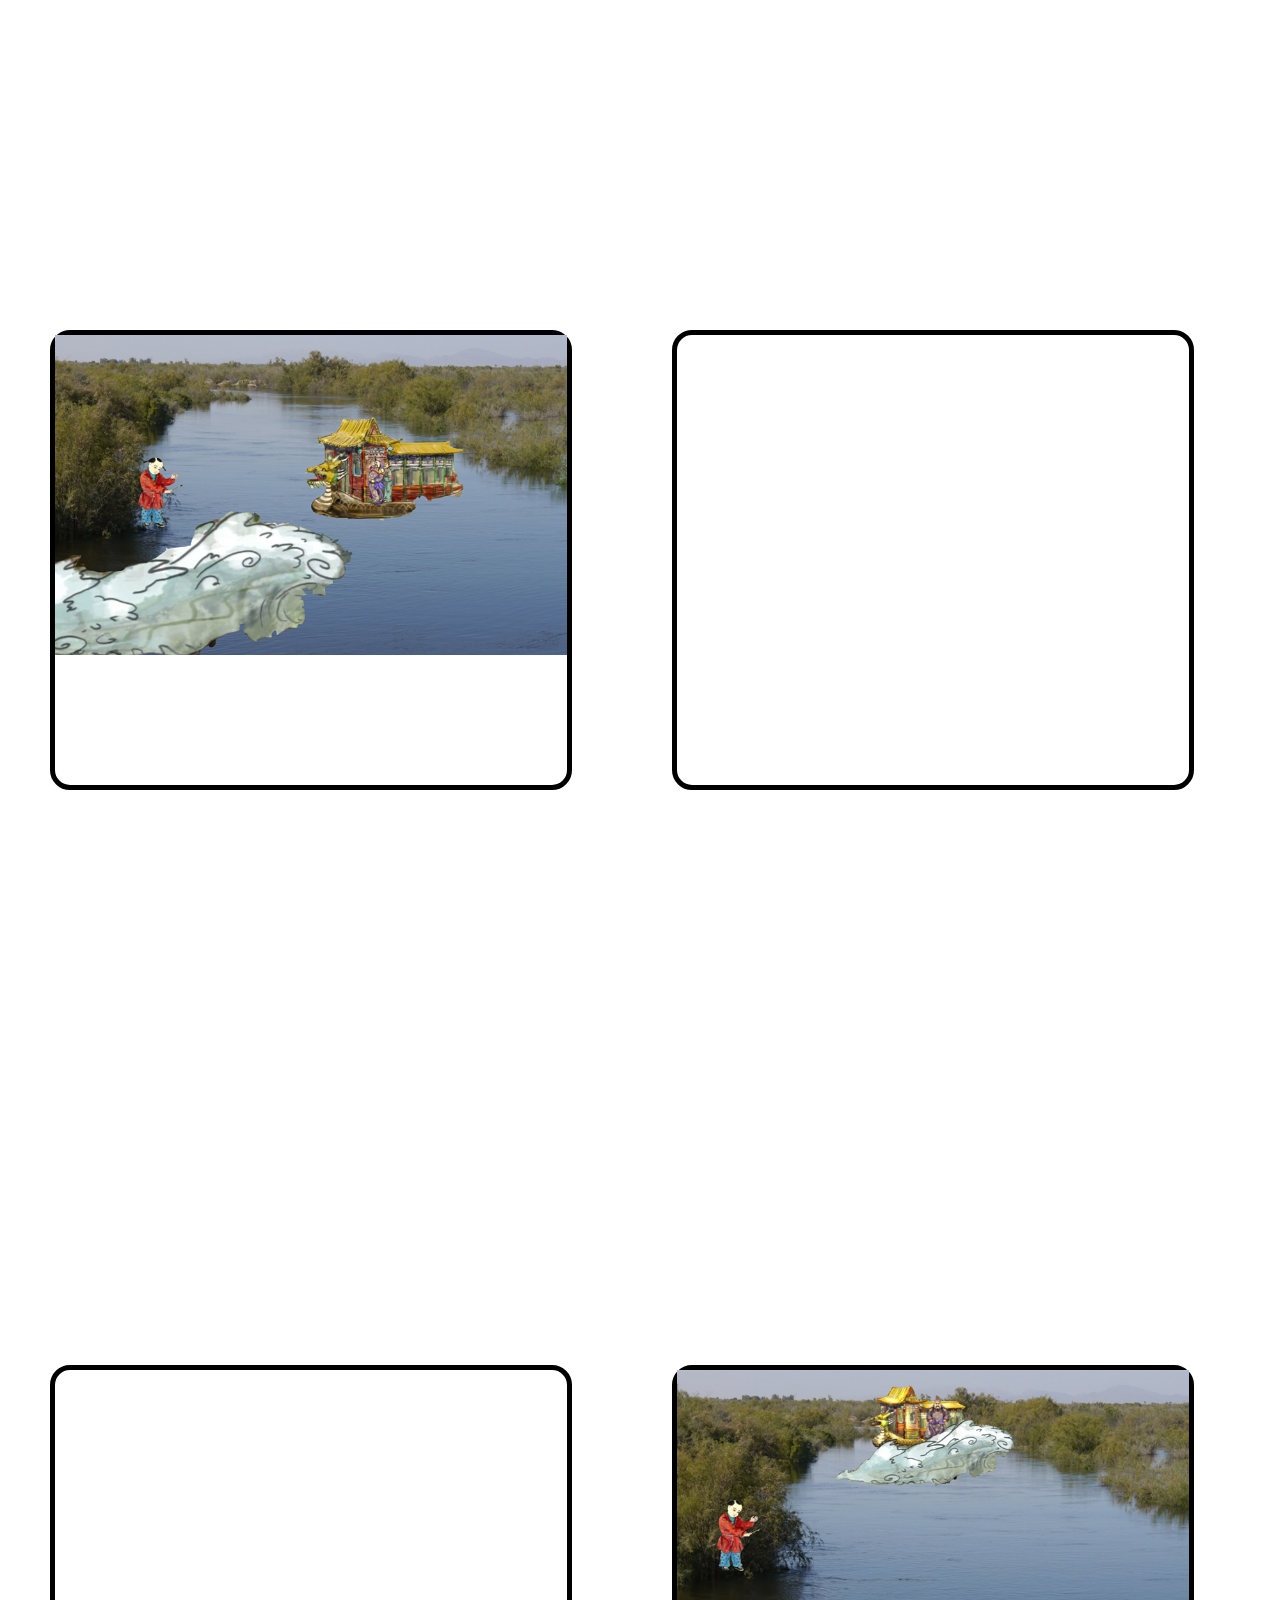
<file: Codes/v6/index.html>
<!DOCTYPE html>
<html lang="en" dir="ltr">

<head>
  <meta charset="utf-8">
  <title>Interactive Comics (Jeannie & Thomas H.)</title>
  <link href="css/style.css" rel="stylesheet">
  <link href="aos-master/dist/aos.css" rel="stylesheet">
</head>


<body onscroll="scrollposition()">

  <div class="header">
    <h1>TITLE</h1>
  </div>

  <div class="comics">
    <div class="image">
      <img src="img/1.jpg" alt="">
    </div>
    <div class="text">
    </div>
  </div>

  <div class="stroke" id="s1">
    <img src="img/stroke1.png" alt="">
  </div>

  <div class="comics">
    <div class="text">
    </div>
    <div class="image">
      <img src="img/2.jpg" alt="">
    </div>
  </div>

  <div class="stroke" id="s2">
    <img src="img/stroke2.png" alt="">
  </div>

  <div class="comics">
    <div class="image">
      <img src="img/3.jpg" alt="">
    </div>
    <div class="text">
    </div>
  </div>

  <div class="stroke" id="s3">
    <img src="img/stroke1.png" alt="">
  </div>

  <div class="comics">
    <div class="text">
    </div>
    <div class="image">
      <img src="img/4.jpg" alt="">
    </div>
  </div>

  <div class="stroke" id="s4">
    <img src="img/stroke2.png" alt="">
  </div>

  <div class="comics">
    <div class="image">
      <img src="img/5.jpg" alt="">
    </div>
    <div class="text">
    </div>
  </div>

  <div class="stroke" id="s5">
    <img src="img/stroke1.png" alt="">
  </div>

  <div class="comics">
    <div class="text">
    </div>
    <div class="image">
      <img src="img/6.jpg" alt="">
    </div>
  </div>

  <div class="stroke" id="s6">
    <img src="img/stroke2.png" alt="">
  </div>

  <div class="comics">
    <div class="image">
      <img src="img/7.jpg" alt="">
    </div>
    <div class="text">
    </div>
  </div>

  <div class="stroke" id="s7">
    <img src="img/stroke1.png" alt="">
  </div>

  <div class="comics">
    <div class="text">
    </div>
    <div class="image">
      <img src="img/8.jpg" alt="">
    </div>
  </div>

  <div class="stroke" id="s8">
    <img src="img/stroke2.png" alt="">
  </div>

  <div class="comics">
    <div class="image">
      <img src="img/9.jpg" alt="">
    </div>
    <div class="text">
    </div>
  </div>

  <div class="stroke" id="s9">
    <img src="img/stroke1.png" alt="">
  </div>

  <div class="comics">
    <div class="text">
    </div>
    <div class="image">
      <img src="img/10.jpg" alt="">
    </div>
  </div>

  <div class="stroke" id="s10">
    <img src="img/stroke2.png" alt="">
  </div>

  <div class="comics">
    <div class="image">
      <img src="img/11.jpg" alt="">
    </div>
    <div class="text">
    </div>
  </div>

  <div class="stroke" id="s11">
    <img src="img/stroke1.png" alt="">
  </div>

  <div class="comics">
    <div class="text">
    </div>
    <div class="image">
      <img src="img/12.jpg" alt="">
    </div>
  </div>

  <div class="stroke" id="s12">
    <img src="img/stroke2.png" alt="">
  </div>

  <div class="comics">
    <div class="image">
      <img src="img/13.jpg" alt="">
    </div>
    <div class="text">
    </div>
  </div>

  <div class="stroke" id="s13">
    <img src="img/stroke1.png" alt="">
  </div>

  <div class="comics">
    <div class="text">
    </div>
    <div class="image">
      <img src="img/14.jpg" alt="">
    </div>
  </div>

  <div class="stroke" id="s14">
    <img src="img/stroke2.png" alt="">
  </div>

  <div class="comics">
    <div class="image">
      <img src="img/15.jpg" alt="">
    </div>
    <div class="text">
    </div>
  </div>

  <div class="stroke" id="s15">
    <img src="img/stroke1.png" alt="">
  </div>

  <div class="comics">
    <div class="text">
    </div>
    <div class="image">
      <img src="img/16.jpg" alt="">
    </div>
  </div>






  <script src="js/script.js" type="text/javascript"></script>
  <script type="text/javascript" src="aos-master/dist/aos.js"></script>
  <script>AOS.init(); </script>
</body>

</html>
</file>
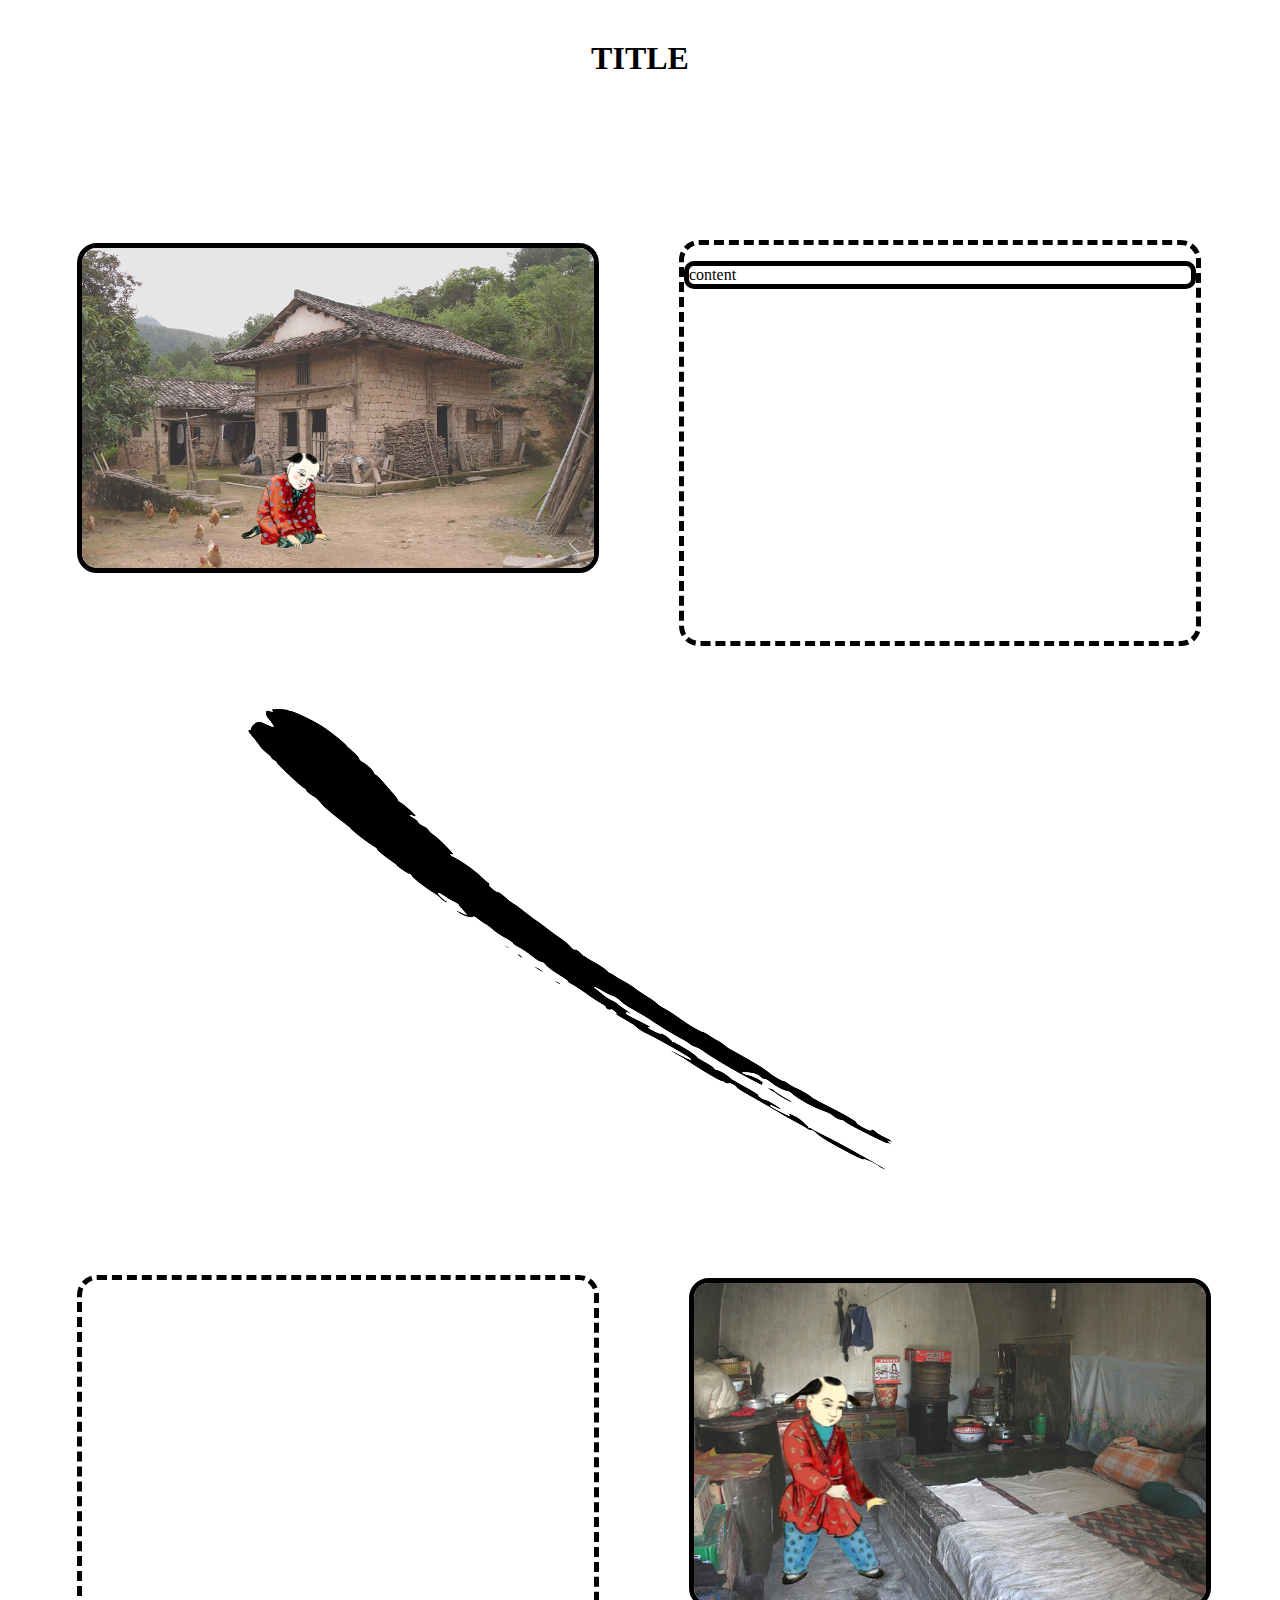
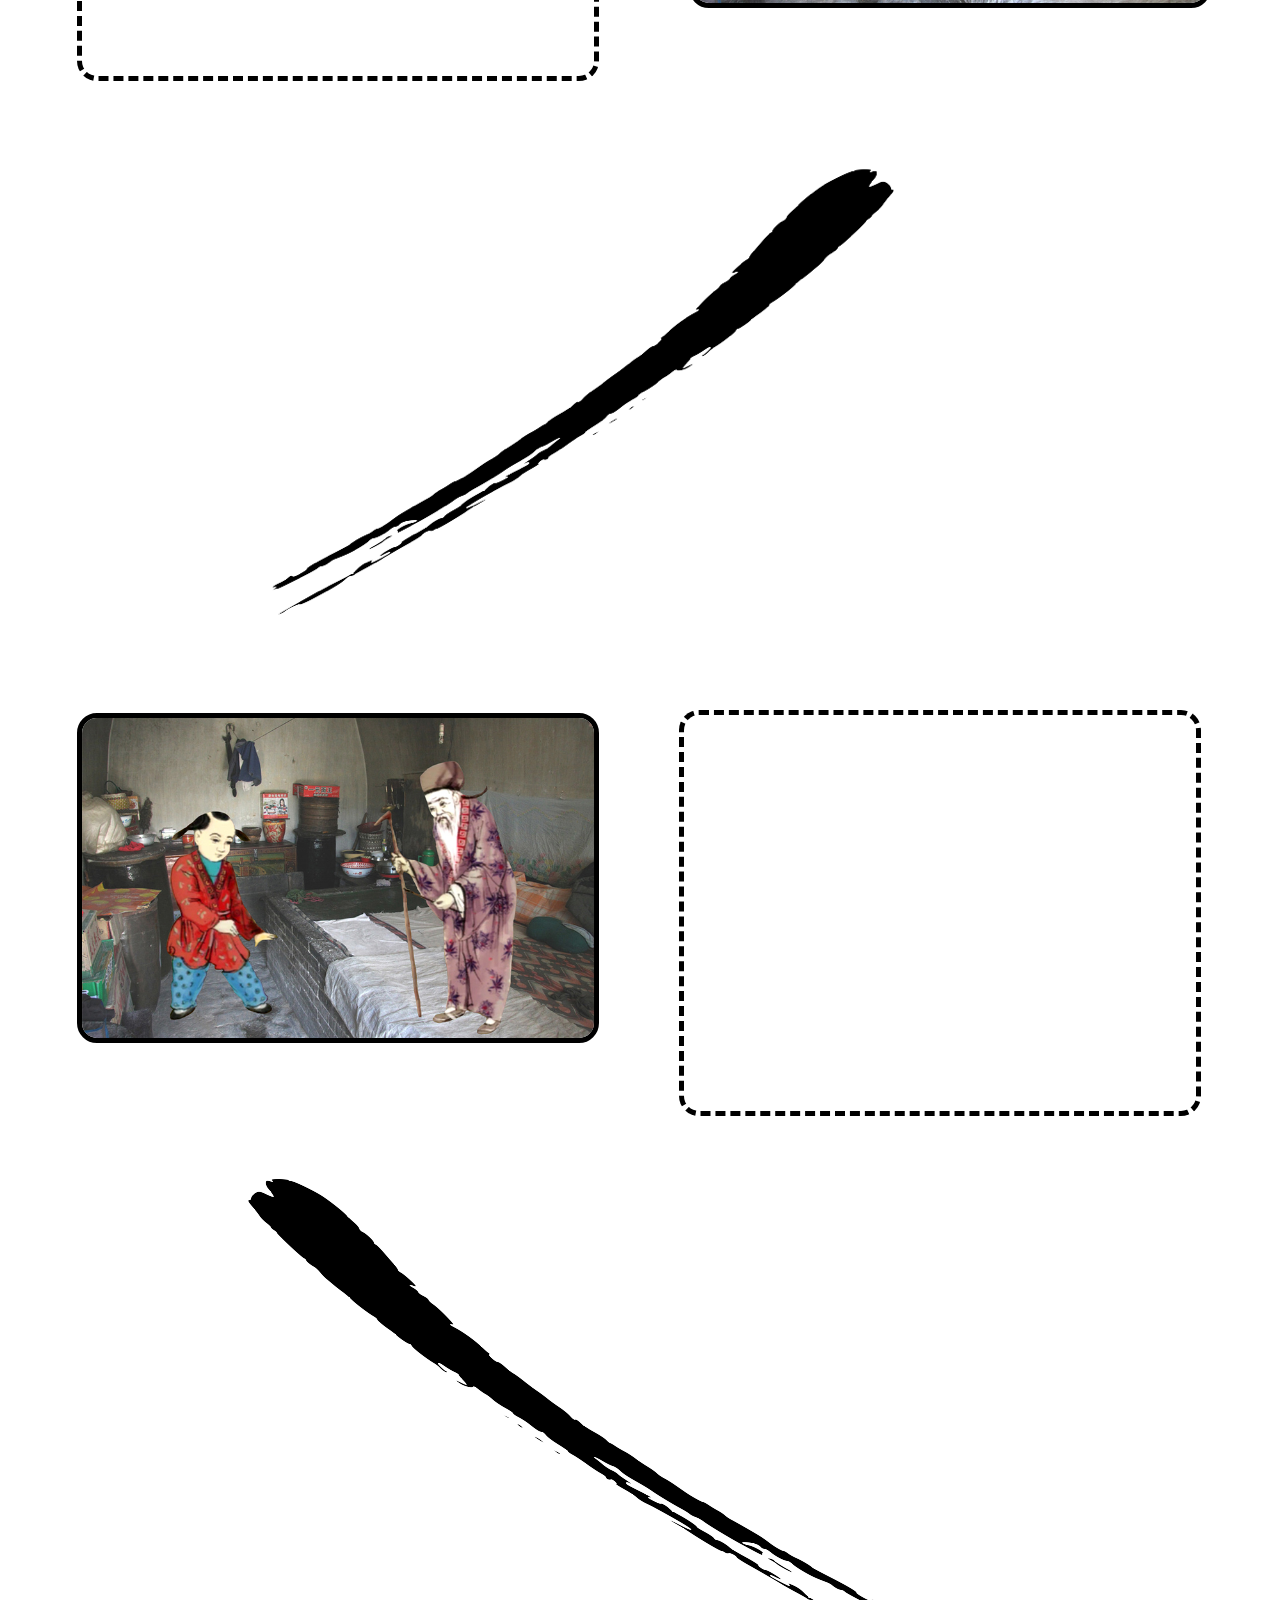
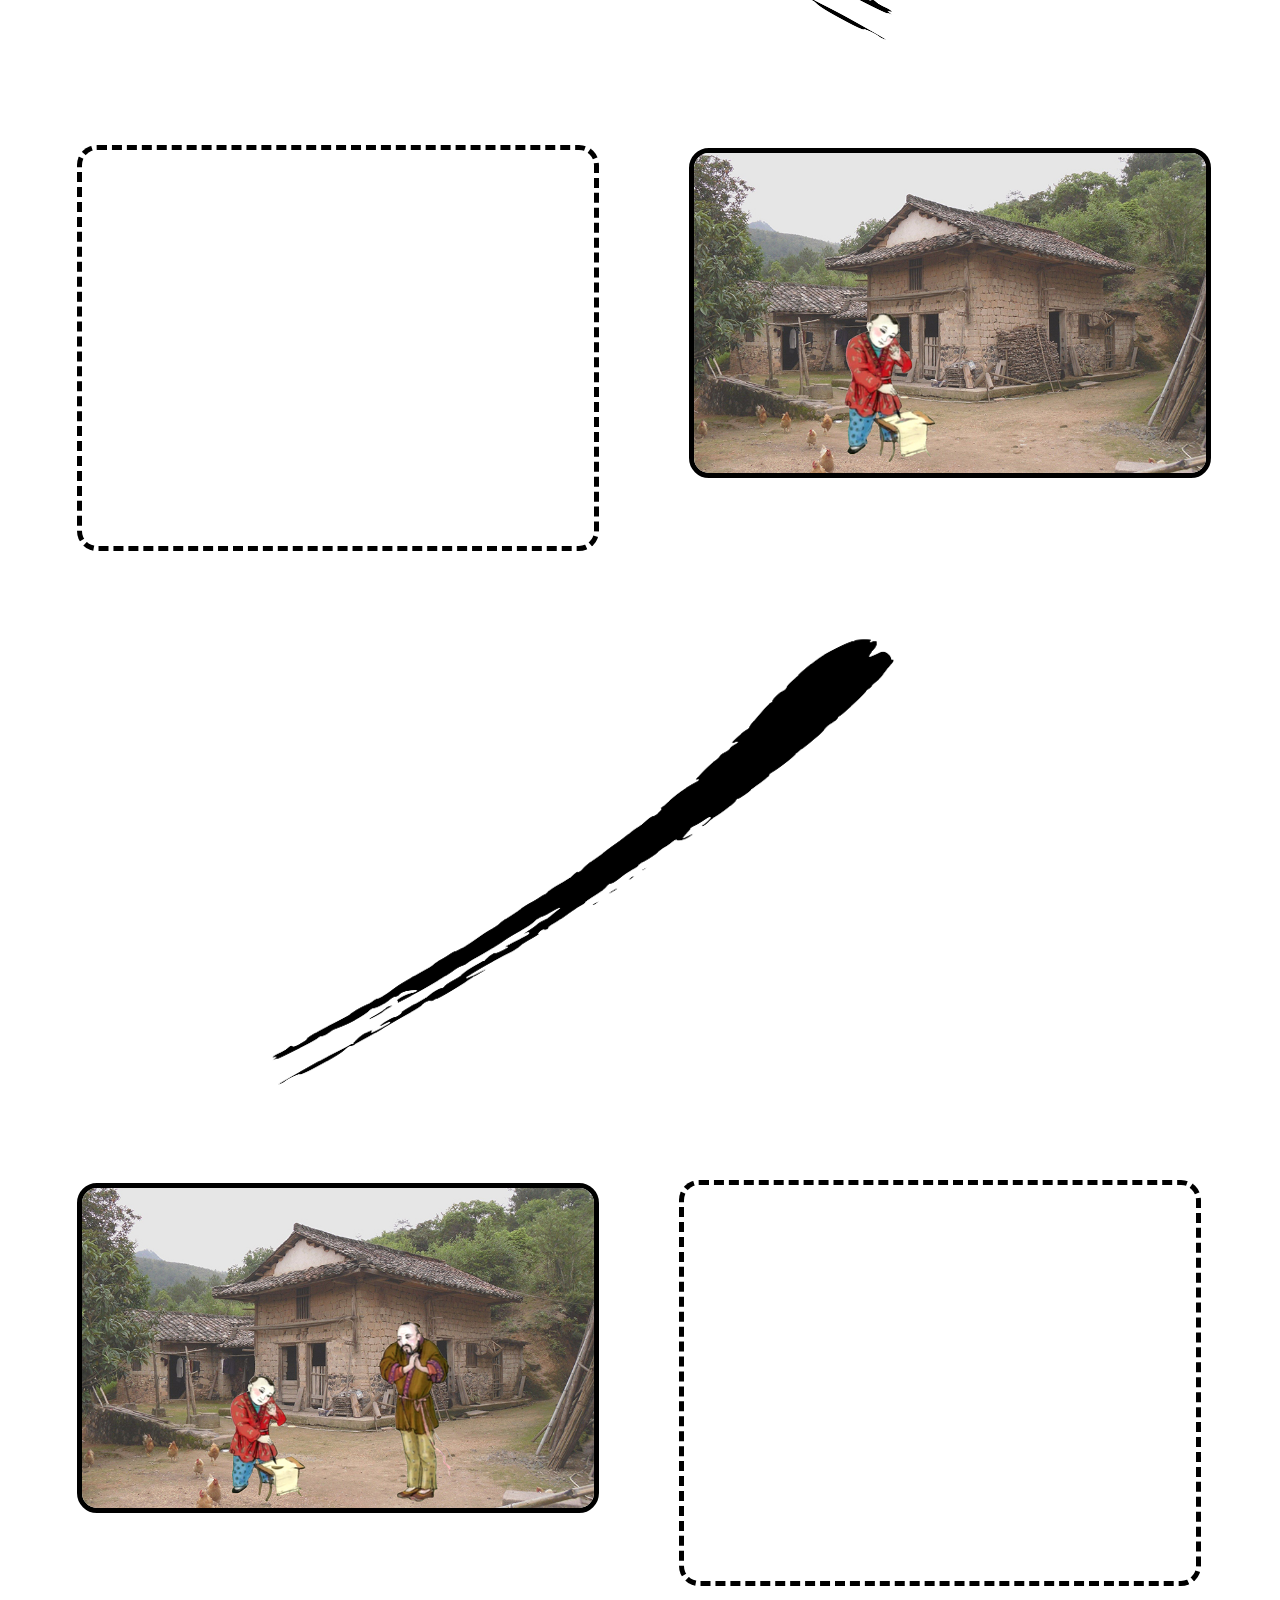
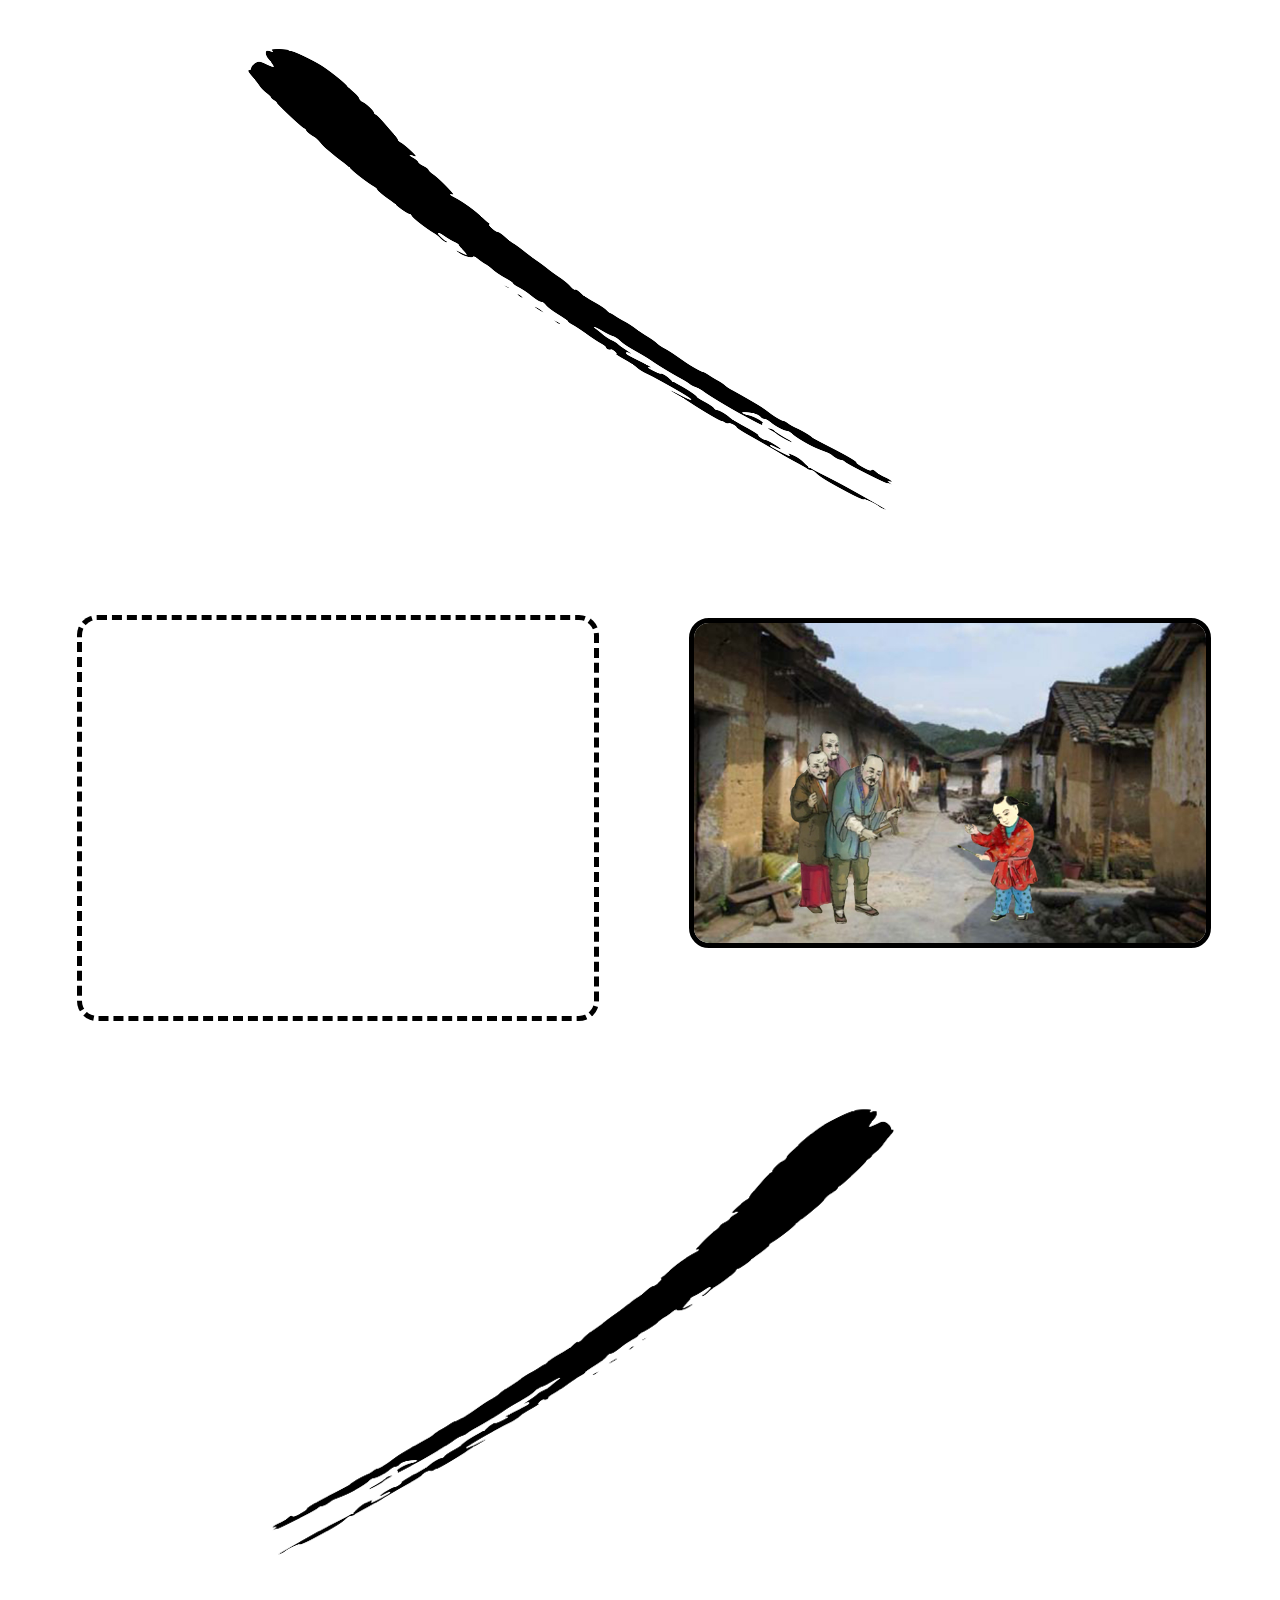
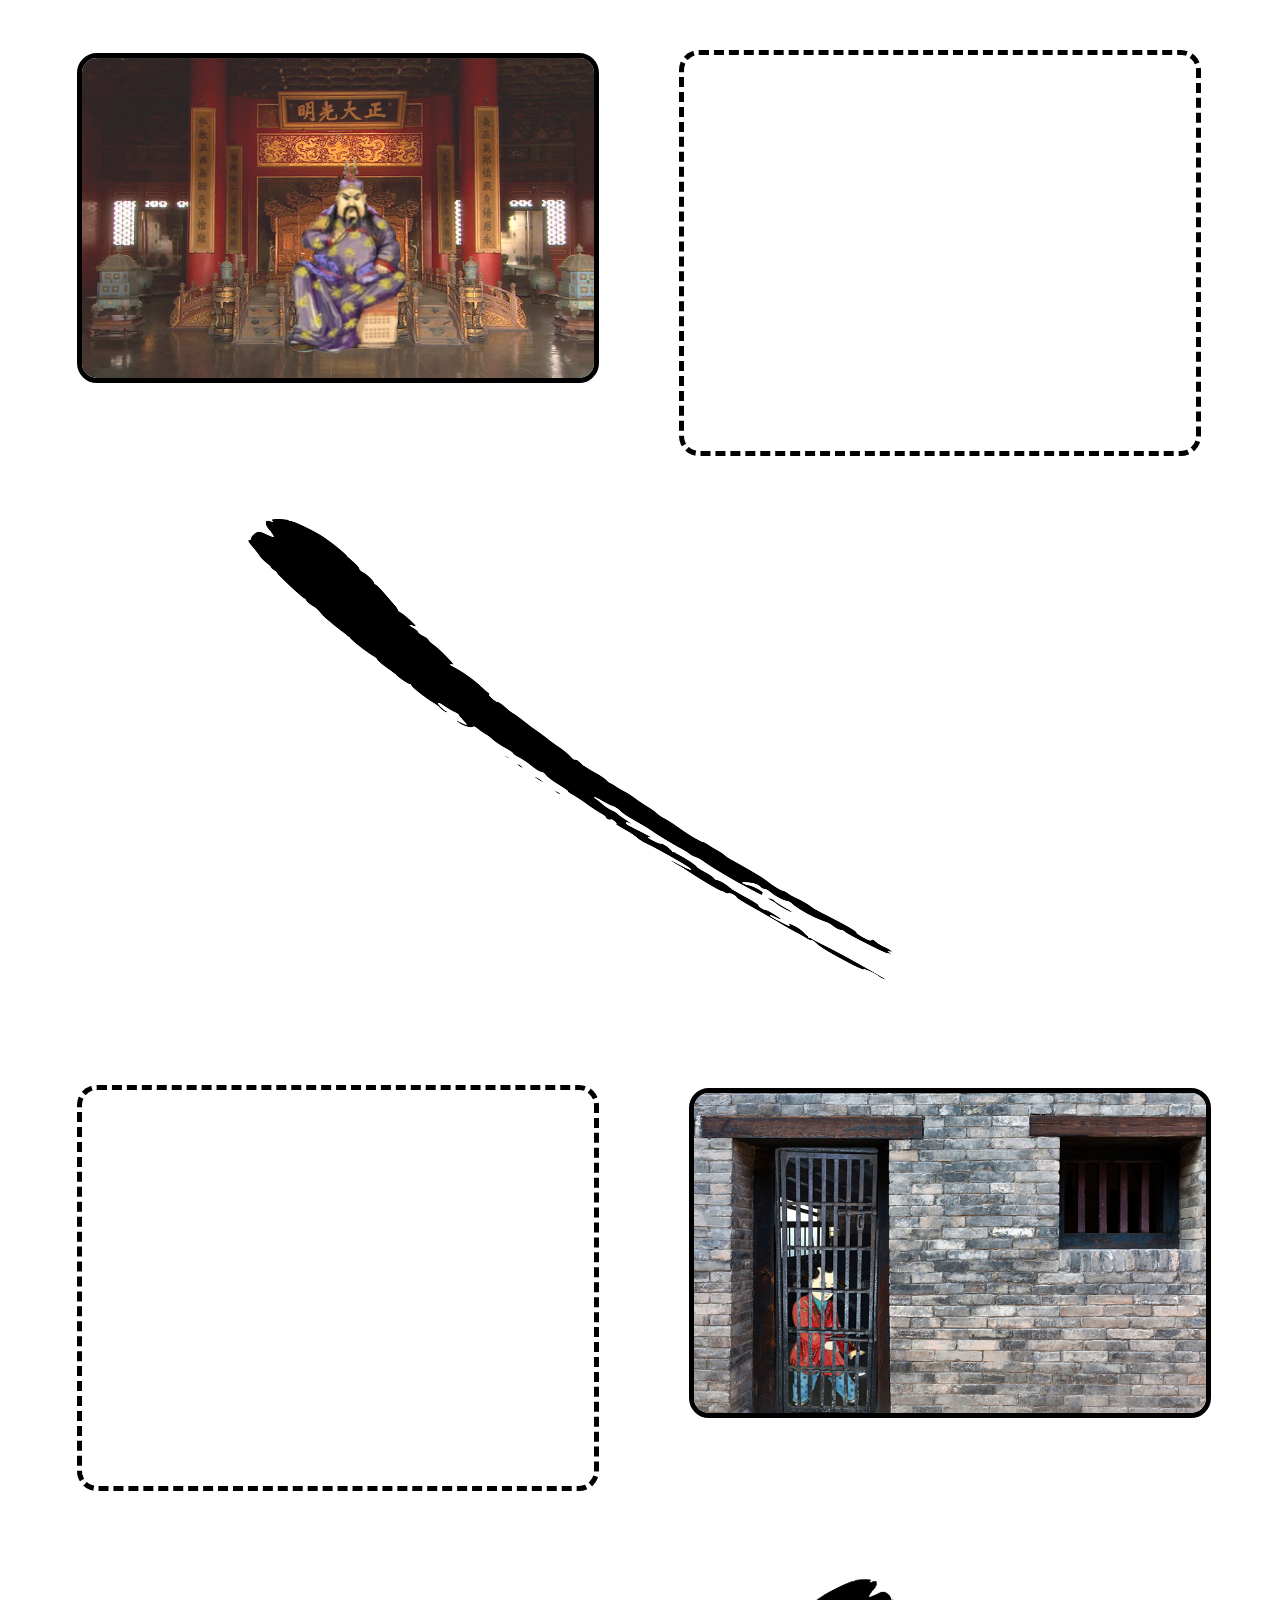
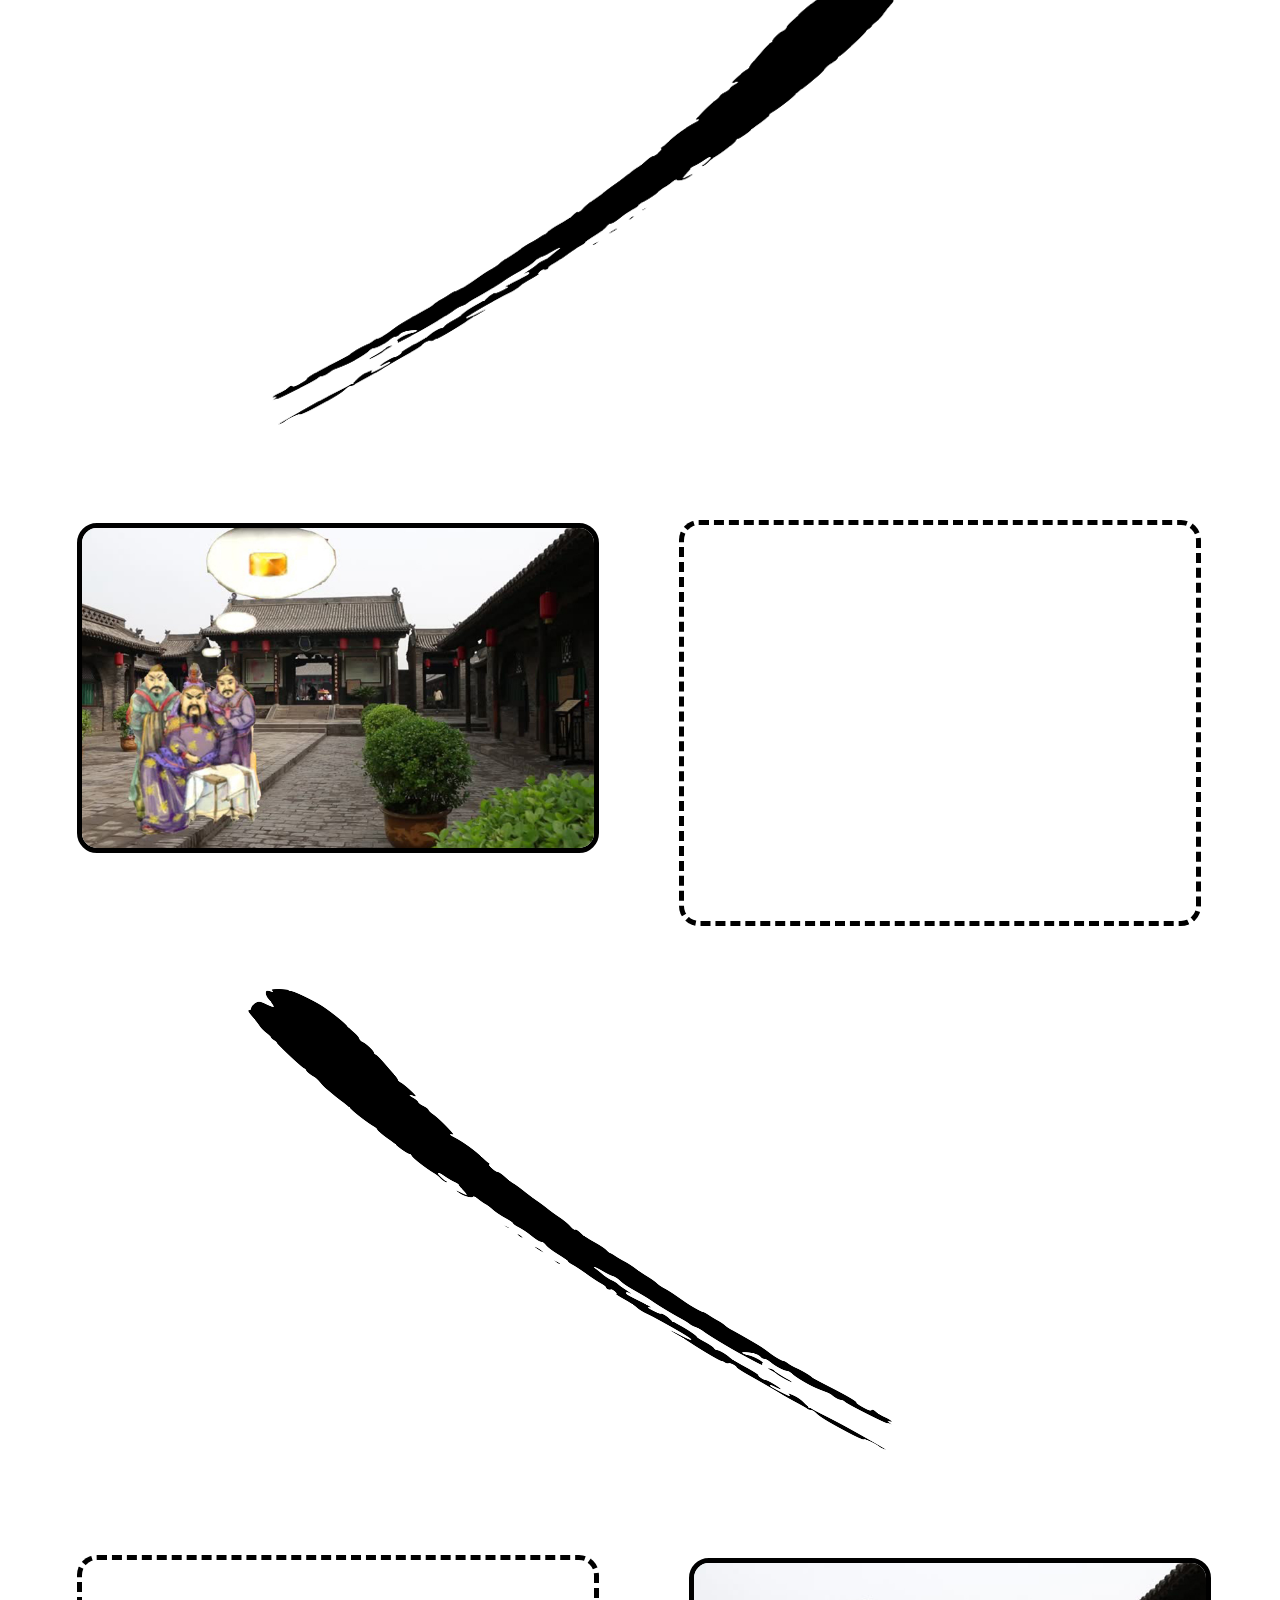
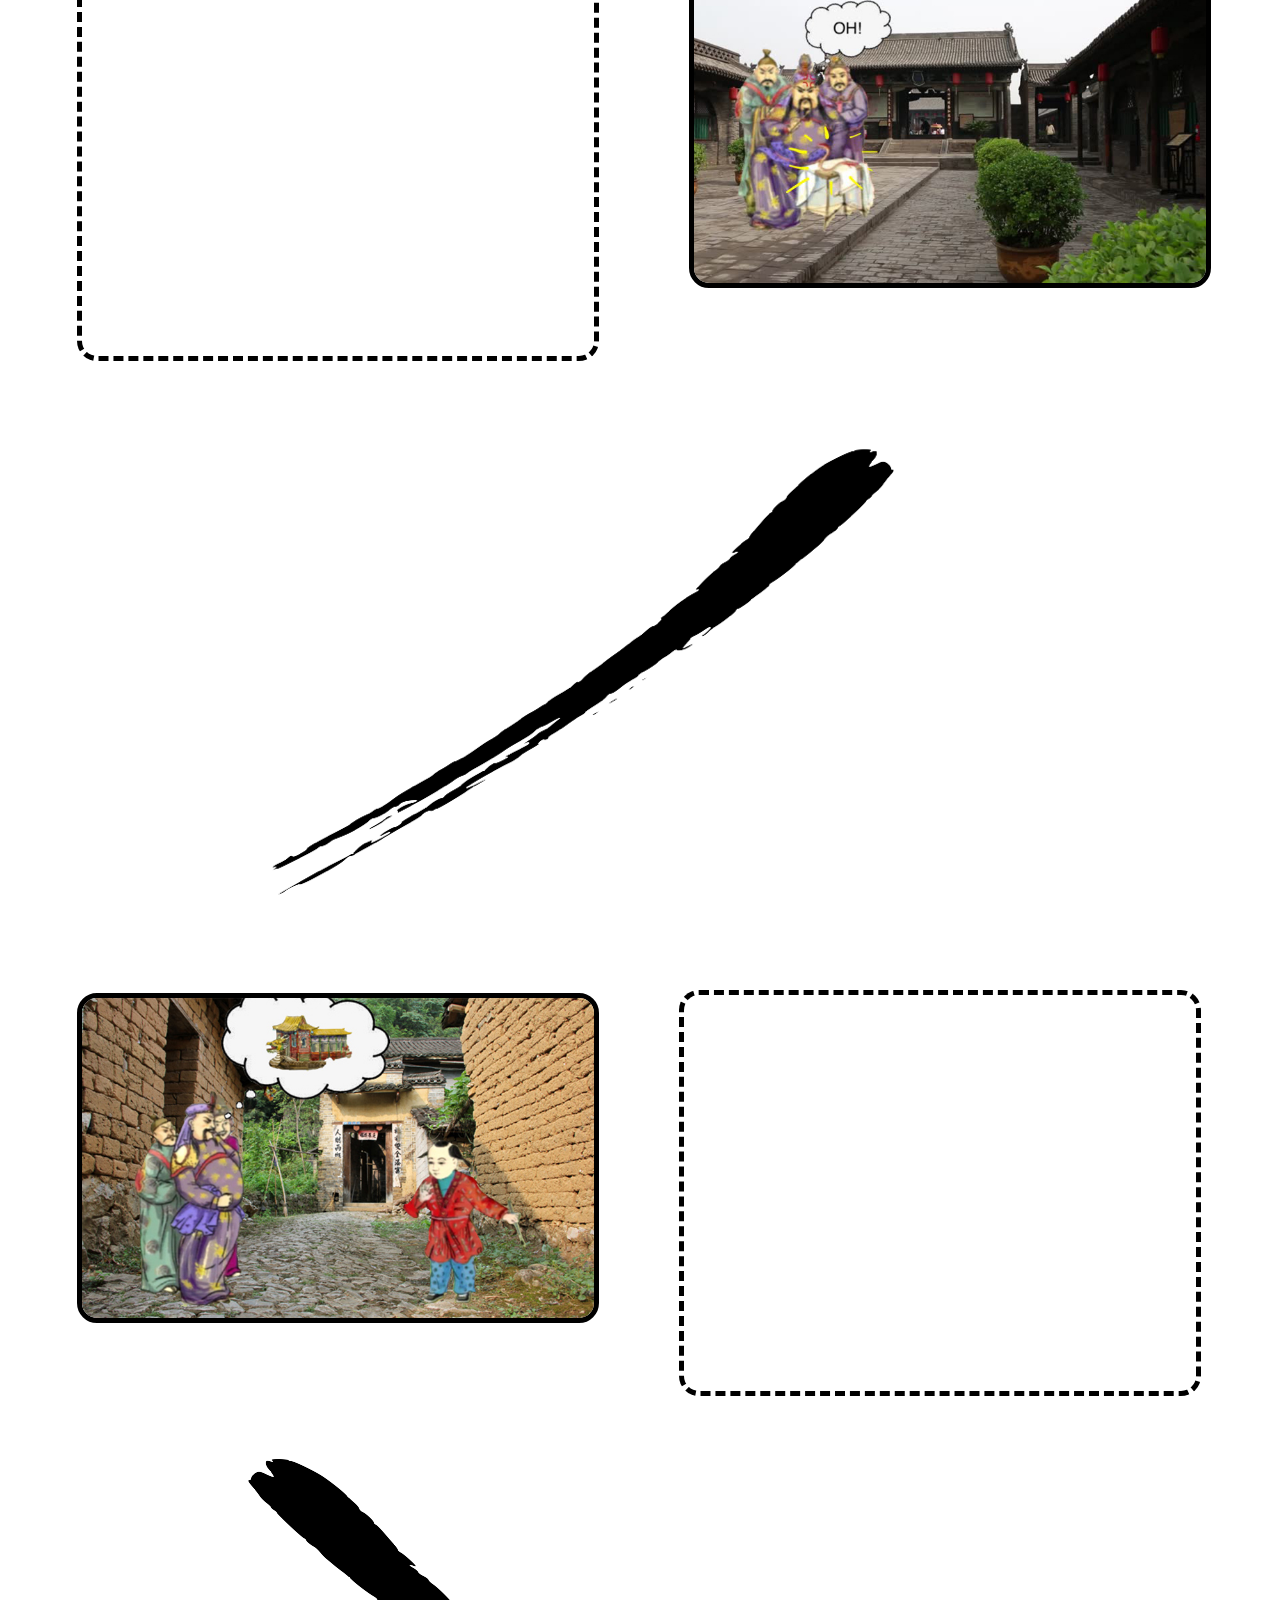
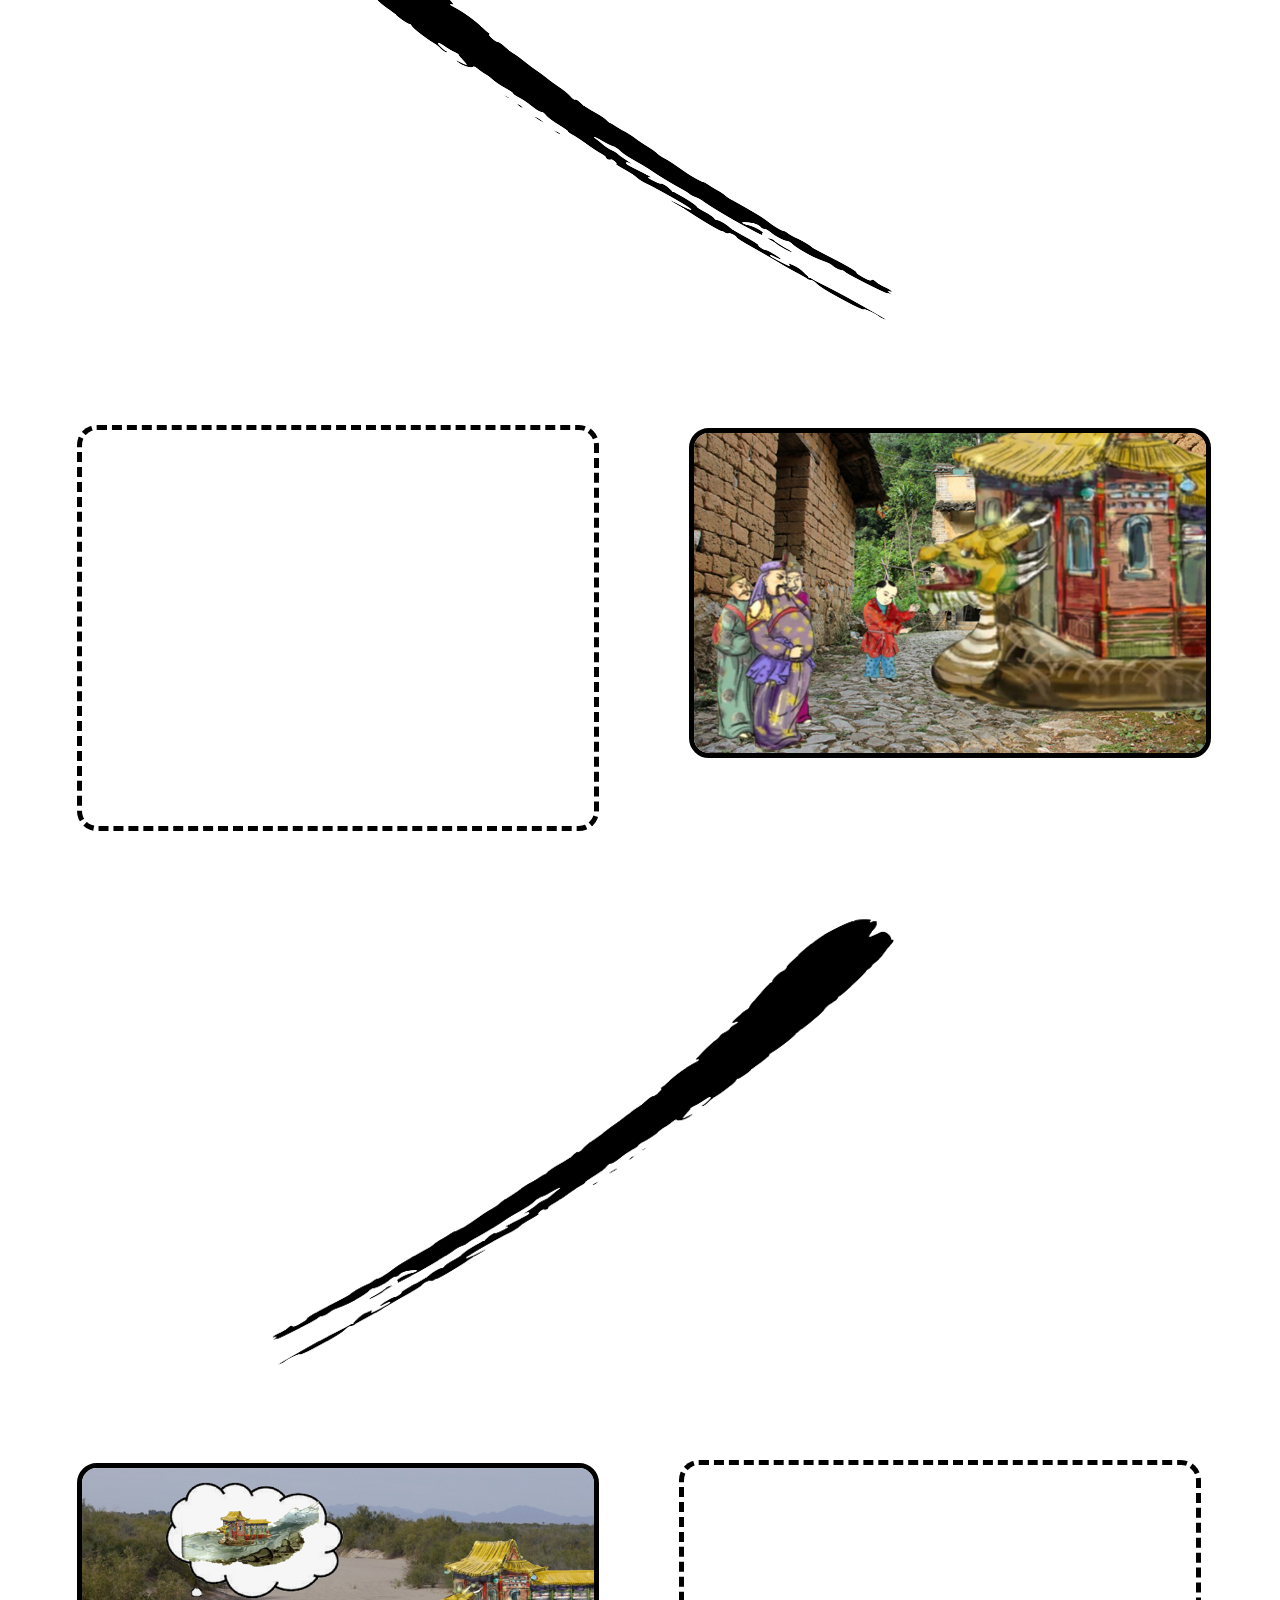
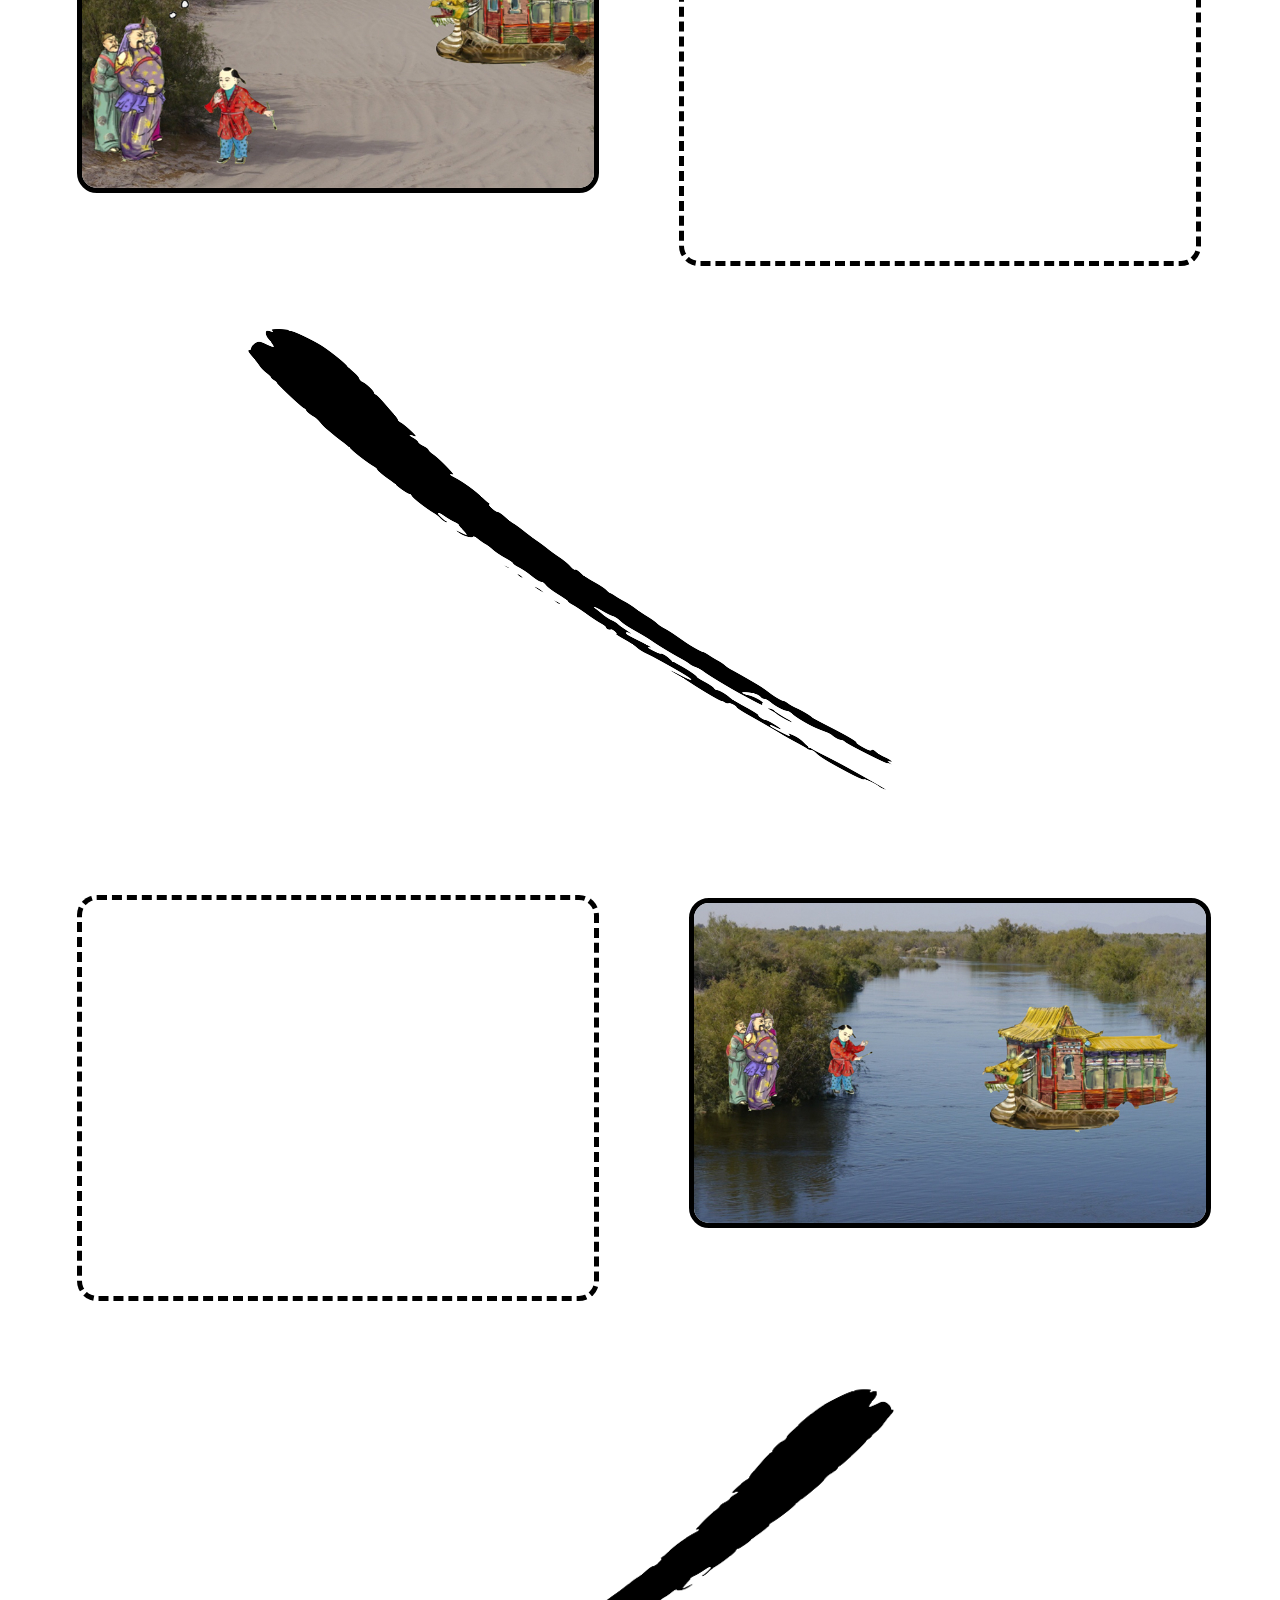
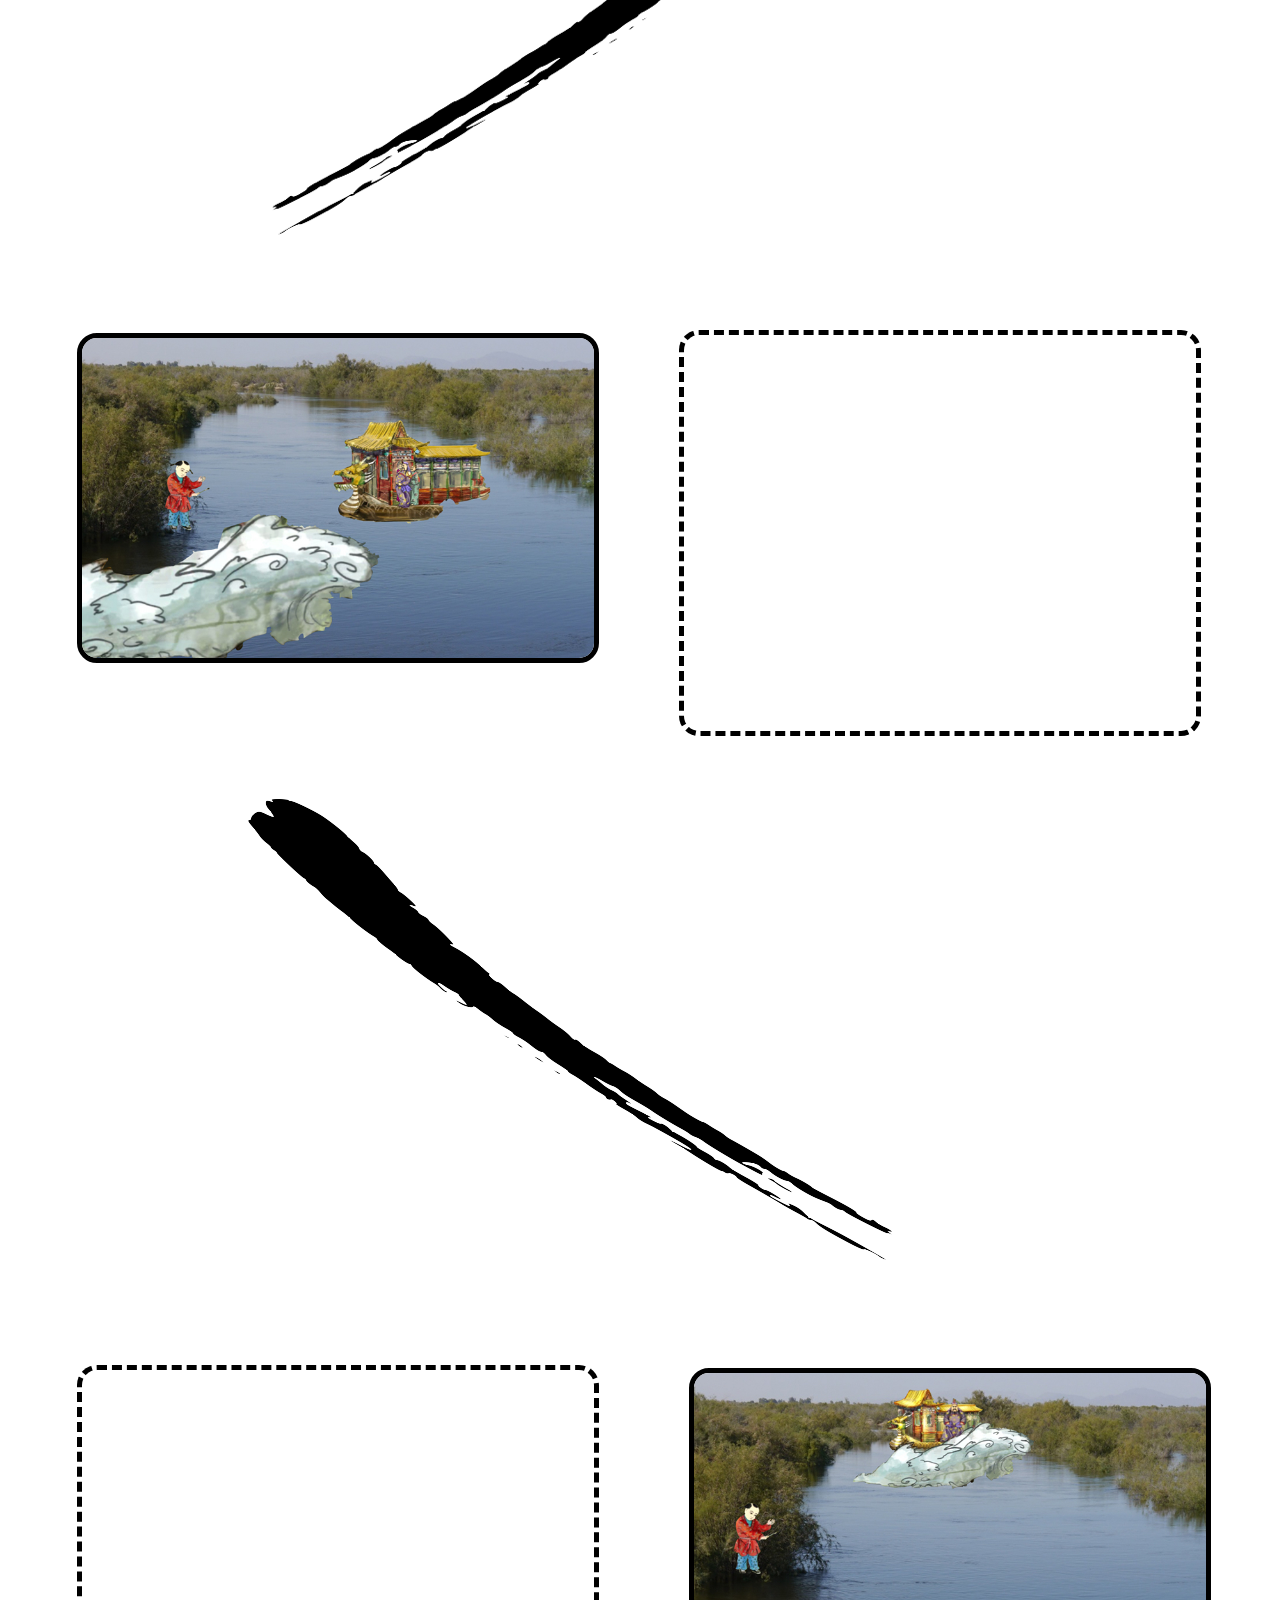
<file: Codes/v7/index.html>
<!DOCTYPE html>
<html lang="en" dir="ltr">

<head>
  <meta charset="utf-8">
  <title>Interactive Comics (Jeannie & Thomas H.)</title>
  <link href="css/style.css" rel="stylesheet">
  <link href="aos-master/dist/aos.css" rel="stylesheet">
</head>


<body onscroll="scrollposition()">

  <div class="header">
    <h1>TITLE</h1>
  </div>

  <div class="comics">
    <div class="image">
      <img src="img/1.jpg" alt="">
    </div>
    <div class="text">
      <p>content</p>
    </div>
  </div>

  <div class="stroke" id="s1">
    <img src="img/stroke1.png" alt="">
  </div>

  <div class="comics">
    <div class="text">
    </div>
    <div class="image">
      <img src="img/2.jpg" alt="">
    </div>
  </div>

  <div class="stroke" id="s2">
    <img src="img/stroke2.png" alt="">
  </div>

  <div class="comics">
    <div class="image">
      <img src="img/3.jpg" alt="">
    </div>
    <div class="text">
    </div>
  </div>

  <div class="stroke" id="s3">
    <img src="img/stroke1.png" alt="">
  </div>

  <div class="comics">
    <div class="text">
    </div>
    <div class="image">
      <img src="img/4.jpg" alt="">
    </div>
  </div>

  <div class="stroke" id="s4">
    <img src="img/stroke2.png" alt="">
  </div>

  <div class="comics">
    <div class="image">
      <img src="img/5.jpg" alt="">
    </div>
    <div class="text">
    </div>
  </div>

  <div class="stroke" id="s5">
    <img src="img/stroke1.png" alt="">
  </div>

  <div class="comics">
    <div class="text">
    </div>
    <div class="image">
      <img src="img/6.jpg" alt="">
    </div>
  </div>

  <div class="stroke" id="s6">
    <img src="img/stroke2.png" alt="">
  </div>

  <div class="comics">
    <div class="image">
      <img src="img/7.jpg" alt="">
    </div>
    <div class="text">
    </div>
  </div>

  <div class="stroke" id="s7">
    <img src="img/stroke1.png" alt="">
  </div>

  <div class="comics">
    <div class="text">
    </div>
    <div class="image">
      <img src="img/8.jpg" alt="">
    </div>
  </div>

  <div class="stroke" id="s8">
    <img src="img/stroke2.png" alt="">
  </div>

  <div class="comics">
    <div class="image">
      <img src="img/9.jpg" alt="">
    </div>
    <div class="text">
    </div>
  </div>

  <div class="stroke" id="s9">
    <img src="img/stroke1.png" alt="">
  </div>

  <div class="comics">
    <div class="text">
    </div>
    <div class="image">
      <img src="img/10.jpg" alt="">
    </div>
  </div>

  <div class="stroke" id="s10">
    <img src="img/stroke2.png" alt="">
  </div>

  <div class="comics">
    <div class="image">
      <img src="img/11.jpg" alt="">
    </div>
    <div class="text">
    </div>
  </div>

  <div class="stroke" id="s11">
    <img src="img/stroke1.png" alt="">
  </div>

  <div class="comics">
    <div class="text">
    </div>
    <div class="image">
      <img src="img/12.jpg" alt="">
    </div>
  </div>

  <div class="stroke" id="s12">
    <img src="img/stroke2.png" alt="">
  </div>

  <div class="comics">
    <div class="image">
      <img src="img/13.jpg" alt="">
    </div>
    <div class="text">
    </div>
  </div>

  <div class="stroke" id="s13">
    <img src="img/stroke1.png" alt="">
  </div>

  <div class="comics">
    <div class="text">
    </div>
    <div class="image">
      <img src="img/14.jpg" alt="">
    </div>
  </div>

  <div class="stroke" id="s14">
    <img src="img/stroke2.png" alt="">
  </div>

  <div class="comics">
    <div class="image">
      <img src="img/15.jpg" alt="">
    </div>
    <div class="text">
    </div>
  </div>

  <div class="stroke" id="s15">
    <img src="img/stroke1.png" alt="">
  </div>

  <div class="comics">
    <div class="text">
    </div>
    <div class="image">
      <img src="img/16.jpg" alt="">
    </div>
  </div>






  <script src="js/script.js" type="text/javascript"></script>
  <script type="text/javascript" src="aos-master/dist/aos.js"></script>
  <script>AOS.init(); </script>
</body>

</html>
</file>
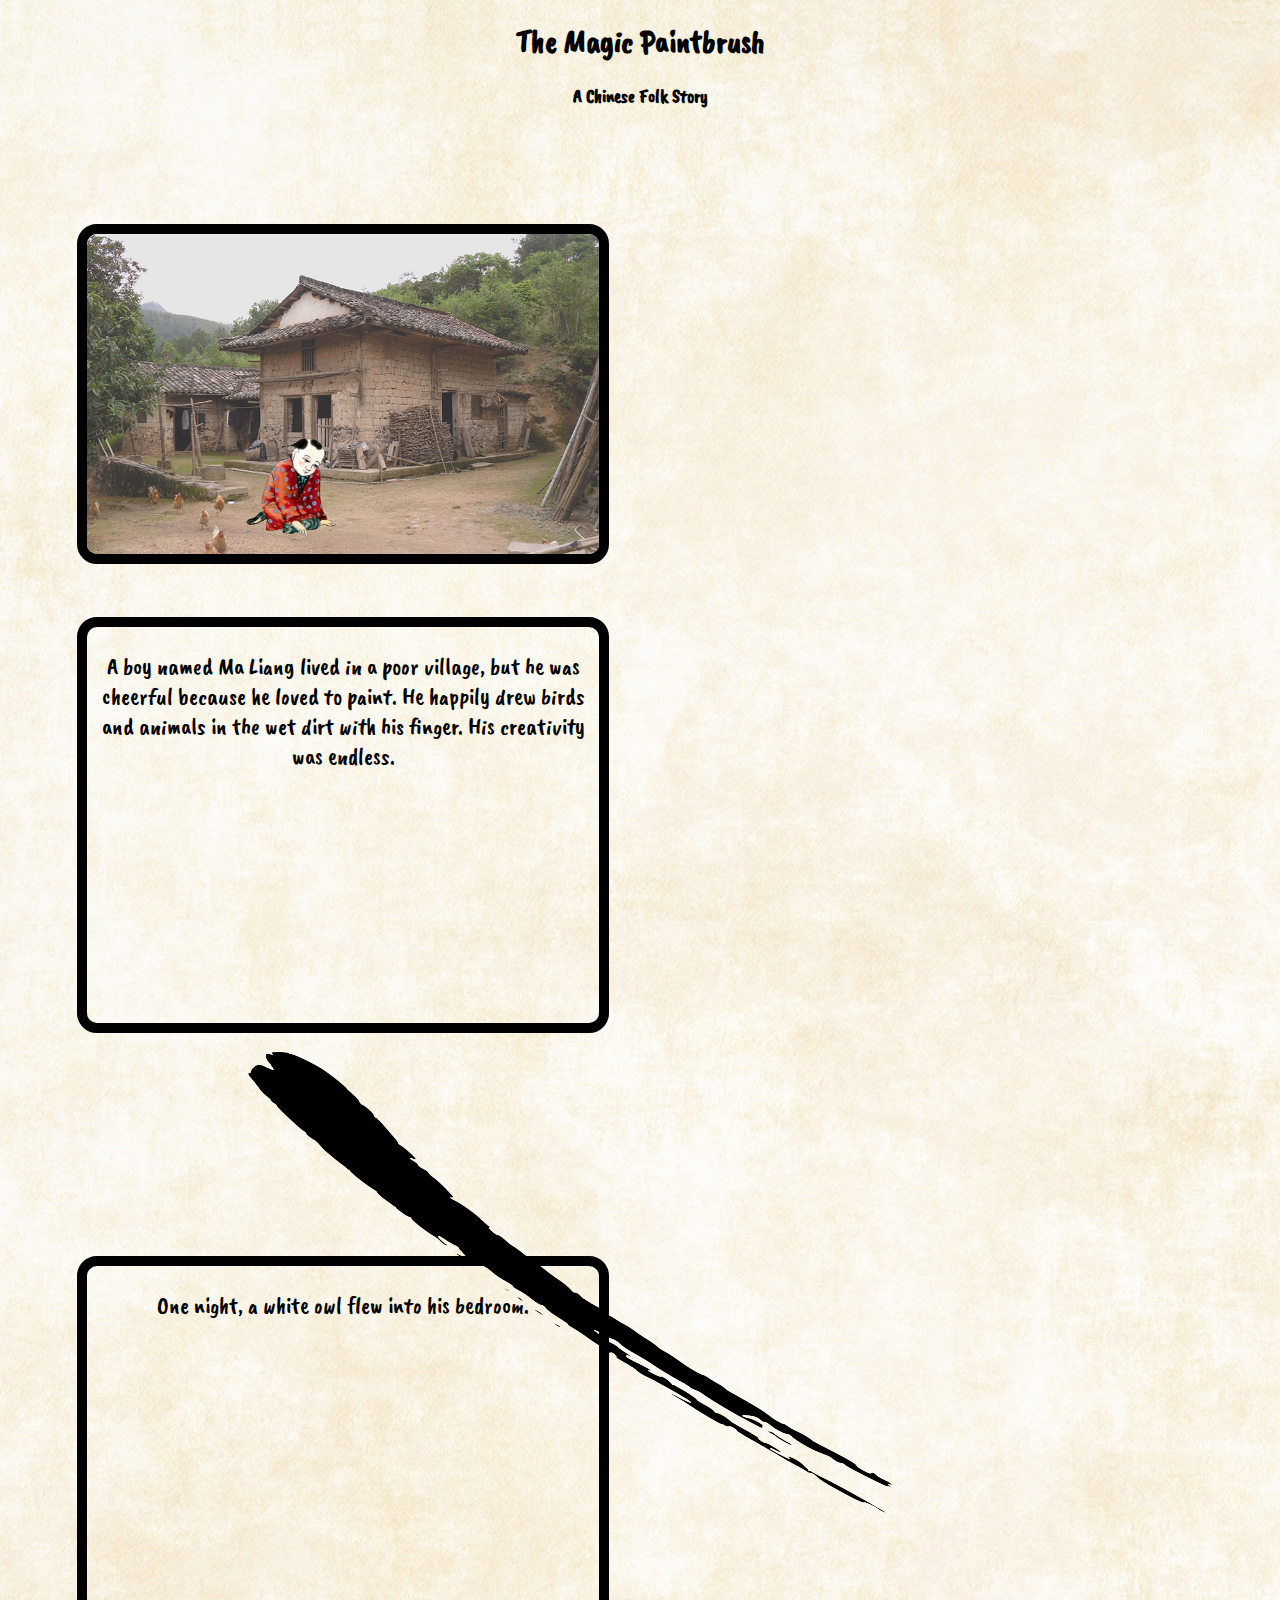
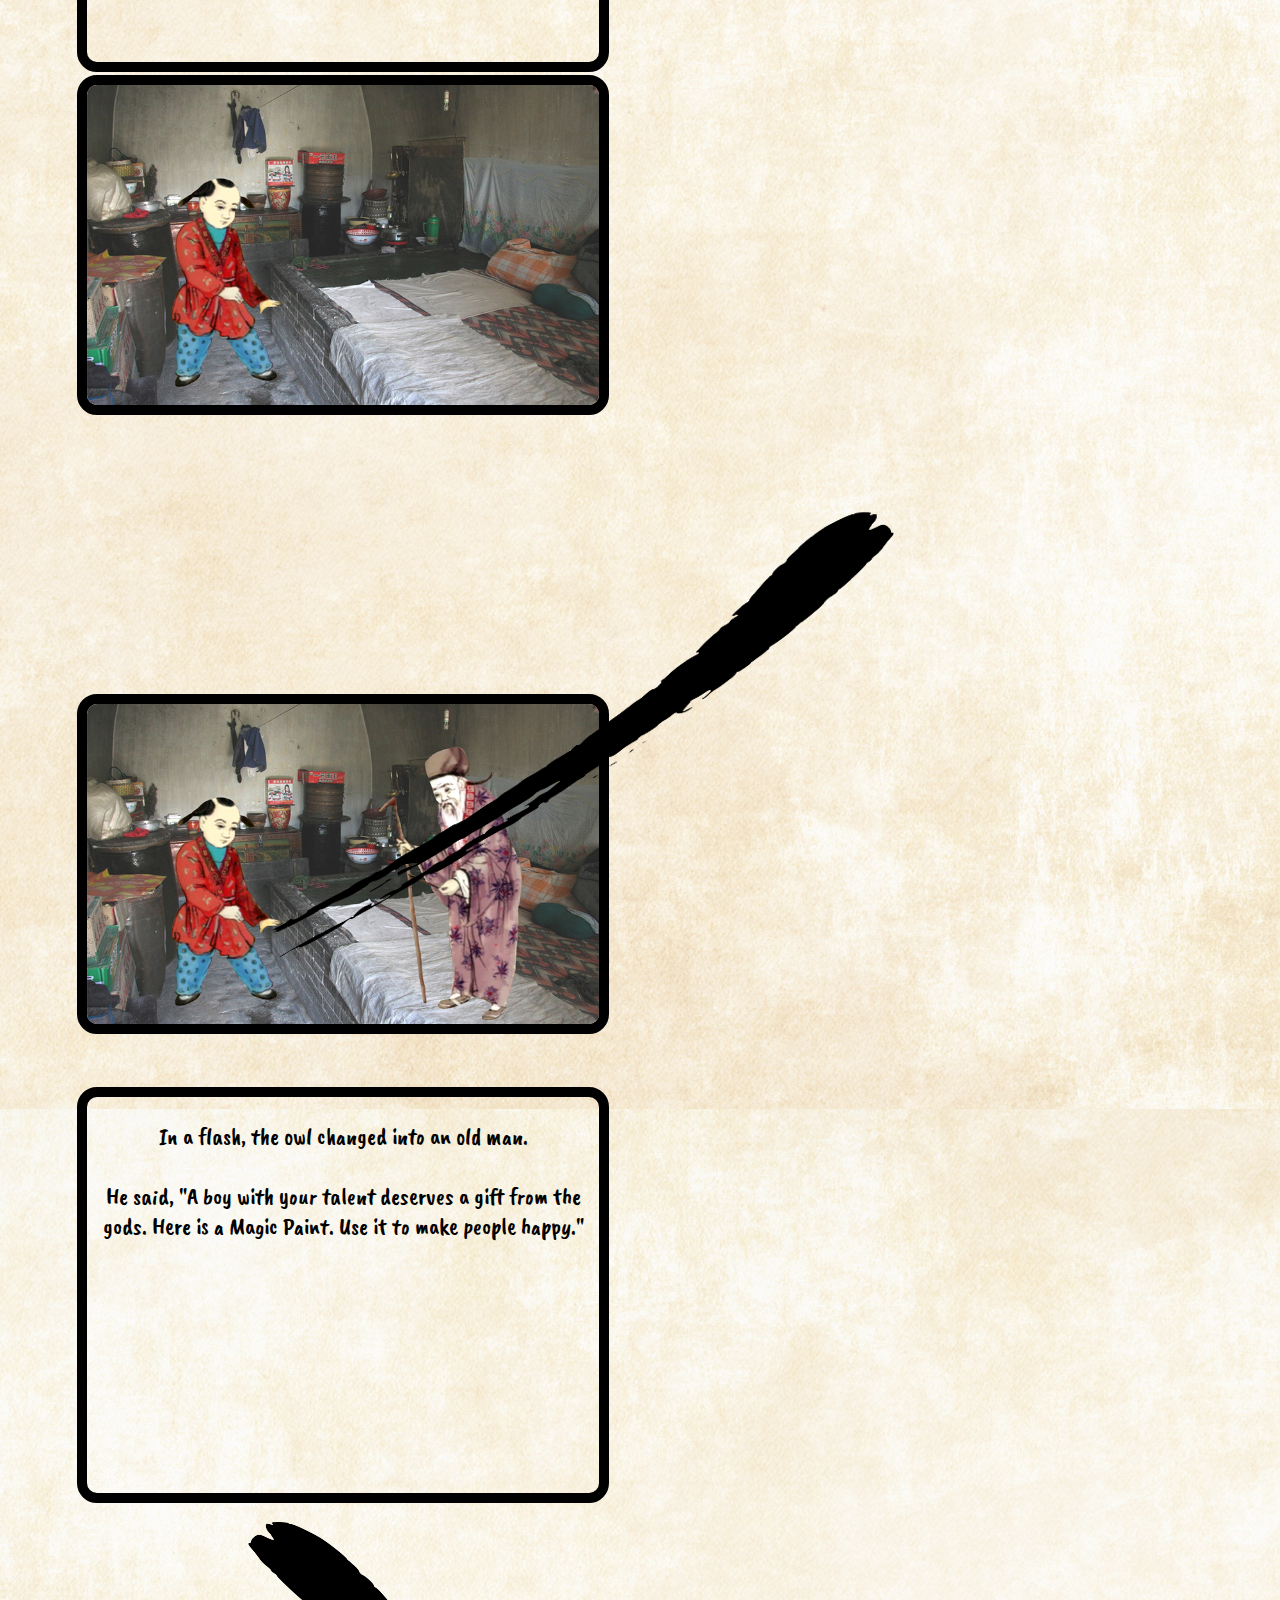
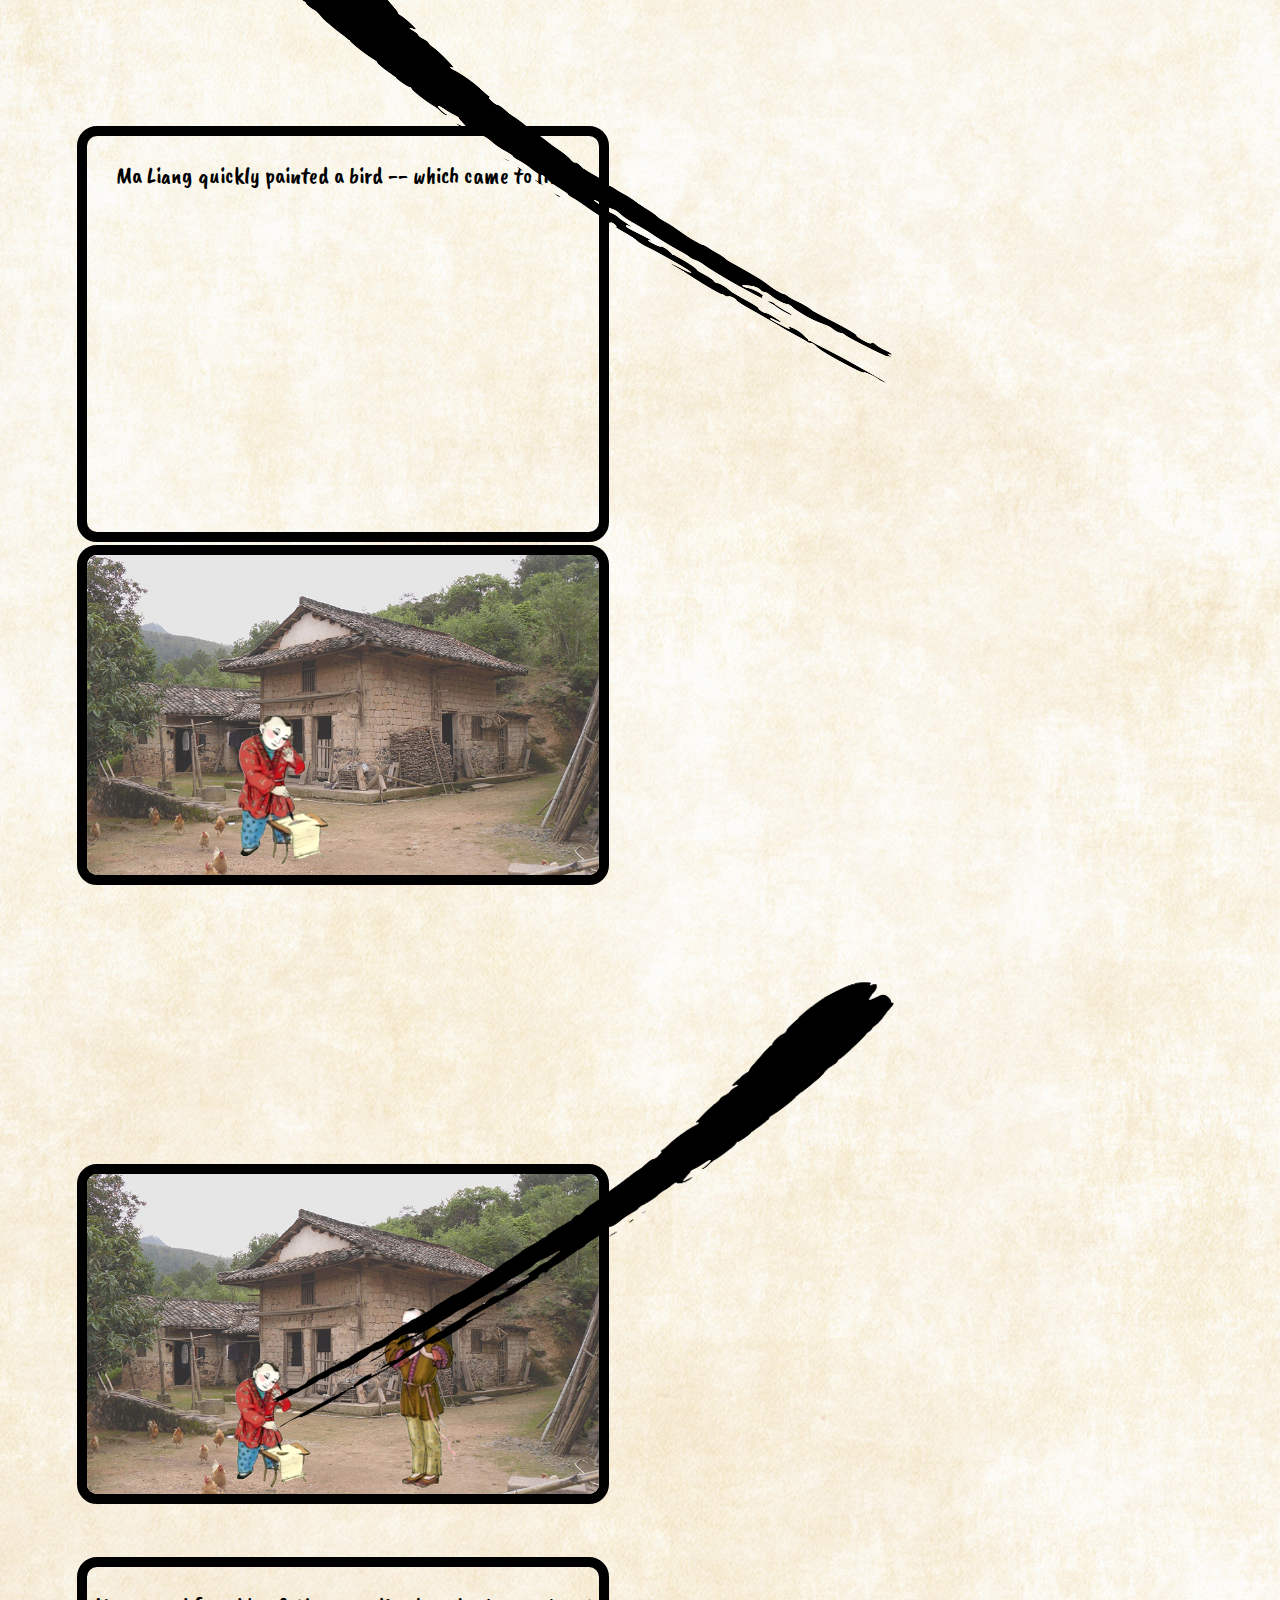
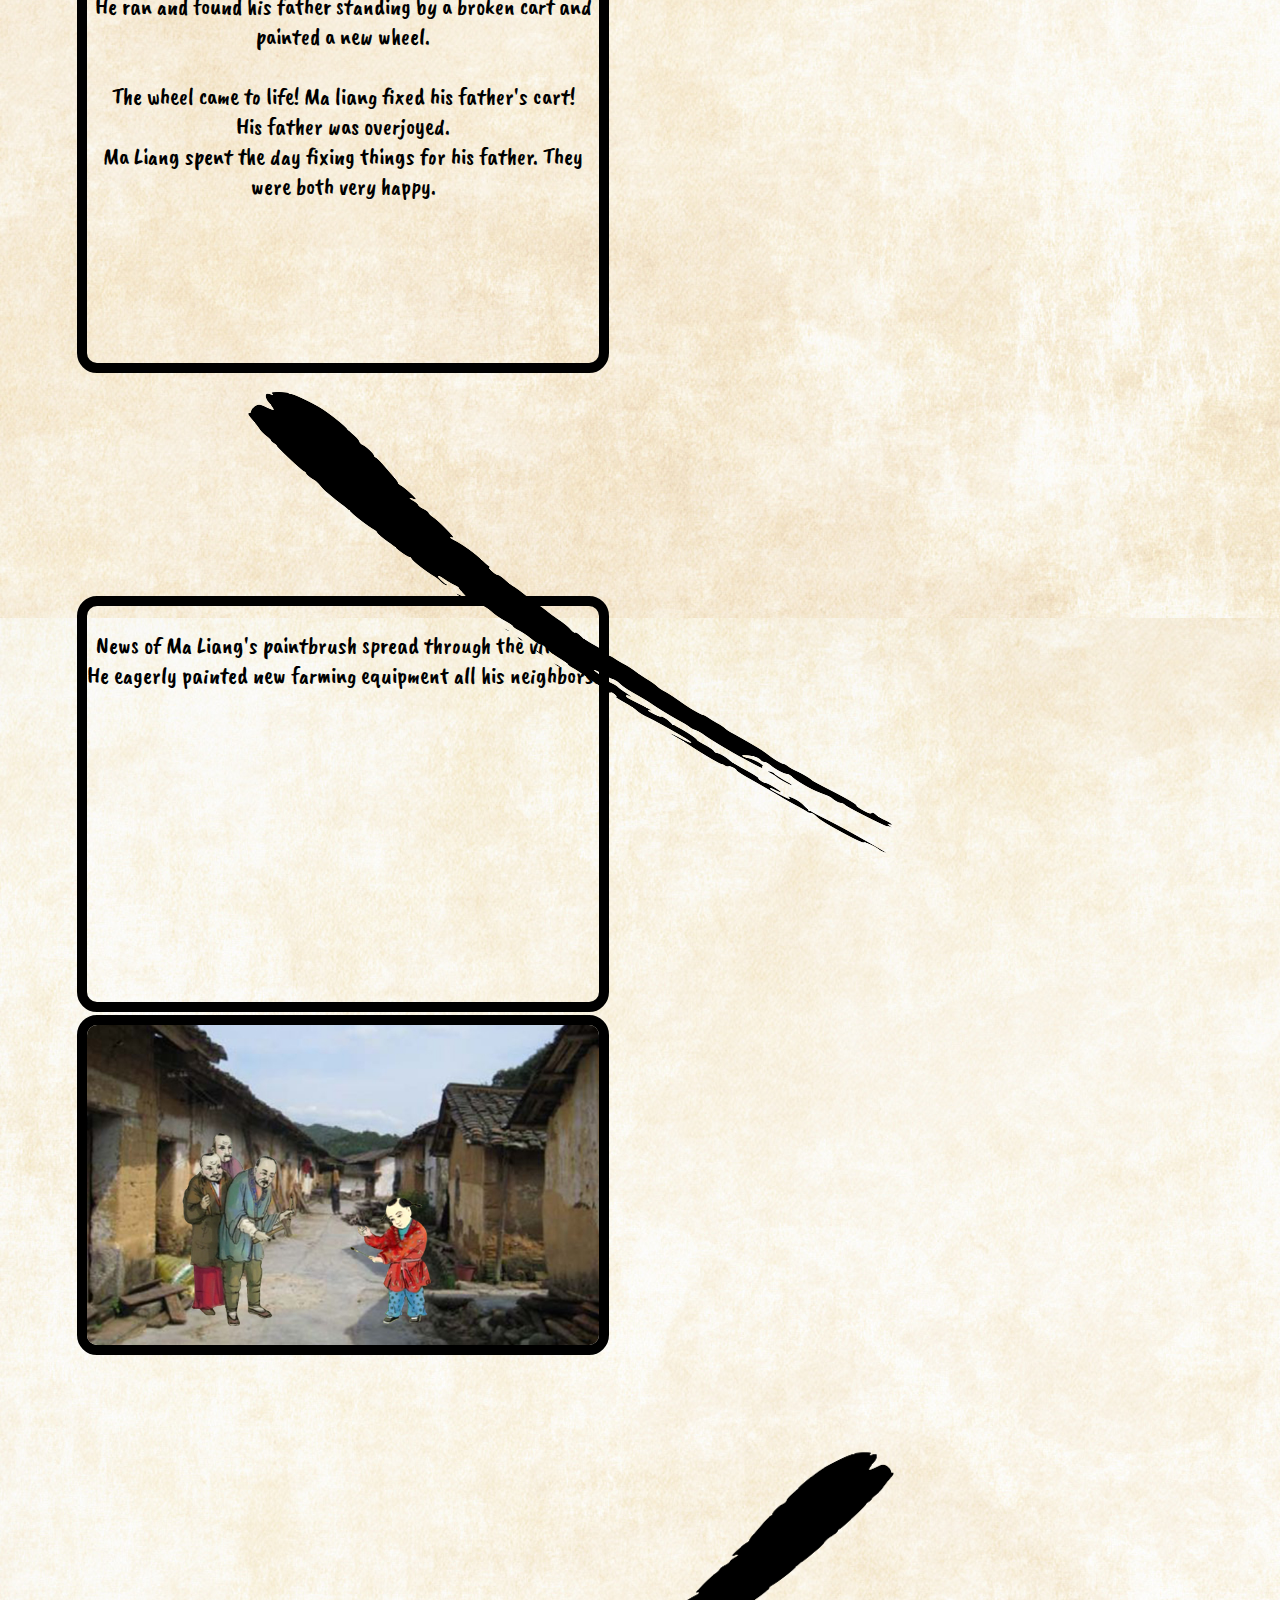
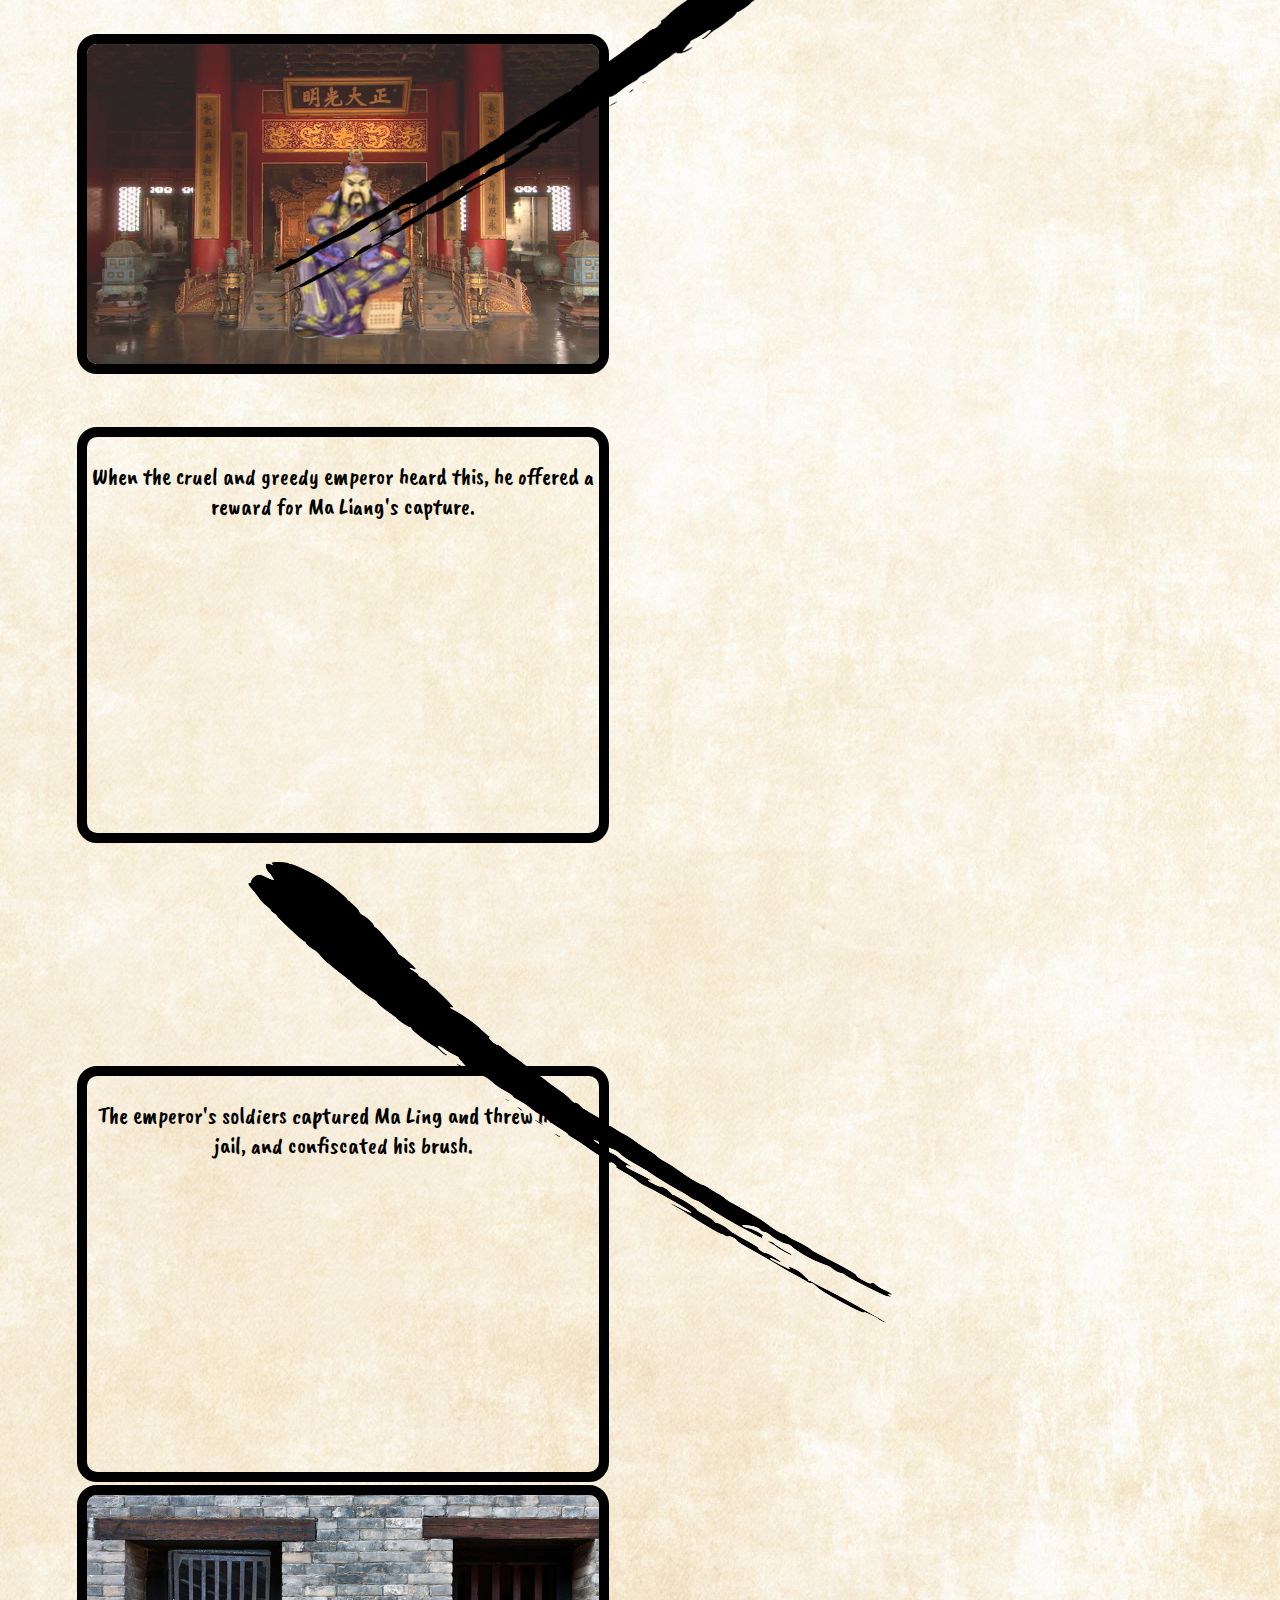
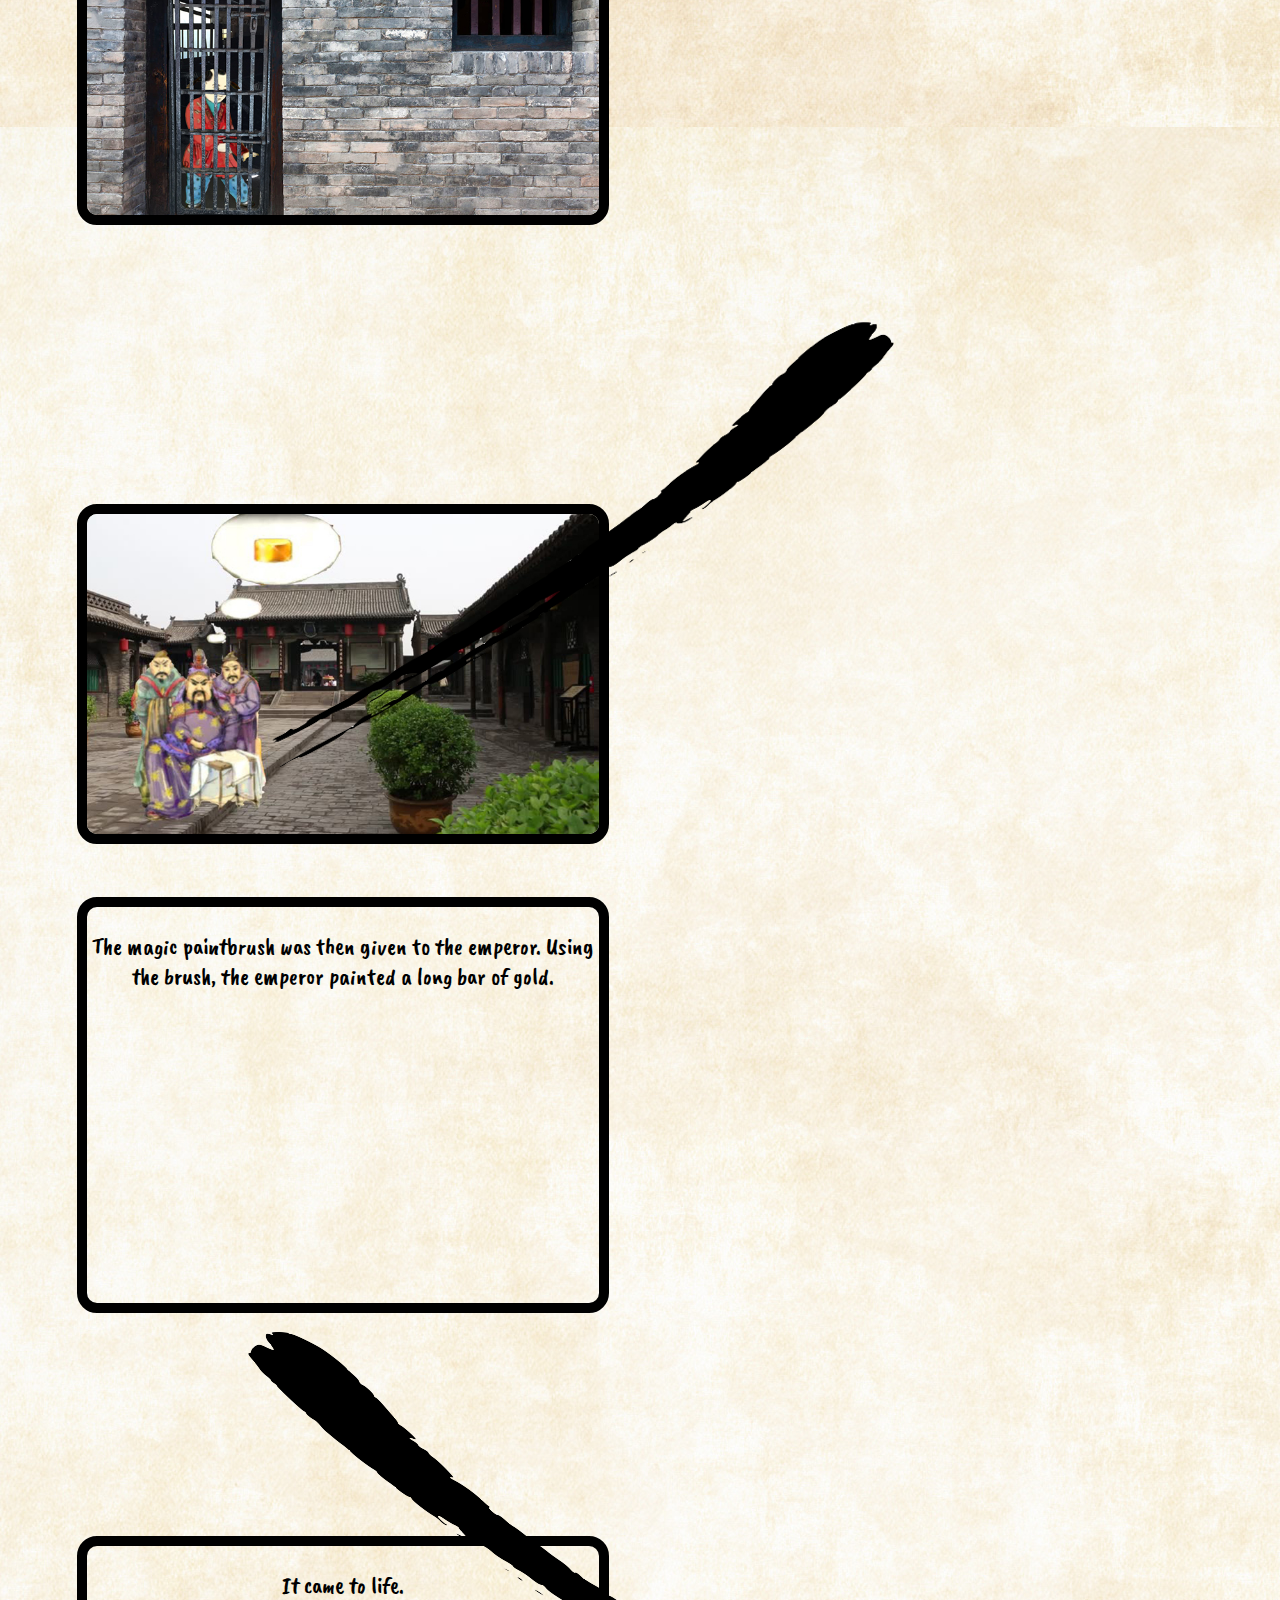
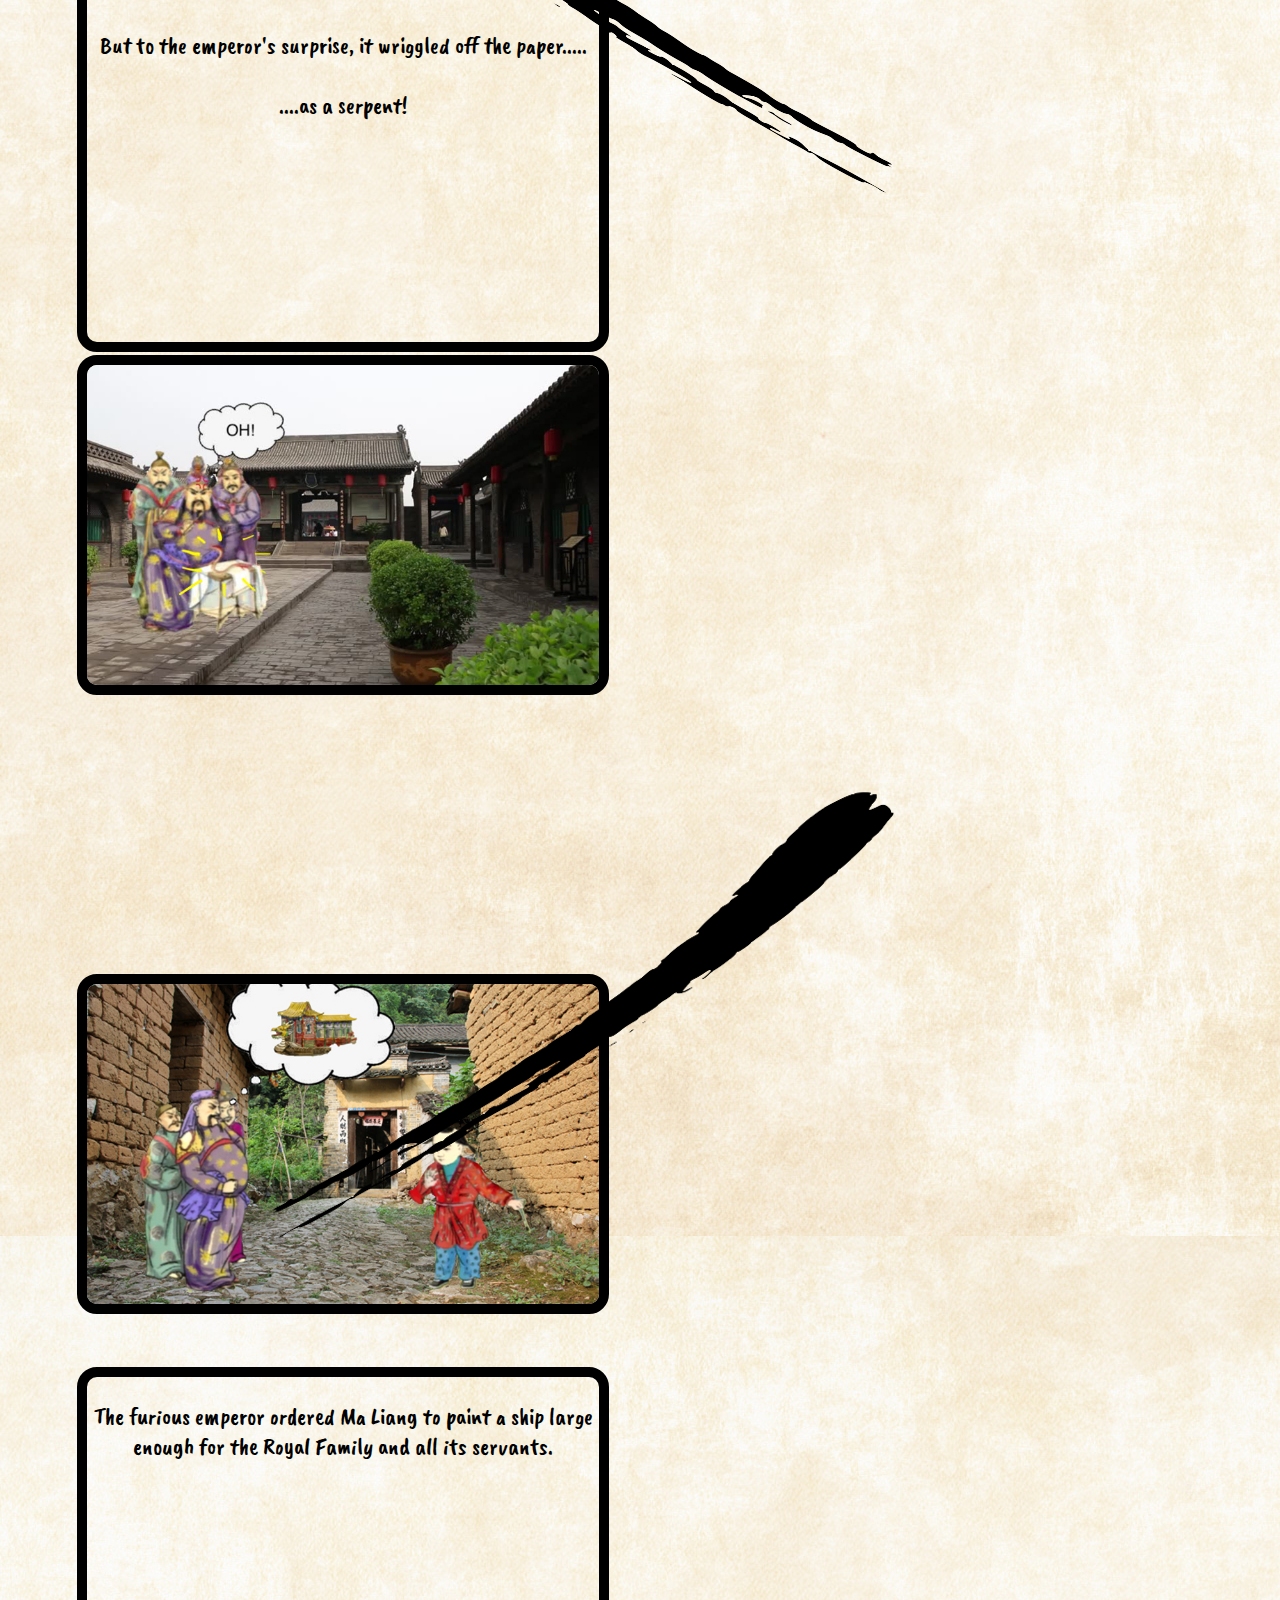
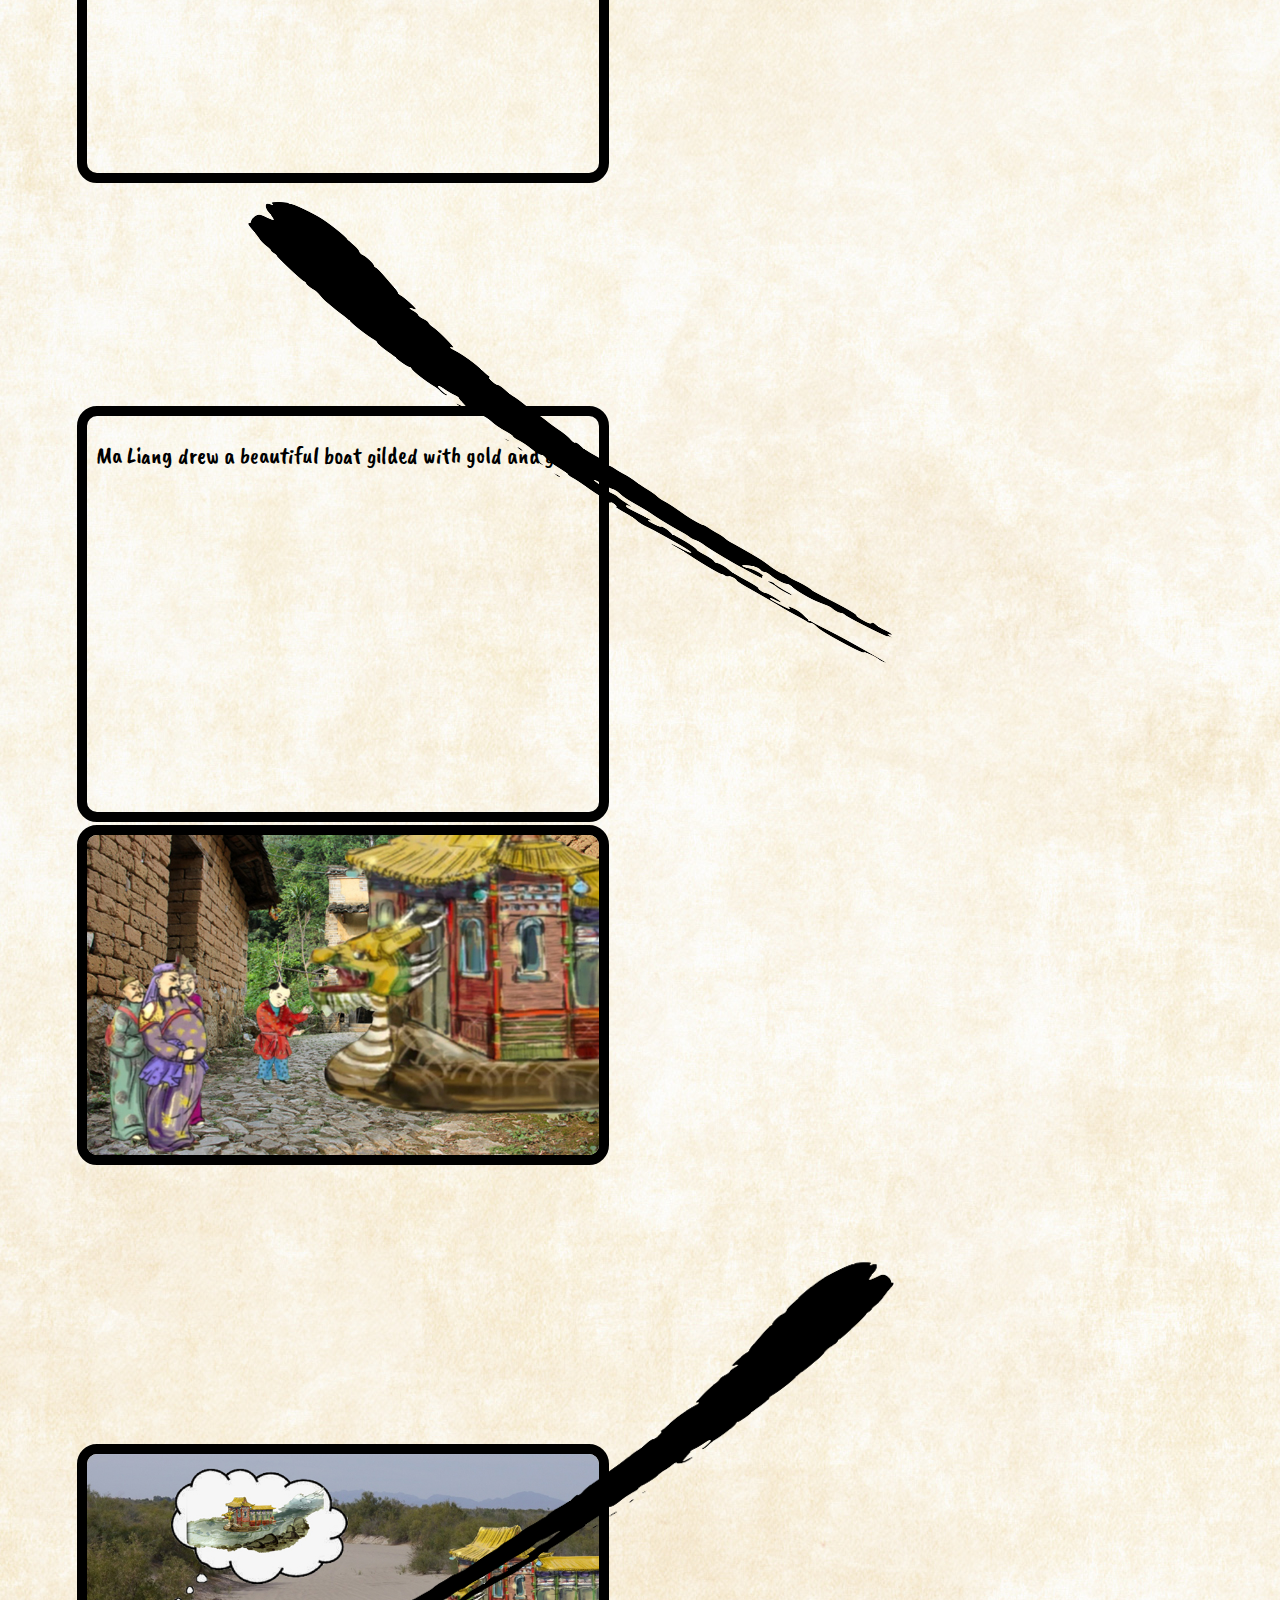
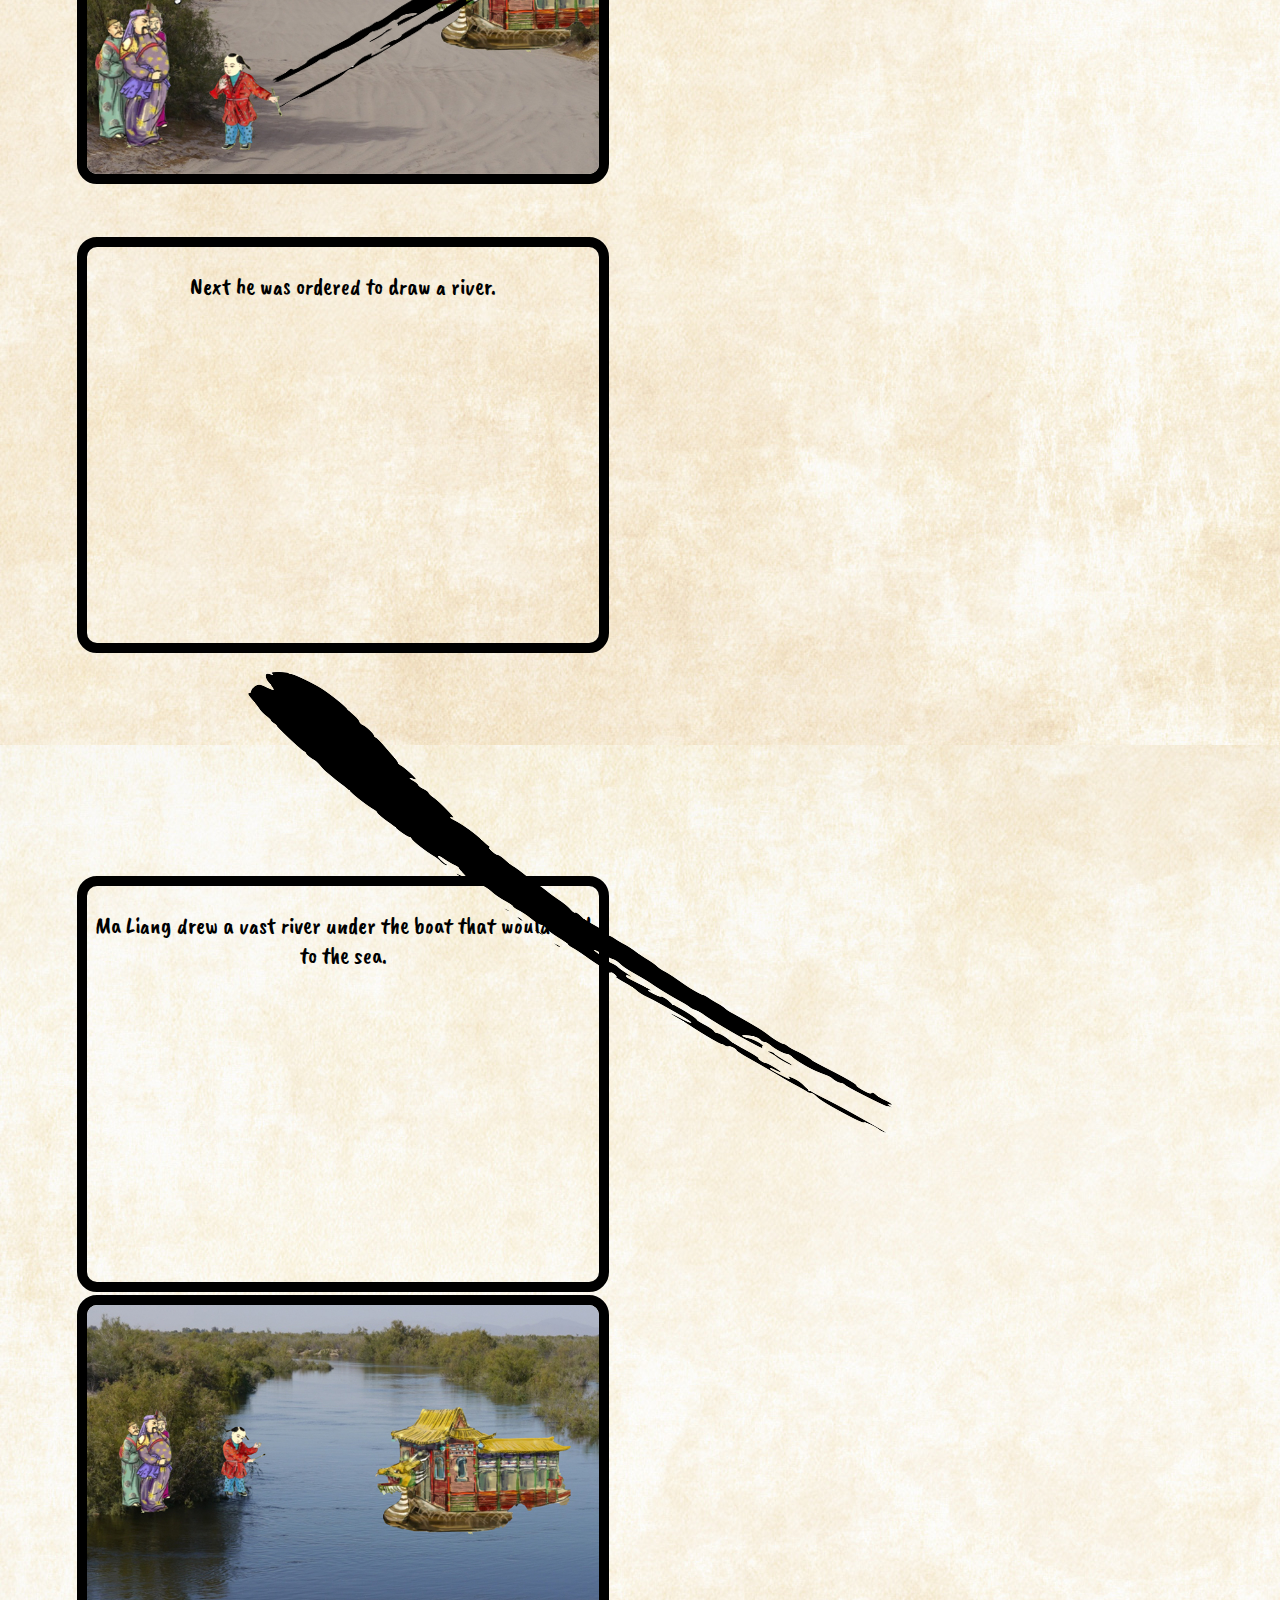
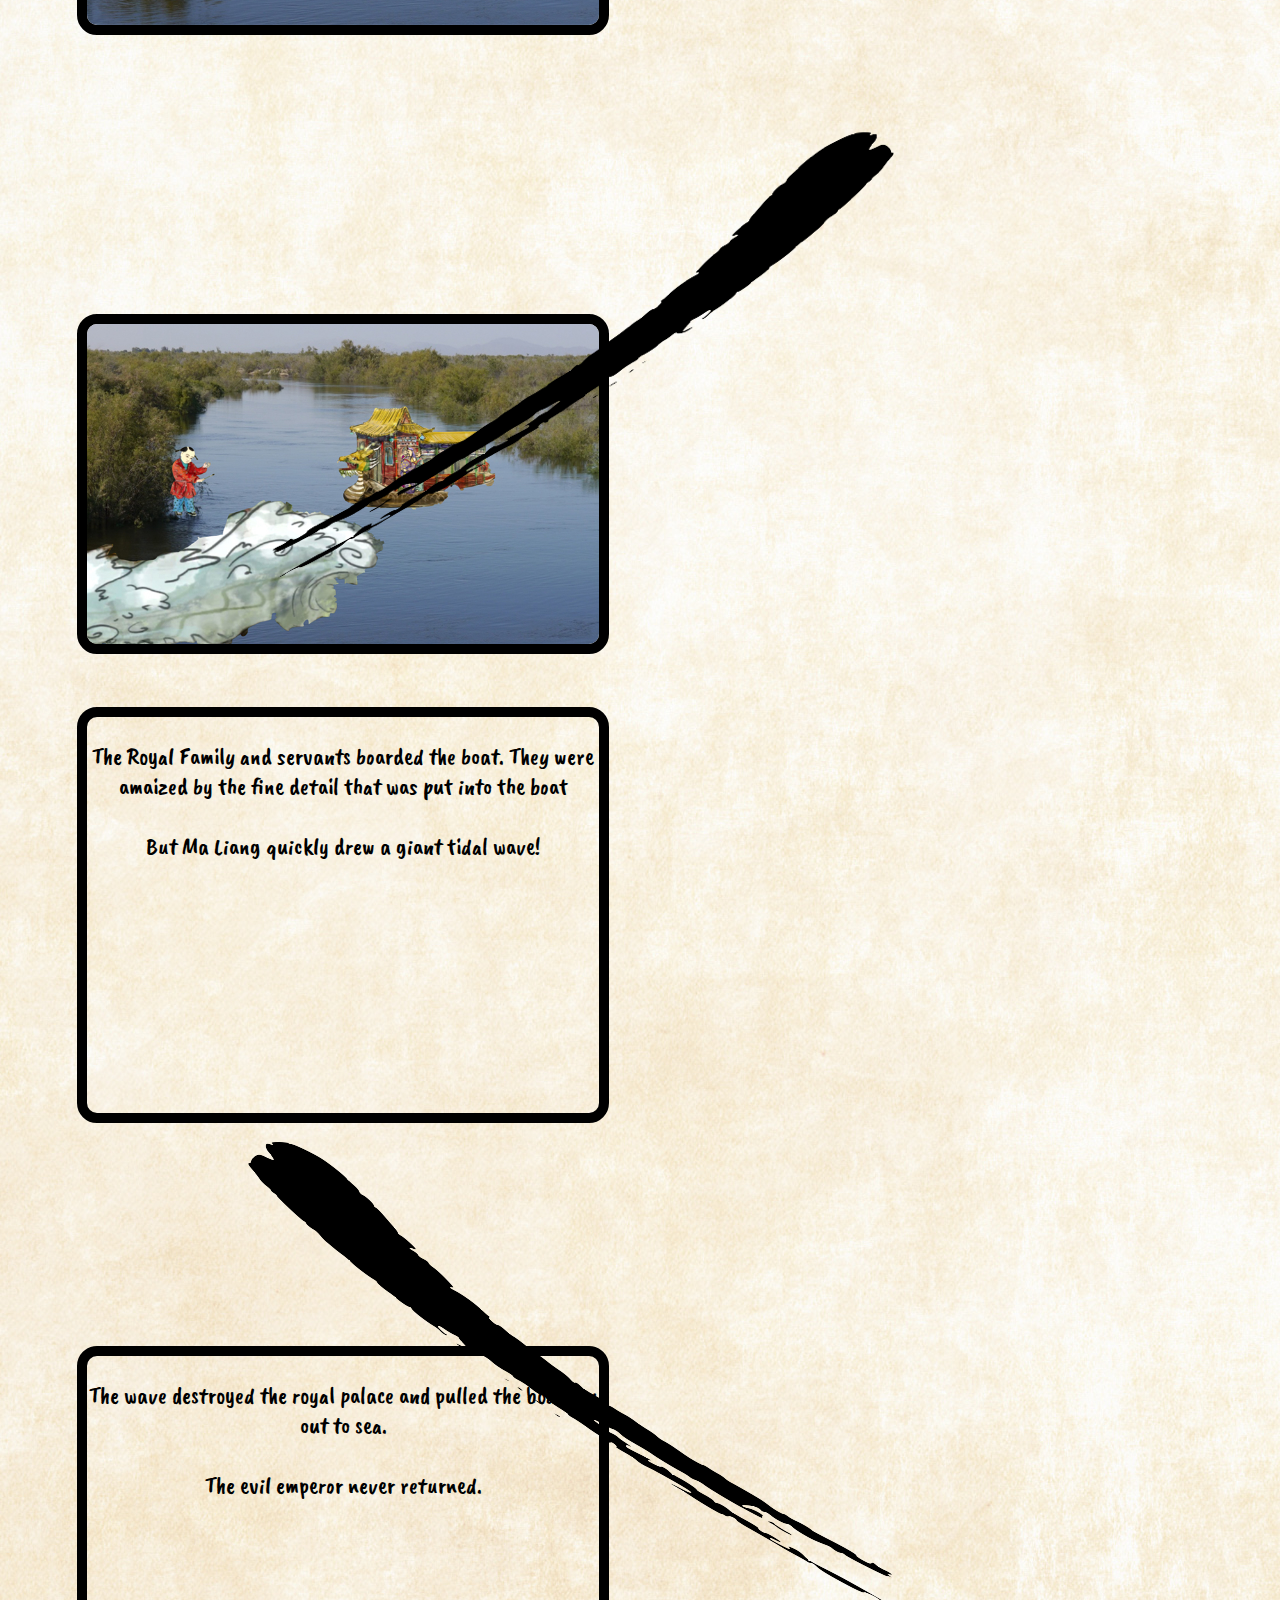
<file: Codes/v8.5/index.html>
<!DOCTYPE html>
<html lang="en" dir="ltr">

<head>
  <meta charset="utf-8">
  <title>Interactive Comics (Jeannie & Thomas H.)</title>
  <link href="css/style.css" rel="stylesheet">
  <link href="aos-master/dist/aos.css" rel="stylesheet">
  <link <link href="https://fonts.googleapis.com/css?family=Caveat+Brush" rel="stylesheet">
</head>


<body onscroll="scrollposition()">



  <div class="header">
    <h1>The Magic Paintbrush</h1>
    <h3>A Chinese Folk Story</h3>
  </div>

  <div class="comics">
    <div class="image">
      <img src="img/1.jpg" alt="">
    </div>
    <div class="text">
      <p>A boy named Ma Liang lived in a poor village, but he was cheerful because he loved to paint. He happily drew birds and animals in the wet dirt with his finger. His creativity was endless.</p>
    </div>
  </div>

  <div class="stroke" id="s1">
    <img src="img/stroke1.png" alt="">
  </div>

  <div class="comics">
    <div class="text">
      <p>One night, a white owl flew into his bedroom.</p>
    </div>
    <div class="image">
      <img src="img/2.jpg" alt="">
    </div>
  </div>

  <div class="stroke" id="s2">
    <img src="img/stroke2.png" alt="">
  </div>

  <div class="comics">
    <div class="image">
      <img src="img/3.jpg" alt="">
    </div>
    <div class="text">
      <p>In a flash, the owl changed into an old man. <br> <br>He said, "A boy with your talent deserves a gift from the gods. Here is a Magic Paint. Use it to make people happy."
      </p>
    </div>
  </div>

  <div class="stroke" id="s3">
    <img src="img/stroke1.png" alt="">
  </div>

  <div class="comics">
    <div class="text">
      <p>Ma Liang quickly painted a bird -- which came to life!</p>
    </div>
    <div class="image">
      <img src="img/4.jpg" alt="">
    </div>
  </div>

  <div class="stroke" id="s4">
    <img src="img/stroke2.png" alt="">
  </div>

  <div class="comics">
    <div class="image">
      <img src="img/5.jpg" alt="">
    </div>
    <div class="text">
      <p>He ran and found his father standing by a broken cart and painted a new wheel.<br><br>The wheel came to life! Ma liang fixed his father's cart!<br>His father was overjoyed.<br>Ma Liang spent the day fixing things for his father. They were both very happy.</p>
    </div>
  </div>

  <div class="stroke" id="s5">
    <img src="img/stroke1.png" alt="">
  </div>

  <div class="comics">
    <div class="text">
      <p>News of Ma Liang's paintbrush spread through the village. <br>He eagerly painted new farming equipment all his neighbors.</p>
    </div>
    <div class="image">
      <img src="img/6.jpg" alt="">
    </div>
  </div>

  <div class="stroke" id="s6">
    <img src="img/stroke2.png" alt="">
  </div>

  <div class="comics">
    <div class="image">
      <img src="img/7.jpg" alt="">
    </div>
    <div class="text">
      <p>When the cruel and greedy emperor heard this, he offered a reward for Ma Liang's capture. </p>
    </div>
  </div>

  <div class="stroke" id="s7">
    <img src="img/stroke1.png" alt="">
  </div>

  <div class="comics">
    <div class="text">
      <p>The emperor's soldiers captured Ma Ling and threw him in jail, and confiscated his brush.</p>
    </div>
    <div class="image">
      <img src="img/8.jpg" alt="">
    </div>
  </div>

  <div class="stroke" id="s8">
    <img src="img/stroke2.png" alt="">
  </div>

  <div class="comics">
    <div class="image">
      <img src="img/9.jpg" alt="">
    </div>
    <div class="text">
      <p>The magic paintbrush was then given to the emperor. Using the brush, the emperor painted a long bar of gold.</p>
    </div>
  </div>

  <div class="stroke" id="s9">
    <img src="img/stroke1.png" alt="">
  </div>

  <div class="comics">
    <div class="text">
      <p>It came to life. <br><br>But to the emperor's surprise, it wriggled off the paper..... <br><br>....as a serpent!</p>
    </div>
    <div class="image">
      <img src="img/10.jpg" alt="">
    </div>
  </div>

  <div class="stroke" id="s10">
    <img src="img/stroke2.png" alt="">
  </div>

  <div class="comics">
    <div class="image">
      <img src="img/11.jpg" alt="">
    </div>
    <div class="text">
      <p>The furious emperor ordered Ma Liang to paint a ship large enough for the Royal Family and all its servants.</p>
    </div>
  </div>

  <div class="stroke" id="s11">
    <img src="img/stroke1.png" alt="">
  </div>

  <div class="comics">
    <div class="text">
      <p>Ma Liang drew a beautiful boat gilded with gold and gems.</p>
    </div>
    <div class="image">
      <img src="img/12.jpg" alt="">
    </div>
  </div>

  <div class="stroke" id="s12">
    <img src="img/stroke2.png" alt="">
  </div>

  <div class="comics">
    <div class="image">
      <img src="img/13.jpg" alt="">
    </div>
    <div class="text">
      <p>Next he was ordered to draw a river.</p>
    </div>
  </div>

  <div class="stroke" id="s13">
    <img src="img/stroke1.png" alt="">
  </div>

  <div class="comics">
    <div class="text">
      <p>Ma Liang drew a vast river under the boat that would lead to the sea.</p>
    </div>
    <div class="image">
      <img src="img/14.jpg" alt="">
    </div>
  </div>

  <div class="stroke" id="s14">
    <img src="img/stroke2.png" alt="">
  </div>

  <div class="comics">
    <div class="image">
      <img src="img/15.jpg" alt="">
    </div>
    <div class="text">
      <p>The Royal Family and servants boarded the boat. They were amaized by the fine detail that was put into the boat <br> <br> But Ma Liang quickly drew a giant tidal wave!</p>
    </div>
  </div>

  <div class="stroke" id="s15">
    <img src="img/stroke1.png" alt="">
  </div>

  <div class="comics">
    <div class="text">
      <p>The wave destroyed the royal palace and pulled the boat far out to sea. <br><br>The evil emperor never returned. </p>
    </div>
    <div class="image">
      <img src="img/16.jpg" alt="">
    </div>
  </div>






  <script src="js/script.js" type="text/javascript"></script>
  <script type="text/javascript" src="aos-master/dist/aos.js"></script>
  <script>AOS.init(); </script>
</body>

</html>
</file>
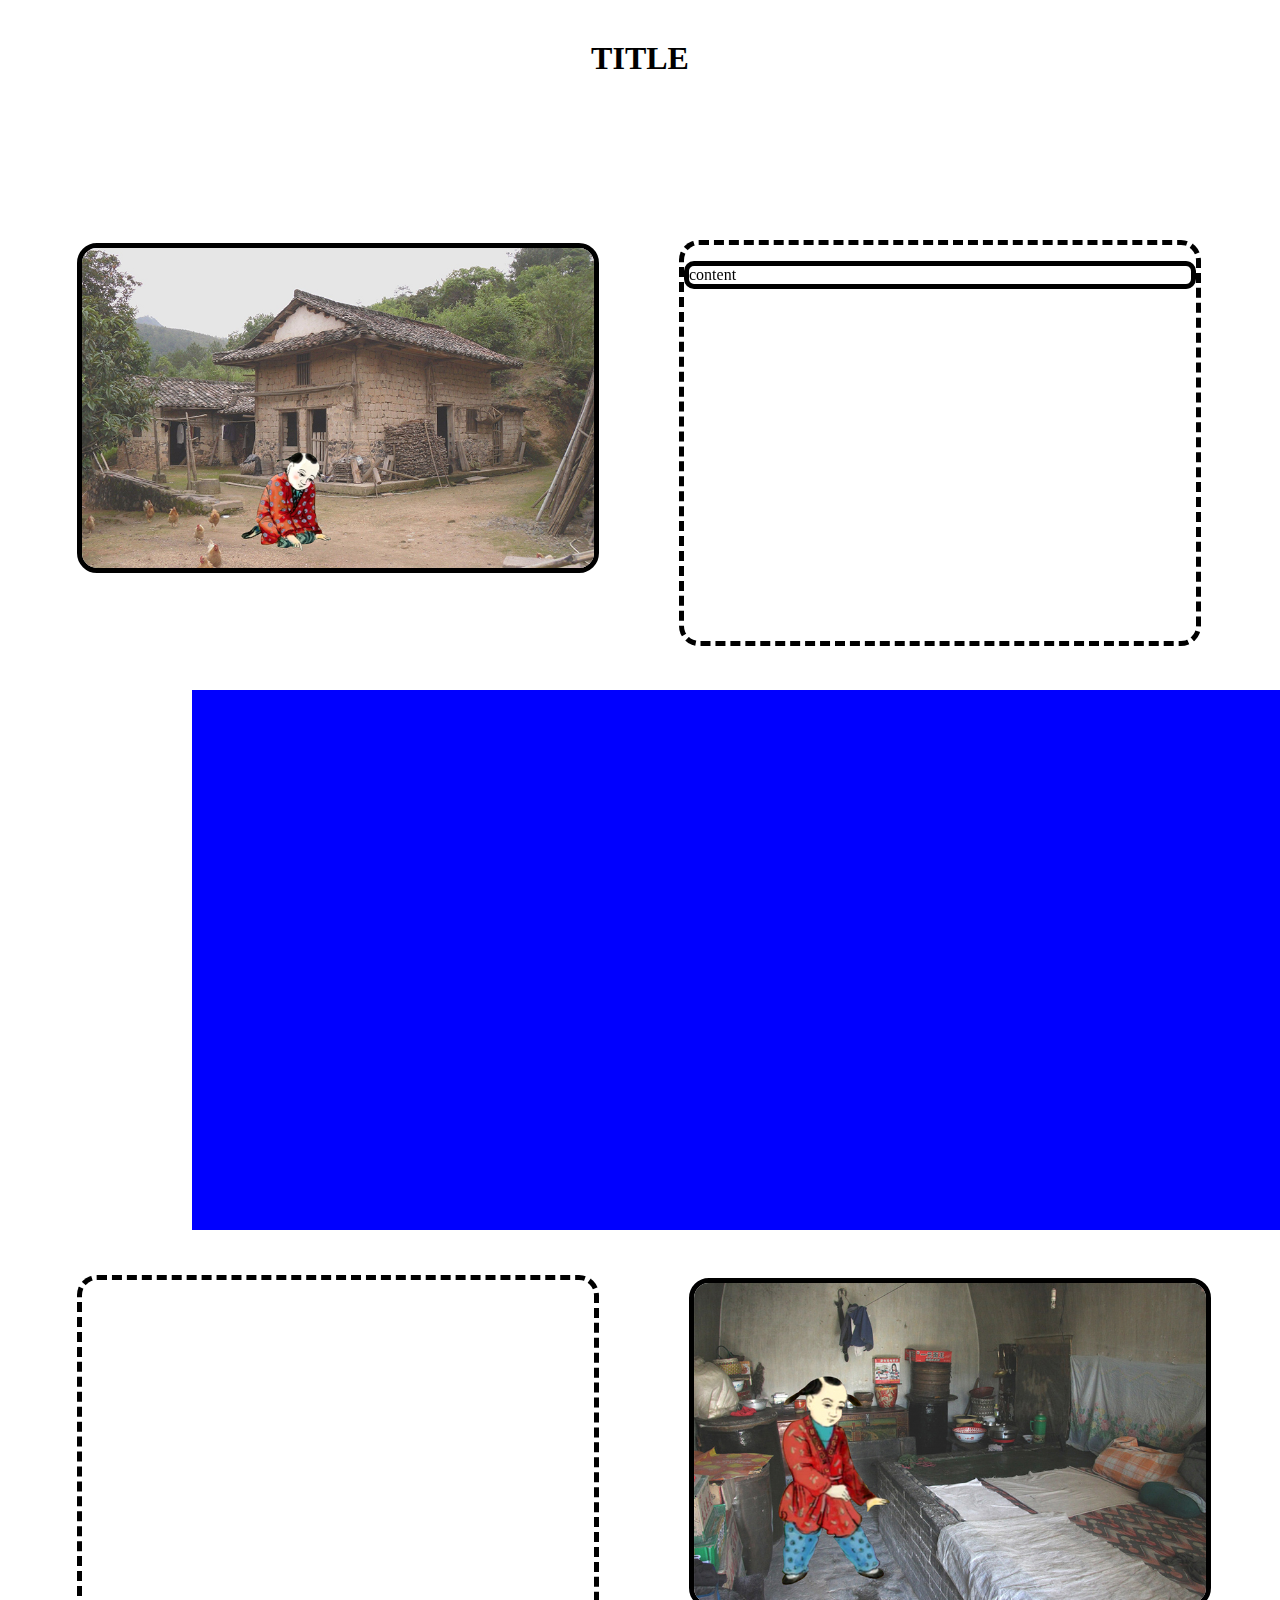
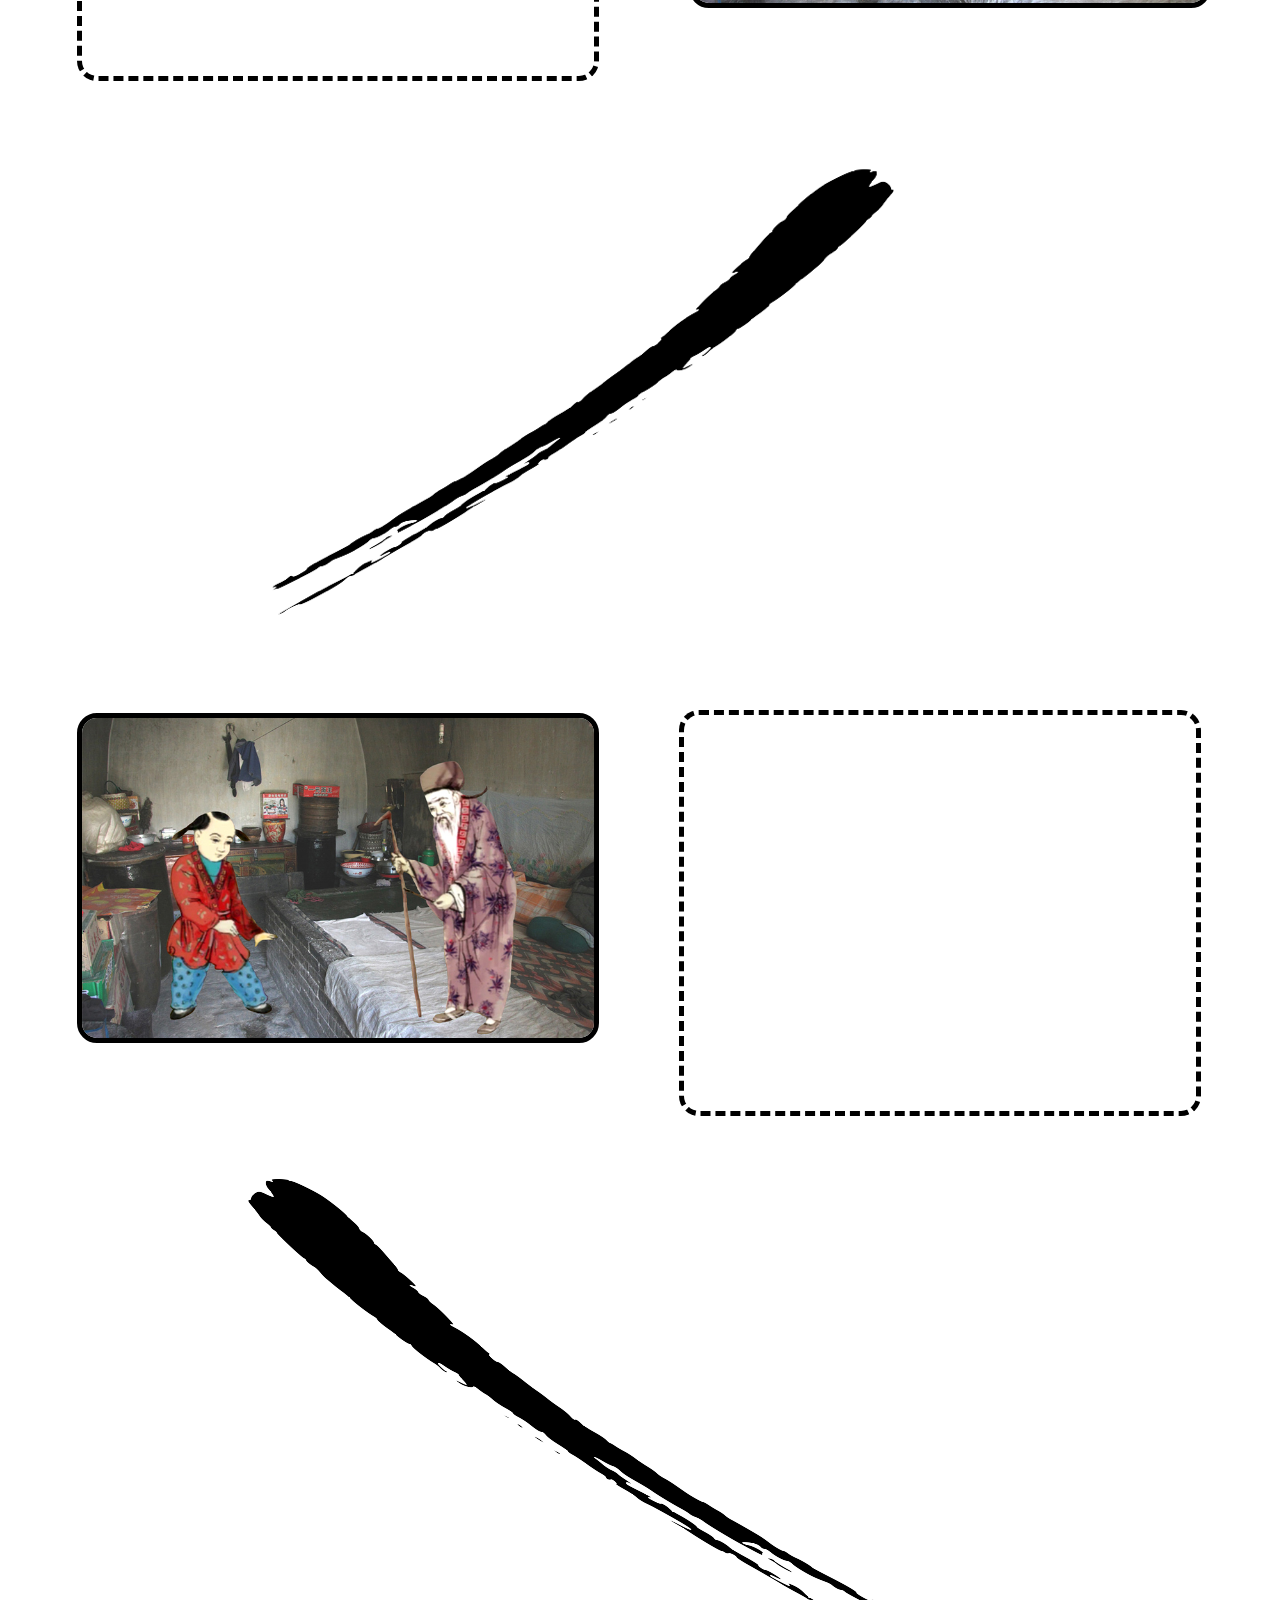
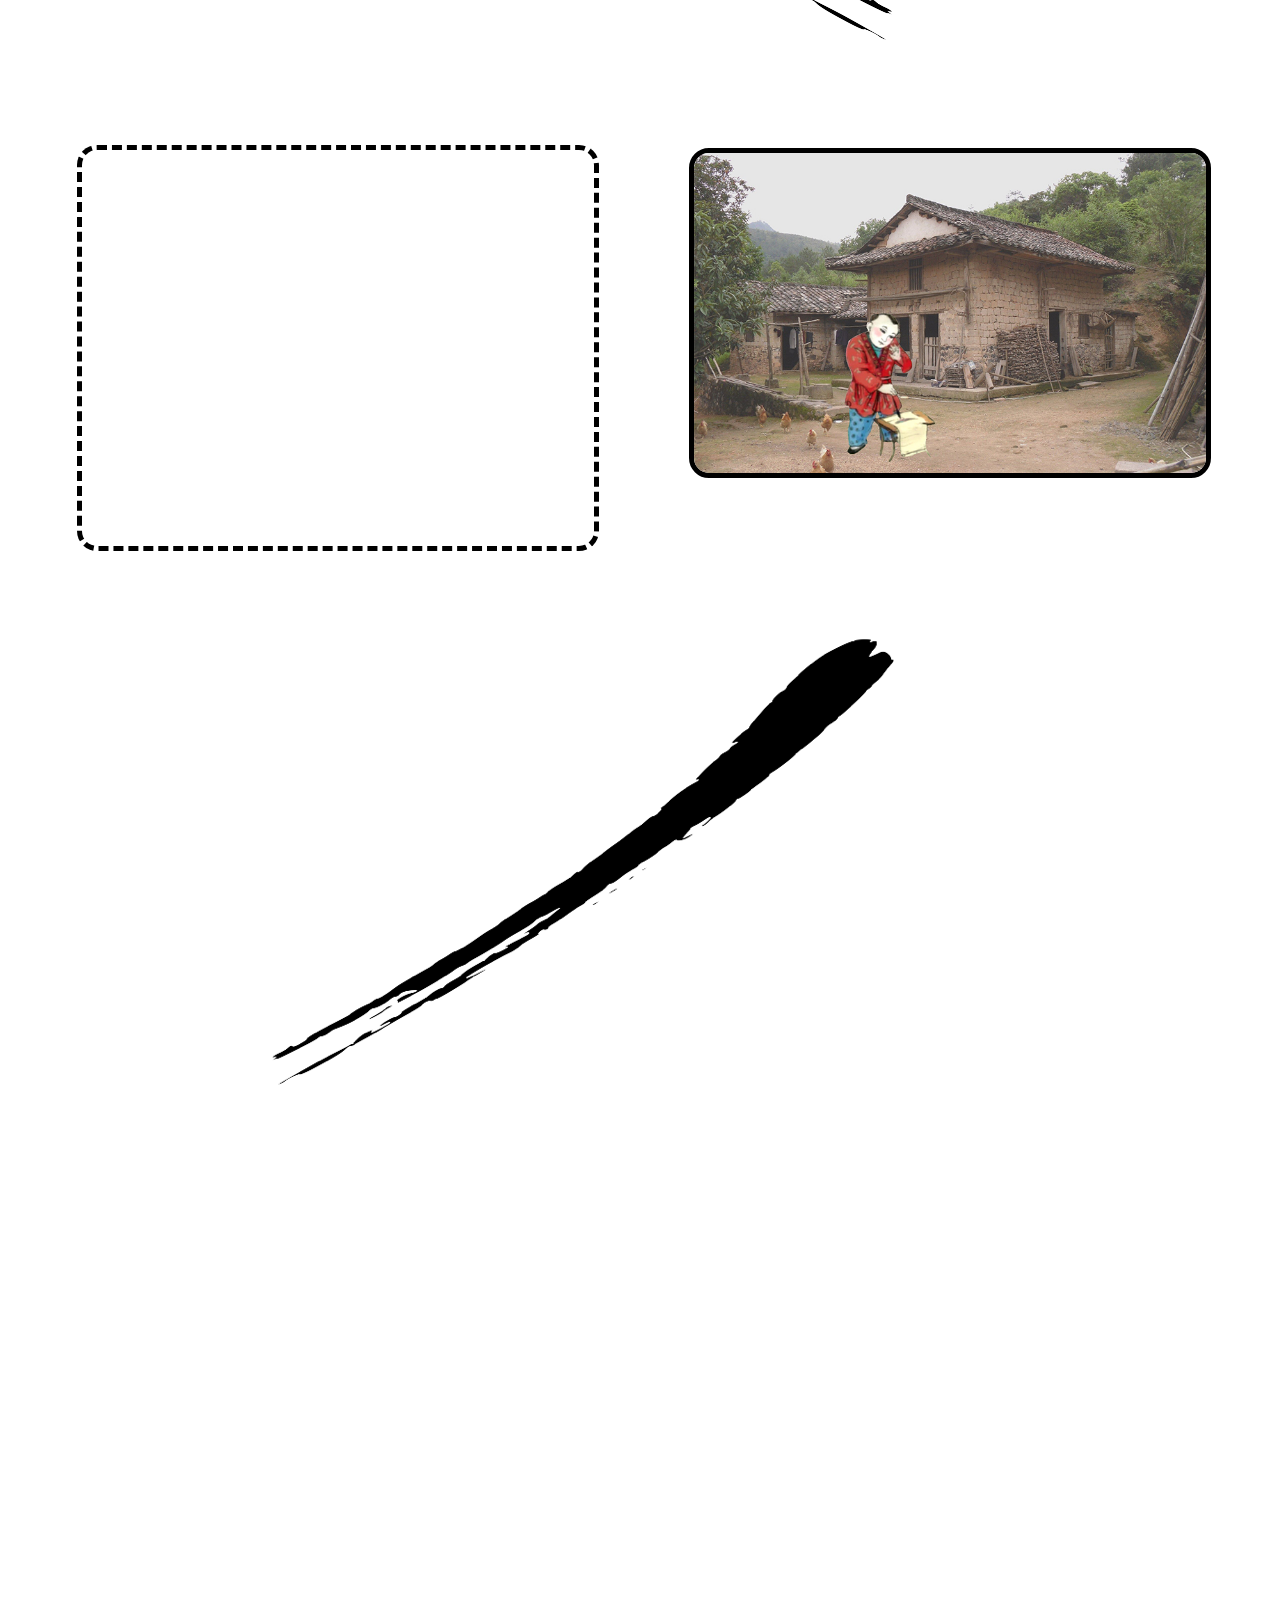
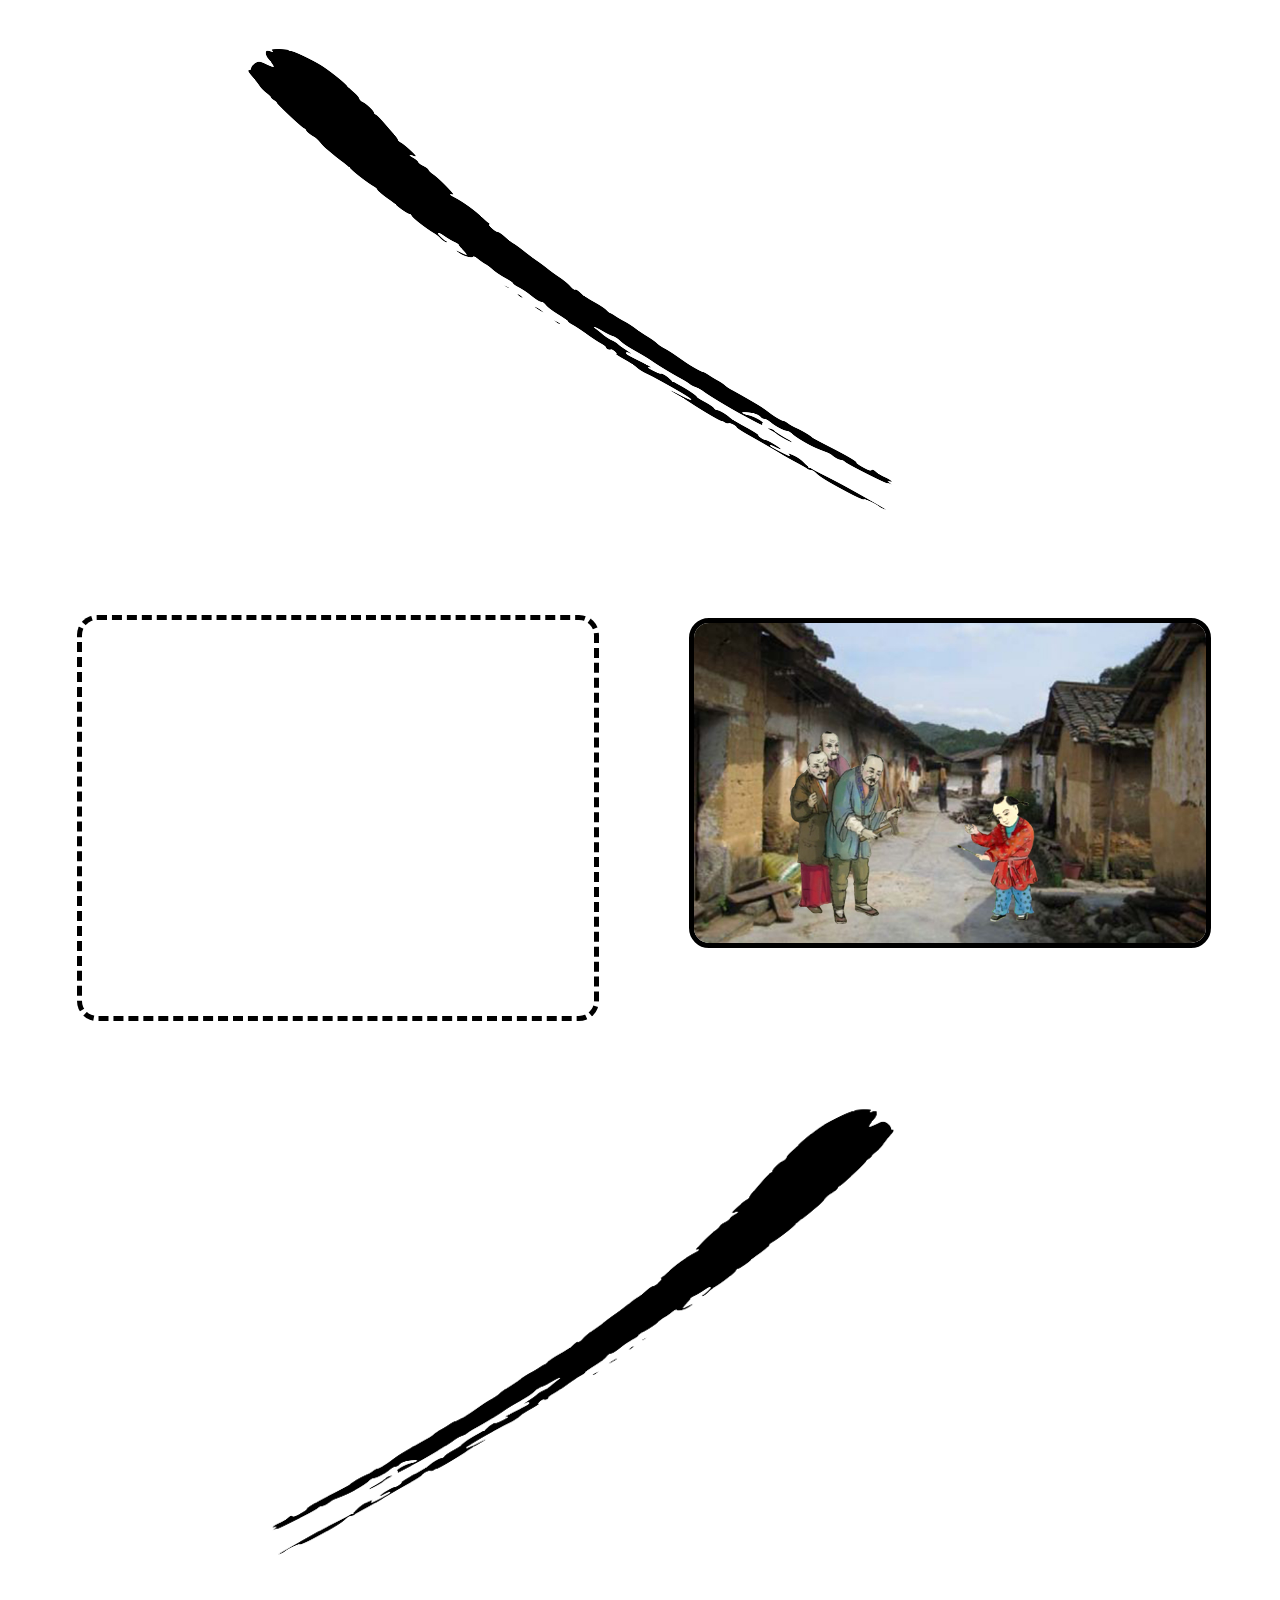
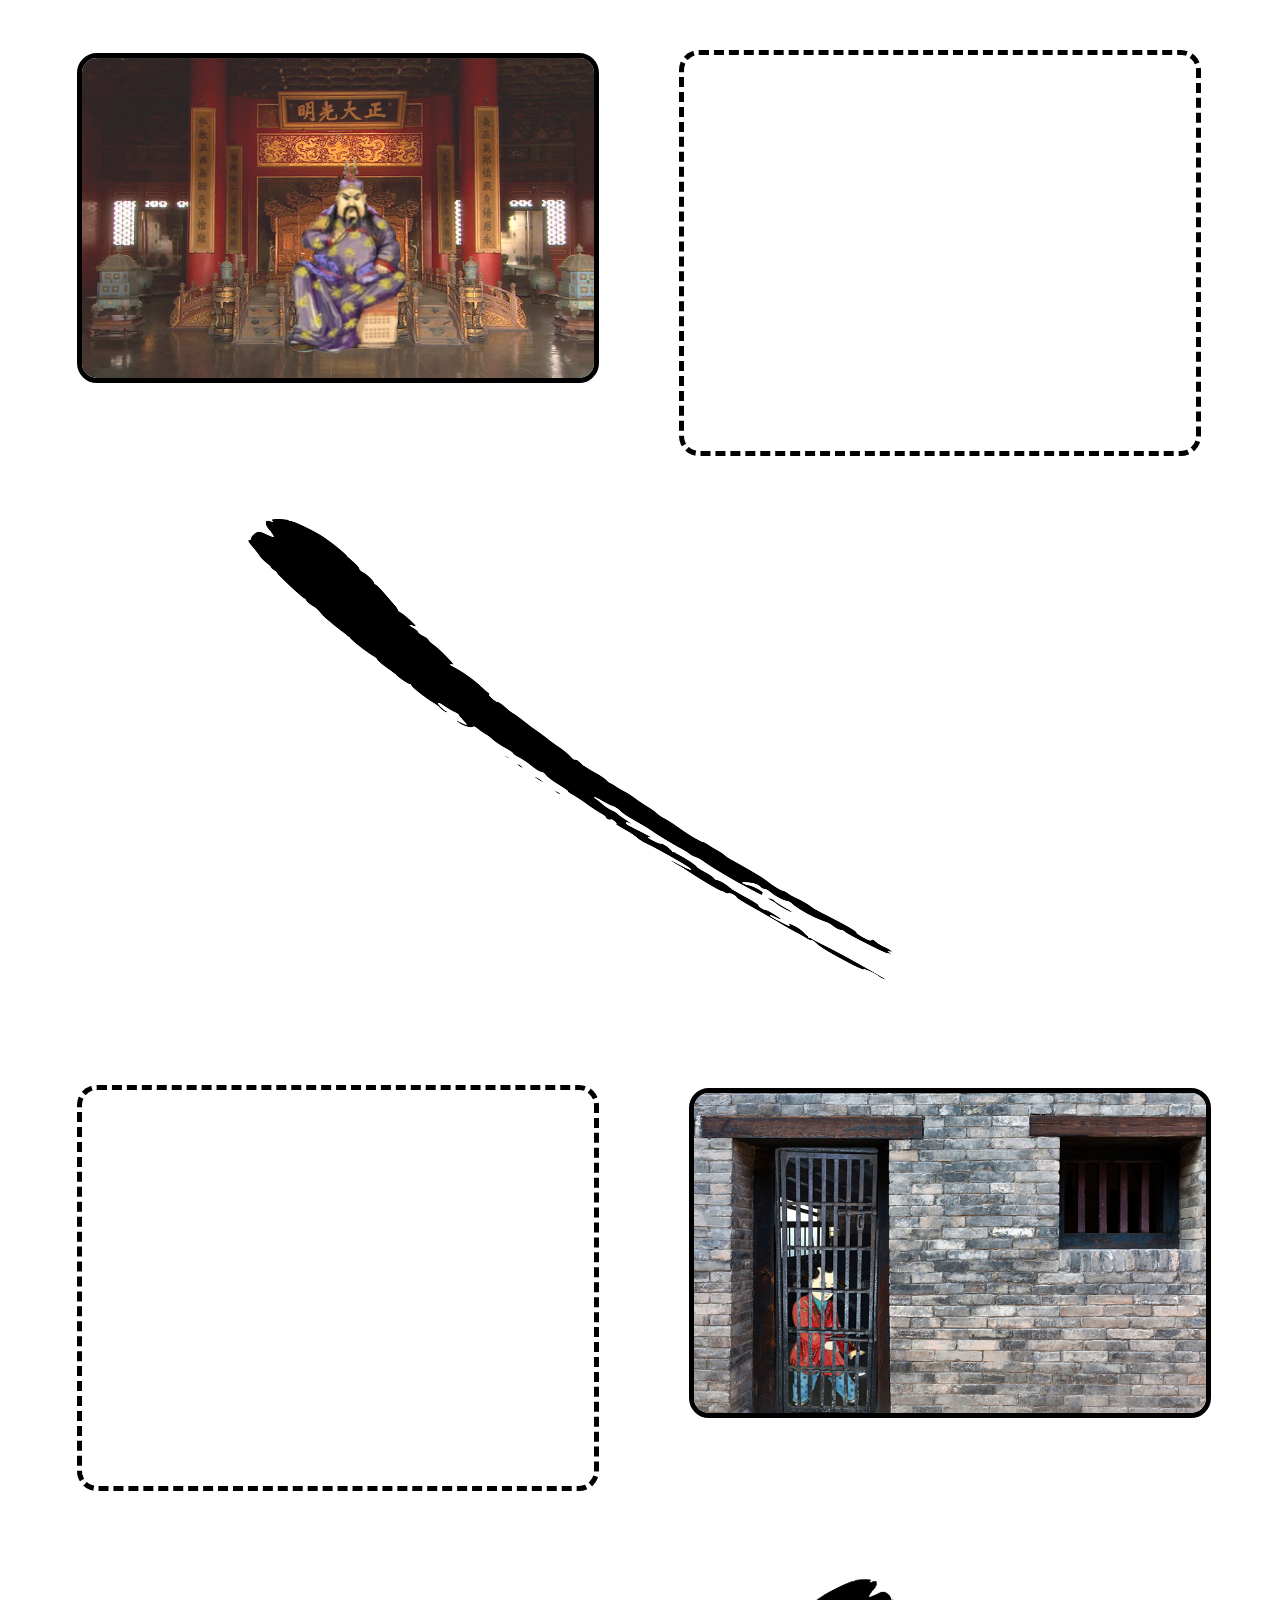
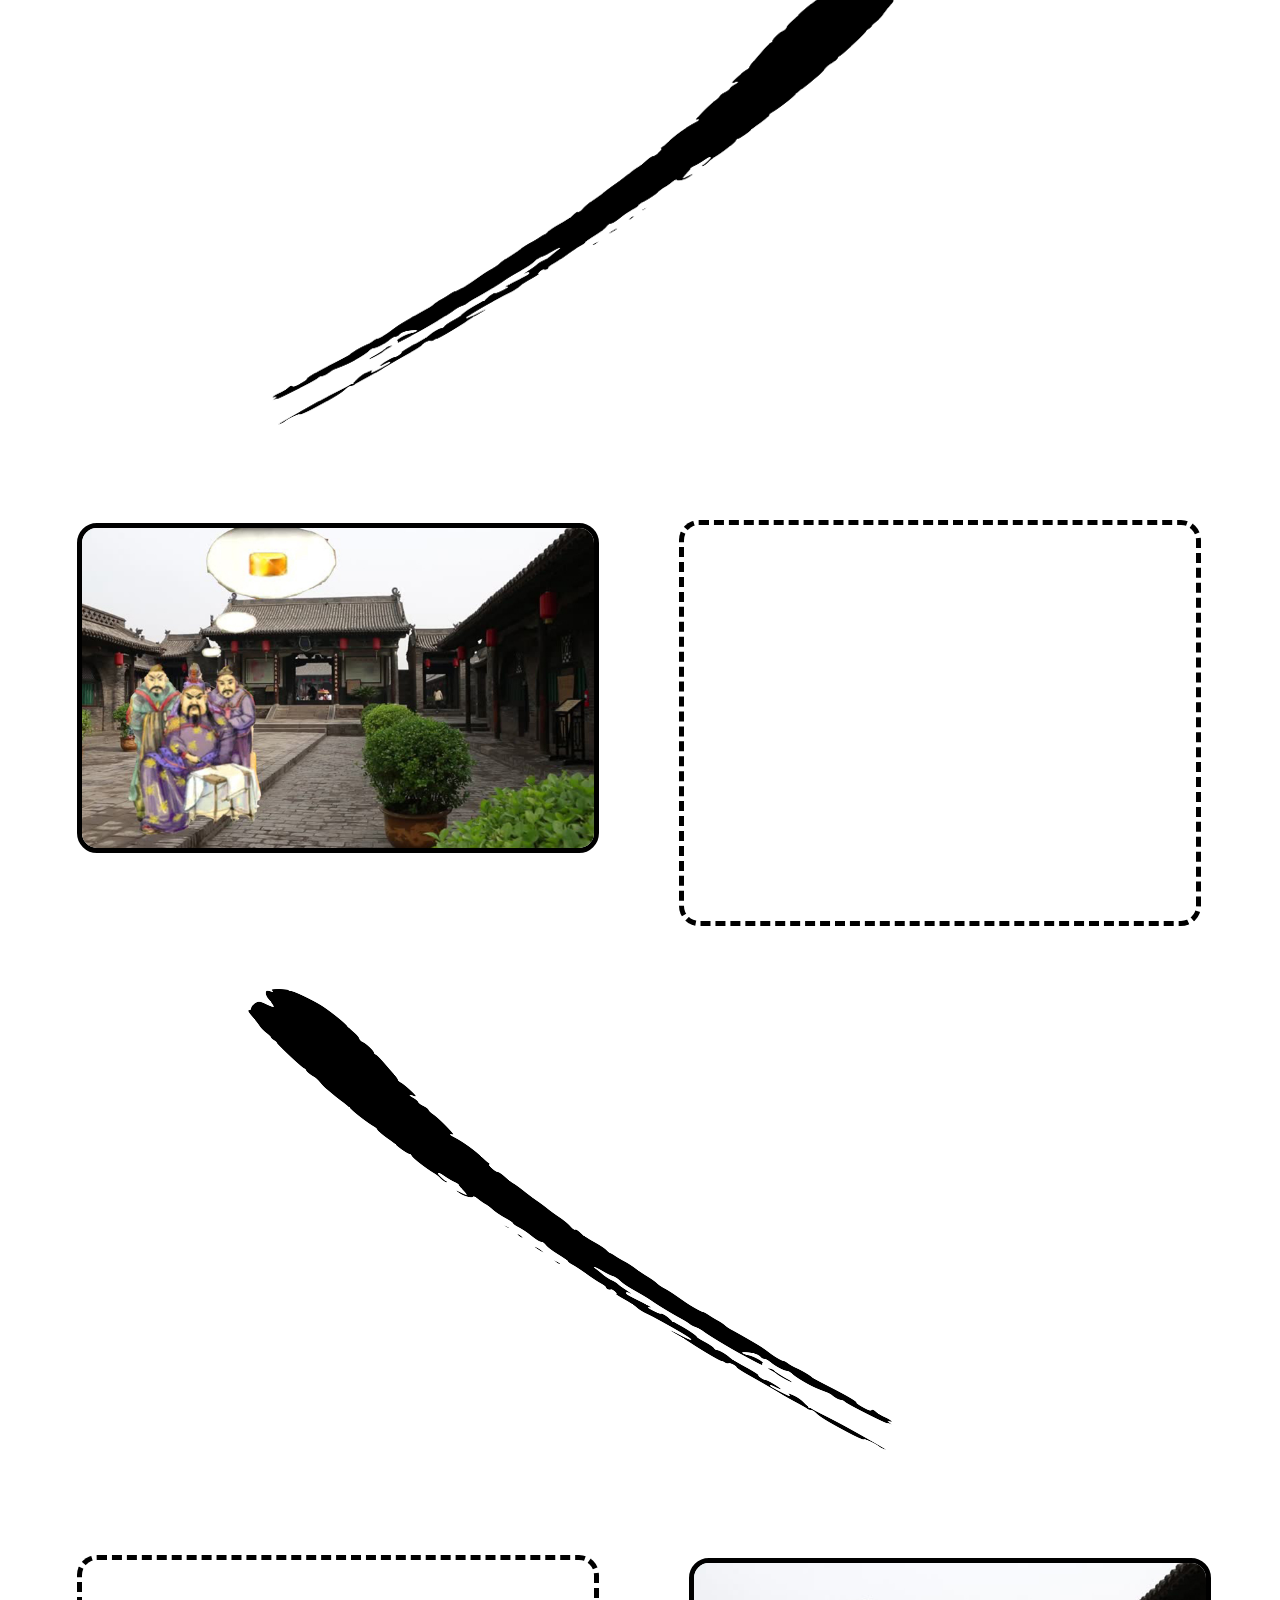
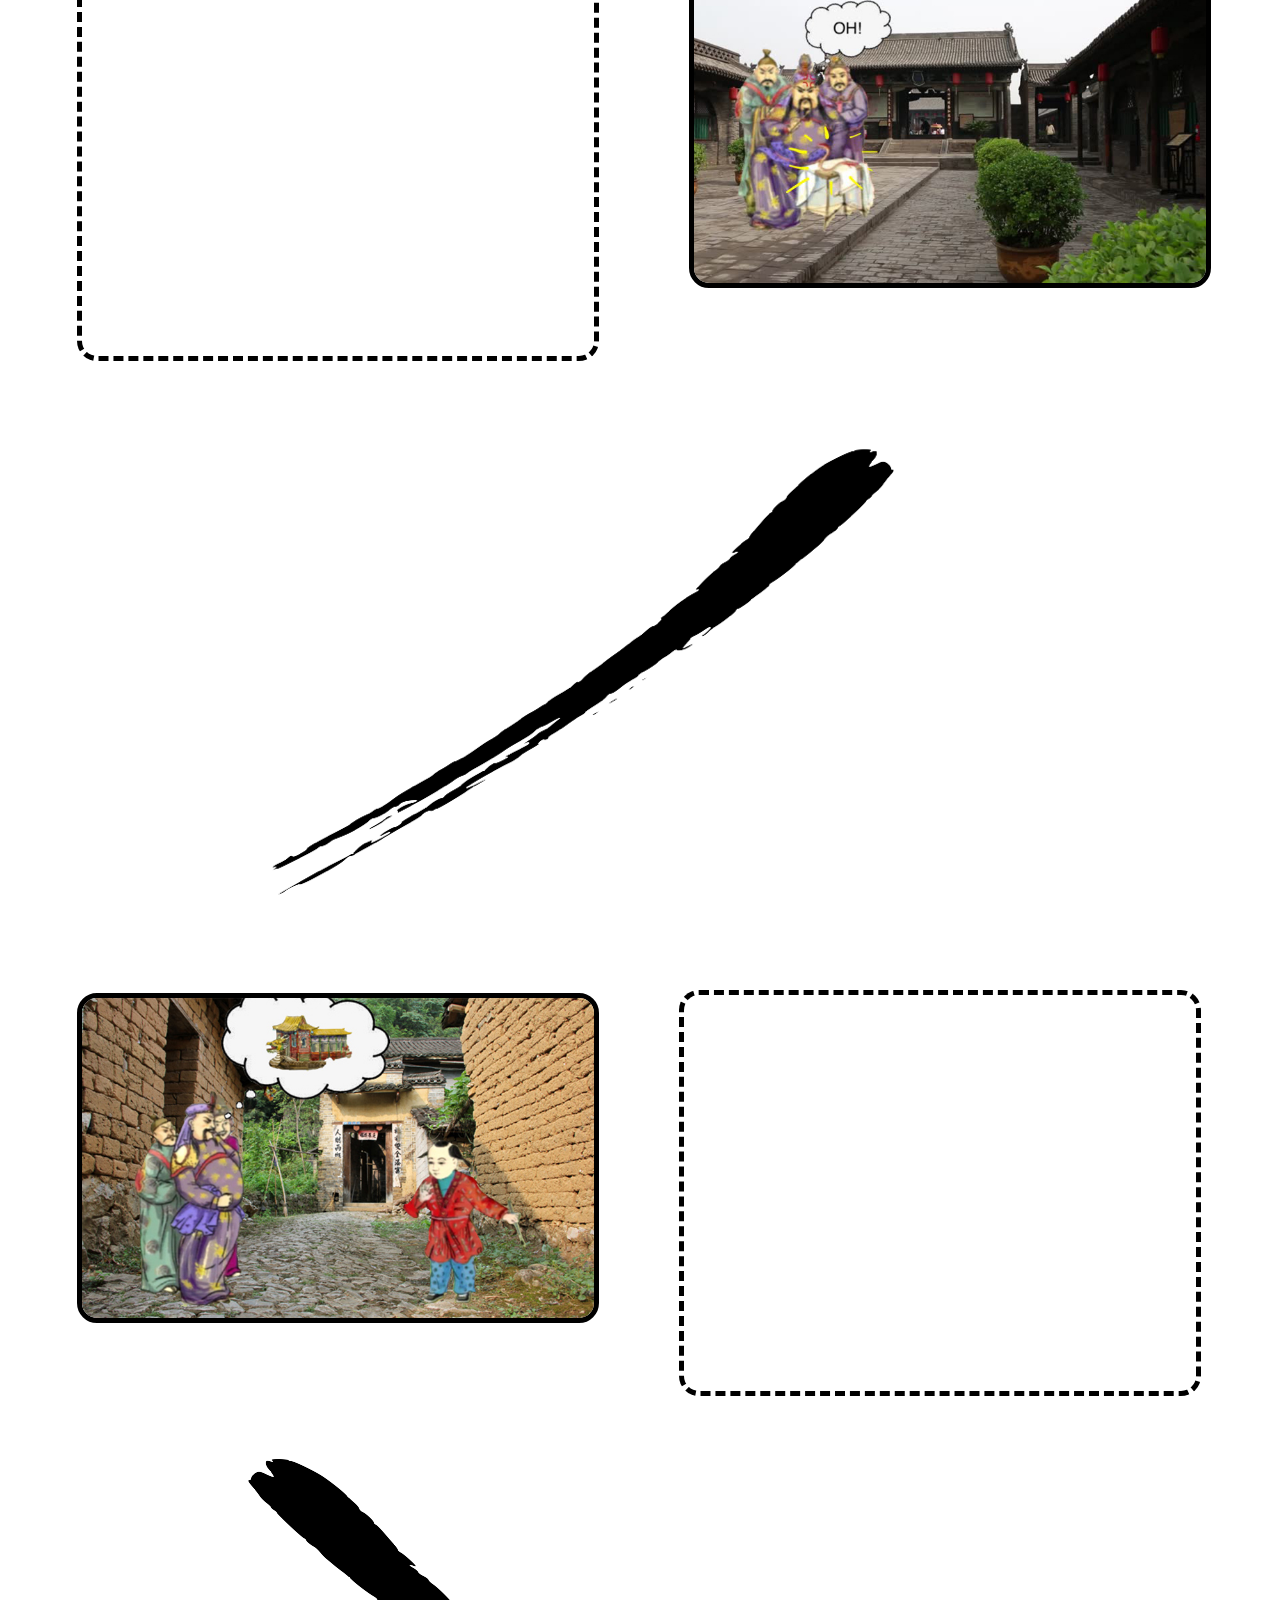
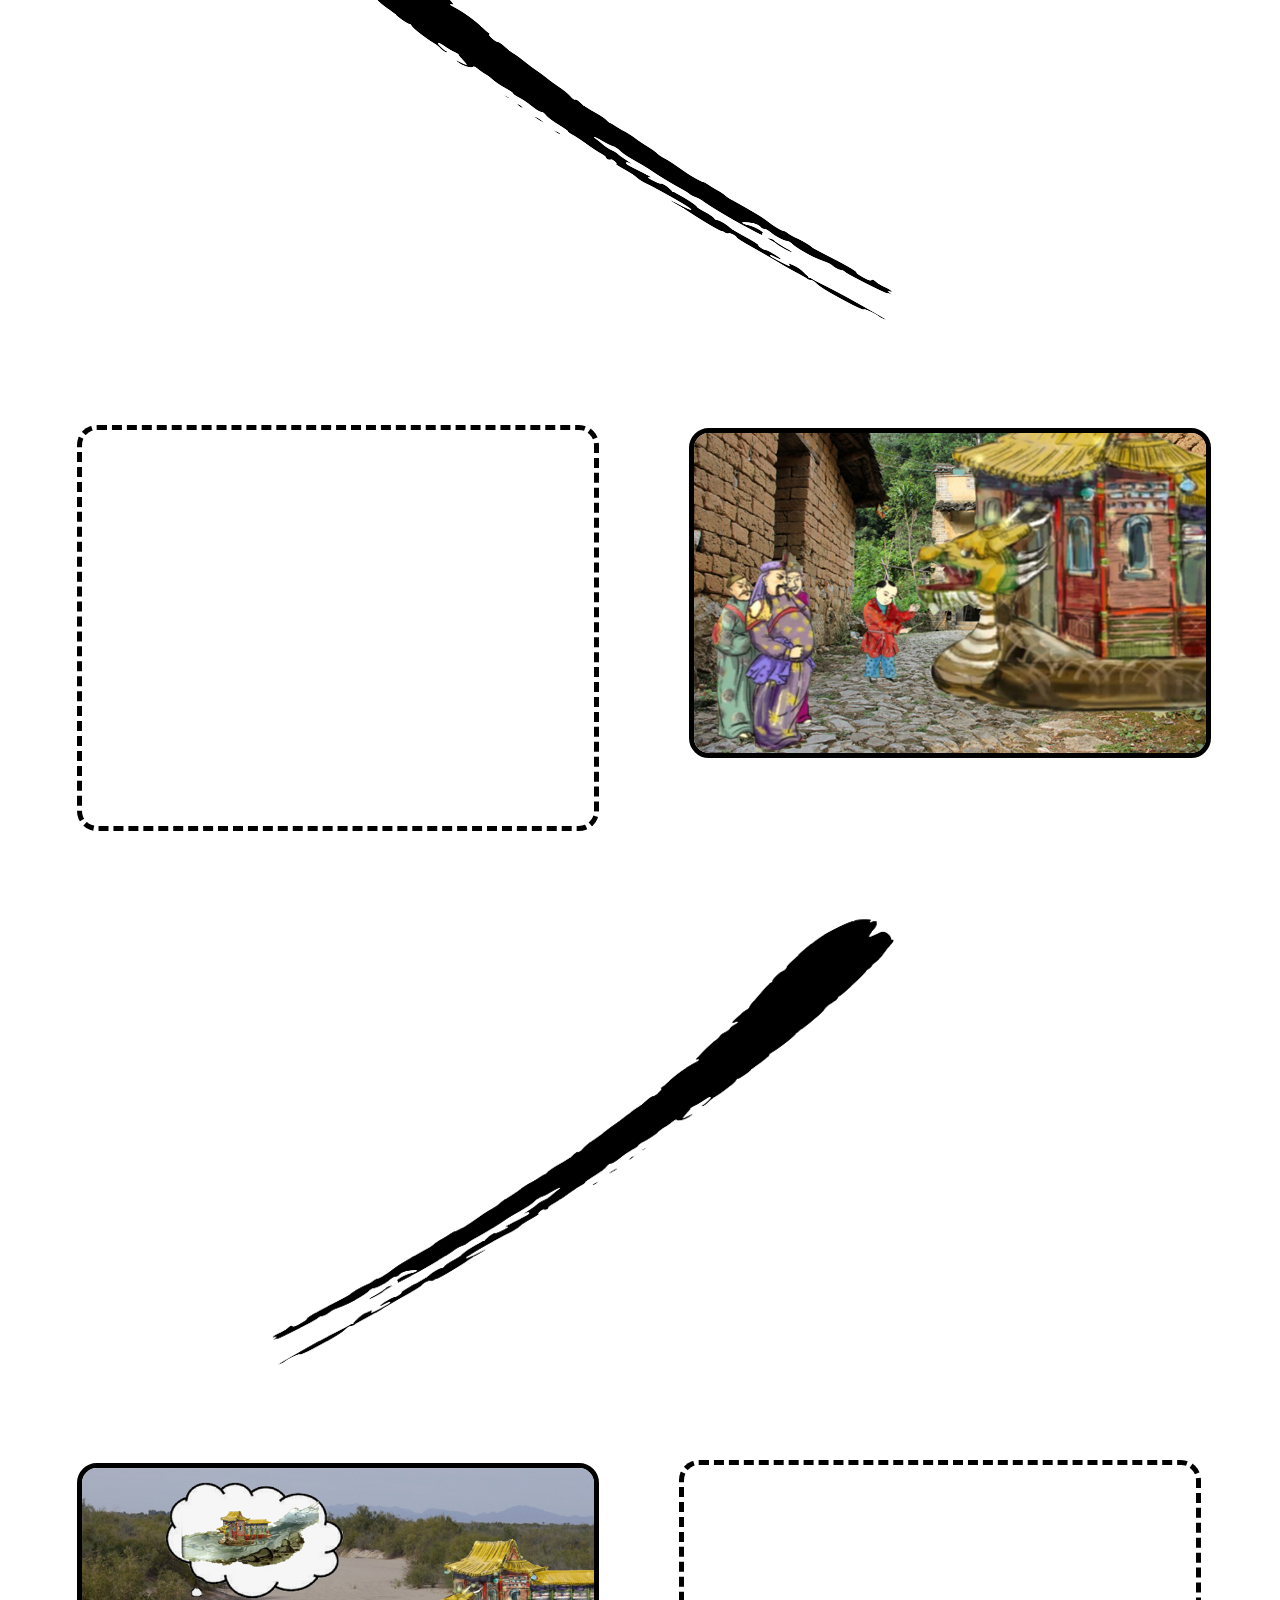
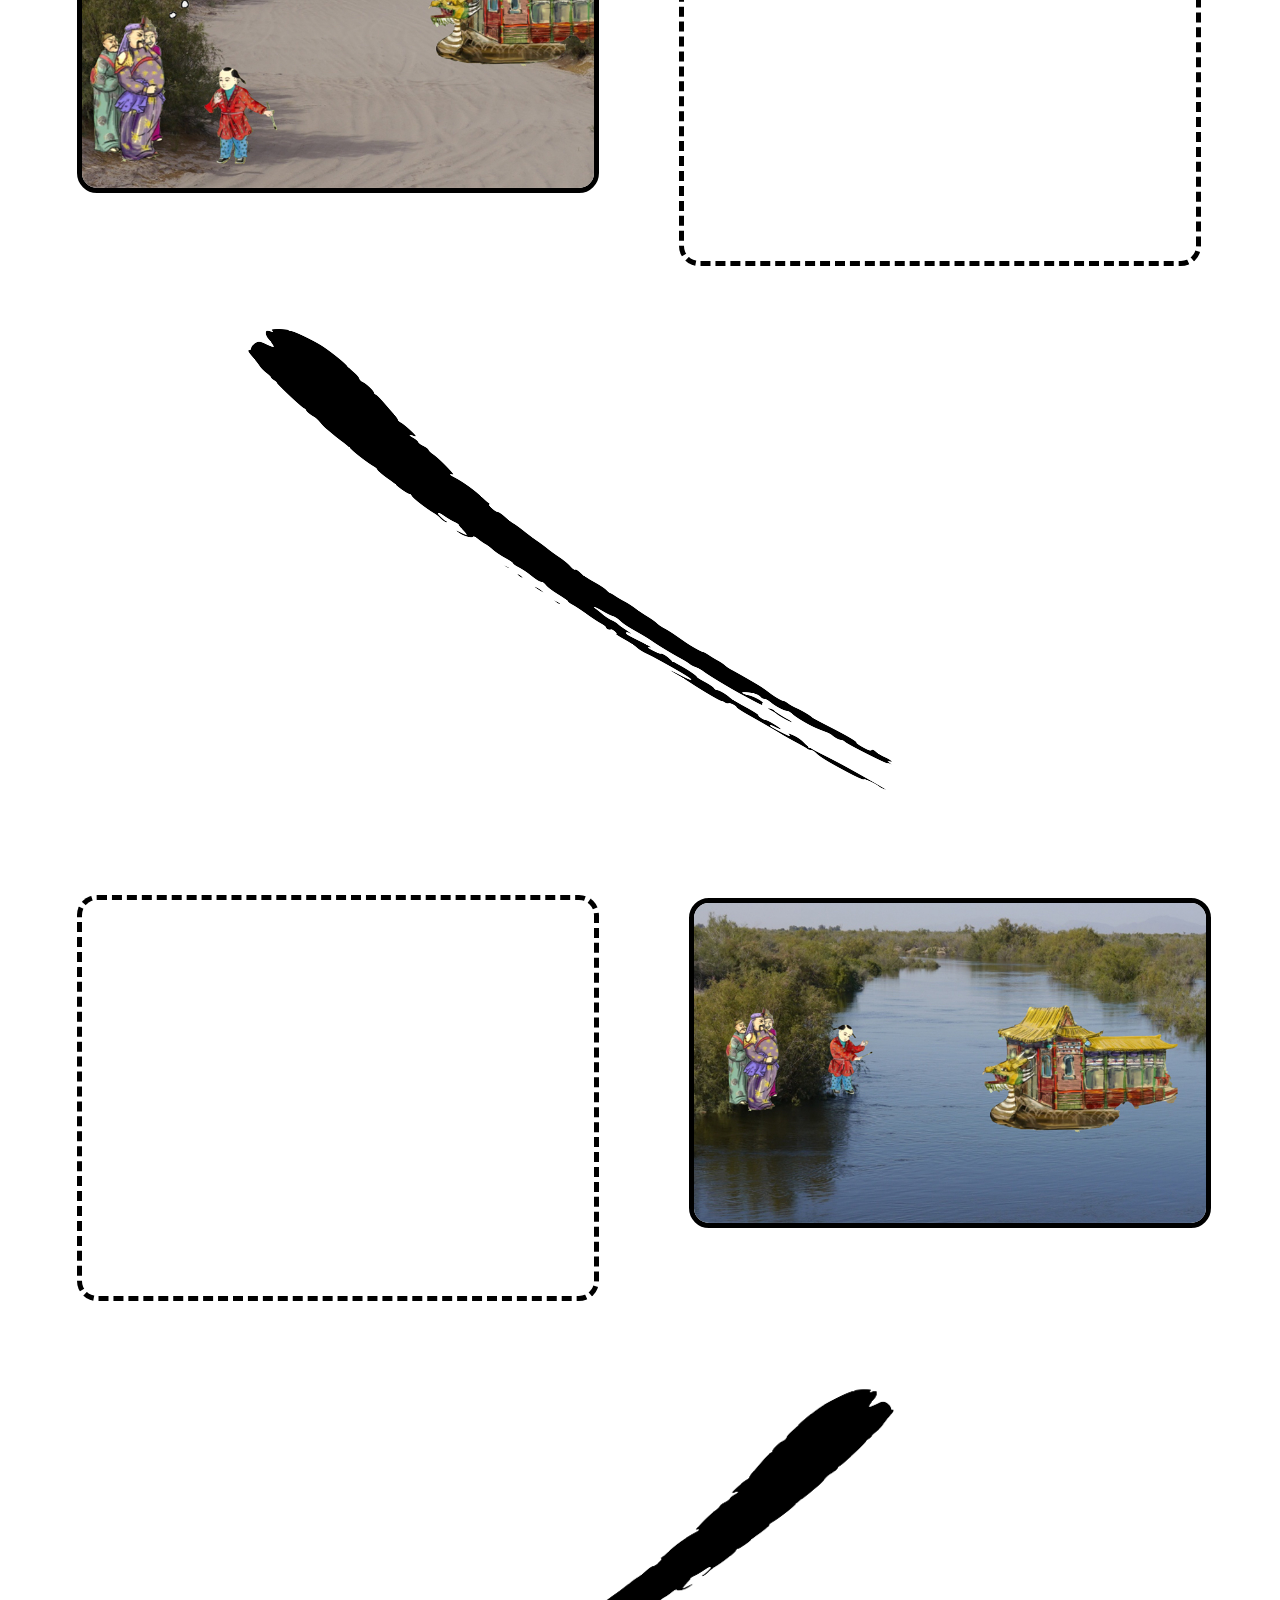
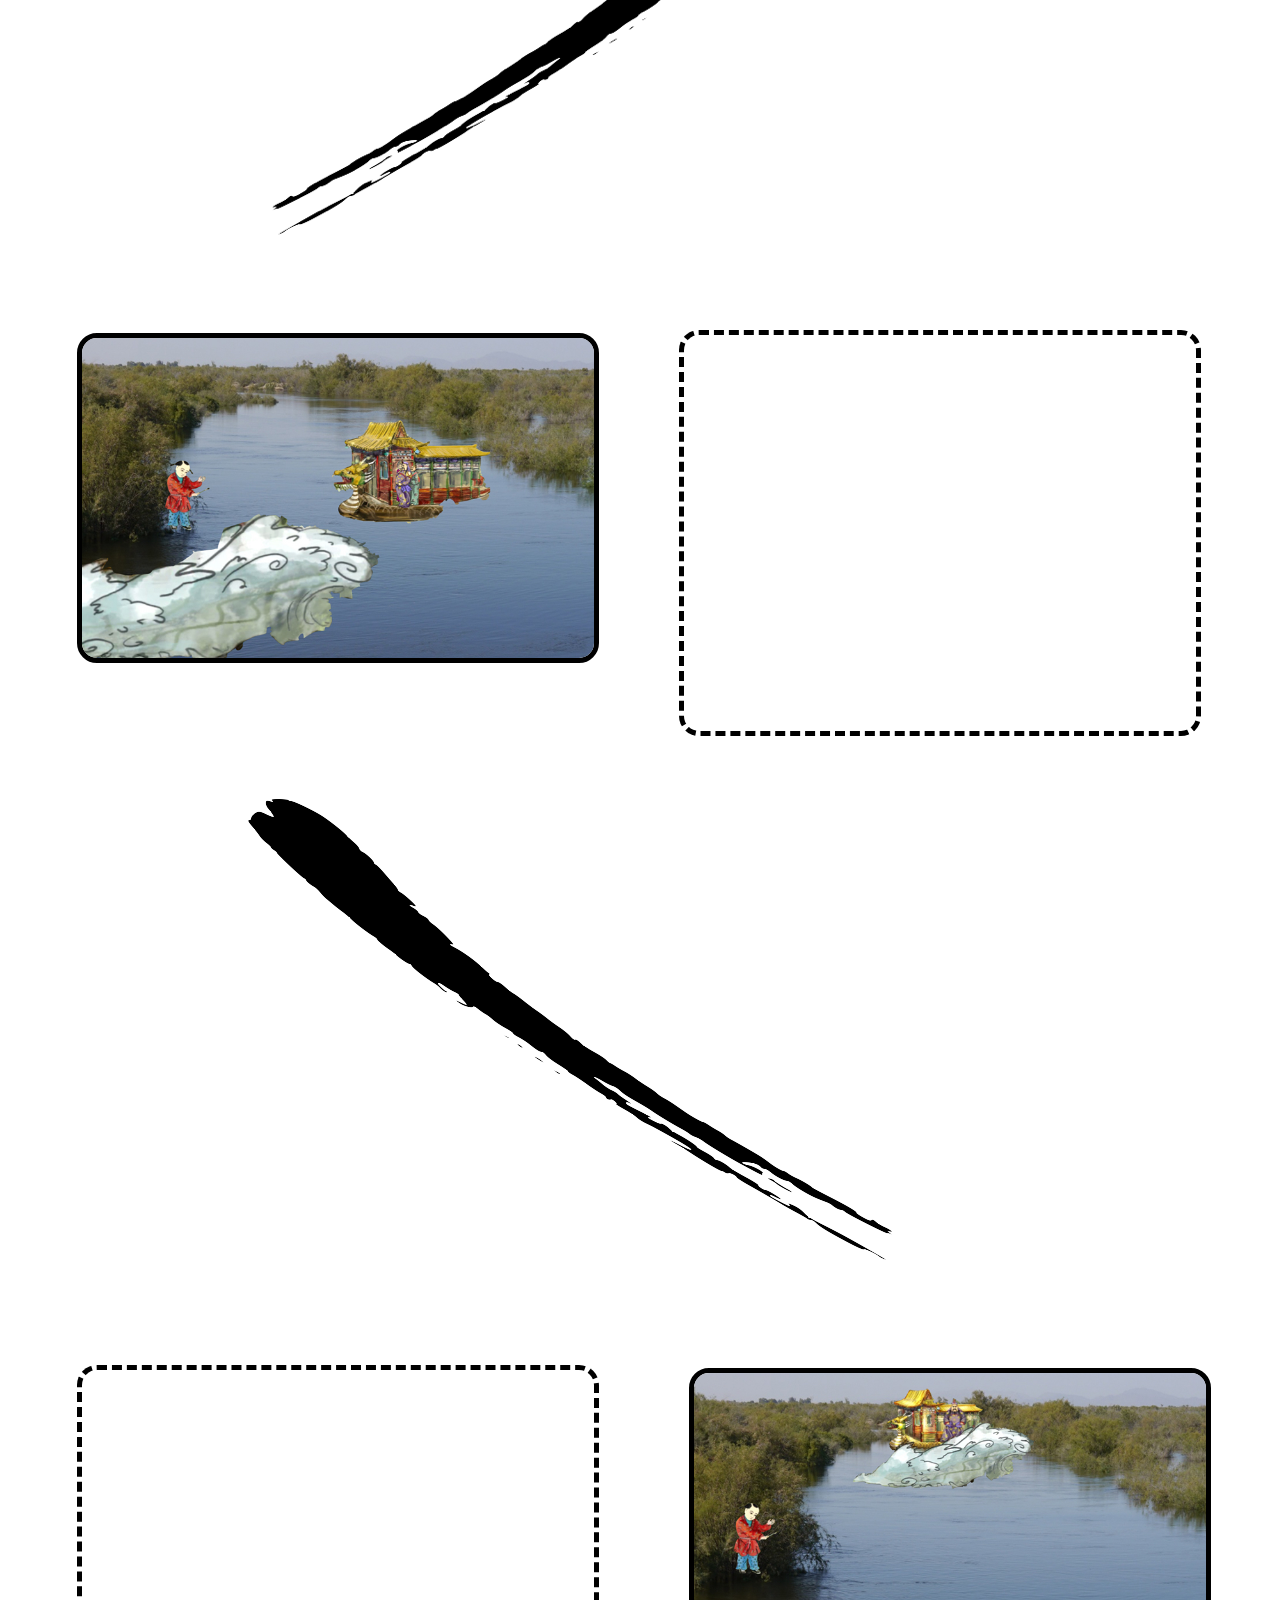
<file: Codes/v8/index.html>
<!DOCTYPE html>
<html lang="en" dir="ltr">

<head>
  <meta charset="utf-8">
  <title>Interactive Comics (Jeannie & Thomas H.)</title>
  <link href="css/style.css" rel="stylesheet">
  <link href="aos-master/dist/aos.css" rel="stylesheet">
</head>


<body onscroll="scrollPosition()">

  <div class="header">
    <h1>TITLE</h1>
  </div>

  <div class="comics">
    <div class="image" data-aos="fade-down">
      <img src="img/1.jpg" alt="">
    </div>
    <div class="text" data-aos="fade-down">
      <p>content</p>
    </div>
  </div>

  <div class="stroke" id="s1">
    <div id="white"></div>
    <img src="img/stroke1.png" alt="">
  </div>

  <div class="comics">
    <div class="text">
    </div>
    <div class="image">
      <img src="img/2.jpg" alt="">
    </div>
  </div>

  <div class="stroke" id="s2">
    <img src="img/stroke2.png" alt="">
  </div>

  <div class="comics">
    <div class="image">
      <img src="img/3.jpg" alt="">
    </div>
    <div class="text">
    </div>
  </div>

  <div class="stroke" id="s3">
    <img src="img/stroke1.png" alt="">
  </div>

  <div class="comics">
    <div class="text">
    </div>
    <div class="image">
      <img src="img/4.jpg" alt="">
    </div>
  </div>

  <div class="stroke" id="s4">
    <img src="img/stroke2.png" alt="">
  </div>

  <div class="comics">
    <div class="image" data-aos="fade-down">
      <img src="img/5.jpg" alt="">
    </div>
    <div class="text" data-aos="fade-up-right">
    </div>
  </div>

  <div class="stroke" id="s5">
    <img src="img/stroke1.png" alt="">
  </div>

  <div class="comics">
    <div class="text">
    </div>
    <div class="image">
      <img src="img/6.jpg" alt="">
    </div>
  </div>

  <div class="stroke" id="s6">
    <img src="img/stroke2.png" alt="">
  </div>

  <div class="comics">
    <div class="image">
      <img src="img/7.jpg" alt="">
    </div>
    <div class="text">
    </div>
  </div>

  <div class="stroke" id="s7">
    <img src="img/stroke1.png" alt="">
  </div>

  <div class="comics">
    <div class="text">
    </div>
    <div class="image">
      <img src="img/8.jpg" alt="">
    </div>
  </div>

  <div class="stroke" id="s8">
    <img src="img/stroke2.png" alt="">
  </div>

  <div class="comics">
    <div class="image">
      <img src="img/9.jpg" alt="">
    </div>
    <div class="text">
    </div>
  </div>

  <div class="stroke" id="s9">
    <img src="img/stroke1.png" alt="">
  </div>

  <div class="comics">
    <div class="text">
    </div>
    <div class="image">
      <img src="img/10.jpg" alt="">
    </div>
  </div>

  <div class="stroke" id="s10">
    <img src="img/stroke2.png" alt="">
  </div>

  <div class="comics">
    <div class="image">
      <img src="img/11.jpg" alt="">
    </div>
    <div class="text">
    </div>
  </div>

  <div class="stroke" id="s11">
    <img src="img/stroke1.png" alt="">
  </div>

  <div class="comics">
    <div class="text">
    </div>
    <div class="image">
      <img src="img/12.jpg" alt="">
    </div>
  </div>

  <div class="stroke" id="s12">
    <img src="img/stroke2.png" alt="">
  </div>

  <div class="comics">
    <div class="image">
      <img src="img/13.jpg" alt="">
    </div>
    <div class="text">
    </div>
  </div>

  <div class="stroke" id="s13">
    <img src="img/stroke1.png" alt="">
  </div>

  <div class="comics">
    <div class="text">
    </div>
    <div class="image">
      <img src="img/14.jpg" alt="">
    </div>
  </div>

  <div class="stroke" id="s14">
    <img src="img/stroke2.png" alt="">
  </div>

  <div class="comics">
    <div class="image">
      <img src="img/15.jpg" alt="">
    </div>
    <div class="text">
    </div>
  </div>

  <div class="stroke" id="s15">
    <img src="img/stroke1.png" alt="">
  </div>

  <div class="comics">
    <div class="text">
    </div>
    <div class="image">
      <img src="img/16.jpg" alt="">
    </div>
  </div>






  <script src="js/script.js" type="text/javascript"></script>
  <script type="text/javascript" src="aos-master/dist/aos.js"></script>
  <script>AOS.init({duration:1200}); </script>
</body>

</html>
</file>
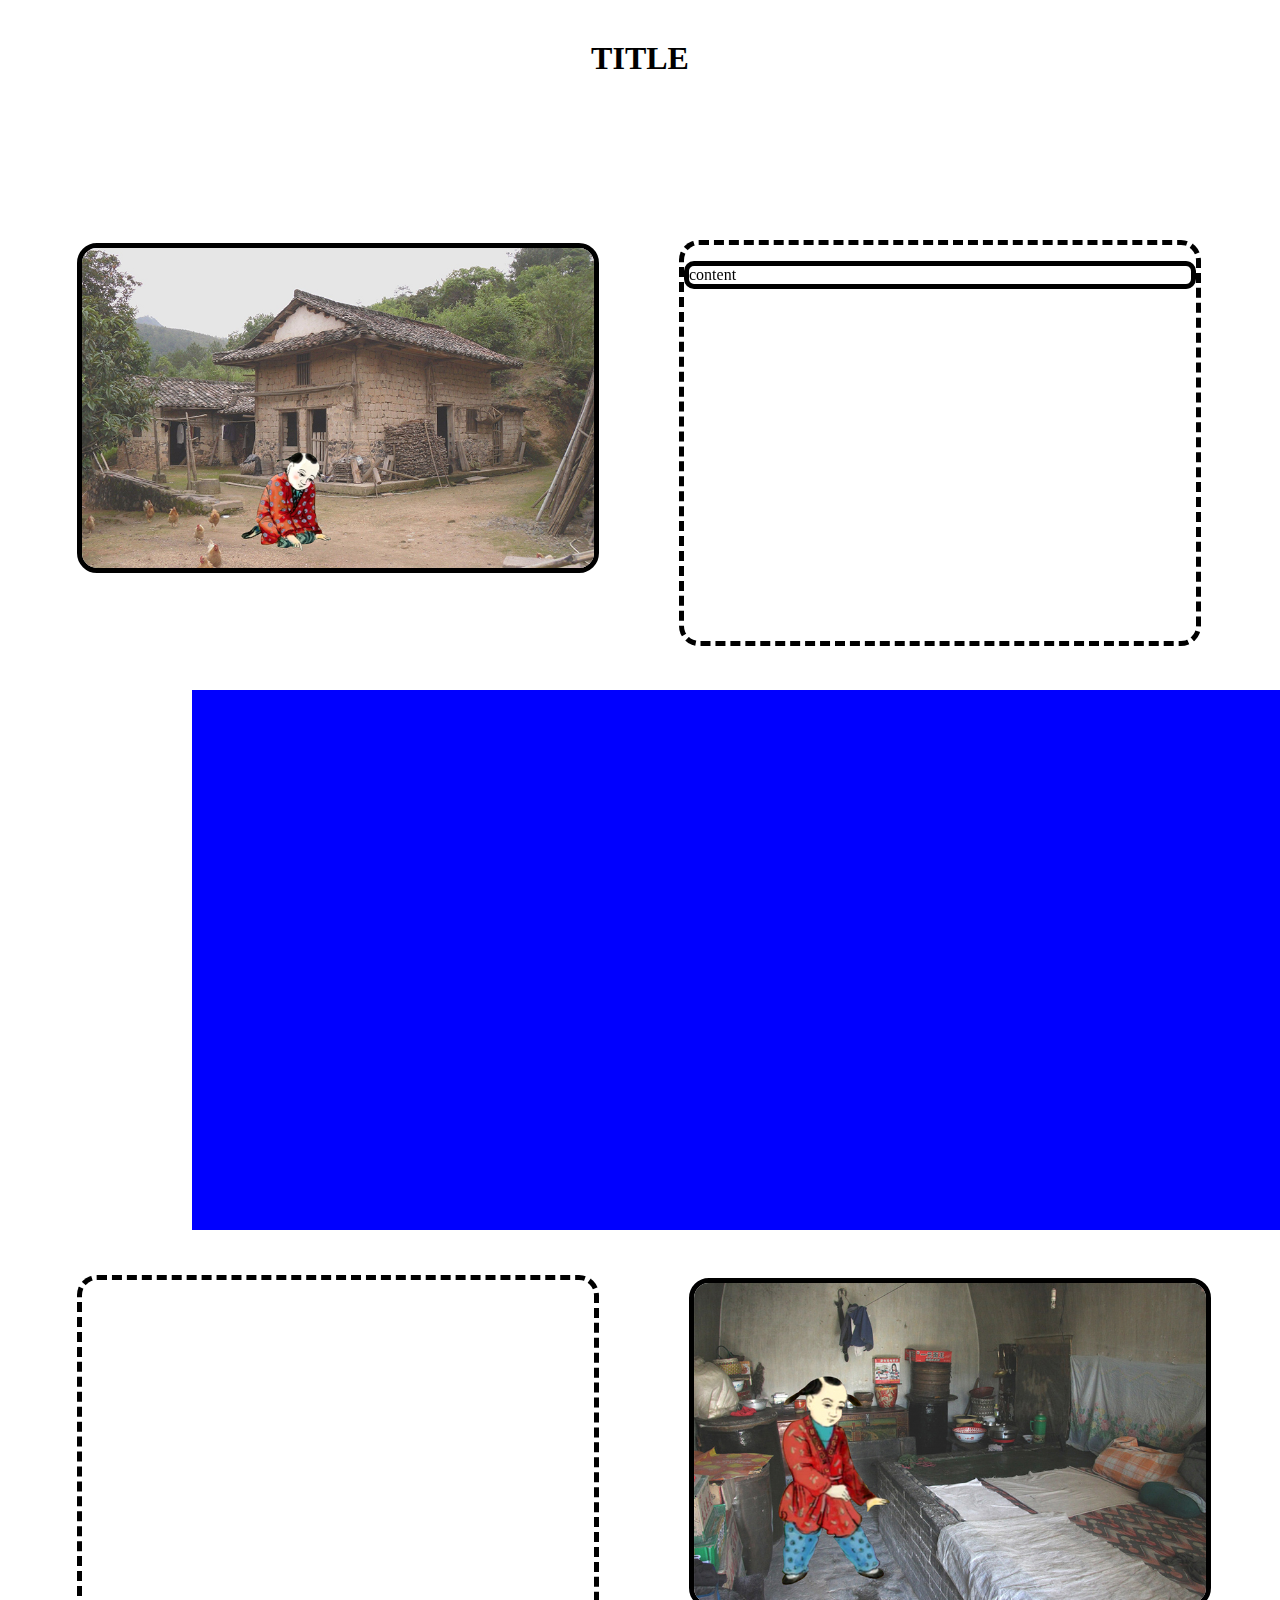
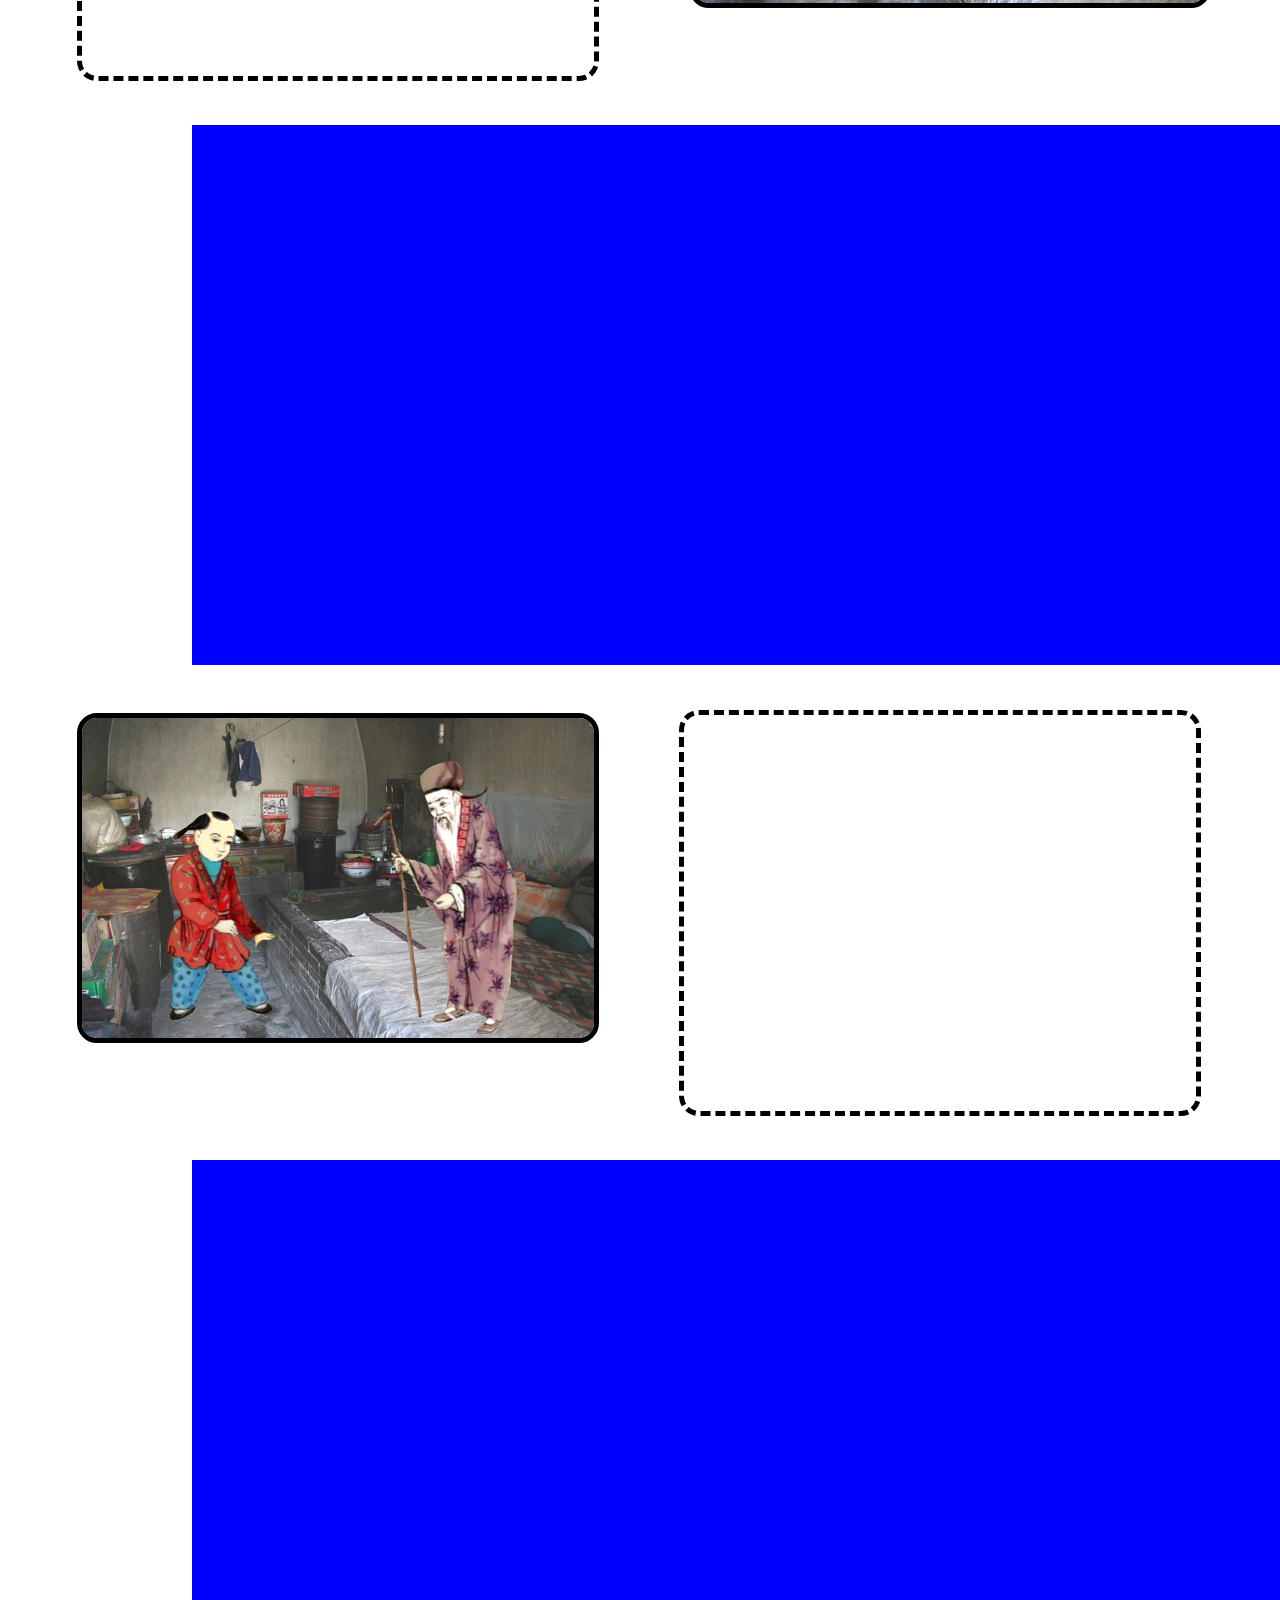
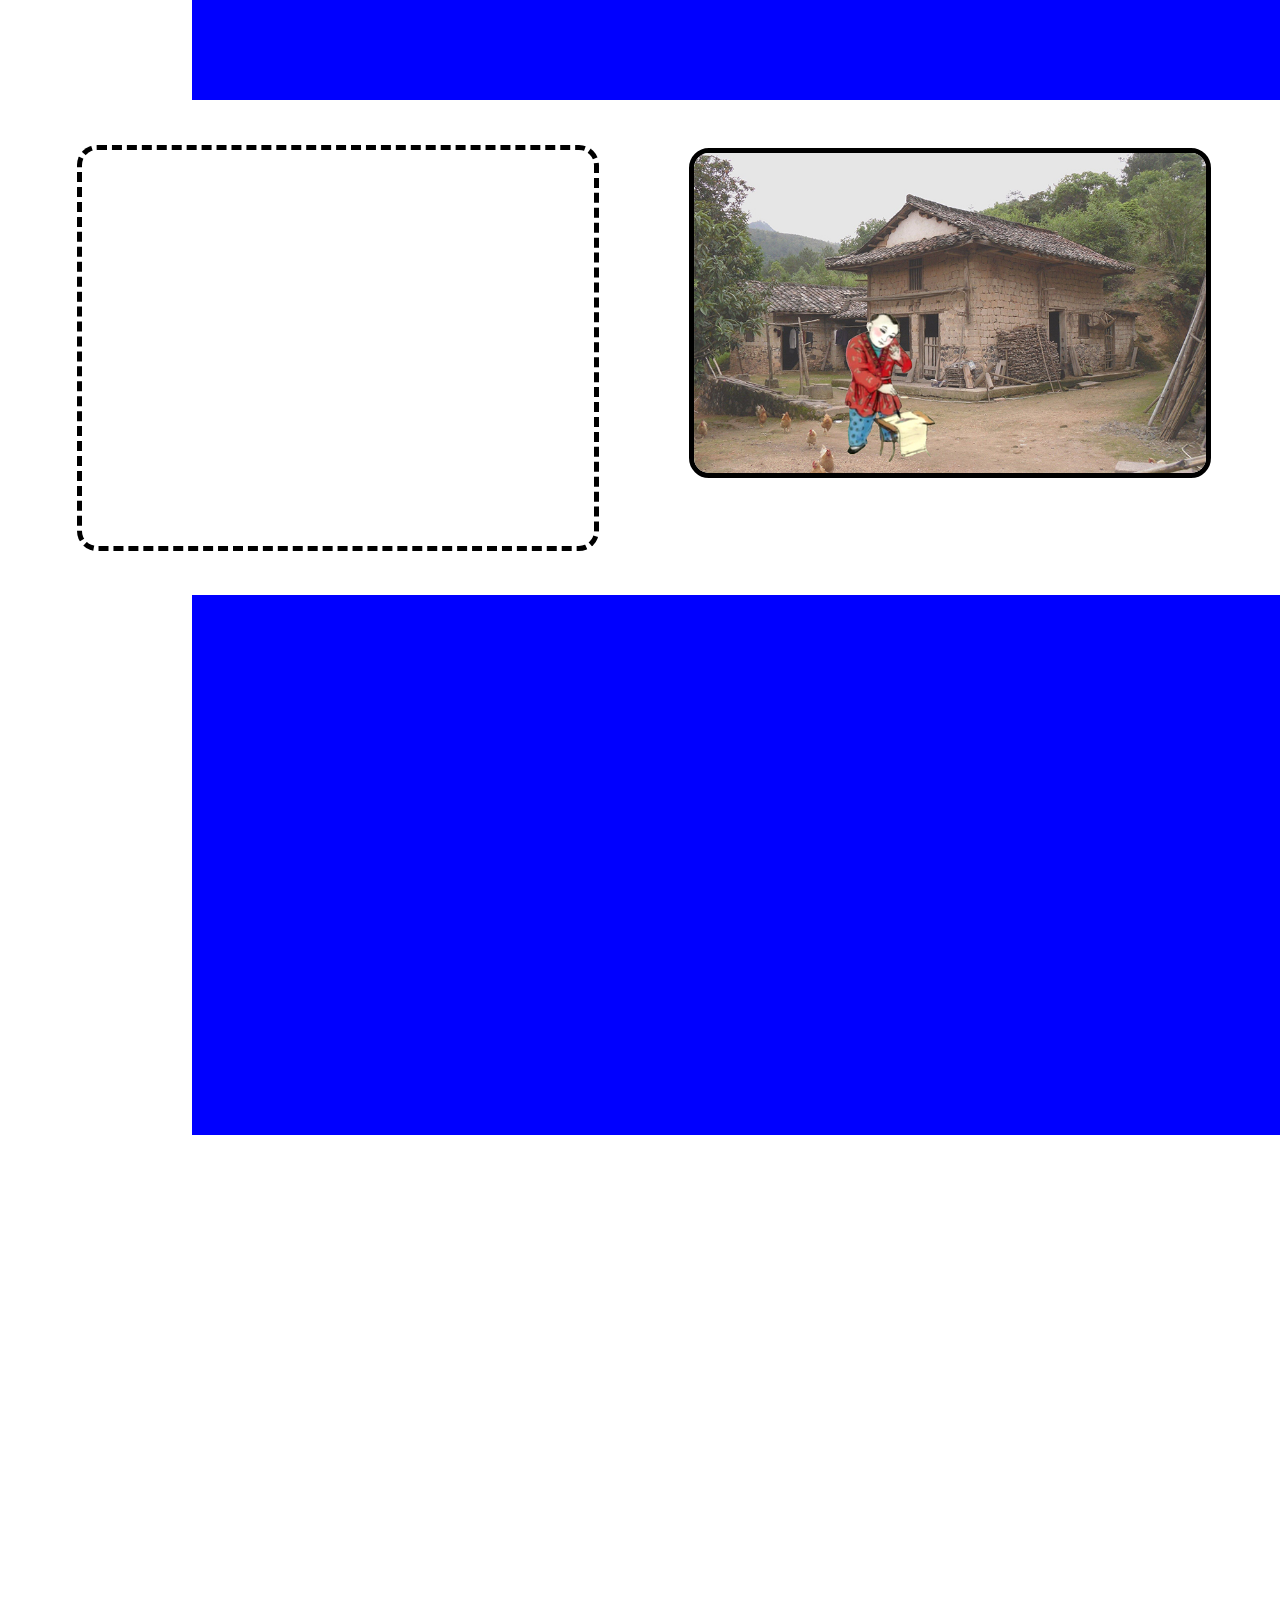
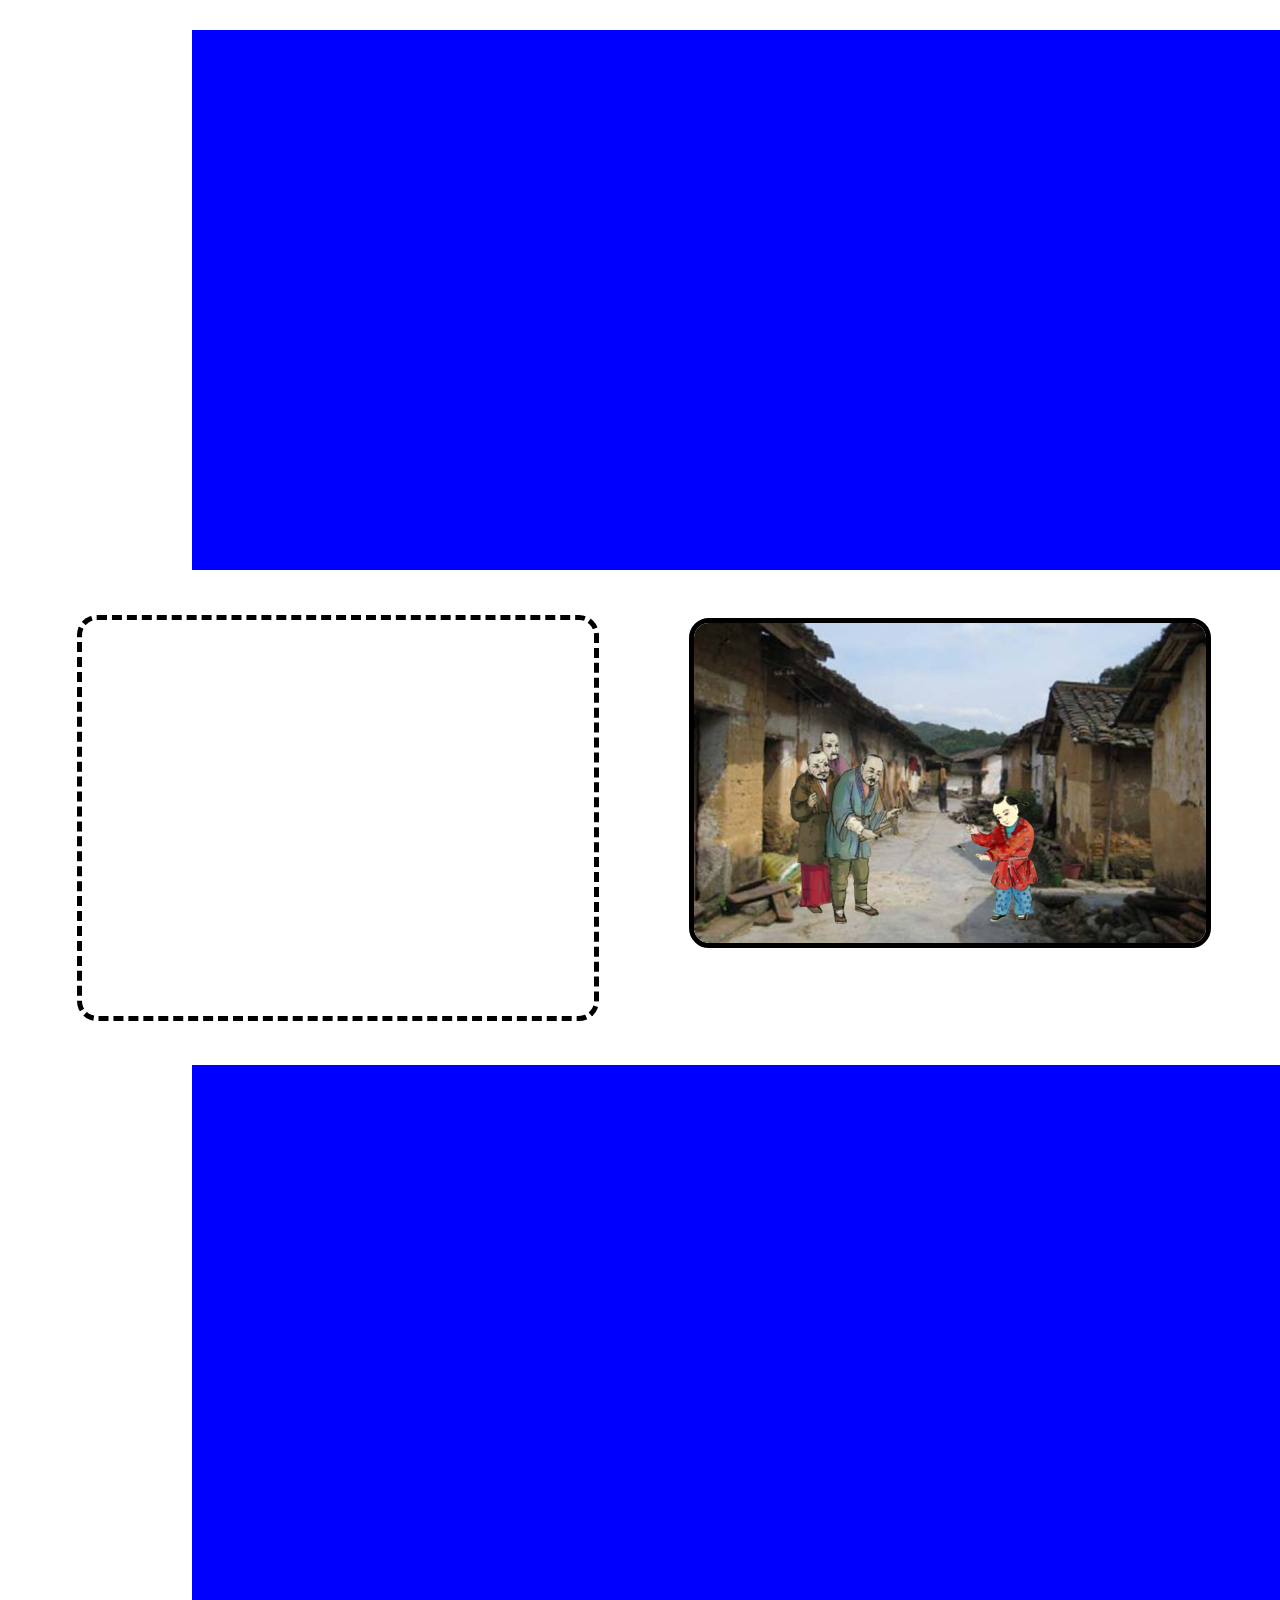
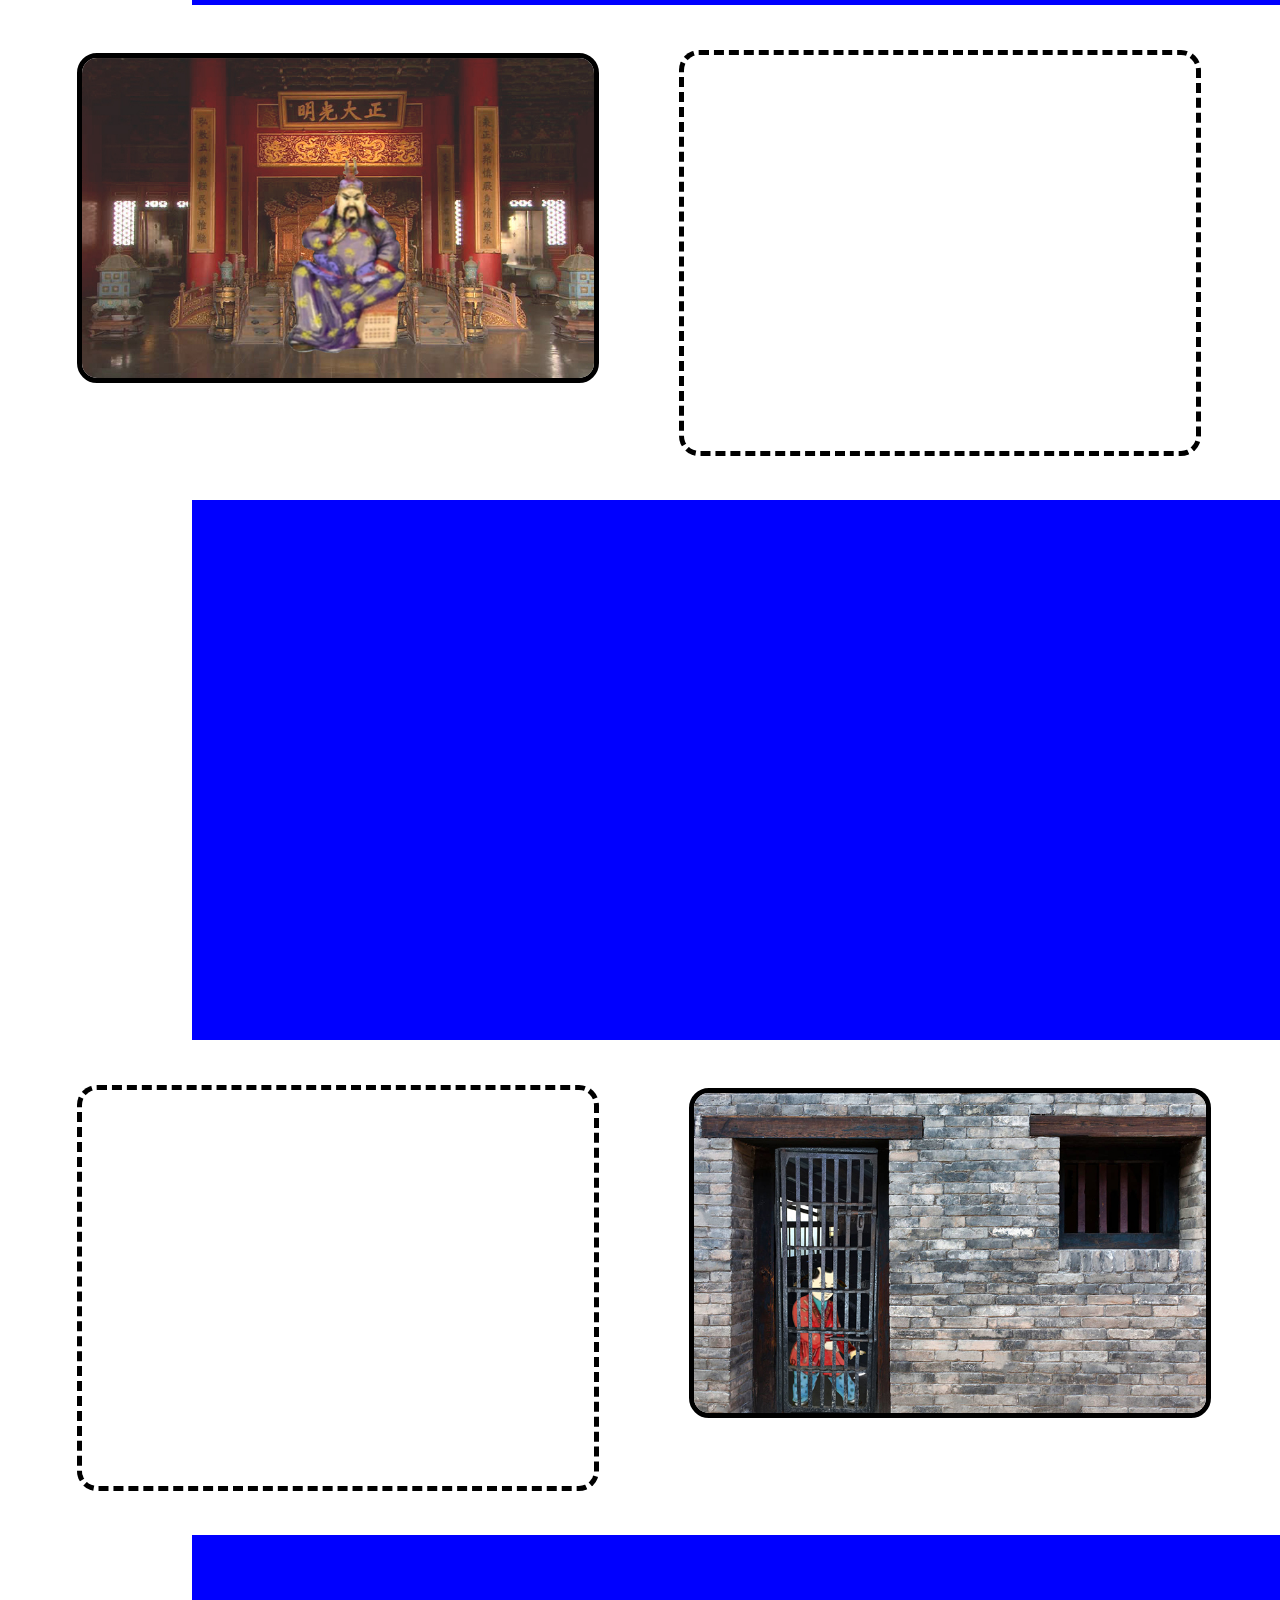
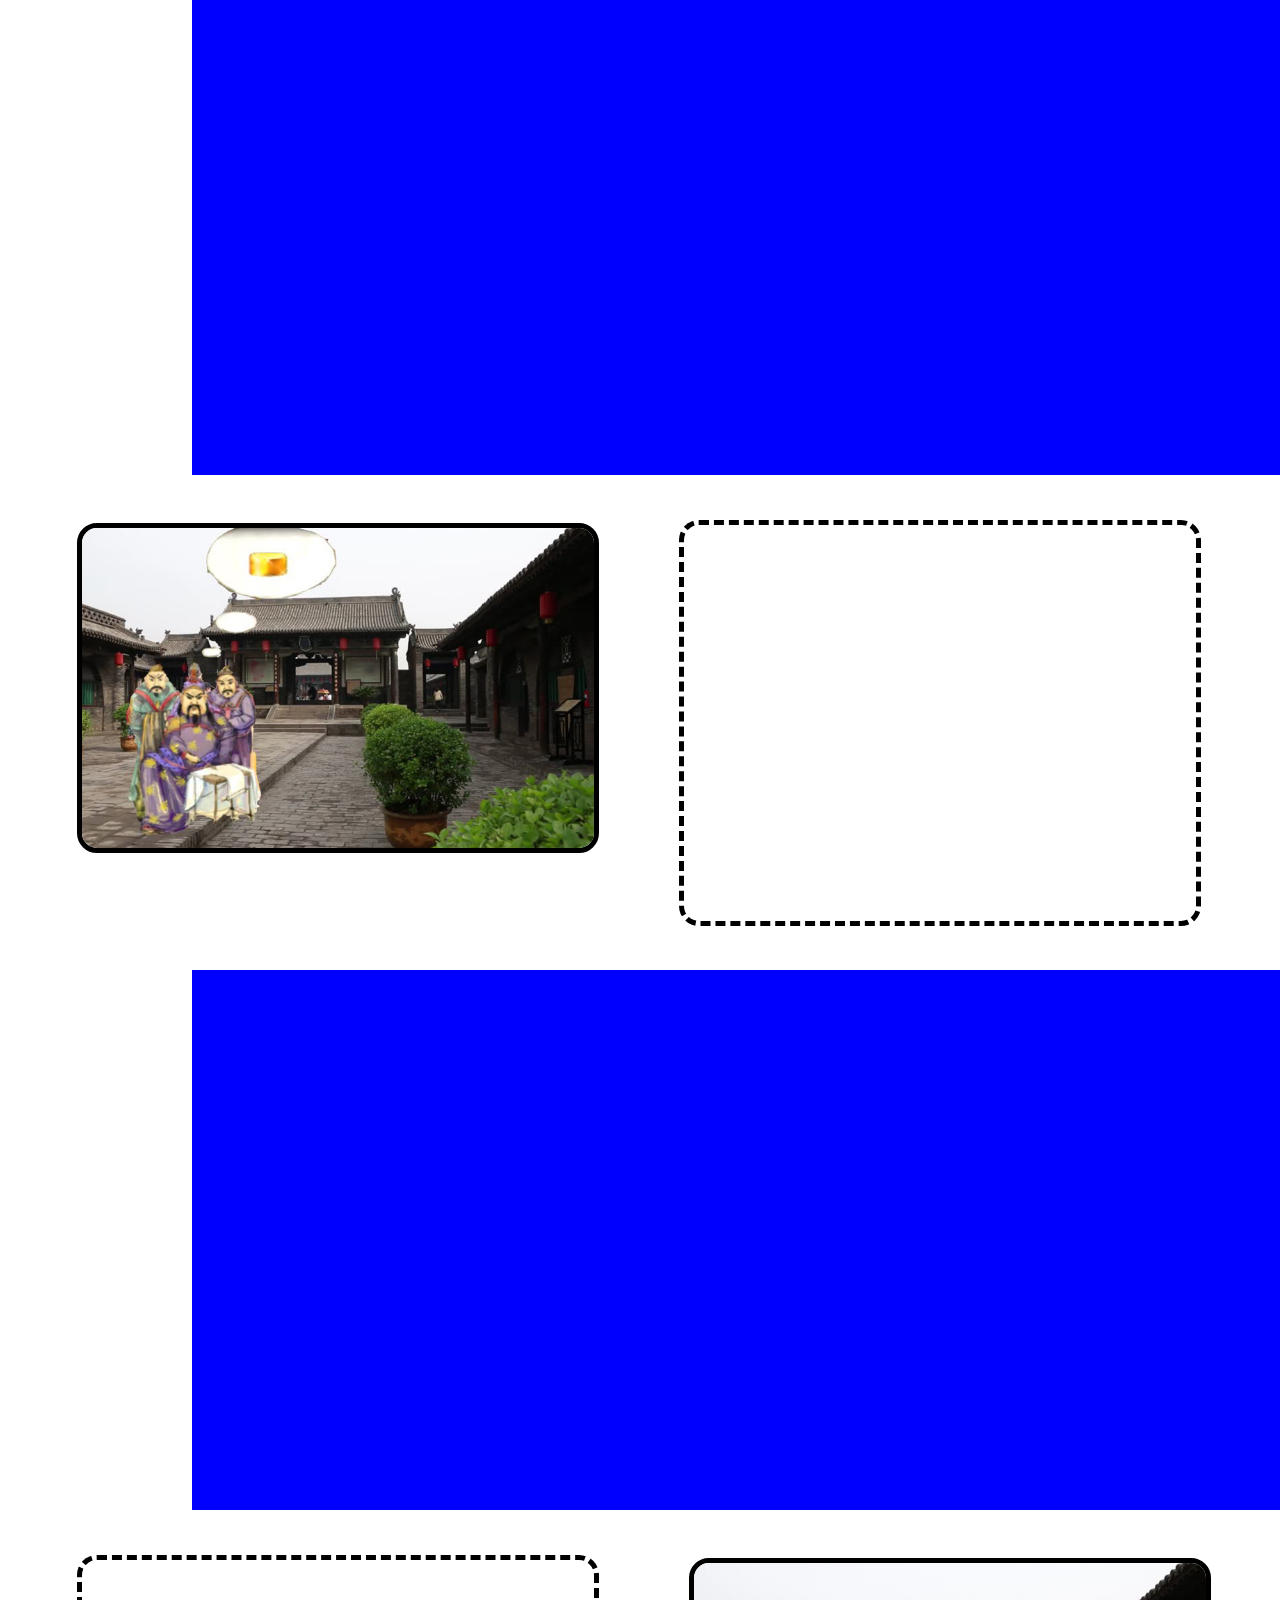
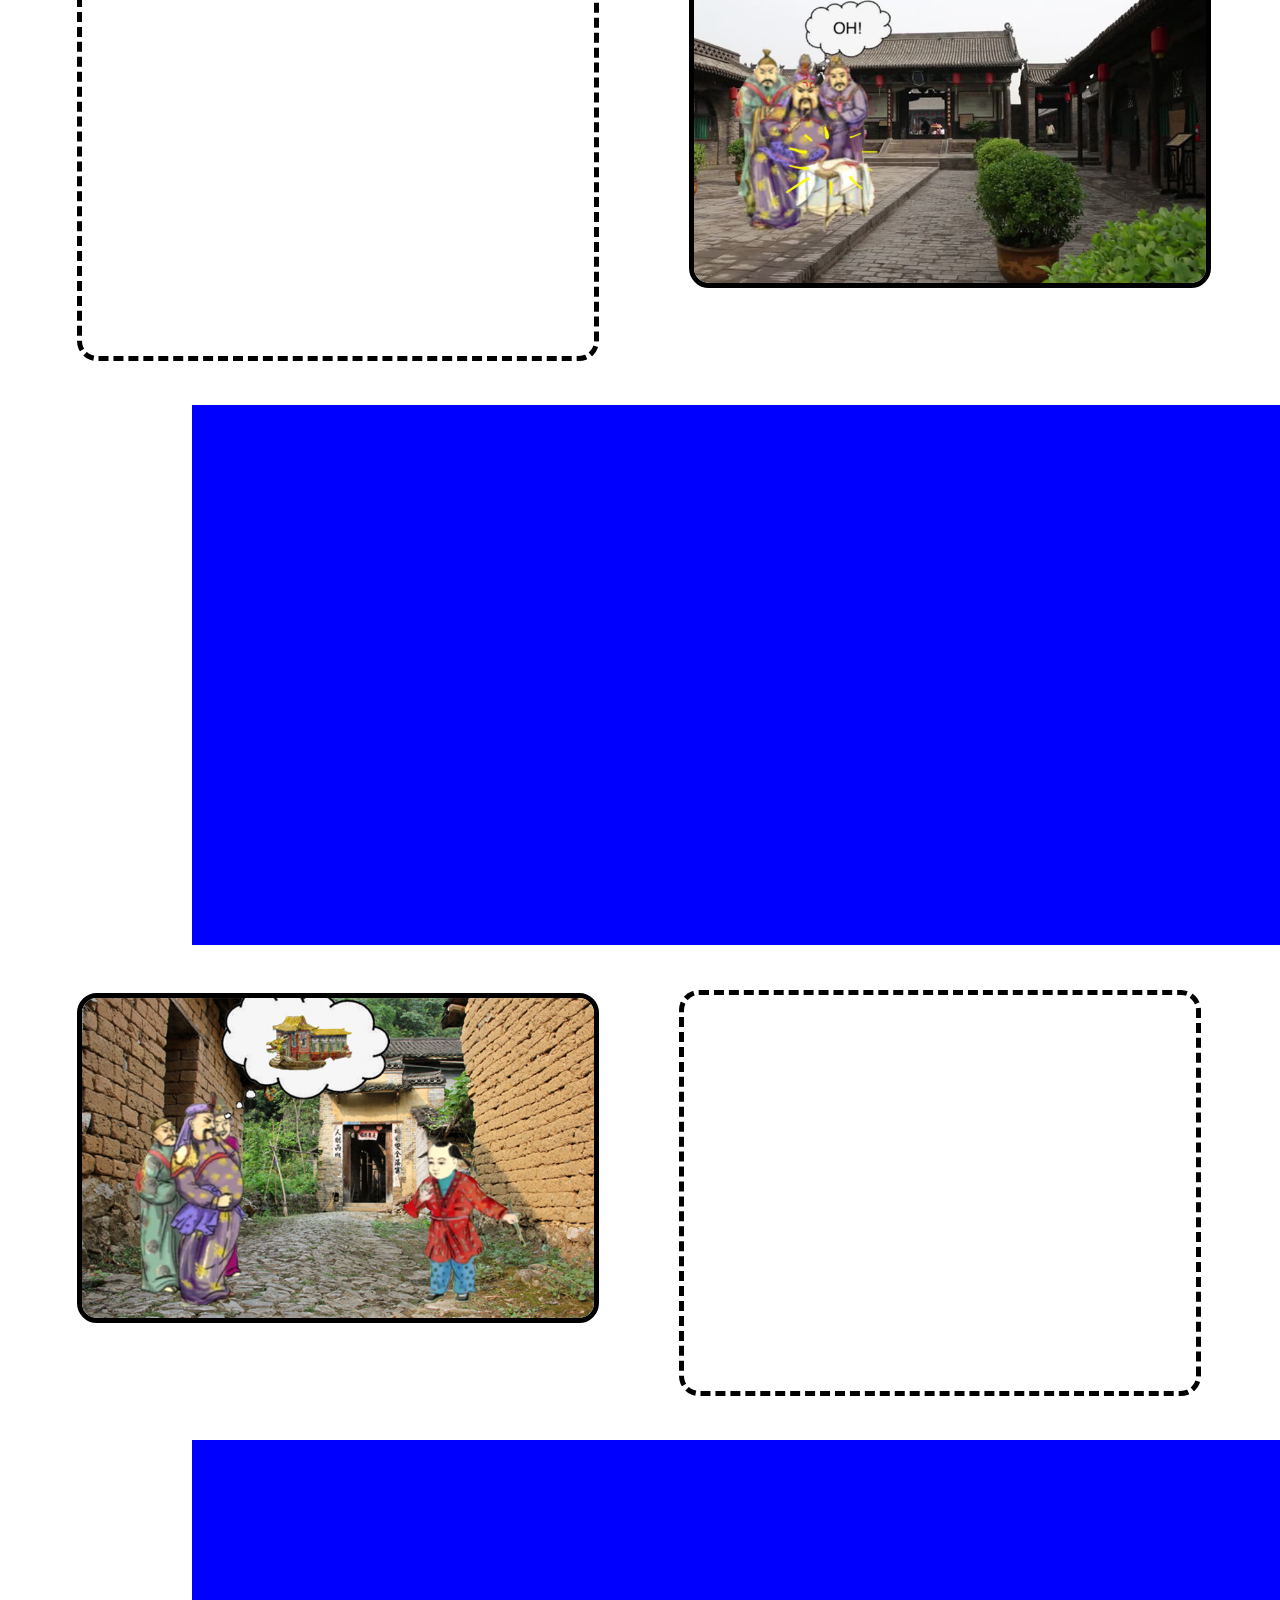
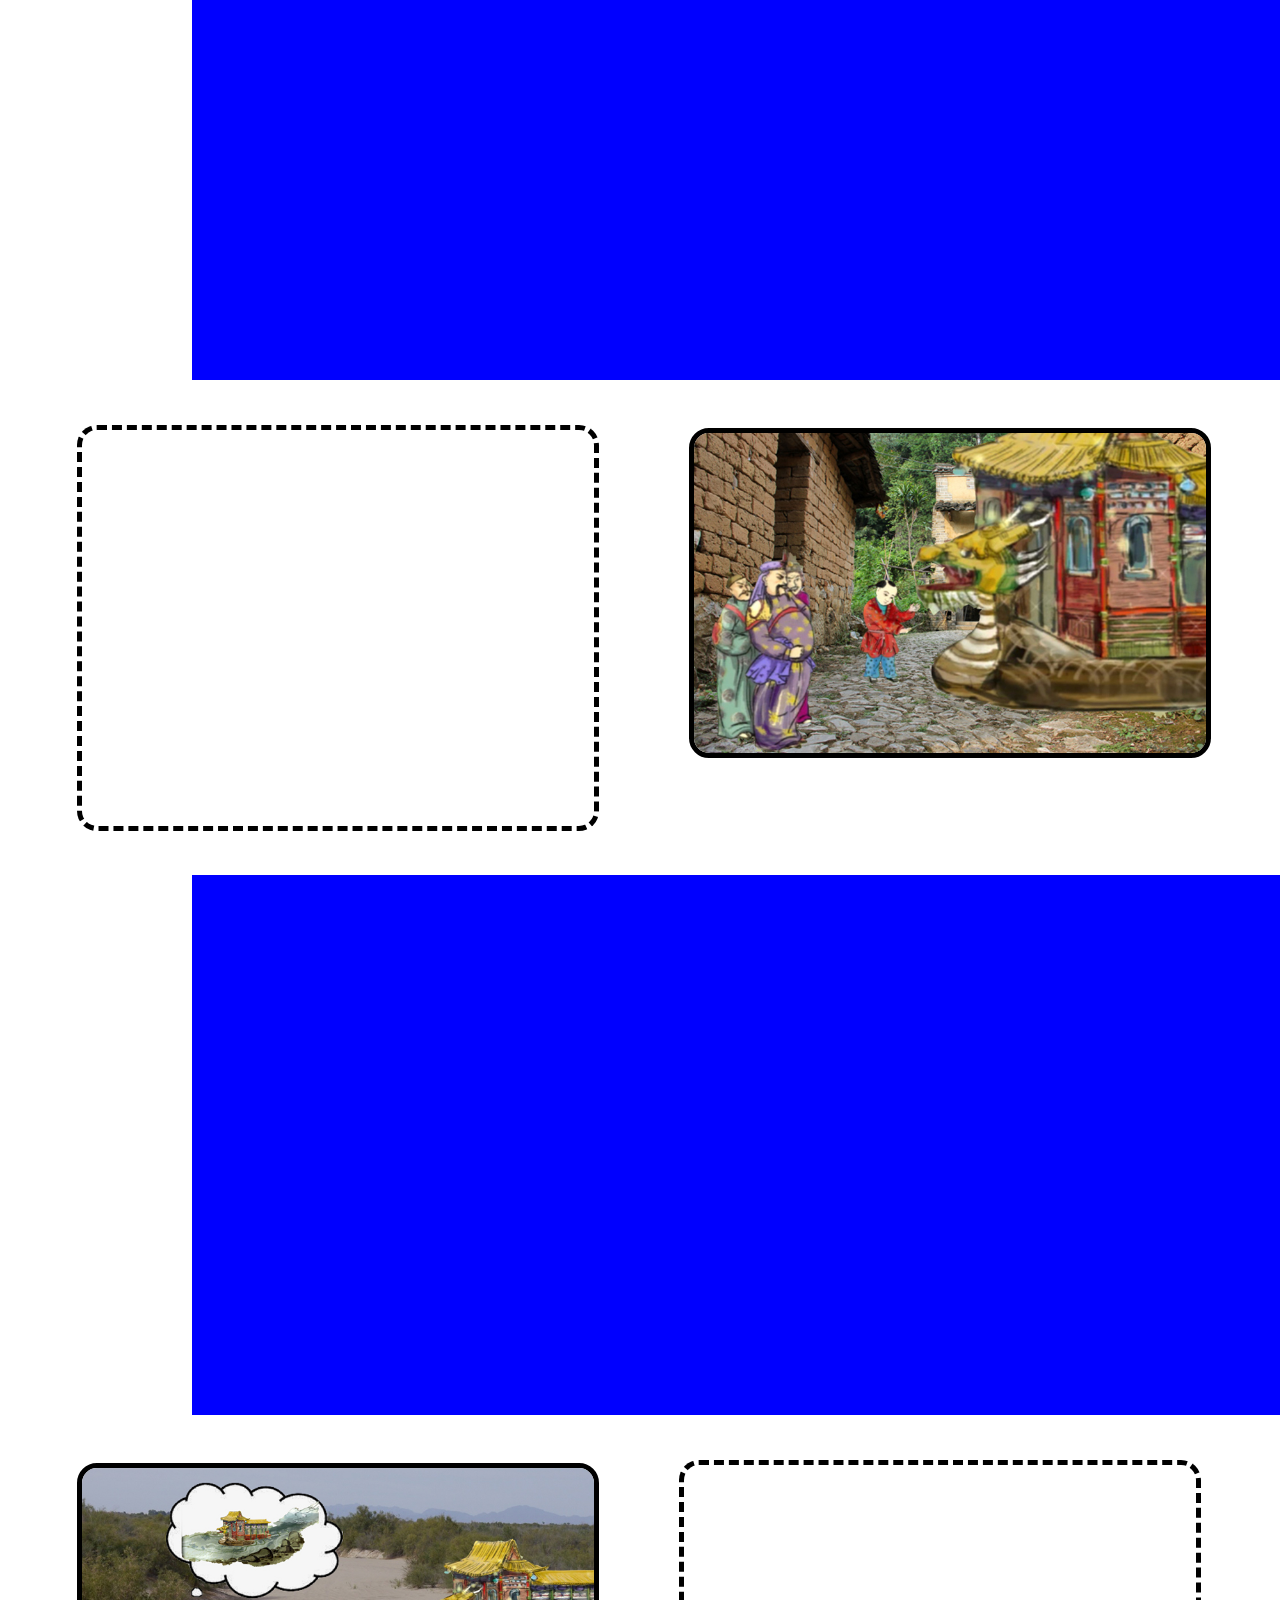
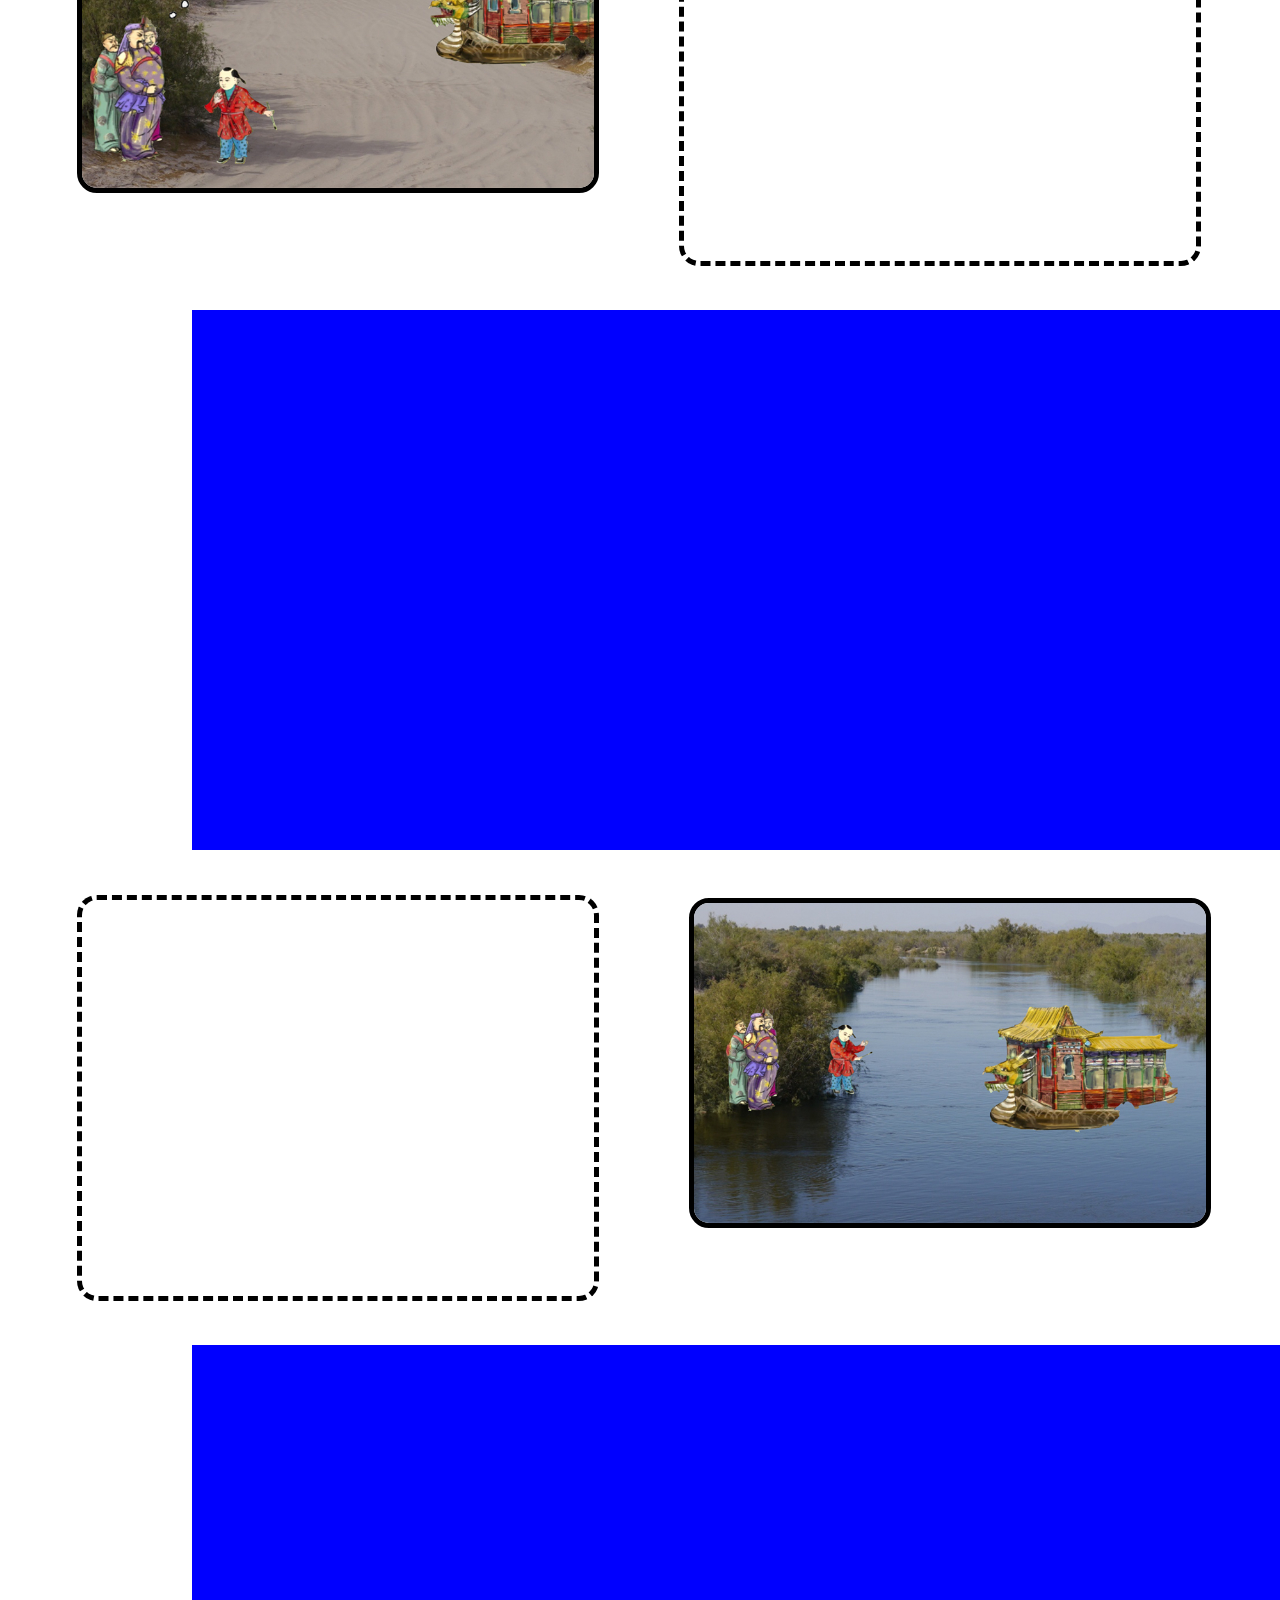
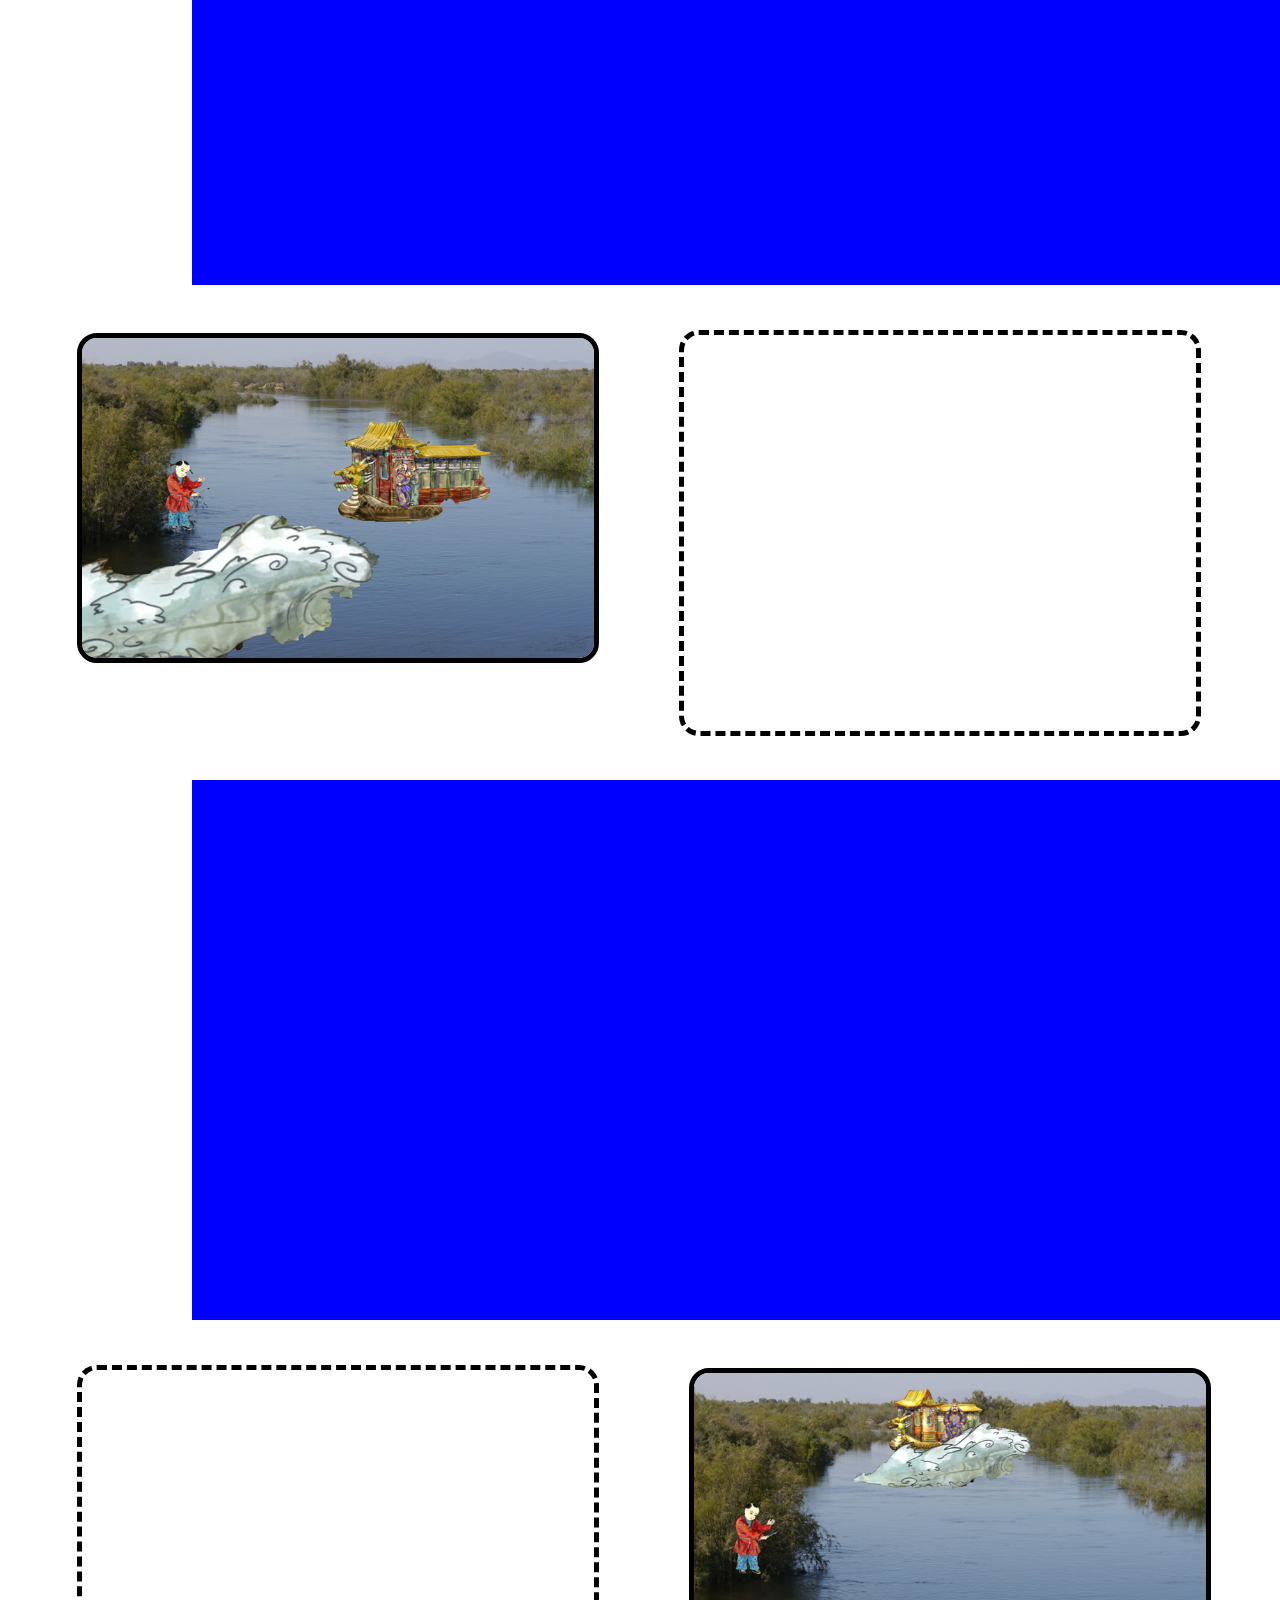
<file: Codes/v9/index.html>
<!DOCTYPE html>
<html lang="en" dir="ltr">

<head>
  <meta charset="utf-8">
  <title>Interactive Comics (Jeannie & Thomas H.)</title>
  <link href="css/style.css" rel="stylesheet">
  <link href="aos-master/dist/aos.css" rel="stylesheet">
</head>


<body>

  <div class="header">
    <h1>TITLE</h1>
  </div>

  <div class="comics">
    <div class="image" data-aos="fade-down">
      <img src="img/1.jpg" alt="">
    </div>
    <div class="text" data-aos="fade-down">
      <p>content</p>
    </div>
  </div>

  <div class="stroke" id="s1">
    <div class ="white" id="white1"></div>
    <img src="img/stroke1.png" alt="">
  </div>

  <div class="comics">
    <div class="text">
    </div>
    <div class="image">
      <img src="img/2.jpg" alt="">
    </div>
  </div>

  <div class="stroke" id="s2">
    <div class ="white" id="white2"></div>
    <img src="img/stroke2.png" alt="">
  </div>

  <div class="comics">
    <div class="image">
      <img src="img/3.jpg" alt="">
    </div>
    <div class="text">
    </div>
  </div>

  <div class="stroke" id="s3">
    <div class ="white" id="white3"></div>
    <img src="img/stroke1.png" alt="">
  </div>

  <div class="comics">
    <div class="text">
    </div>
    <div class="image">
      <img src="img/4.jpg" alt="">
    </div>
  </div>

  <div class="stroke" id="s4">
    <div class ="white" id="white4"></div>
    <img src="img/stroke2.png" alt="">
  </div>

  <div class="comics">
    <div class="image" data-aos="fade-down">
      <img src="img/5.jpg" alt="">
    </div>
    <div class="text" data-aos="fade-up-right">
    </div>
  </div>

  <div class="stroke" id="s5">
    <div class ="white" id="white5"></div>
    <img src="img/stroke1.png" alt="">
  </div>

  <div class="comics">
    <div class="text">
    </div>
    <div class="image">
      <img src="img/6.jpg" alt="">
    </div>
  </div>

  <div class="stroke" id="s6">
    <div class ="white" id="white6"></div>
    <img src="img/stroke2.png" alt="">
  </div>

  <div class="comics">
    <div class="image">
      <img src="img/7.jpg" alt="">
    </div>
    <div class="text">
    </div>
  </div>

  <div class="stroke" id="s7">
    <div class ="white" id="white7"></div>
    <img src="img/stroke1.png" alt="">
  </div>

  <div class="comics">
    <div class="text">
    </div>
    <div class="image">
      <img src="img/8.jpg" alt="">
    </div>
  </div>

  <div class="stroke" id="s8">
    <div class ="white" id="white8"></div>
    <img src="img/stroke2.png" alt="">
  </div>

  <div class="comics">
    <div class="image">
      <img src="img/9.jpg" alt="">
    </div>
    <div class="text">
    </div>
  </div>

  <div class="stroke" id="s9">
    <div class ="white" id="white9"></div>
    <img src="img/stroke1.png" alt="">
  </div>

  <div class="comics">
    <div class="text">
    </div>
    <div class="image">
      <img src="img/10.jpg" alt="">
    </div>
  </div>

  <div class="stroke" id="s10">
    <div class ="white" id="white10"></div>
    <img src="img/stroke2.png" alt="">
  </div>

  <div class="comics">
    <div class="image">
      <img src="img/11.jpg" alt="">
    </div>
    <div class="text">
    </div>
  </div>

  <div class="stroke" id="s11">
    <div class ="white" id="white11"></div>
    <img src="img/stroke1.png" alt="">
  </div>

  <div class="comics">
    <div class="text">
    </div>
    <div class="image">
      <img src="img/12.jpg" alt="">
    </div>
  </div>

  <div class="stroke" id="s12">
    <div class ="white" id="white12"></div>
    <img src="img/stroke2.png" alt="">
  </div>

  <div class="comics">
    <div class="image">
      <img src="img/13.jpg" alt="">
    </div>
    <div class="text">
    </div>
  </div>

  <div class="stroke" id="s13">
    <div class ="white" id="white13"></div>
    <img src="img/stroke1.png" alt="">
  </div>

  <div class="comics">
    <div class="text">
    </div>
    <div class="image">
      <img src="img/14.jpg" alt="">
    </div>
  </div>

  <div class="stroke" id="s14">
    <div class ="white" id="white14"></div>
    <img src="img/stroke2.png" alt="">
  </div>

  <div class="comics">
    <div class="image">
      <img src="img/15.jpg" alt="">
    </div>
    <div class="text">
    </div>
  </div>

  <div class="stroke" id="s15">
    <div class ="white" id="white15"></div>
    <img src="img/stroke1.png" alt="">
  </div>

  <div class="comics">
    <div class="text">
    </div>
    <div class="image">
      <img src="img/16.jpg" alt="">
    </div>
  </div>






  <script src="js/script.js" type="text/javascript"></script>
  <script type="text/javascript" src="aos-master/dist/aos.js"></script>
  <script>AOS.init({duration:1200}); </script>
</body>

</html>
</file>
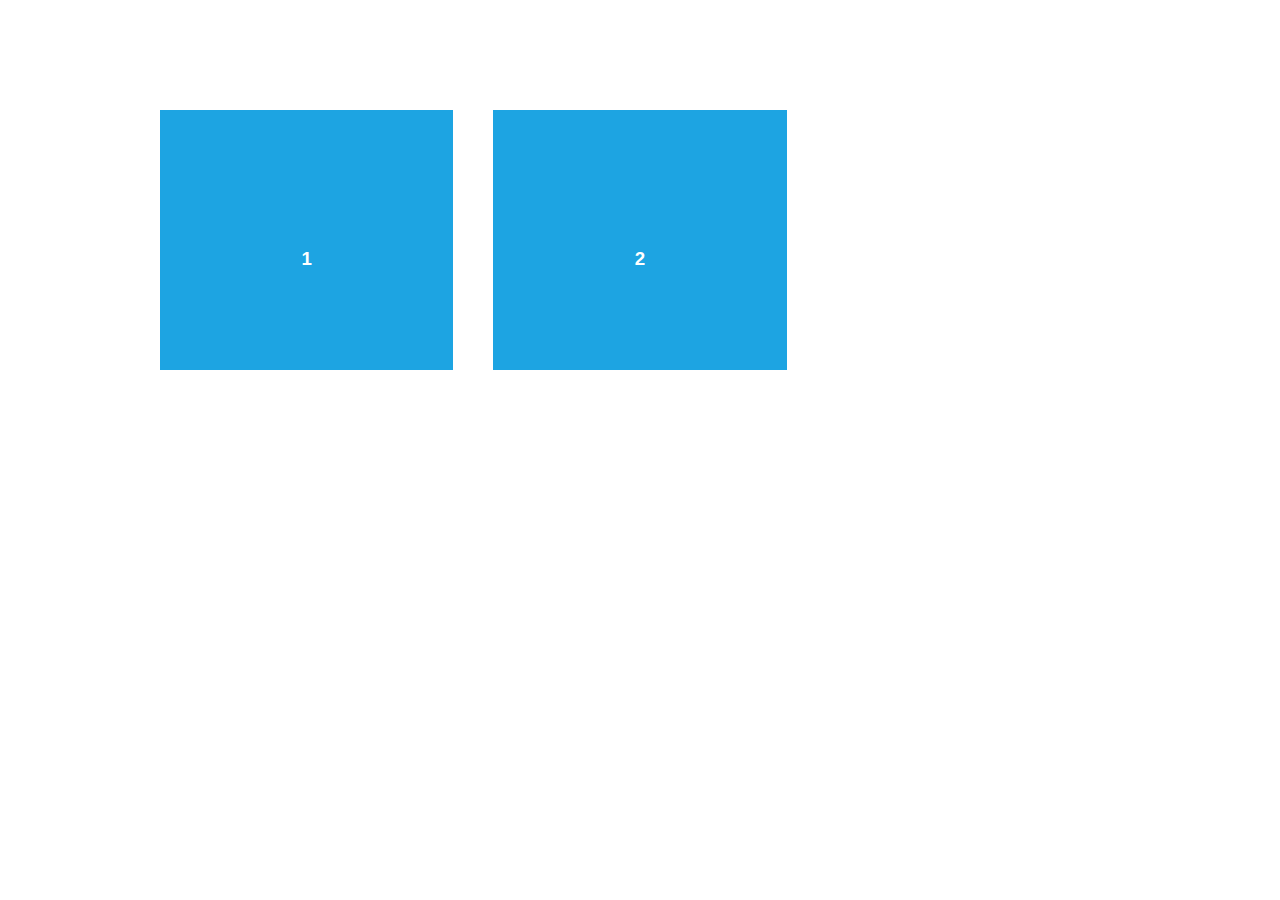
<file: Codes/v10/aos-master/demo/async.html>
<!DOCTYPE html>
<html>
  <head>
    <meta charset="utf-8">
    <title>AOS - Animate on scroll library</title>
    <meta name="viewport" content="width=device-width">
    <link rel="stylesheet" href="css/styles.css" />
    <link rel="stylesheet" href="../dist/aos.css" />
  </head>
  <body>
    <div id="aos-demo" class="aos-all"></div>

    <script src="../dist/aos.js"></script>
    <script>
      AOS.init({
        easing: 'ease-in-out-sine'
      });

      setInterval(addItem, 300);

      var itemsCounter = 1;
      var container = document.getElementById('aos-demo');

      function addItem () {
        if (itemsCounter > 42) return;
        var item = document.createElement('div');
        item.classList.add('aos-item');
        item.setAttribute('data-aos', 'fade-up');
        item.innerHTML = '<div class="aos-item__inner"><h3>' + itemsCounter + '</h3></div>';
        container.appendChild(item);
        itemsCounter++;
      }
    </script>
  </body>
</html>
</file>
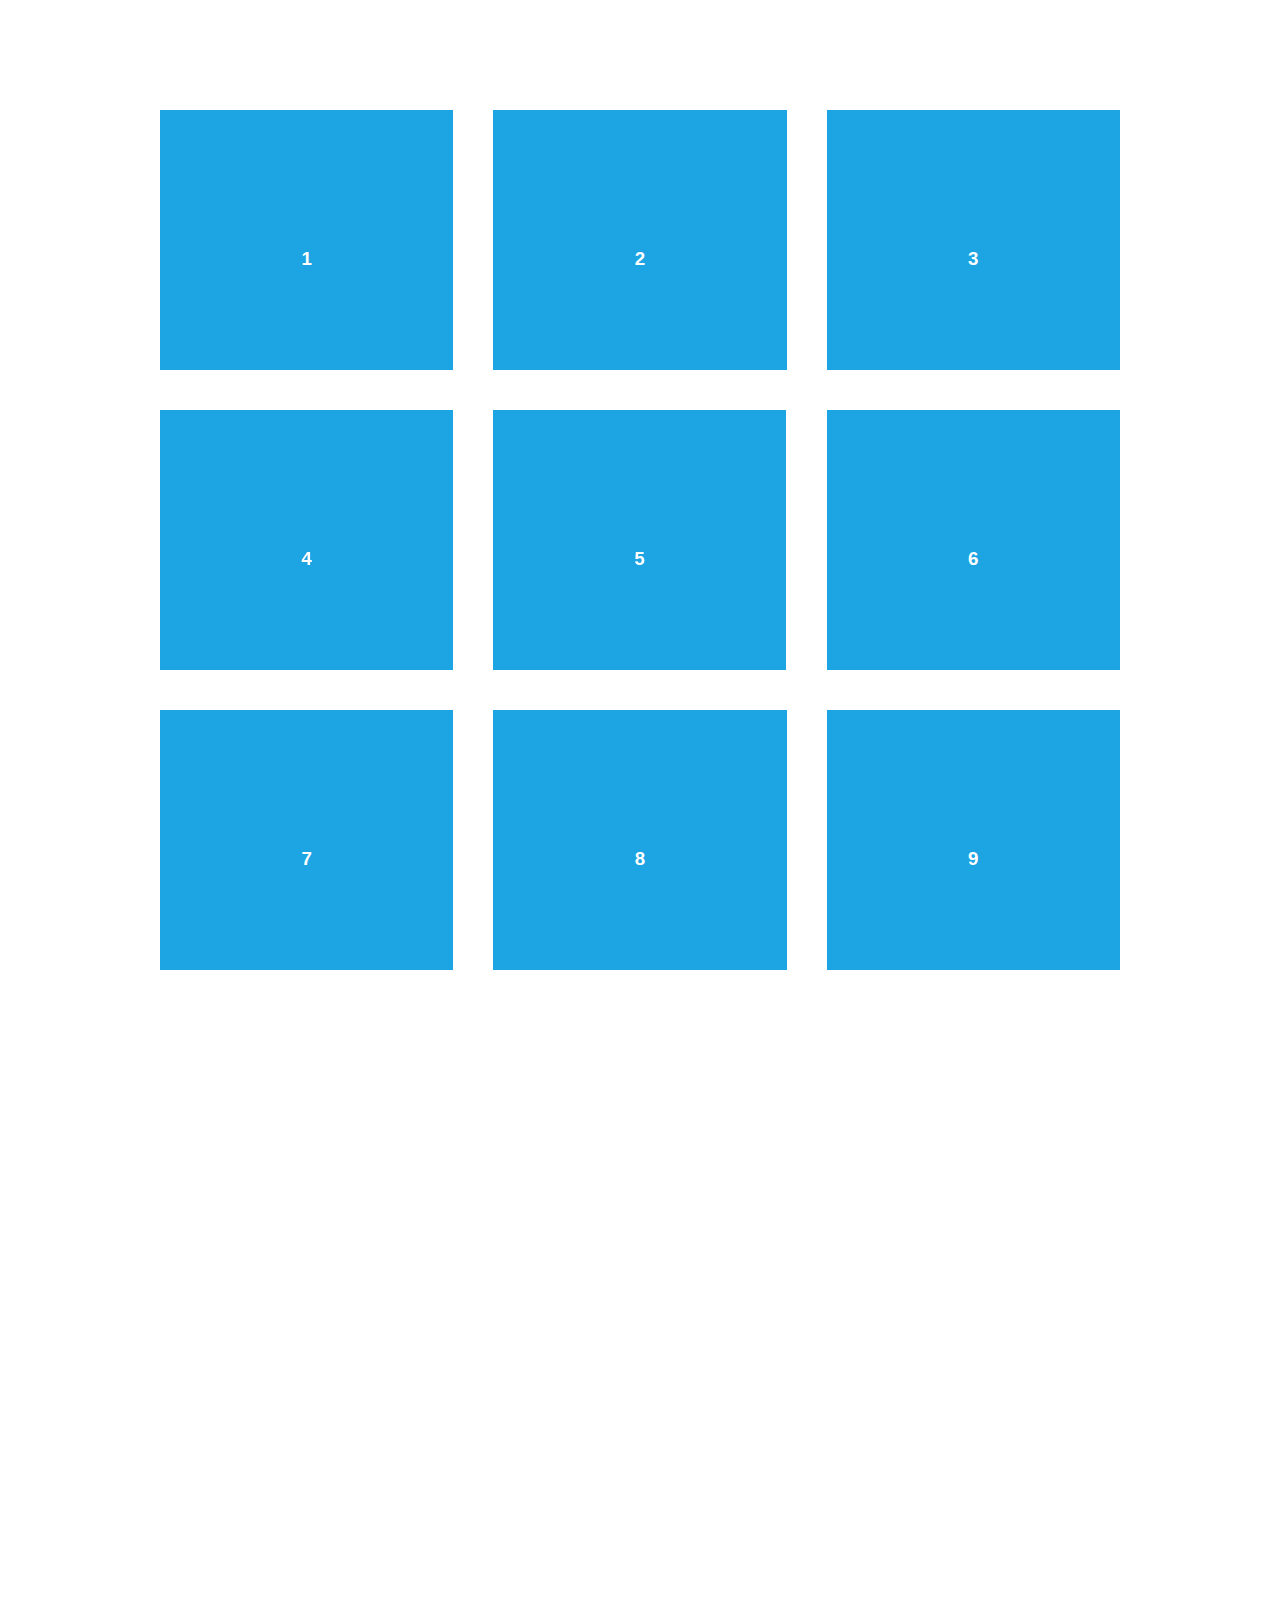
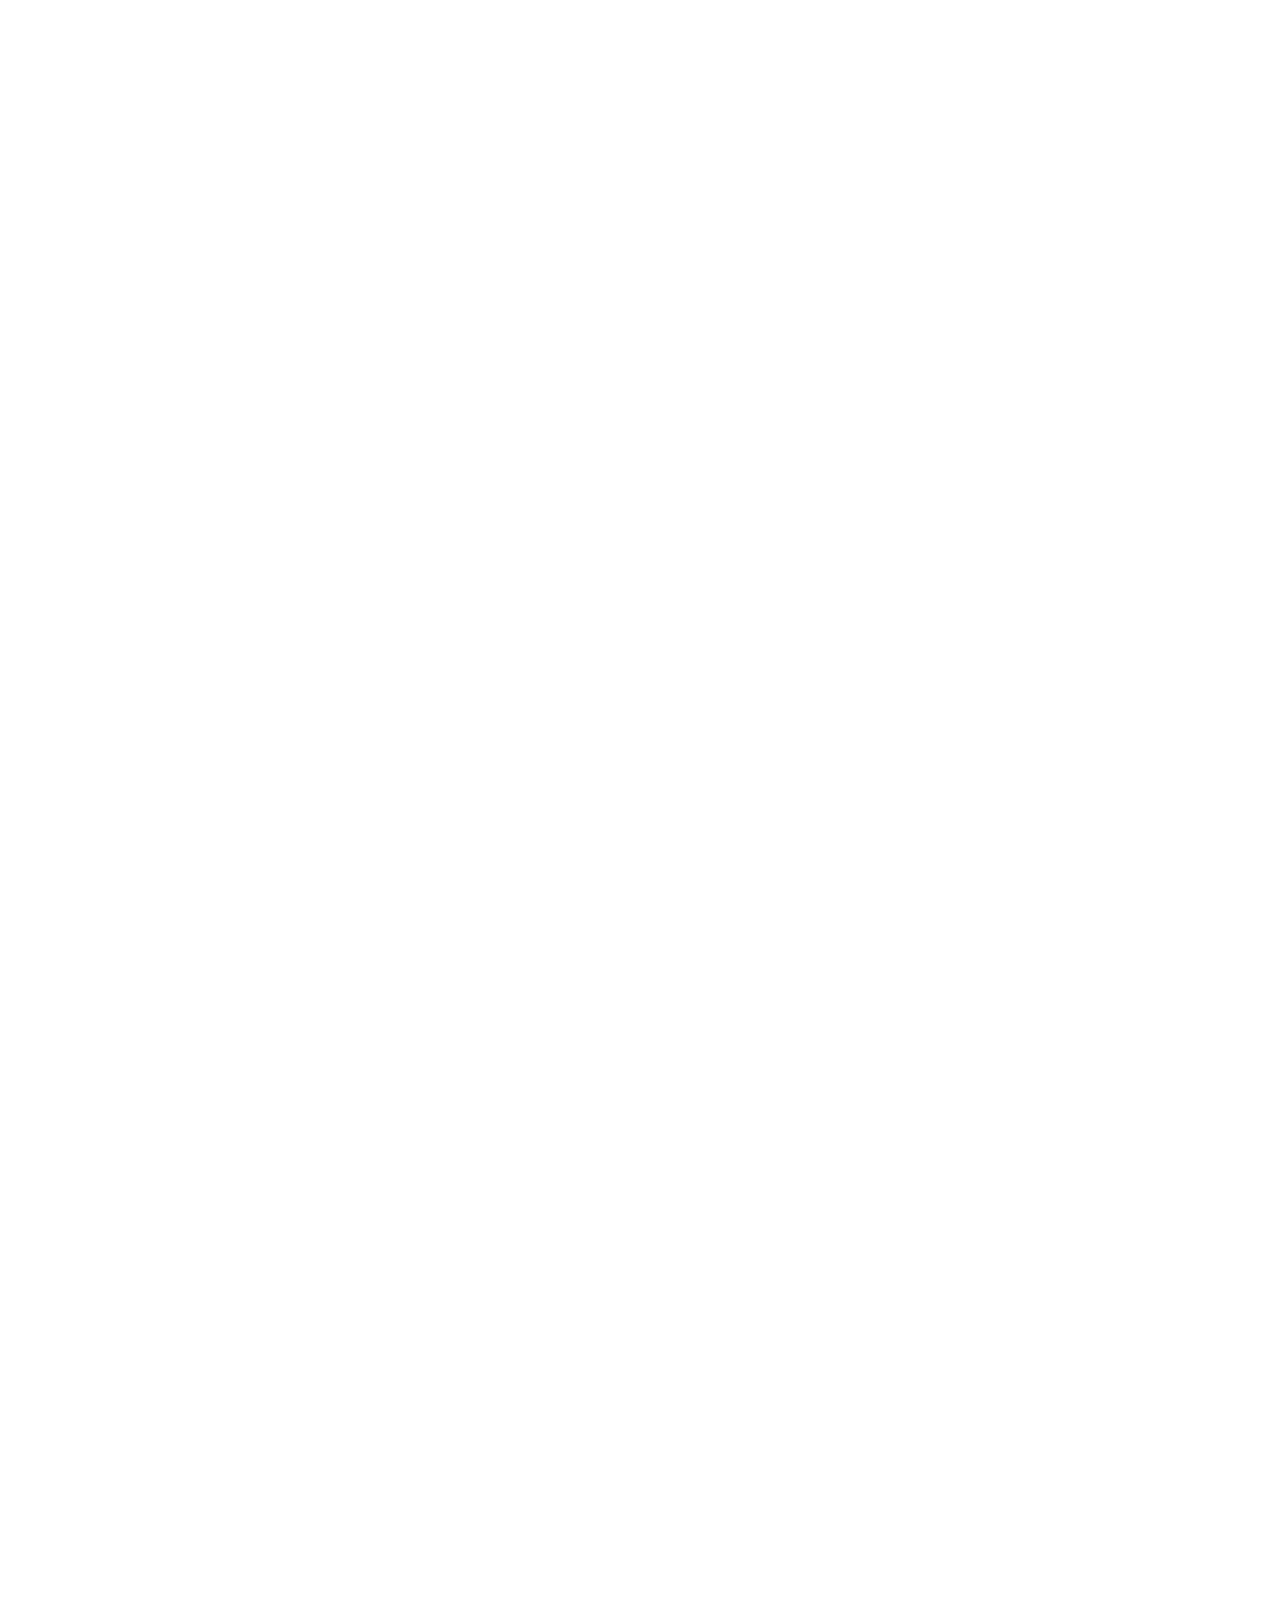
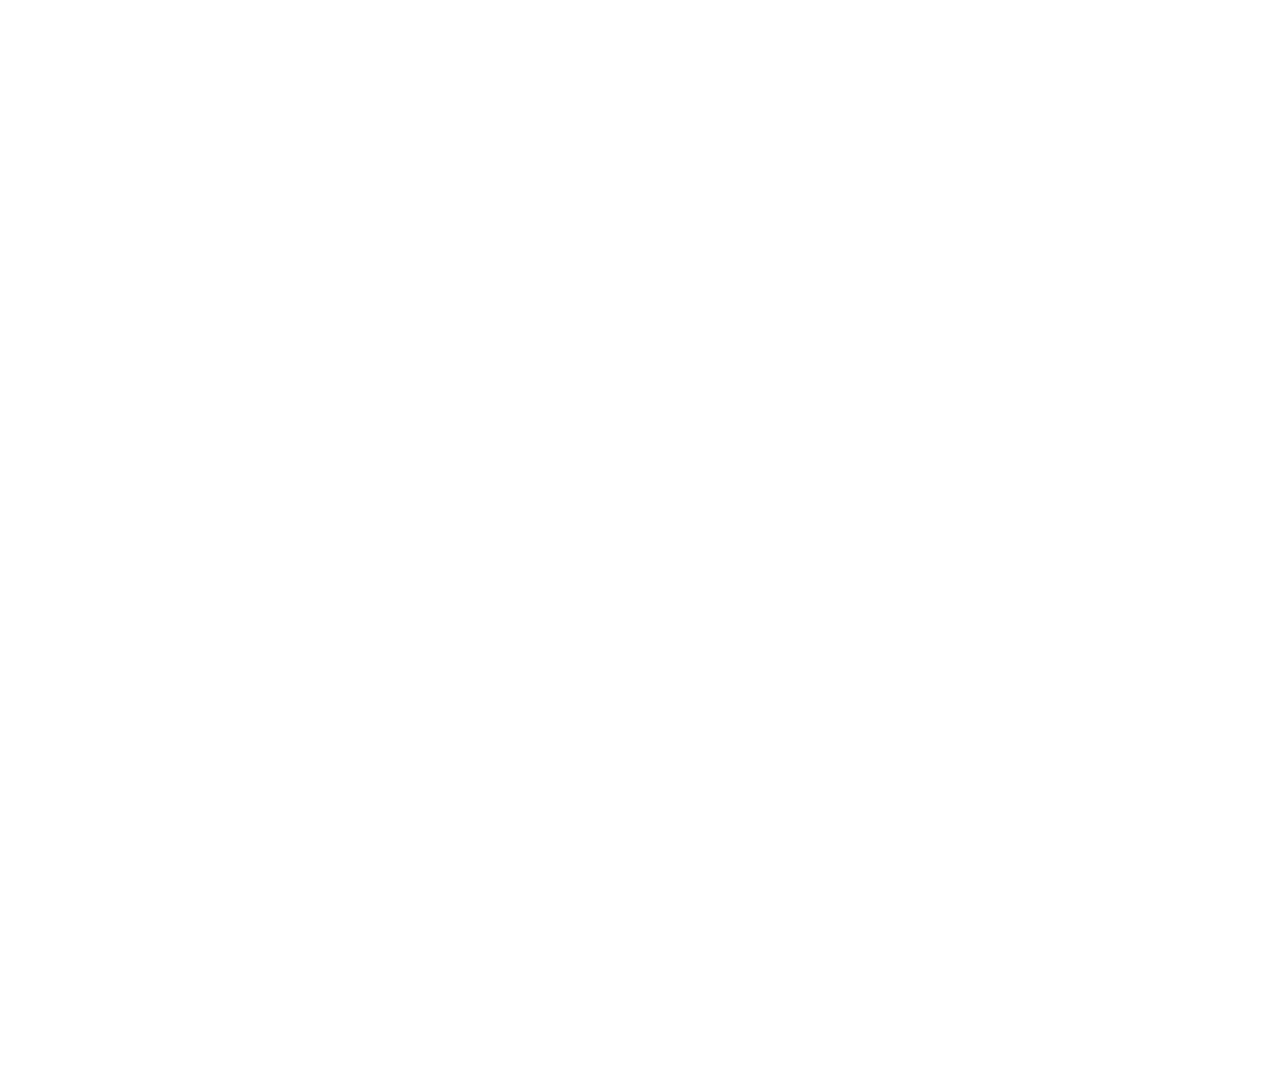
<file: Codes/v10/aos-master/demo/simple.html>
<!DOCTYPE html>
<html>
  <head>
    <meta charset="utf-8">
    <title>AOS - Animate on scroll library</title>
    <meta name="viewport" content="width=device-width">
    <link rel="stylesheet" href="css/styles.css" />
    <link rel="stylesheet" href="../dist/aos.css" />
    <!--[if lt IE 9]>
    <script src="//html5shiv.googlecode.com/svn/trunk/html5.js"></script>
    <![endif]-->
  </head>
  <body>
    <div id="transcroller-body" class="aos-all">
      <div class="aos-item" data-aos="fade-up">
        <div class="aos-item__inner"><h3>1</h3></div>
      </div>
      <div class="aos-item" data-aos="fade-down">
        <div class="aos-item__inner"><h3>2</h3></div>
      </div>
      <div class="aos-item" data-aos="zoom-out-down">
        <div class="aos-item__inner"><h3>3</h3></div>
      </div>
      <div class="aos-item" data-aos="flip-down">
        <div class="aos-item__inner"><h3>4</h3></div>
      </div>
      <div class="aos-item" data-aos="flip-up">
        <div class="aos-item__inner"><h3>5</h3></div>
      </div>
      <div class="aos-item" data-aos="fade-down">
        <div class="aos-item__inner"><h3>6</h3></div>
      </div>
      <div class="aos-item" data-aos="fade-in">
        <div class="aos-item__inner"><h3>7</h3></div>
      </div>
      <div class="aos-item" data-aos="fade-down">
        <div class="aos-item__inner"><h3>8</h3></div>
      </div>
      <div class="aos-item" data-aos="fade-in">
        <div class="aos-item__inner"><h3>9</h3></div>
      </div>
      <div class="aos-item" data-aos="fade-down">
        <div class="aos-item__inner"><h3>10</h3></div>
      </div>
      <div class="aos-item" data-aos="fade-up">
        <div class="aos-item__inner"><h3>11</h3></div>
      </div>
      <div class="aos-item" data-aos="fade-down">
        <div class="aos-item__inner"><h3>12</h3></div>
      </div>
      <div class="aos-item" data-aos="fade-in">
        <div class="aos-item__inner"><h3>13</h3></div>
      </div>
      <div class="aos-item" data-aos="fade-up">
        <div class="aos-item__inner"><h3>14</h3></div>
      </div>
      <div class="aos-item" data-aos="fade-in">
        <div class="aos-item__inner"><h3>15</h3></div>
      </div>
      <div class="aos-item" data-aos="fade-up">
        <div class="aos-item__inner"><h3>16</h3></div>
      </div>
      <div class="aos-item" data-aos="fade-down">
        <div class="aos-item__inner"><h3>17</h3></div>
      </div>
      <div class="aos-item" data-aos="fade-up">
        <div class="aos-item__inner"><h3>18</h3></div>
      </div>
      <div class="aos-item" data-aos="zoom-out">
        <div class="aos-item__inner"><h3>19</h3></div>
      </div>
      <div class="aos-item" data-aos="fade-up">
        <div class="aos-item__inner"><h3>20</h3></div>
      </div>
      <div class="aos-item" data-aos="zoom-out">
        <div class="aos-item__inner"><h3>21</h3></div>
      </div>
      <div class="aos-item" data-aos="fade-in">
        <div class="aos-item__inner"><h3>22</h3></div>
      </div>
      <div class="aos-item" data-aos="zoom-out-up">
        <div class="aos-item__inner"><h3>23</h3></div>
      </div>
      <div class="aos-item" data-aos="zoom-out-down">
        <div class="aos-item__inner"><h3>24</h3></div>
      </div>
      <div class="aos-item" data-aos="fade-in">
        <div class="aos-item__inner"><h3>25</h3></div>
      </div>
      <div class="aos-item" data-aos="fade-in">
        <div class="aos-item__inner"><h3>26</h3></div>
      </div>
      <div class="aos-item" data-aos="fade-in">
        <div class="aos-item__inner"><h3>27</h3></div>
      </div>
      <div class="aos-item" data-aos="fade-in">
        <div class="aos-item__inner"><h3>28</h3></div>
      </div>
      <div class="aos-item" data-aos="fade-in">
        <div class="aos-item__inner"><h3>29</h3></div>
      </div>
      <div class="aos-item" data-aos="fade-in">
        <div class="aos-item__inner"><h3>30</h3></div>
      </div>
      <div class="aos-item" data-aos="fade-in">
        <div class="aos-item__inner"><h3>31</h3></div>
      </div>
      <div class="aos-item" data-aos="fade-in">
        <div class="aos-item__inner"><h3>32</h3></div>
      </div>
      <div class="aos-item" data-aos="fade-in">
        <div class="aos-item__inner"><h3>33</h3></div>
      </div>
      <div class="aos-item" data-aos="fade-in">
        <div class="aos-item__inner"><h3>34</h3></div>
      </div>
      <div class="aos-item" data-aos="fade-in">
        <div class="aos-item__inner"><h3>35</h3></div>
      </div>
      <div class="aos-item" data-aos="fade-in">
        <div class="aos-item__inner"><h3>36</h3></div>
      </div>
      <div class="aos-item" data-aos="fade-in">
        <div class="aos-item__inner"><h3>37</h3></div>
      </div>
      <div class="aos-item" data-aos="fade-in">
        <div class="aos-item__inner"><h3>38</h3></div>
      </div>
      <div class="aos-item" data-aos="fade-in">
        <div class="aos-item__inner"><h3>39</h3></div>
      </div>
      <div class="aos-item" data-aos="fade-in">
        <div class="aos-item__inner"><h3>40</h3></div>
      </div>
      <div class="aos-item" data-aos="fade-in">
        <div class="aos-item__inner"><h3>41</h3></div>
      </div>
      <div class="aos-item" data-aos="fade-in">
        <div class="aos-item__inner"><h3>42</h3></div>
      </div>
    </div>

    <script src="../dist/aos.js"></script>
    <script>
      AOS.init({
        easing: 'ease-in-out-sine'
      });
    </script>

    <!-- <script src="//cdnjs.cloudflare.com/ajax/libs/require.js/2.1.11/require.min.js"></script>
    <script>
      requirejs.config({
          baseUrl: '../dist',
      });

      require(['aos'], function(AOS){
          AOS.init({
              easing: 'ease-in-out-sine'
          });
      });
    </script> -->
  </body>
</html>
</file>
<file: Codes/v1/css/style.css>
html, body {
  height: 100%;
}

body {
  margin: 0;
}

h1 {
  margin: 40px;
  text-align: center;
}
</file>
<file: Codes/v10/css/style.css>
html, body {
  height: 100%;
    background-image:url(paper.jpg);
}

body {
  margin: 0;
}

/* h1 {
  margin: 40px;
  text-align: center;
} */

/* HEADER */

.header {
  height: 200px;
  width: 100%;
  font-family: 'Caveat Brush', cursive;
  text-align: center;
}

/* BODY */

.comics {
  /* width: 100%; */
  /* flex-wrap: wrap;
  align-content: flex-start;
  display: flex; */
  display: block;
  /* background-color: yellow; */
  width: 95%;
  height: 50vh;
  margin: 0 2.5%;
}

.image {
  float: left;
  height: 44vh;
  width: 40vw;

  margin: 0 5vh;

}

.image img {
  max-width: 100%;
  max-height: 100%;

  border: 10px black solid;
  border-radius: 20px;
  margin: 0.3vh 0;
}

.text {
  float: left;
  height: 44vh;
  width: 40vw;

  margin: 0 5vh;
  border: 10px black solid;
  border-radius: 20px;
  font-family: 'Caveat Brush', cursive;
  font-size: 24px;
  text-align: center;
  vertical-align: middle;
  position: relative;
}

.text p {
  max-width: 100%;
  max-height: 100%;

}

.stroke {
  position: relative;
  display: block;
  height: 65vh;
  width: 70vw;
  /* align-items: center;
  justify-content: center; */
  margin: 0 auto;
  /* background-color: green; */
}

.stroke img {
  position: absolute;
  max-width: 100%;
  max-height: 100%;
  top: 0;
  left: 0;
  }

  /* .stroke img:hover {
    visibility: visible;
    animation: slidein 2s;
    animation-delay: 1s;
  } */

.white {
  position: absolute;
  width: 100vw;
  height: 60vh;
  background-color: blue;
  z-index: 1;
}

/* #white:hover {
  visibility: hidden;
} */

/* @keyframes slidein {
  0% {
    clip: rect(0,800px,0,0);
  }

  100% {
    clip: rect(0,800px,800px,0);
  }
} */
</file>
<file: Codes/v11/css/style.css>
html, body {
  height: 100%;
    background-image:url(paper.jpg);
}

body {
  margin: 0;
}

/* HEADER */

.header {
  height: auto;
  width: 100%;
  font-family: 'Caveat Brush', cursive;
  text-align: center;
}

.header h1 {
  font-size: 200px;
  margin-bottom: 0;
  margin-top: 0;
}

.header h3 {
  font-size: 80px;
  margin-top: 0;
  margin-bottom: 100px;
}

/* FOOTER */

.footer {
  width: 100%;
  height: auto;
  font-family: 'Caveat Brush', cursive;
  text-align: right;
  margin-top: 50px;
  margin-right: 10px;
}

.footer h3 {
  font-size: 20px;
}

.footer h2 {
  font-size: 50px;
  text-align: center;
}

/* BODY */

.comics {
  display: block;
  width: 95%;
  height: 50vh;
  margin: 0 2.5%;
}

.image {
  float: left;
  height: 44vh;
  width: 40vw;
  margin: 0 5vh;

}

.image img {
  max-width: 100%;
  max-height: 100%;

  border: 10px black solid;
  border-radius: 20px;
  margin: 0.3vh 0;
}

.text {
  float: left;
  height: 44vh;
  width: 40vw;

  margin: 0 5vh;
  border: 10px black solid;
  border-radius: 20px;
  font-family: 'Caveat Brush', cursive;
  font-size: 24px;
  text-align: center;
  vertical-align: middle;
  position: relative;
}

.text p {
  max-width: 100%;
  max-height: 100%;
  margin-top: 20%;
}

.stroke {
  position: relative;
  display: block;
  height: 65vh;
  width: 70vw;
  margin: 0 auto;
}

.stroke img {
  position: absolute;
  max-width: 100%;
  max-height: 100%;
  top: 0;
  left: 0;
  }

.white {
  position: absolute;
  width: 100vw;
  height: 65vh;
  z-index: 1;
  background-image: url('paper.jpg');
}

#owlpanel {
  position: relative;
}

#owl {
  position: absolute;
  width: 10vw;
  height: 10vh;
  border: none;
  visibility: hidden;
}

#shovel {
  position: absolute;
  height: 30vh;
  width: auto;
  border: none;
  top: 10vh;
  right: 21vw;
}
</file>
<file: Codes/v12/css/style.css>
html, body {
  height: 100%;
  /* background-image:url(paper.jpg); */
  background-color: #F4EDBC;
}

body {
  margin: 0;
}

/* HEADER */

.header {
  height: auto;
  width: 100%;
  font-family: 'Caveat Brush', cursive;
  text-align: center;
}

.header h1 {
  font-size: 200px;
  margin-bottom: 0;
  margin-top: 0;
}

.header h3 {
  font-size: 80px;
  margin-top: 0;
  margin-bottom: 100px;
}

/* FOOTER */

.footer {
  width: 100%;
  height: auto;
  font-family: 'Caveat Brush', cursive;
  text-align: right;
  margin-top: 50px;
  margin-right: 10px;
}

.footer h3 {
  font-size: 20px;
}

.footer h2 {
  font-size: 50px;
  text-align: center;
}

/* BODY */

.comics {
  display: block;
  width: 95%;
  height: 50vh;
  margin: 0 2.5%;
}

.image {
  float: left;
  height: 44vh;
  width: 40vw;
  margin: 0 5vh;

}

.image img {
  max-width: 100%;
  max-height: 100%;

  border: 10px black solid;
  border-radius: 20px;
  margin: 0.3vh 0;
}

.text {
  float: left;
  height: 44vh;
  width: 40vw;

  margin: 0 5vh;
  border: 10px black solid;
  border-radius: 20px;
  font-family: 'Caveat Brush', cursive;
  font-size: 24px;
  text-align: center;
  vertical-align: middle;
  position: relative;
}

.text p {
  max-width: 100%;
  max-height: 100%;
  margin-top: 50px;
}

.stroke {
  position: relative;
  display: block;
  height: 65vh;
  width: 70vw;
  margin: 0 auto;
}

.stroke img {
  position: absolute;
  max-width: 100%;
  max-height: 100%;
  top: 0;
  left: 0;
}

.white {
  position: absolute;
  width: 100vw;
  height: 65vh;
  z-index: 1;
  /* background-image: url('paper.jpg'); */
  background-color: #F4EDBC;
}

#owlpanel {
  position: relative;
}

#owl {
  position: absolute;
  width: 10vw;
  height: 10vh;
  border: none;
  visibility: hidden;
}

#shovel {
  position: absolute;
  height: 30vh;
  width: auto;
  border: none;
  top: 10vh;
  right: 21vw;
}
</file>
<file: Codes/v2/css/style.css>
html, body {
  height: 100%;
}

body {
  margin: 0;
}

h1 {
  margin: 40px;
  text-align: center;
}

.image {
  display: flex;
  height: auto;
  width: 40%;
  margin: 10px;
}

.comics {
  width: 100%;
  flex-wrap: wrap;
  align-content: flex-start;
  display: flex;

}

.text {
  height: auto;
  width: 40%;
  margin: 10px;
}
</file>
<file: Codes/v4/css/style.css>
html, body {
  height: 100%;
}

body {
  margin: 0;
}

h1 {
  margin: 40px;
  text-align: center;
}

.header {
  height: 200px;
  width: 100%;
}

.comics {
  /* width: 100%; */
  /* flex-wrap: wrap;
  align-content: flex-start;
  display: flex; */
  display: block;
  background-color: yellow;
  width: 100%;
  height: 395px;
  margin: 10px;


}

.image {
  float: left;
  height: 375px;
  width: 600px;
  margin: 10px;
  margin-left: 30px;
  margin-right: 30px;
  data-aos: fade-up;


}

.image img {
  height: 375px;
  width: 600px;
}

.text {
  float: left;
  height: 375px;
  width: 600px;
  margin: 10px;
  background-color: red;
  margin-left: 30px;
  margin-right: 30px;

}


.stroke {
  height: 200px;
}
</file>
<file: Codes/v5/css/style.css>
html, body {
  height: 100%;
}

body {
  margin: 0;
}

h1 {
  margin: 40px;
  text-align: center;
}

.header {
  height: 200px;
  width: 100%;
}

.comics {
  /* width: 100%; */
  /* flex-wrap: wrap;
  align-content: flex-start;
  display: flex; */
  display: block;
  /* background-color: yellow; */
  width: 100%;
  height: 375px;



}

.image {
  float: left;
  height: 375px;
  width: 600px;

  margin-left: 30px;
  margin-right: 30px;
  data-aos: fade-up;
  border: 5px black solid;
  border-radius: 20px;


}

.image img {
  height: 375px;
  width: 600px;
}

.text {
  float: left;
  height: 375px;
  width: 600px;

  /* background-color: red; */
  margin-left: 30px;
  margin-right: 30px;
  border: 5px black solid;
  border-radius: 20px;

}


.stroke {
  display: block;
  height: 500px;
  width:  800px;
  /* align-items: center;
  justify-content: center; */
  margin: 0 auto;
  /* background-color: green; */
}
</file>
<file: Codes/v6/css/style.css>
html, body {
  height: 100%;
}

body {
  margin: 0;
}

h1 {
  margin: 40px;
  text-align: center;
}

/* HEADER */

.header {
  height: 200px;
  width: 100%;
}

/* BODY */

.comics {
  /* width: 100%; */
  /* flex-wrap: wrap;
  align-content: flex-start;
  display: flex; */
  display: block;
  /* background-color: yellow; */
  width: 100%;
  height: 50vh;
}

.image {
  float: left;
  height: 50vh;
  width: 40vw;

  margin: 0 50px;
  data-aos: fade-up;
  border: 5px black solid;
  border-radius: 20px;
}

.image img {
  max-width: 100%;
  max-height: 100%;
}

.text {
  float: left;
  height: 50vh;
  width: 40vw;

  /* background-color: red; */
  margin: 0 50px;
  border: 5px black solid;
  border-radius: 20px;

}

.stroke {
  display: block;
  height: 65vh;
  width: 70vw;
  /* align-items: center;
  justify-content: center; */
  margin: 0 auto;
  /* background-color: green; */
}

.stroke img {
  position: absolute;
  max-width: 100%;
  max-height: 100%;

  }
</file>
<file: Codes/v7/css/style.css>
html, body {
  height: 100%;
}

body {
  margin: 0;
}

h1 {
  margin: 40px;
  text-align: center;
}

/* HEADER */

.header {
  height: 200px;
  width: 100%;
}

/* BODY */

.comics {
  /* width: 100%; */
  /* flex-wrap: wrap;
  align-content: flex-start;
  display: flex; */
  display: block;
  /* background-color: yellow; */
  width: 95%;
  height: 50vh;
  margin: 0 2.5%;
}

.image {
  float: left;
  height: 44vh;
  width: 40vw;

  margin: 0 5vh;

}

.image img {
  max-width: 100%;
  max-height: 100%;

  border: 5px black solid;
  border-radius: 20px;
  margin: 0.3vh 0;
}

.text {
  float: left;
  height: 44vh;
  width: 40vw;

  margin: 0 5vh;
  border: 5px black dashed;
  border-radius: 20px;

}

.text p {
  max-width: 100%;
  max-height: 100%;

  border: 5px black solid;
  border-radius: 10px;
}

.stroke {
  display: block;
  height: 65vh;
  width: 70vw;
  /* align-items: center;
  justify-content: center; */
  margin: 0 auto;
  /* background-color: green; */
}

.stroke img {
  max-width: 100%;
  max-height: 100%;
  }
</file>
<file: Codes/v8.5/css/style.css>
html, body {
  height: 100%;
  background-image:url(paper.jpg);
}

body {
  margin: 0;

}

/* h1 {
margin: 40px;

} */

/* HEADER */

.header {
  height: 200px;
  width: 100%;
  font-family: 'Caveat Brush', cursive;
  text-align: center;
}

/* BODY */

.comics {
  /* width: 100%; */
  /* flex-wrap: wrap;
  align-content: flex-start;
  display: flex; */
  display: block;
  /* background-color: yellow; */
  width: 95%;
  height: 50vh;
  margin: 0 2.5%;
}

.image {
  float: left;
  height: 44vh;
  width: 40vw;

  margin: 0 5vh;

}

.image img {
  max-width: 100%;
  max-height: 100%;

  border: 10px black solid;
  border-radius: 20px;
  margin: 0.3vh 0;
}

.text {
  float: left;
  height: 44vh;
  width: 40vw;

  margin: 0 5vh;
  border: 10px black solid;
  border-radius: 20px;
  font-family: 'Caveat Brush', cursive;
  font-size: 24px;
  text-align: center;
  vertical-align: middle;
  position: relative;



}

.text p {
  max-width: 100%;
  max-height: 100%;




  /* border: 1px black solid;
  border-radius: 10px; */
}

.stroke {
  display: block;
  height: 65vh;
  width: 70vw;
  /* align-items: center;
  justify-content: center; */
  margin: 0 auto;
  /* background-color: green; */
}

.stroke img {
  max-width: 100%;
  max-height: 100%;
}
</file>
<file: Codes/v8/css/style.css>
html, body {
  height: 100%;
}

body {
  margin: 0;
}

h1 {
  margin: 40px;
  text-align: center;
}

/* HEADER */

.header {
  height: 200px;
  width: 100%;
}

/* BODY */

.comics {
  /* width: 100%; */
  /* flex-wrap: wrap;
  align-content: flex-start;
  display: flex; */
  display: block;
  /* background-color: yellow; */
  width: 95%;
  height: 50vh;
  margin: 0 2.5%;
}

.image {
  float: left;
  height: 44vh;
  width: 40vw;

  margin: 0 5vh;

}

.image img {
  max-width: 100%;
  max-height: 100%;

  border: 5px black solid;
  border-radius: 20px;
  margin: 0.3vh 0;
}

.text {
  float: left;
  height: 44vh;
  width: 40vw;

  margin: 0 5vh;
  border: 5px black dashed;
  border-radius: 20px;

}

.text p {
  max-width: 100%;
  max-height: 100%;

  border: 5px black solid;
  border-radius: 10px;
}

.stroke {
  position: relative;
  display: block;
  height: 65vh;
  width: 70vw;
  /* align-items: center;
  justify-content: center; */
  margin: 0 auto;
  /* background-color: green; */
}

.stroke img {
  position: relative;
  max-width: 100%;
  max-height: 100%;
  top: 0;
  left: 0;
  /* animation: slidein 2s;
  animation-delay: 1s; */
  }

#white {
  position: absolute;
  width: 100vw;
  height: 60vh;
  background-color: blue;
  z-index: 1;
}

/* @-webkit-keyframes slidein {
  0% {
    clip: rect(0,800px,0,0);
  }

  100% {
    clip: rect(0,800px,800px,0);
  }
} */
</file>
<file: Codes/v9/css/style.css>
html, body {
  height: 100%;
}

body {
  margin: 0;
}

h1 {
  margin: 40px;
  text-align: center;
}

/* HEADER */

.header {
  height: 200px;
  width: 100%;
}

/* BODY */

.comics {
  /* width: 100%; */
  /* flex-wrap: wrap;
  align-content: flex-start;
  display: flex; */
  display: block;
  /* background-color: yellow; */
  width: 95%;
  height: 50vh;
  margin: 0 2.5%;
}

.image {
  float: left;
  height: 44vh;
  width: 40vw;

  margin: 0 5vh;

}

.image img {
  max-width: 100%;
  max-height: 100%;

  border: 5px black solid;
  border-radius: 20px;
  margin: 0.3vh 0;
}

.text {
  float: left;
  height: 44vh;
  width: 40vw;

  margin: 0 5vh;
  border: 5px black dashed;
  border-radius: 20px;

}

.text p {
  max-width: 100%;
  max-height: 100%;

  border: 5px black solid;
  border-radius: 10px;
}

.stroke {
  position: relative;
  display: block;
  height: 65vh;
  width: 70vw;
  /* align-items: center;
  justify-content: center; */
  margin: 0 auto;
  /* background-color: green; */
}

.stroke img {
  position: absolute;
  max-width: 100%;
  max-height: 100%;
  top: 0;
  left: 0;
  }

  /* .stroke img:hover {
    visibility: visible;
    animation: slidein 2s;
    animation-delay: 1s;
  } */

.white {
  position: absolute;
  width: 100vw;
  height: 60vh;
  background-color: blue;
  z-index: 1;
}

/* #white:hover {
  visibility: hidden;
} */

/* @keyframes slidein {
  0% {
    clip: rect(0,800px,0,0);
  }

  100% {
    clip: rect(0,800px,800px,0);
  }
} */
</file>
<file: Codes/v10/aos-master/demo/css/styles.css>
body {
  font-family: Helvetica,Tahoma;
}

*,
*:before,
*:after {
  box-sizing: border-box;
}

.aos-all {
  width: 1000px;
  max-width: 98%;
  margin: 10vh auto 0 auto;
}

.aos-item {
  display: inline-block;
  float: left;
  width: 33.3333%;
  height: 300px;
  padding: 20px;
}

.aos-item__inner {
  position: relative;
  width: 100%;
  height: 100%;
  float: left;
  background: #1da4e2;
  line-height: 260px;
  text-align: center;
  color: #fff;
}

@media screen and (max-width: 800px) {
  .aos-item {
    width: 50%;
  }
}
</file>
